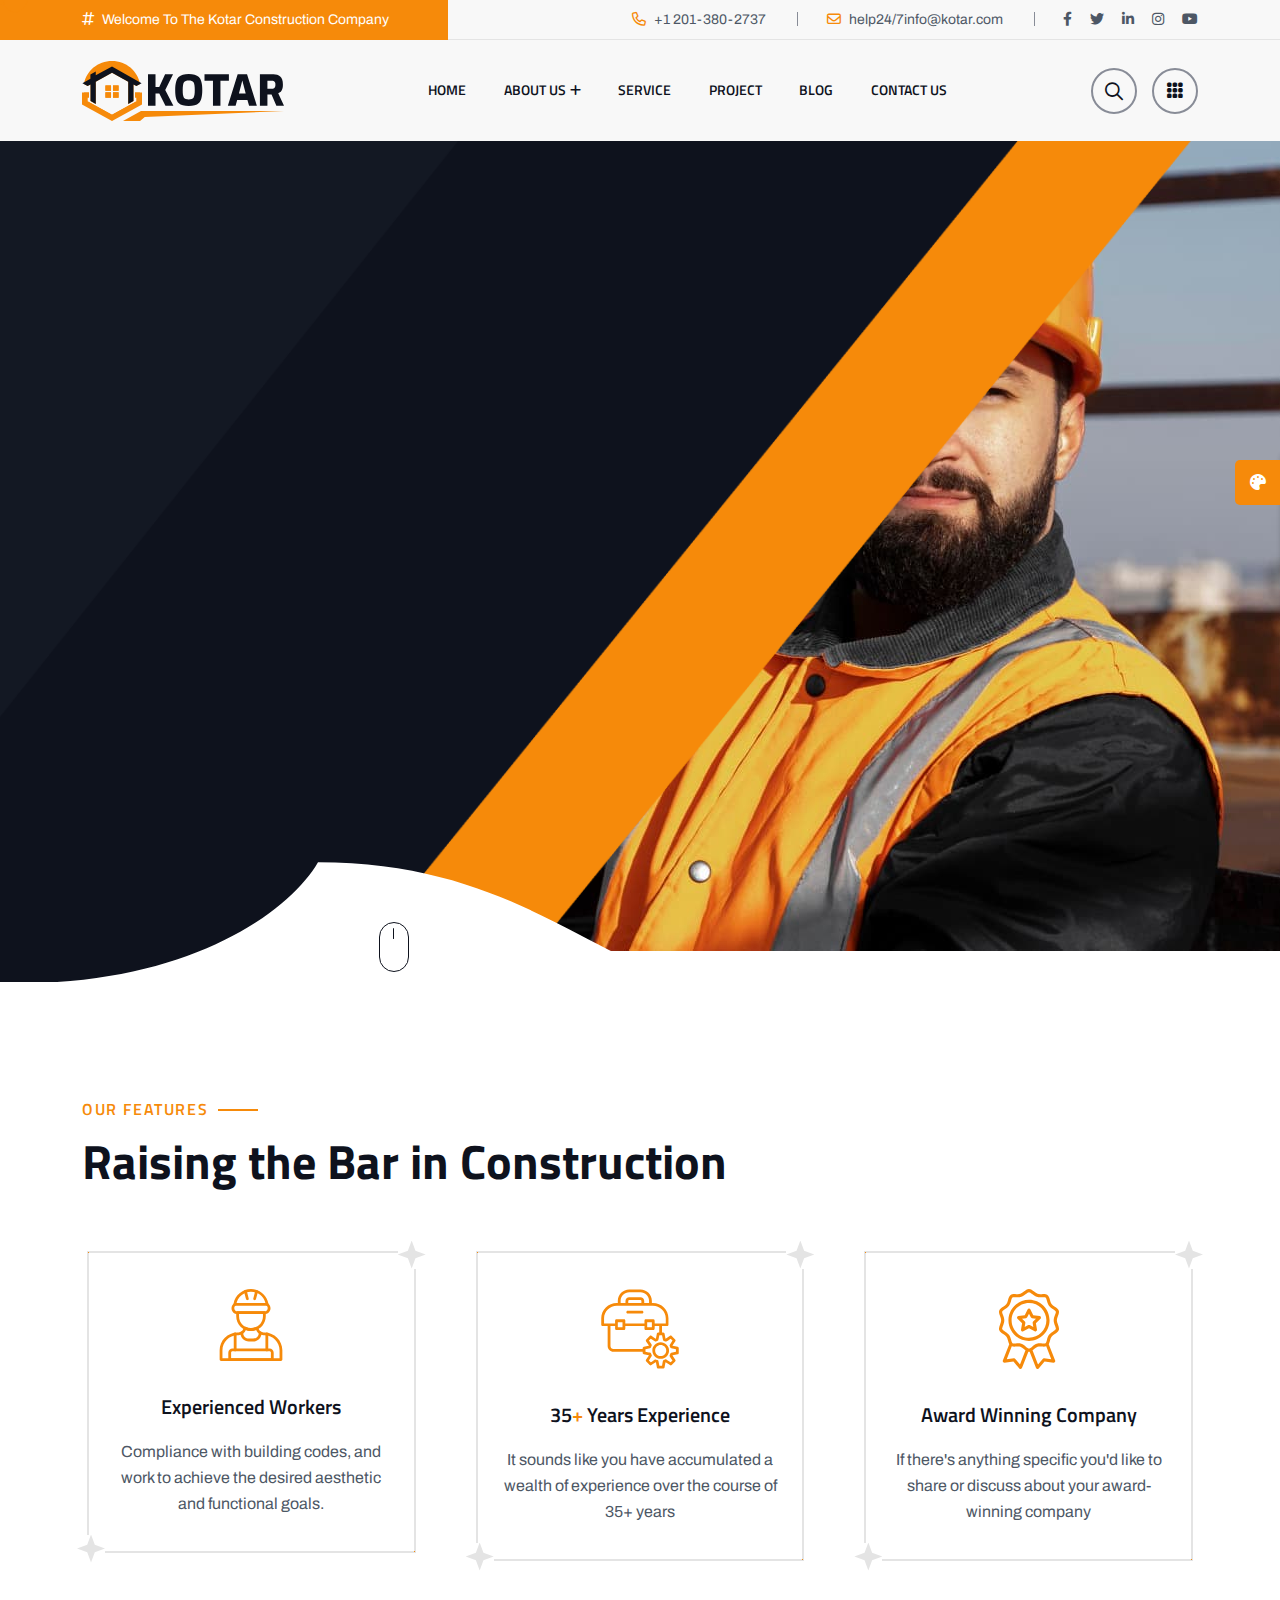
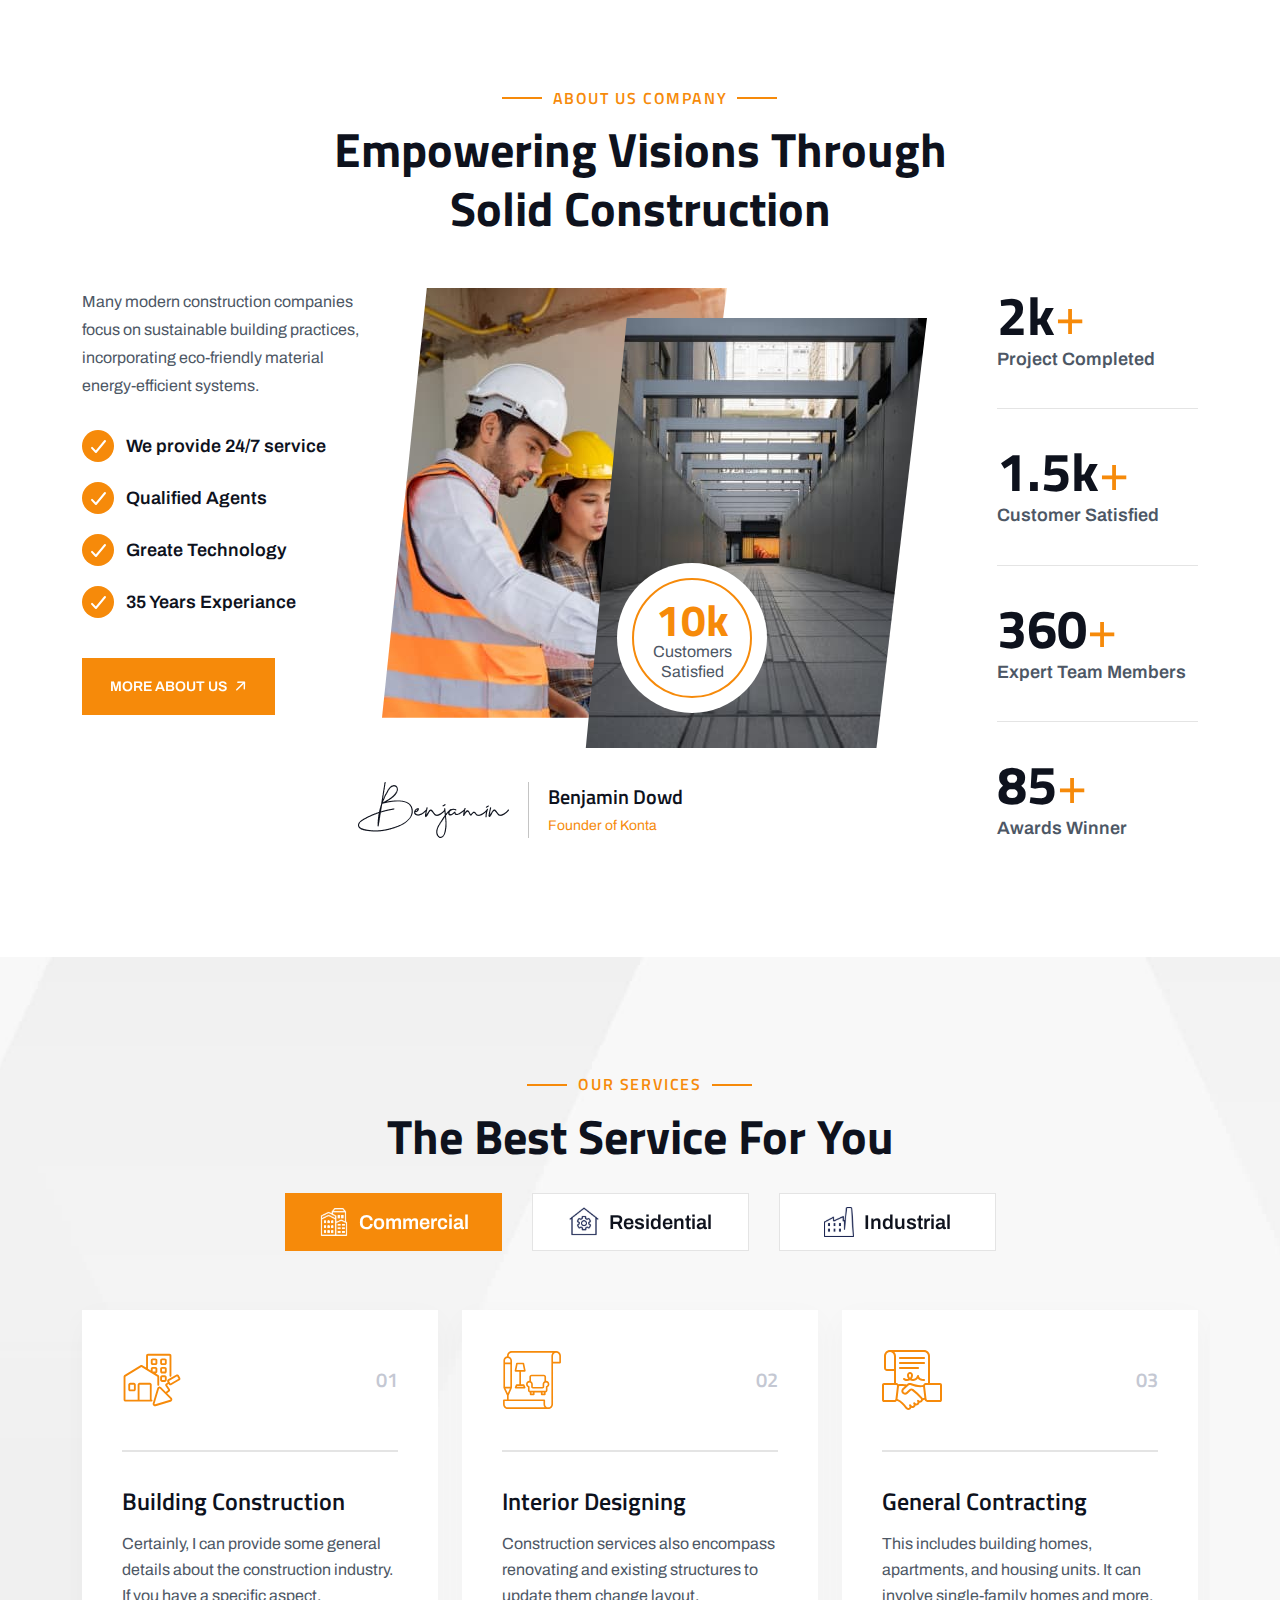
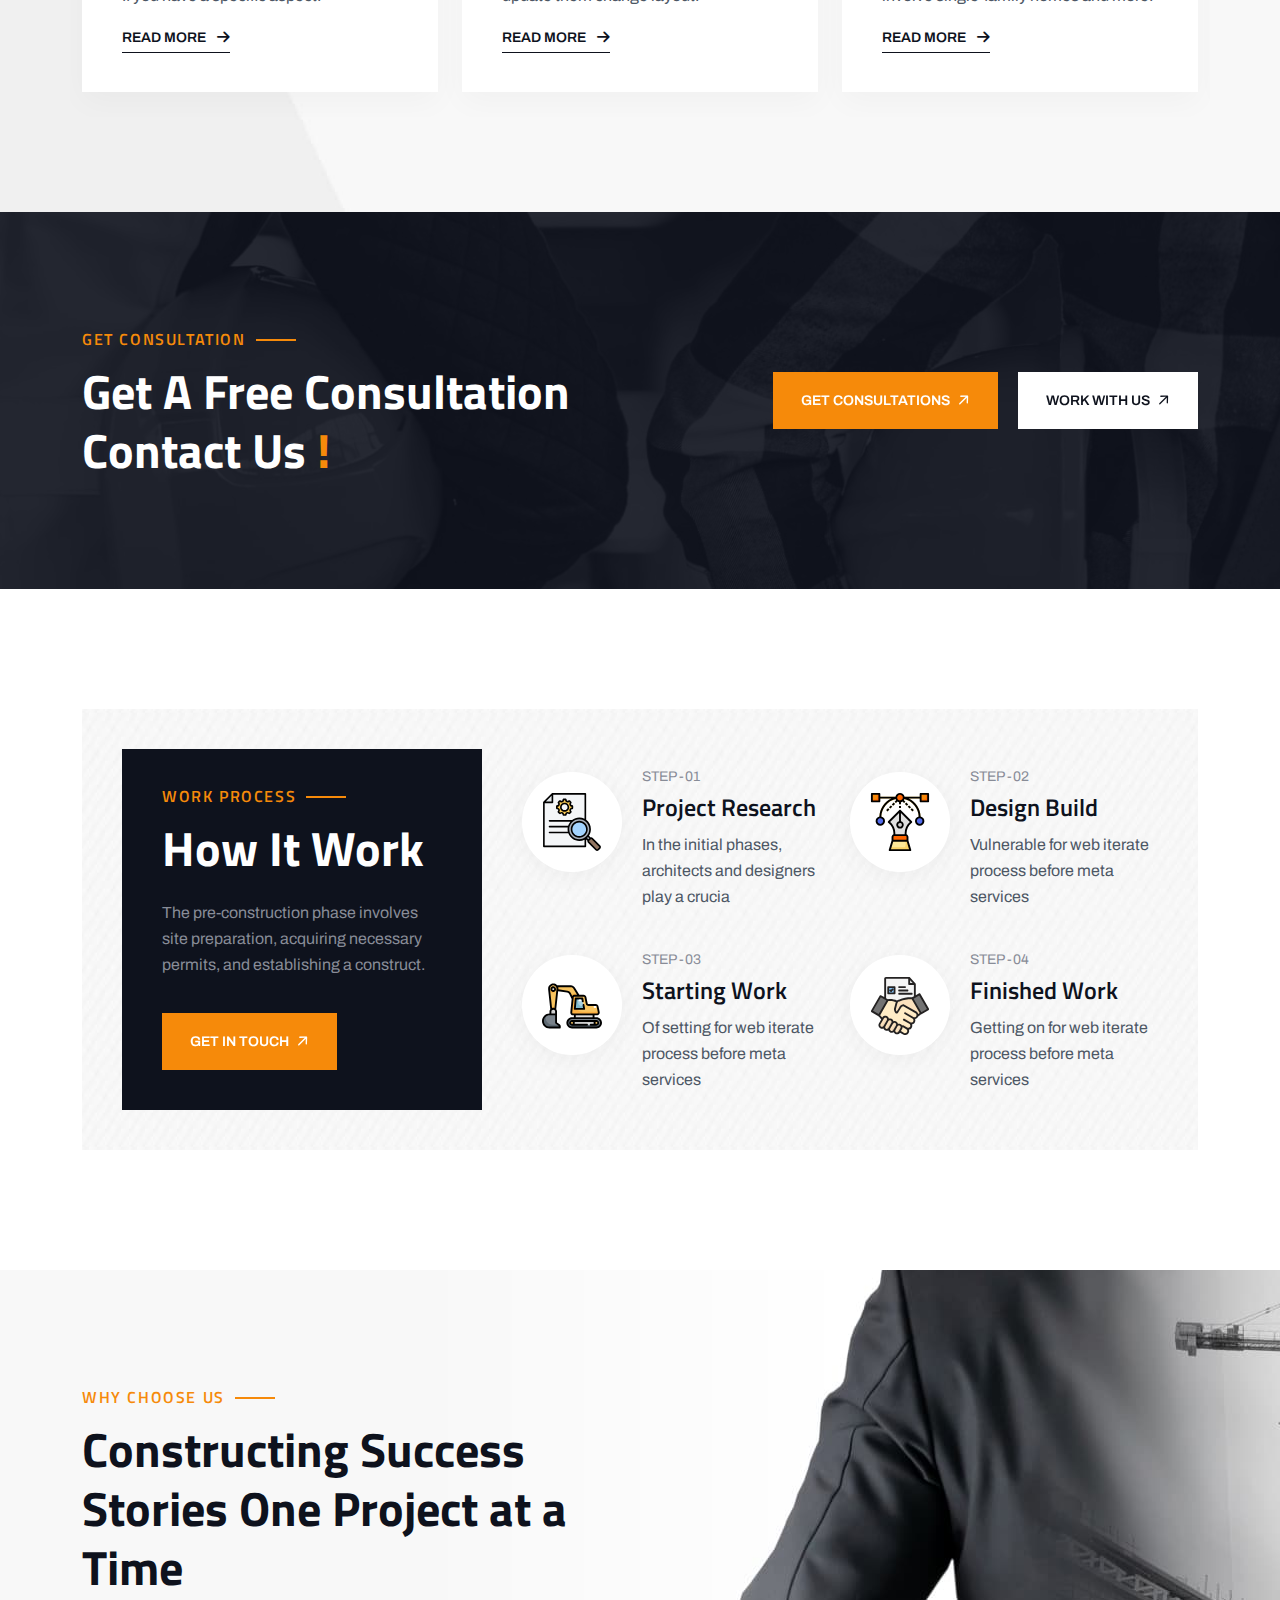
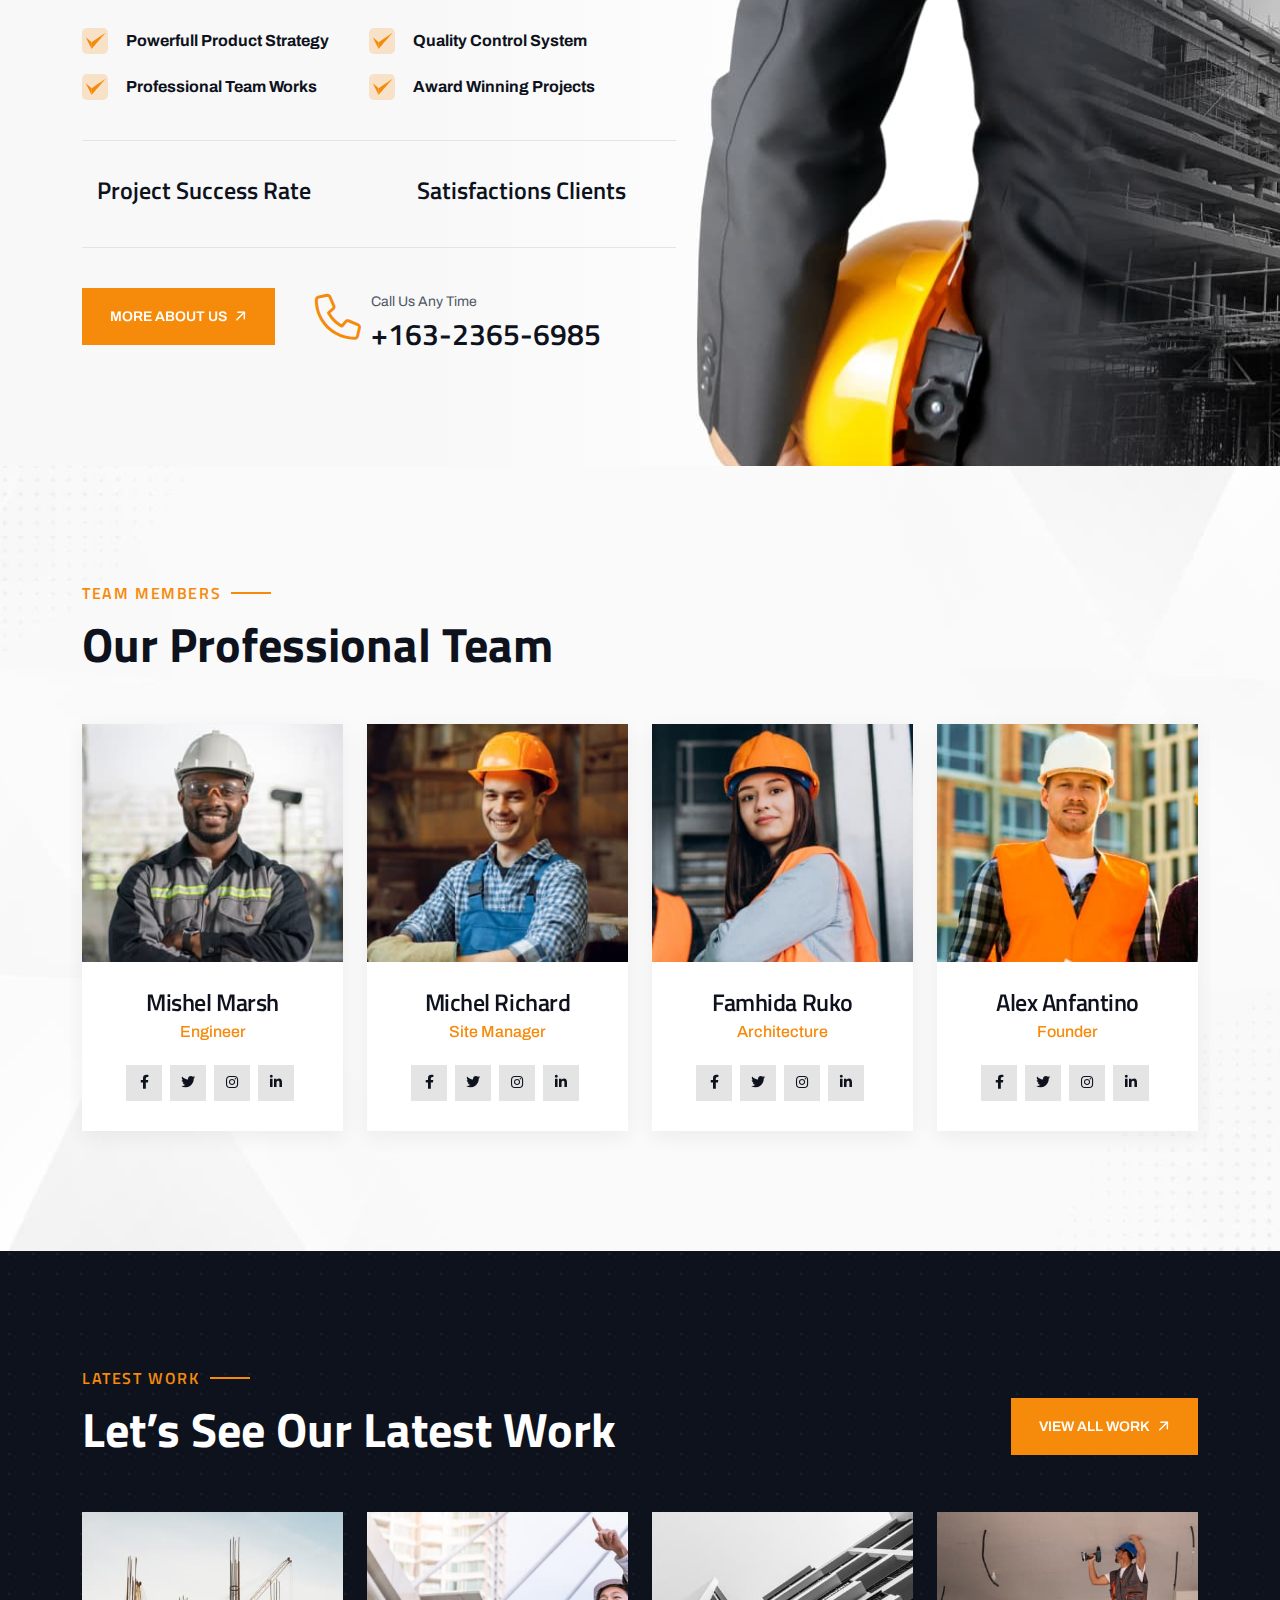
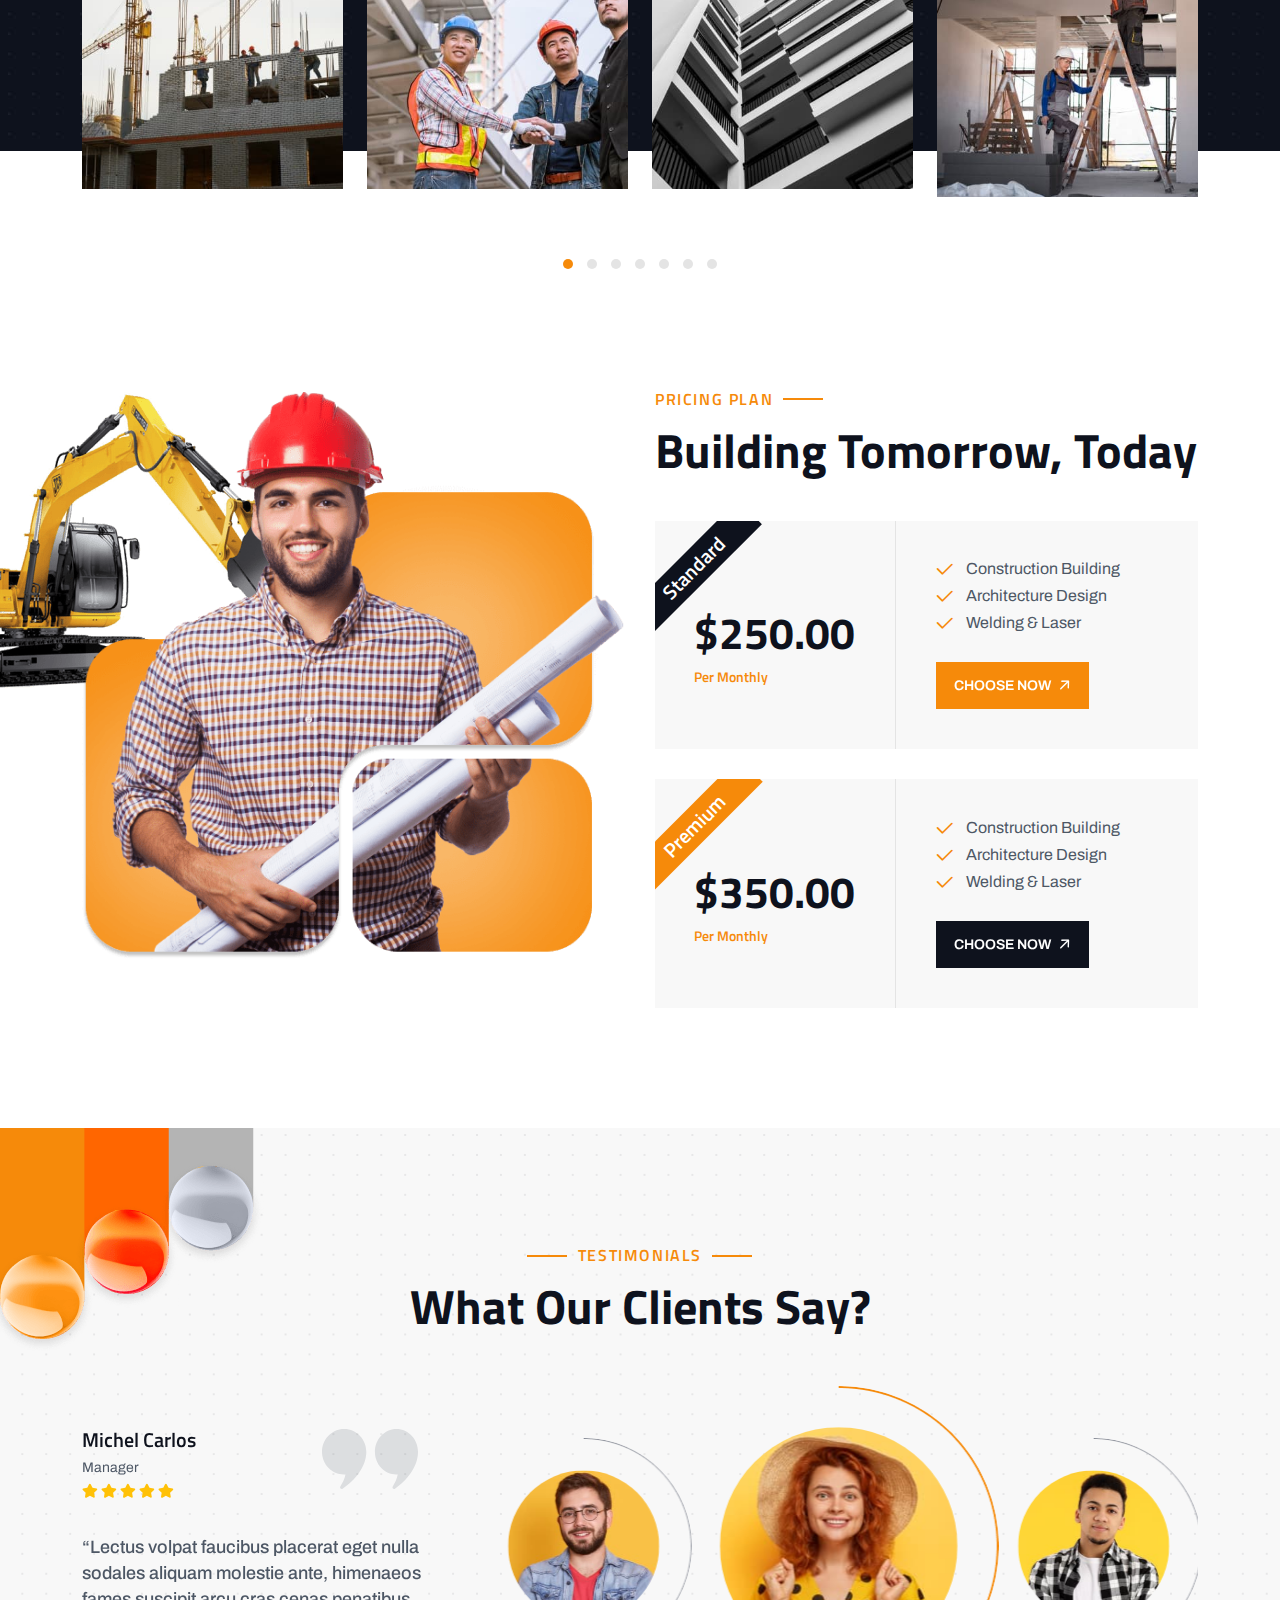
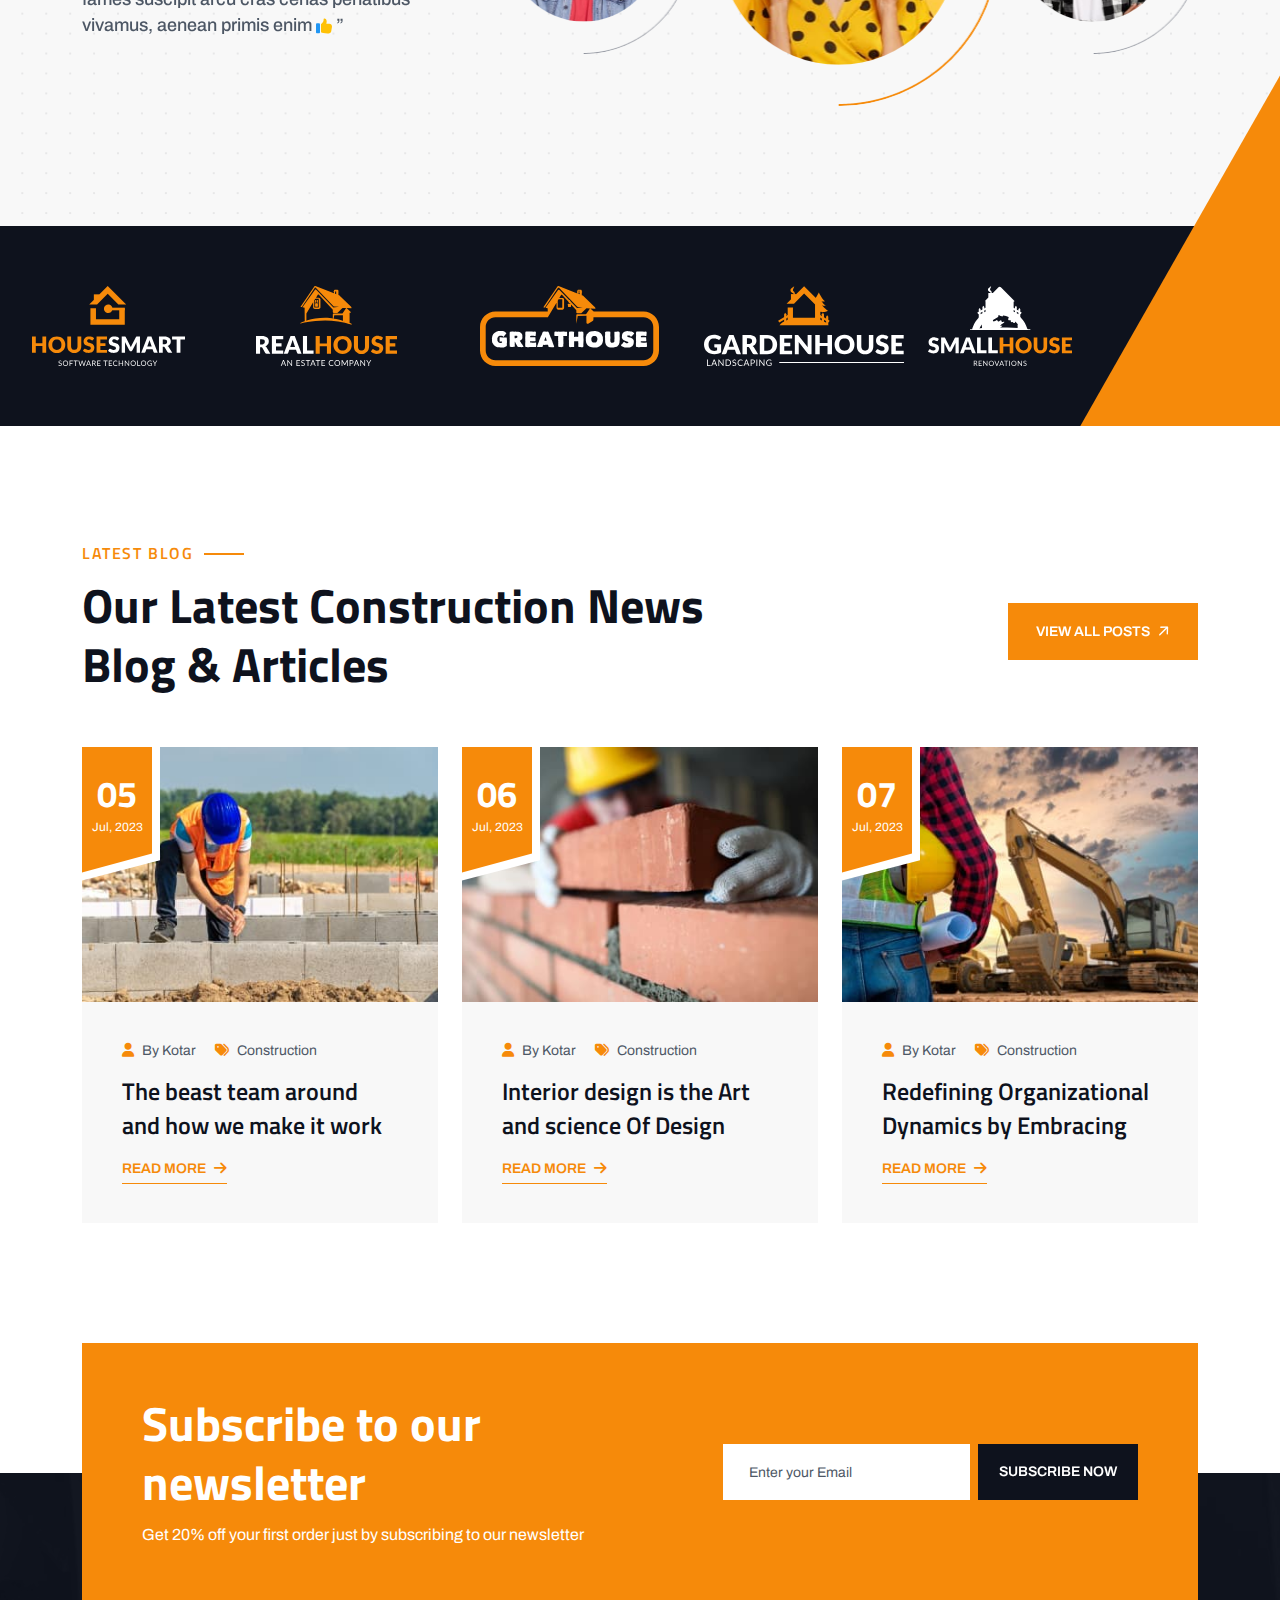
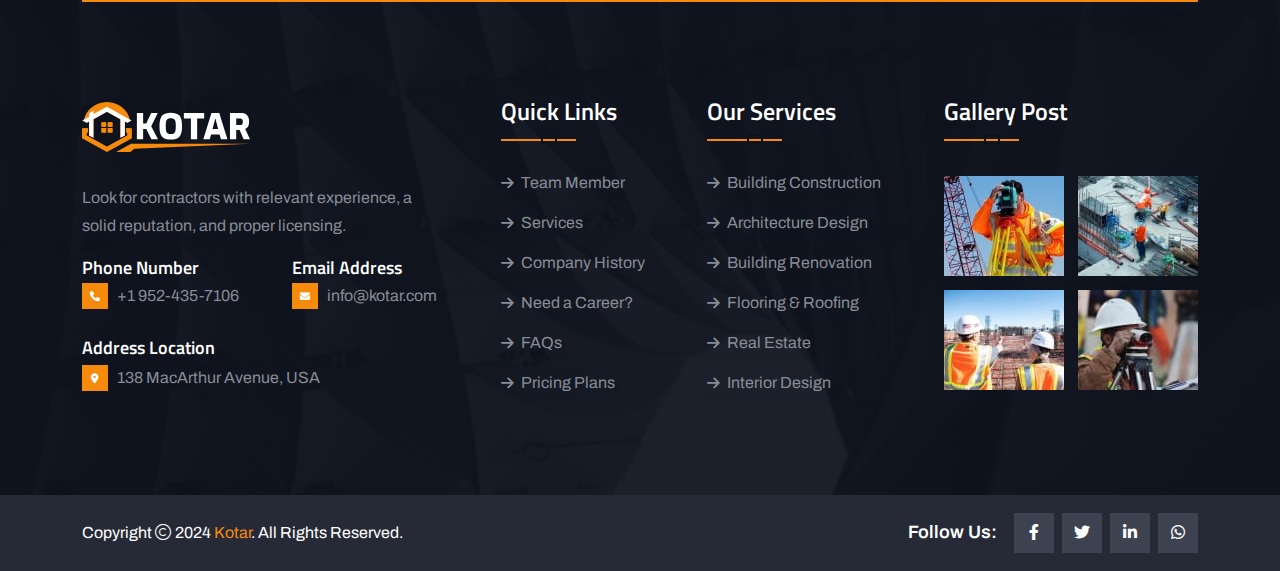
<file: index.html>
<!doctype html>
<html class="no-js" lang="zxx">

<head>
    <meta charset="utf-8">
    <meta http-equiv="x-ua-compatible" content="ie=edge">
    <title>Kotar - Kotar Construction Service HTML Template - Home one</title>
    <meta name="author" content="Kotar">
    <meta name="description" content="Kotar - Kotar Construction Service HTML Template">
    <meta name="keywords" content="Kotar - Kotar Construction Service HTML Template">
    <meta name="robots" content="INDEX,FOLLOW">
    <meta name="viewport" content="width=device-width,initial-scale=1,shrink-to-fit=no">
    <link rel="apple-touch-icon" sizes="57x57" href="assets/img/favicons/apple-icon-57x57.png">
    <link rel="apple-touch-icon" sizes="60x60" href="assets/img/favicons/apple-icon-60x60.png">
    <link rel="apple-touch-icon" sizes="72x72" href="assets/img/favicons/apple-icon-72x72.png">
    <link rel="apple-touch-icon" sizes="76x76" href="assets/img/favicons/apple-icon-76x76.png">
    <link rel="apple-touch-icon" sizes="114x114" href="assets/img/favicons/apple-icon-114x114.png">
    <link rel="apple-touch-icon" sizes="120x120" href="assets/img/favicons/apple-icon-120x120.png">
    <link rel="apple-touch-icon" sizes="144x144" href="assets/img/favicons/apple-icon-144x144.png">
    <link rel="apple-touch-icon" sizes="152x152" href="assets/img/favicons/apple-icon-152x152.png">
    <link rel="apple-touch-icon" sizes="180x180" href="assets/img/favicons/apple-icon-180x180.png">
    <link rel="icon" type="image/png" sizes="192x192" href="assets/img/favicons/android-icon-192x192.png">
    <link rel="icon" type="image/png" sizes="32x32" href="assets/img/favicons/favicon-32x32.png">
    <link rel="icon" type="image/png" sizes="96x96" href="assets/img/favicons/favicon-96x96.png">
    <link rel="icon" type="image/png" sizes="16x16" href="assets/img/favicons/favicon-16x16.png">
    <link rel="manifest" href="assets/img/favicons/manifest.json">
    <meta name="msapplication-TileColor" content="#ffffff">
    <meta name="msapplication-TileImage" content="assets/img/favicons/ms-icon-144x144.png">
    <meta name="theme-color" content="#ffffff">
    <link rel="preconnect" href="https://fonts.googleapis.com/">
    <link rel="preconnect" href="https://fonts.gstatic.com/" crossorigin>
    <link
        href="https://fonts.googleapis.com/css2?family=Archivo:ital,wght@0,100..900;1,100..900&amp;family=Titillium+Web:ital,wght@0,200;0,300;0,400;0,600;0,700;0,900;1,200;1,300;1,400;1,600;1,700&amp;display=swap"
        rel="stylesheet">
    <link rel="stylesheet" href="assets/css/bootstrap.min.css">
    <link rel="stylesheet" href="assets/css/fontawesome.min.css">
    <link rel="stylesheet" href="assets/css/magnific-popup.min.css">
    <link rel="stylesheet" href="assets/css/swiper-bundle.min.css">
    <link rel="stylesheet" href="assets/css/style.css">
</head>

<body>
    <div class="cursor"></div>
    <div class="cursor2"></div>
    <div class="color-scheme-wrap active"><button class="switchIcon"><i class="fa-solid fa-palette"></i></button>
        <h4 class="color-scheme-wrap-title"><i class="far fa-palette"></i>STYLE SWITCHER</h4>
        <div class="color-switch-btns"><button data-color="#684DF4"><i class="fa-solid fa-droplet"></i></button> <button
                data-color="#086ad8"><i class="fa-solid fa-droplet"></i></button> <button data-color="#FC3737"><i
                    class="fa-solid fa-droplet"></i></button> <button data-color="#8a2be2"><i
                    class="fa-solid fa-droplet"></i></button> <button data-color="#104CBA"><i
                    class="fa-solid fa-droplet"></i></button> <button data-color="#ffbf4f"><i
                    class="fa-solid fa-droplet"></i></button> <button data-color="#323F7C"><i
                    class="fa-solid fa-droplet"></i></button> <button data-color="#0e2bc5"><i
                    class="fa-solid fa-droplet"></i></button> <button data-color="#F79C53"><i
                    class="fa-solid fa-droplet"></i></button> <button data-color="#6957af"><i
                    class="fa-solid fa-droplet"></i></button></div><a href="https://themeforest.net/search/themeholy"
            class="th-btn text-center"><i class="fa fa-shopping-cart me-2"></i> Purchase</a>
    </div>
    <div id="preloader" class="preloader"><button class="th-btn preloaderCls">Cancel Preloader</button>
        <div id="loader" class="th-preloader">
            <div class="animation-preloader">
                <div class="txt-loading"><span preloader-text="K" class="characters">K </span><span preloader-text="O"
                        class="characters">O</span> <span preloader-text="T" class="characters">T</span> <span
                        preloader-text="A" class="characters">A</span> <span preloader-text="R"
                        class="characters">R</span></div>
            </div>
        </div>
    </div>
    <div class="sidemenu-wrapper sidemenu-info">
        <div class="sidemenu-content"><button class="closeButton sideMenuCls"><i class="far fa-times"></i></button>
            <div class="widget">
                <div class="th-widget-about">
                    <div class="about-logo"><a href="index.html"><img src="assets/img/logo.svg" alt="Kotar"></a>
                    </div>
                    <p class="about-text">Construction services offer tailored solutions to meet the unique needs and
                        specifications of each project.</p>
                    <div class="th-social style2"><a href="https://www.facebook.com/"><i
                                class="fab fa-facebook-f"></i></a> <a href="https://www.twitter.com/"><i
                                class="fab fa-twitter"></i></a> <a href="https://www.linkedin.com/"><i
                                class="fab fa-linkedin-in"></i></a> <a href="https://www.whatsapp.com/"><i
                                class="fab fa-whatsapp"></i></a></div>
                </div>
            </div>

            <div class="widget">
                <h3 class="widget_title">Contact Us</h3>
                <div class="th-widget-about">
                    <h4 class="footer-info-title">Address Location</h4>
                    <p class="footer-info"><i class="fas fa-map-marker-alt"></i>138 MacArthur Ave, USA</p>
                    <h4 class="footer-info-title">Phone Number</h4>
                    <p class="footer-info"><i class="fa-sharp fa-solid fa-phone"></i><a class="text-inherit"
                            href="tel:+19524357106">+1 952-435-7106</a></p>
                    <h4 class="footer-info-title">Email Address</h4>
                    <p class="footer-info"><i class="fas fa-envelope"></i><a class="text-inherit"
                            href="mailto:info@kotar.com">info@kotar.com</a></p>
                </div>
            </div>
        </div>
    </div>
    <div class="popup-search-box"><button class="searchClose"><i class="fal fa-times"></i></button>
        <form action="#"><input type="text" placeholder="What are you looking for?"> <button type="submit"><i
                    class="fal fa-search"></i></button></form>
    </div>
    <div class="th-menu-wrapper">
        <div class="th-menu-area text-center"><button class="th-menu-toggle"><i class="fal fa-times"></i></button>
            <div class="mobile-logo"><a href="index.html"><img src="assets/img/logo.svg" alt="Kotar"></a></div>
            <div class="th-mobile-menu">
                <ul>
                    <li><a href="index.html">Home</a></li>
                    <li class="menu-item-has-children"><a href="about.html">About Us</a>
                        <ul class="sub-menu">
                            <li><a href="team.html">Team</a></li>
                        </ul>
                    </li>
                    <li><a href="service.html">Service</a>
                    </li>
                    <li><a href="project.html">project</a>
                    </li>
                    <li><a href="blog.html">Blog</a>
                    </li>
                    <li><a href="contact.html">Contact us</a></li>
                </ul>
            </div>
        </div>
    </div>
    <header class="th-header header-layout2">
        <div class="header-top">
            <div class="container th-container">
                <div class="row justify-content-center justify-content-lg-between align-items-center">
                    <div class="col-auto">
                        <div class="top-left">
                            <p class="header-notice"><i class="fa-regular fa-hashtag"></i>Welcome To The Kotar
                                Construction Company</p>
                        </div>
                    </div>
                    <div class="col-auto">
                        <div class="header-wrapper">
                            <div class="header-links">
                                <ul>
                                    <li><i class="fa-regular fa-phone"></i><a href="tel:+12013802737">+1
                                            201-380-2737</a></li>
                                    <li><i class="fa-regular fa-envelope"></i><a
                                            href="mailto:help24/7info@kotar.com">help24/7info@kotar.com</a></li>
                                </ul>
                            </div>
                            <div class="social-links"><span class="social-title">Follow Us:</span> <a
                                    href="https://www.facebook.com/"><i class="fab fa-facebook-f"></i></a> <a
                                    href="https://www.twitter.com/"><i class="fab fa-twitter"></i></a> <a
                                    href="https://www.linkedin.com/"><i class="fab fa-linkedin-in"></i></a> <a
                                    href="https://www.instagram.com/"><i class="fab fa-instagram"></i></a> <a
                                    href="https://www.youtube.com/"><i class="fab fa-youtube"></i></a></div>
                        </div>
                    </div>
                </div>
            </div>
        </div>
        <div class="sticky-wrapper">
            <div class="container th-container">
                <div class="menu-area">
                    <div class="row align-items-center justify-content-between">
                        <div class="col-auto">
                            <div class="header-logo"><a href="index.html"><img src="assets/img/logo.svg"
                                        alt="Kotar"></a></div>
                        </div>
                        <div class="col-auto">
                            <nav class="main-menu d-none d-lg-inline-block">
                                <ul>
                                    <li><a href="index.html">Home</a></li>
                                    <li class="menu-item-has-children"><a href="about.html">About Us</a>
                                        <ul class="sub-menu">
                                            <li><a href="team.html">Team</a></li>
                                        </ul>
                                    </li>
                                    <li><a href="service.html">Service</a>
                                    </li>
                                    <li><a href="project.html">project</a>
                                    </li>
                                    <li><a href="blog.html">Blog</a>
                                    </li>
                                    <li><a href="contact.html">Contact us</a></li>
                                </ul>
                            </nav><button type="button" class="th-menu-toggle d-block d-lg-none"><i
                                    class="far fa-bars"></i></button>
                        </div>
                        <div class="col-auto d-none d-xl-block">
                            <div class="header-button"><button type="button" class="icon-btn searchBoxToggler"><i
                                        class="far fa-search"></i></button> <a href="#"
                                    class="icon-btn sideMenuToggler d-none d-lg-block"><i
                                        class="fa-solid fa-grid"></i></a> <a href="contact.html"
                                    class="th-btn th-icon">GET A QUOTE<i class="fa-regular fa-arrow-right ms-2"></i></a>
                            </div>
                        </div>
                    </div>
                </div>
            </div>
        </div>
    </header>
    <div class="th-hero-wrapper hero-2" id="hero">
        <div class="swiper th-slider hero-slider-2" id="heroSlide2" data-slider-options='{"effect":"fade"}'>
            <div class="swiper-wrapper">
                <div class="swiper-slide">
                    <div class="hero-inner">
                        <div class="th-hero-bg" data-bg-src="assets/img/hero/hero_bg_2_1.jpg"><img
                                src="assets/img/hero/hero_overlay_2.png" alt="Hero Image"></div>
                        <div class="container">
                            <div class="hero-style2"><span class="sub-title style1" data-ani="slideinup"
                                    data-ani-delay="0.2s">Building Dreams, Crafting Realities</span>
                                <h1 class="hero-title" data-ani="slideinup" data-ani-delay="0.4s">Raising the Bar in
                                    Construction</h1>
                                <p class="hero-text" data-ani="slideinup" data-ani-delay="0.5s">The construction
                                    industry encompasses the planning, design, and execution of buildings,
                                    infrastructure, and related projects.</p>
                                <div class="btn-group" data-ani="slideinup" data-ani-delay="0.6s"><a href="contact.html"
                                        class="th-btn style1 th-icon">Get Started<i
                                            class="fa-regular fa-arrow-right ms-2"></i></a></div>
                            </div>
                        </div>
                    </div>
                </div>
                <div class="swiper-slide">
                    <div class="hero-inner">
                        <div class="th-hero-bg" data-bg-src="assets/img/hero/hero_bg_2_2.jpg"><img
                                src="assets/img/hero/hero_overlay_2.png" alt="Hero Image"></div>
                        <div class="container">
                            <div class="hero-style2"><span class="sub-title style1" data-ani="slideinup"
                                    data-ani-delay="0.2s">Building Dreams, Crafting Realities</span>
                                <h1 class="hero-title" data-ani="slideinup" data-ani-delay="0.4s">Strength in
                                    Construction</h1>
                                <p class="hero-text" data-ani="slideinup" data-ani-delay="0.5s">Construction companies
                                    offer a wide range of services, such as pre-construction planning, project
                                    management architectural.</p>
                                <div class="btn-group" data-ani="slideinup" data-ani-delay="0.6s"><a href="contact.html"
                                        class="th-btn style1 th-icon">Get Started<i
                                            class="fa-regular fa-arrow-right ms-2"></i></a></div>
                            </div>
                        </div>
                    </div>
                </div>
            </div>
        </div>
        <div class="shape-mockup hero_wrap d-none d-xxl-block" data-bottom="0%" data-left="0%"><img
                src="assets/img/shape/hero_shape_1.png" alt="shape"></div>
        <div class="scroll-down"><a href="#about-sec" class="scroll-wrap"></a></div>
    </div>
    <div class="feature-area overflow-hidden space-top" id="feature-area">
        <div class="container">
            <div class="title-area"><span class="sub-title style1">Our Features</span>
                <h2 class="sec-title">Raising the Bar in Construction</h2>
            </div>
            <div class="row gy-4 justify-content-center">
                <div class="col-md-6 col-xl-4">
                    <div class="feature-item th-ani">
                        <div class="feature-item_shape"></div>
                        <div class="feature-item_shape2"></div>
                        <div class="feature-item_icon"><img src="assets/img/icon/feature_1_1.svg" alt="icon"></div>
                        <div class="media-body">
                            <h3 class="box-title">Experienced Workers</h3>
                            <p class="feature-item_text">Compliance with building codes, and work to achieve the desired
                                aesthetic and functional goals.</p>
                        </div>
                    </div>
                </div>
                <div class="col-md-6 col-xl-4">
                    <div class="feature-item th-ani">
                        <div class="feature-item_shape"></div>
                        <div class="feature-item_shape2"></div>
                        <div class="feature-item_icon"><img src="assets/img/icon/feature_1_2.svg" alt="icon"></div>
                        <div class="media-body">
                            <h3 class="box-title">35<span class="text-theme">+</span> Years Experience</h3>
                            <p class="feature-item_text">It sounds like you have accumulated a wealth of experience over
                                the course of 35+ years</p>
                        </div>
                    </div>
                </div>
                <div class="col-md-6 col-xl-4">
                    <div class="feature-item th-ani">
                        <div class="feature-item_shape"></div>
                        <div class="feature-item_shape2"></div>
                        <div class="feature-item_icon"><img src="assets/img/icon/feature_1_3.svg" alt="icon"></div>
                        <div class="media-body">
                            <h3 class="box-title">Award Winning Company</h3>
                            <p class="feature-item_text">If there's anything specific you'd like to share or discuss
                                about your award-winning company</p>
                        </div>
                    </div>
                </div>
            </div>
        </div>
        <div class="shape-mockup jump d-none d-xxl-block" data-top="2%" data-left="0%"><img
                src="assets/img/shape/shape_3.png" alt="shape"></div>
    </div>
    <div class="overflow-hidden space" id="about-sec">
        <div class="container">
            <div class="about-title-area">
                <div class="title-area text-center"><span class="sub-title">About Us Company</span>
                    <h2 class="sec-title">Empowering Visions Through Solid Construction</h2>
                </div>
            </div>
            <div class="row">
                <div class="col-xl-4 col-lg-6">
                    <div class="about-wrapper">
                        <p class="about-desc">Many modern construction companies focus on sustainable building
                            practices, incorporating eco-friendly material energy-efficient systems.</p>
                        <div class="checklist mb-40">
                            <ul>
                                <li>We provide 24/7 service</li>
                                <li>Qualified Agents</li>
                                <li>Greate Technology</li>
                                <li>35 Years Experiance</li>
                            </ul>
                        </div><a href="about.html" class="th-btn th-icon">More About Us<i
                                class="fa-regular fa-arrow-right ms-2"></i></a>
                    </div>
                </div>
                <div class="col-xl-5 col-lg-6">
                    <div class="img-box2">
                        <div class="img1"><img src="assets/img/normal/about_2_1.jpg" alt="About"></div>
                        <div class="img2"><img src="assets/img/normal/about_2_2.jpg" alt="About"></div>
                        <div class="th-experience dance">
                            <div class="th-experience_content">
                                <h2 class="experience-year"><span class="counter-number">10</span>k</h2>
                                <p class="experience-text">Customers Satisfied</p>
                            </div>
                        </div>
                        <div class="about-signature">
                            <div class="signature"><img src="assets/img/normal/signature.png" alt="signature"></div>
                            <div class="content">
                                <h6 class="name">Benjamin Dowd</h6><span class="desig">Founder of Konta</span>
                            </div>
                        </div>
                    </div>
                </div>
                <div class="col-xl-3 col-lg-6">
                    <div class="counter-box-wrap">
                        <div class="counter-box">
                            <div class="media-body">
                                <h3 class="box-number"><span class="counter-number">2</span>k<span class="text">+</span>
                                </h3>
                                <p class="box-text">Project Completed</p>
                            </div>
                        </div>
                        <div class="counter-box">
                            <div class="media-body">
                                <h3 class="box-number"><span class="counter-number">1.5</span>k<span
                                        class="text">+</span></h3>
                                <p class="box-text">Customer Satisfied</p>
                            </div>
                        </div>
                        <div class="counter-box">
                            <div class="media-body">
                                <h3 class="box-number"><span class="counter-number">360</span><span
                                        class="text">+</span></h3>
                                <p class="box-text">Expert Team Members</p>
                            </div>
                        </div>
                        <div class="counter-box">
                            <div class="media-body">
                                <h3 class="box-number"><span class="counter-number">85</span><span class="text">+</span>
                                </h3>
                                <p class="box-text">Awards Winner</p>
                            </div>
                        </div>
                    </div>
                </div>
            </div>
        </div>
        <div class="shape-mockup jump d-none d-xxl-block" data-top="0%" data-right="0%"><img
                src="assets/img/shape/shape_4.png" alt="shape"></div>
    </div>
    <section class="service-area overflow-hidden space" id="service-sec" data-bg-src="assets/img/bg/service_bg_1.jpg">
        <div class="container">
            <div class="row">
                <div class="title-area mb-0 text-center"><span class="sub-title">Our Services</span>
                    <h2 class="sec-title">The Best Service For You</h2>
                </div>
            </div>
            <div class="nav nav-tabs service-tabs" id="nav-tab" role="tablist"><button class="nav-link th-btn active"
                    id="nav-step1-tab" data-bs-toggle="tab" data-bs-target="#nav-step1" type="button"><img
                        src="assets/img/icon/ser_icon_1.svg" alt="">Commercial</button> <button class="nav-link th-btn"
                    id="nav-step2-tab" data-bs-toggle="tab" data-bs-target="#nav-step2" type="button"><img
                        src="assets/img/icon/ser_icon_2.svg" alt="">Residential</button> <button class="nav-link th-btn"
                    id="nav-step3-tab" data-bs-toggle="tab" data-bs-target="#nav-step3" type="button"><img
                        src="assets/img/icon/ser_icon_3.svg" alt="">Industrial</button></div>
            <div class="tab-content" id="nav-tabContent">
                <div class="tab-pane fade active show" id="nav-step1" role="tabpanel">
                    <div class="slider-area">
                        <div class="swiper th-slider has-shadow" id="serviceSlider1"
                            data-slider-options='{"breakpoints":{"0":{"slidesPerView":1},"576":{"slidesPerView":"1"},"768":{"slidesPerView":"2"},"992":{"slidesPerView":"2"},"1200":{"slidesPerView":"3"}}}'>
                            <div class="swiper-wrapper">
                                <div class="swiper-slide">
                                    <div class="service-box" data-bg-src="assets/img/bg/shape_bg_1.png">
                                        <div class="service-content">
                                            <div class="service-box_icon"><img src="assets/img/icon/service_1_1.svg"
                                                    alt="icon"></div>
                                            <div class="service-box_number">01</div>
                                        </div>
                                        <h3 class="box-title"><a href="service-details.html">Building Construction</a>
                                        </h3>
                                        <p class="service-box_text">Certainly, I can provide some general details about
                                            the construction industry. If you have a specific aspect.</p><a
                                            class="line-btn" href="service-details.html">Read More <i
                                                class="fas fa-arrow-right ms-2"></i></a>
                                    </div>
                                </div>
                                <div class="swiper-slide">
                                    <div class="service-box" data-bg-src="assets/img/bg/shape_bg_1.png">
                                        <div class="service-content">
                                            <div class="service-box_icon"><img src="assets/img/icon/service_1_2.svg"
                                                    alt="icon"></div>
                                            <div class="service-box_number">02</div>
                                        </div>
                                        <h3 class="box-title"><a href="service-details.html">Interior Designing</a></h3>
                                        <p class="service-box_text">Construction services also encompass renovating and
                                            existing structures to update them change layout.</p><a class="line-btn"
                                            href="service-details.html">Read More <i
                                                class="fas fa-arrow-right ms-2"></i></a>
                                    </div>
                                </div>
                                <div class="swiper-slide">
                                    <div class="service-box" data-bg-src="assets/img/bg/shape_bg_1.png">
                                        <div class="service-content">
                                            <div class="service-box_icon"><img src="assets/img/icon/service_1_3.svg"
                                                    alt="icon"></div>
                                            <div class="service-box_number">03</div>
                                        </div>
                                        <h3 class="box-title"><a href="service-details.html">General Contracting</a>
                                        </h3>
                                        <p class="service-box_text">This includes building homes, apartments, and
                                            housing units. It can involve single-family homes and more.</p><a
                                            class="line-btn" href="service-details.html">Read More <i
                                                class="fas fa-arrow-right ms-2"></i></a>
                                    </div>
                                </div>
                                <div class="swiper-slide">
                                    <div class="service-box" data-bg-src="assets/img/bg/shape_bg_1.png">
                                        <div class="service-content">
                                            <div class="service-box_icon"><img src="assets/img/icon/service_1_4.svg"
                                                    alt="icon"></div>
                                            <div class="service-box_number">04</div>
                                        </div>
                                        <h3 class="box-title"><a href="service-details.html">Architecture Design</a>
                                        </h3>
                                        <p class="service-box_text">Architectural wonders await firms offer project Our
                                            management services. Along with design architecture firms</p><a
                                            class="line-btn" href="service-details.html">Read More <i
                                                class="fas fa-arrow-right ms-2"></i></a>
                                    </div>
                                </div>
                                <div class="swiper-slide">
                                    <div class="service-box" data-bg-src="assets/img/bg/shape_bg_1.png">
                                        <div class="service-content">
                                            <div class="service-box_icon"><img src="assets/img/icon/service_1_5.svg"
                                                    alt="icon"></div>
                                            <div class="service-box_number">05</div>
                                        </div>
                                        <h3 class="box-title"><a href="service-details.html">House Renovation</a></h3>
                                        <p class="service-box_text">Where ideas take shape architecture often offer
                                            project in Our management services used in and around a home</p><a
                                            class="line-btn" href="service-details.html">Read More <i
                                                class="fas fa-arrow-right ms-2"></i></a>
                                    </div>
                                </div>
                                <div class="swiper-slide">
                                    <div class="service-box" data-bg-src="assets/img/bg/shape_bg_1.png">
                                        <div class="service-content">
                                            <div class="service-box_icon"><img src="assets/img/icon/service_1_6.svg"
                                                    alt="icon"></div>
                                            <div class="service-box_number">06</div>
                                        </div>
                                        <h3 class="box-title"><a href="service-details.html">Material Supply</a></h3>
                                        <p class="service-box_text">Material supply can refer to the process of
                                            providing and delivering various materials needed for a project</p><a
                                            class="line-btn" href="service-details.html">Read More <i
                                                class="fas fa-arrow-right ms-2"></i></a>
                                    </div>
                                </div>
                                <div class="swiper-slide">
                                    <div class="service-box" data-bg-src="assets/img/bg/shape_bg_1.png">
                                        <div class="service-content">
                                            <div class="service-box_icon"><img src="assets/img/icon/service_1_1.svg"
                                                    alt="icon"></div>
                                            <div class="service-box_number">07</div>
                                        </div>
                                        <h3 class="box-title"><a href="service-details.html">General Contracting</a>
                                        </h3>
                                        <p class="service-box_text">This includes building homes, apartments, and
                                            housing units. It can involve single-family homes and more.</p><a
                                            class="line-btn" href="service-details.html">Read More <i
                                                class="fas fa-arrow-right ms-2"></i></a>
                                    </div>
                                </div>
                                <div class="swiper-slide">
                                    <div class="service-box" data-bg-src="assets/img/bg/shape_bg_1.png">
                                        <div class="service-content">
                                            <div class="service-box_icon"><img src="assets/img/icon/service_1_2.svg"
                                                    alt="icon"></div>
                                            <div class="service-box_number">08</div>
                                        </div>
                                        <h3 class="box-title"><a href="service-details.html">Architecture Design</a>
                                        </h3>
                                        <p class="service-box_text">Architectural wonders await firms offer project Our
                                            management services. Along with design architecture firms</p><a
                                            class="line-btn" href="service-details.html">Read More <i
                                                class="fas fa-arrow-right ms-2"></i></a>
                                    </div>
                                </div>
                            </div>
                        </div><button data-slider-prev="#serviceSlider1" class="slider-arrow slider-prev"><i
                                class="far fa-arrow-left"></i></button> <button data-slider-next="#serviceSlider1"
                            class="slider-arrow slider-next"><i class="far fa-arrow-right"></i></button>
                    </div>
                </div>
                <div class="tab-pane fade" id="nav-step2" role="tabpanel">
                    <div class="slider-area">
                        <div class="swiper th-slider has-shadow" id="serviceSlider2"
                            data-slider-options='{"breakpoints":{"0":{"slidesPerView":1},"576":{"slidesPerView":"1"},"768":{"slidesPerView":"2"},"992":{"slidesPerView":"2"},"1200":{"slidesPerView":"3"}}}'>
                            <div class="swiper-wrapper">
                                <div class="swiper-slide">
                                    <div class="service-box" data-bg-src="assets/img/bg/shape_bg_1.png">
                                        <div class="service-content">
                                            <div class="service-box_icon"><img src="assets/img/icon/service_1_1.svg"
                                                    alt="icon"></div>
                                            <div class="service-box_number">01</div>
                                        </div>
                                        <h3 class="box-title"><a href="service-details.html">General Contracting</a>
                                        </h3>
                                        <p class="service-box_text">Material supply can refer to the process of
                                            providing and delivering various materials needed for a project</p><a
                                            class="line-btn" href="service-details.html">Read More <i
                                                class="fas fa-arrow-right ms-2"></i></a>
                                    </div>
                                </div>
                                <div class="swiper-slide">
                                    <div class="service-box" data-bg-src="assets/img/bg/shape_bg_1.png">
                                        <div class="service-content">
                                            <div class="service-box_icon"><img src="assets/img/icon/service_1_2.svg"
                                                    alt="icon"></div>
                                            <div class="service-box_number">02</div>
                                        </div>
                                        <h3 class="box-title"><a href="service-details.html">Architecture Design</a>
                                        </h3>
                                        <p class="service-box_text">This includes building homes, apartments, and
                                            housing units. It can involve single-family homes and more.</p><a
                                            class="line-btn" href="service-details.html">Read More <i
                                                class="fas fa-arrow-right ms-2"></i></a>
                                    </div>
                                </div>
                                <div class="swiper-slide">
                                    <div class="service-box" data-bg-src="assets/img/bg/shape_bg_1.png">
                                        <div class="service-content">
                                            <div class="service-box_icon"><img src="assets/img/icon/service_1_3.svg"
                                                    alt="icon"></div>
                                            <div class="service-box_number">03</div>
                                        </div>
                                        <h3 class="box-title"><a href="service-details.html">House Renovation</a></h3>
                                        <p class="service-box_text">Architectural wonders await firms offer project Our
                                            management services. Along with design architecture firms</p><a
                                            class="line-btn" href="service-details.html">Read More <i
                                                class="fas fa-arrow-right ms-2"></i></a>
                                    </div>
                                </div>
                                <div class="swiper-slide">
                                    <div class="service-box" data-bg-src="assets/img/bg/shape_bg_1.png">
                                        <div class="service-content">
                                            <div class="service-box_icon"><img src="assets/img/icon/service_1_4.svg"
                                                    alt="icon"></div>
                                            <div class="service-box_number">04</div>
                                        </div>
                                        <h3 class="box-title"><a href="service-details.html">Material Supply</a></h3>
                                        <p class="service-box_text">Where ideas take shape architecture often offer
                                            project in Our management services used in and around a home</p><a
                                            class="line-btn" href="service-details.html">Read More <i
                                                class="fas fa-arrow-right ms-2"></i></a>
                                    </div>
                                </div>
                                <div class="swiper-slide">
                                    <div class="service-box" data-bg-src="assets/img/bg/shape_bg_1.png">
                                        <div class="service-content">
                                            <div class="service-box_icon"><img src="assets/img/icon/service_1_1.svg"
                                                    alt="icon"></div>
                                            <div class="service-box_number">05</div>
                                        </div>
                                        <h3 class="box-title"><a href="service-details.html">Building Construction</a>
                                        </h3>
                                        <p class="service-box_text">Material supply can refer to the process of
                                            providing and delivering various materials needed for a project</p><a
                                            class="line-btn" href="service-details.html">Read More <i
                                                class="fas fa-arrow-right ms-2"></i></a>
                                    </div>
                                </div>
                                <div class="swiper-slide">
                                    <div class="service-box" data-bg-src="assets/img/bg/shape_bg_1.png">
                                        <div class="service-content">
                                            <div class="service-box_icon"><img src="assets/img/icon/service_1_2.svg"
                                                    alt="icon"></div>
                                            <div class="service-box_number">06</div>
                                        </div>
                                        <h3 class="box-title"><a href="service-details.html">Interior Designing</a></h3>
                                        <p class="service-box_text">Certainly, I can provide some general details about
                                            the construction industry. If you have a specific aspect.</p><a
                                            class="line-btn" href="service-details.html">Read More <i
                                                class="fas fa-arrow-right ms-2"></i></a>
                                    </div>
                                </div>
                                <div class="swiper-slide">
                                    <div class="service-box" data-bg-src="assets/img/bg/shape_bg_1.png">
                                        <div class="service-content">
                                            <div class="service-box_icon"><img src="assets/img/icon/service_1_3.svg"
                                                    alt="icon"></div>
                                            <div class="service-box_number">07</div>
                                        </div>
                                        <h3 class="box-title"><a href="service-details.html">General Contracting</a>
                                        </h3>
                                        <p class="service-box_text">Construction services also encompass renovating and
                                            existing structures to update them change layout.</p><a class="line-btn"
                                            href="service-details.html">Read More <i
                                                class="fas fa-arrow-right ms-2"></i></a>
                                    </div>
                                </div>
                                <div class="swiper-slide">
                                    <div class="service-box" data-bg-src="assets/img/bg/shape_bg_1.png">
                                        <div class="service-content">
                                            <div class="service-box_icon"><img src="assets/img/icon/service_1_4.svg"
                                                    alt="icon"></div>
                                            <div class="service-box_number">08</div>
                                        </div>
                                        <h3 class="box-title"><a href="service-details.html">Architecture Design</a>
                                        </h3>
                                        <p class="service-box_text">This includes building homes, apartments, and
                                            housing units. It can involve single-family homes and more.</p><a
                                            class="line-btn" href="service-details.html">Read More <i
                                                class="fas fa-arrow-right ms-2"></i></a>
                                    </div>
                                </div>
                            </div>
                        </div><button data-slider-prev="#serviceSlider2" class="slider-arrow slider-prev"><i
                                class="far fa-arrow-left"></i></button> <button data-slider-next="#serviceSlider2"
                            class="slider-arrow slider-next"><i class="far fa-arrow-right"></i></button>
                    </div>
                </div>
                <div class="tab-pane fade" id="nav-step3" role="tabpanel">
                    <div class="slider-area">
                        <div class="swiper th-slider has-shadow" id="serviceSlider3"
                            data-slider-options='{"breakpoints":{"0":{"slidesPerView":1},"576":{"slidesPerView":"1"},"768":{"slidesPerView":"2"},"992":{"slidesPerView":"2"},"1200":{"slidesPerView":"3"}}}'>
                            <div class="swiper-wrapper">
                                <div class="swiper-slide">
                                    <div class="service-box" data-bg-src="assets/img/bg/shape_bg_1.png">
                                        <div class="service-content">
                                            <div class="service-box_icon"><img src="assets/img/icon/service_1_1.svg"
                                                    alt="icon"></div>
                                            <div class="service-box_number">01</div>
                                        </div>
                                        <h3 class="box-title"><a href="service-details.html">Building Construction</a>
                                        </h3>
                                        <p class="service-box_text">Certainly, I can provide some general details about
                                            the construction industry. If you have a specific aspect.</p><a
                                            class="line-btn" href="service-details.html">Read More <i
                                                class="fas fa-arrow-right ms-2"></i></a>
                                    </div>
                                </div>
                                <div class="swiper-slide">
                                    <div class="service-box" data-bg-src="assets/img/bg/shape_bg_1.png">
                                        <div class="service-content">
                                            <div class="service-box_icon"><img src="assets/img/icon/service_1_2.svg"
                                                    alt="icon"></div>
                                            <div class="service-box_number">02</div>
                                        </div>
                                        <h3 class="box-title"><a href="service-details.html">Interior Designing</a></h3>
                                        <p class="service-box_text">Construction services also encompass renovating and
                                            existing structures to update them change layout.</p><a class="line-btn"
                                            href="service-details.html">Read More <i
                                                class="fas fa-arrow-right ms-2"></i></a>
                                    </div>
                                </div>
                                <div class="swiper-slide">
                                    <div class="service-box" data-bg-src="assets/img/bg/shape_bg_1.png">
                                        <div class="service-content">
                                            <div class="service-box_icon"><img src="assets/img/icon/service_1_3.svg"
                                                    alt="icon"></div>
                                            <div class="service-box_number">03</div>
                                        </div>
                                        <h3 class="box-title"><a href="service-details.html">General Contracting</a>
                                        </h3>
                                        <p class="service-box_text">This includes building homes, apartments, and
                                            housing units. It can involve single-family homes and more.</p><a
                                            class="line-btn" href="service-details.html">Read More <i
                                                class="fas fa-arrow-right ms-2"></i></a>
                                    </div>
                                </div>
                                <div class="swiper-slide">
                                    <div class="service-box" data-bg-src="assets/img/bg/shape_bg_1.png">
                                        <div class="service-content">
                                            <div class="service-box_icon"><img src="assets/img/icon/service_1_4.svg"
                                                    alt="icon"></div>
                                            <div class="service-box_number">04</div>
                                        </div>
                                        <h3 class="box-title"><a href="service-details.html">Architecture Design</a>
                                        </h3>
                                        <p class="service-box_text">Architectural wonders await firms offer project Our
                                            management services. Along with design architecture firms</p><a
                                            class="line-btn" href="service-details.html">Read More <i
                                                class="fas fa-arrow-right ms-2"></i></a>
                                    </div>
                                </div>
                                <div class="swiper-slide">
                                    <div class="service-box" data-bg-src="assets/img/bg/shape_bg_1.png">
                                        <div class="service-content">
                                            <div class="service-box_icon"><img src="assets/img/icon/service_1_5.svg"
                                                    alt="icon"></div>
                                            <div class="service-box_number">05</div>
                                        </div>
                                        <h3 class="box-title"><a href="service-details.html">House Renovation</a></h3>
                                        <p class="service-box_text">Where ideas take shape architecture often offer
                                            project in Our management services used in and around a home</p><a
                                            class="line-btn" href="service-details.html">Read More <i
                                                class="fas fa-arrow-right ms-2"></i></a>
                                    </div>
                                </div>
                                <div class="swiper-slide">
                                    <div class="service-box" data-bg-src="assets/img/bg/shape_bg_1.png">
                                        <div class="service-content">
                                            <div class="service-box_icon"><img src="assets/img/icon/service_1_6.svg"
                                                    alt="icon"></div>
                                            <div class="service-box_number">06</div>
                                        </div>
                                        <h3 class="box-title"><a href="service-details.html">Material Supply</a></h3>
                                        <p class="service-box_text">Material supply can refer to the process of
                                            providing and delivering various materials needed for a project</p><a
                                            class="line-btn" href="service-details.html">Read More <i
                                                class="fas fa-arrow-right ms-2"></i></a>
                                    </div>
                                </div>
                                <div class="swiper-slide">
                                    <div class="service-box" data-bg-src="assets/img/bg/shape_bg_1.png">
                                        <div class="service-content">
                                            <div class="service-box_icon"><img src="assets/img/icon/service_1_1.svg"
                                                    alt="icon"></div>
                                            <div class="service-box_number">07</div>
                                        </div>
                                        <h3 class="box-title"><a href="service-details.html">General Contracting</a>
                                        </h3>
                                        <p class="service-box_text">This includes building homes, apartments, and
                                            housing units. It can involve single-family homes and more.</p><a
                                            class="line-btn" href="service-details.html">Read More <i
                                                class="fas fa-arrow-right ms-2"></i></a>
                                    </div>
                                </div>
                                <div class="swiper-slide">
                                    <div class="service-box" data-bg-src="assets/img/bg/shape_bg_1.png">
                                        <div class="service-content">
                                            <div class="service-box_icon"><img src="assets/img/icon/service_1_2.svg"
                                                    alt="icon"></div>
                                            <div class="service-box_number">08</div>
                                        </div>
                                        <h3 class="box-title"><a href="service-details.html">Architecture Design</a>
                                        </h3>
                                        <p class="service-box_text">Architectural wonders await firms offer project Our
                                            management services. Along with design architecture firms</p><a
                                            class="line-btn" href="service-details.html">Read More <i
                                                class="fas fa-arrow-right ms-2"></i></a>
                                    </div>
                                </div>
                            </div>
                        </div><button data-slider-prev="#serviceSlider3" class="slider-arrow slider-prev"><i
                                class="far fa-arrow-left"></i></button> <button data-slider-next="#serviceSlider3"
                            class="slider-arrow slider-next"><i class="far fa-arrow-right"></i></button>
                    </div>
                </div>
            </div>
        </div>
    </section>
    <section class="space" data-overlay="title" data-opacity="9" data-bg-src="assets/img/bg/cta_bg_1.jpg">
        <div class="container">
            <div class="row align-items-center">
                <div class="col-lg-6 mb-5 mb-lg-0">
                    <div class="title-area text-center mb-0 text-lg-start"><span class="sub-title style1 mb-20">Get
                            Consultation</span>
                        <h2 class="sec-title text-white">Get A Free Consultation Contact Us <span
                                class="text-theme">!</span></h2>
                    </div>
                </div>
                <div class="col-lg-6">
                    <div class="cta-group justify-content-lg-end justify-content-center"><a href="contact.html"
                            class="th-btn style1 th-icon">Get Consultations<i
                                class="fa-regular fa-arrow-right ms-2"></i></a> <a href="contact.html"
                            class="th-btn style3 th-icon">Work With Us<i class="fa-regular fa-arrow-right ms-2"></i></a>
                    </div>
                </div>
            </div>
        </div>
    </section>
    <section class="space">
        <div class="container">
            <div class="process-area" data-bg-src="assets/img/bg/process_bg_1.jpg">
                <div class="process-content">
                    <div class="title-area mb-25"><span class="sub-title style1">Work Process</span>
                        <h2 class="sec-title text-white">How It Work</h2>
                        <p class="sec-text">The pre-construction phase involves site preparation, acquiring necessary
                            permits, and establishing a construct.</p>
                    </div>
                    <div><a href="contact.html" class="th-btn style1 th-icon">Get In Touch<i
                                class="fa-regular fa-arrow-right ms-2"></i></a></div>
                </div>
                <div class="process-box_wrap">
                    <div class="process-box">
                        <div class="process-box_icon"><img src="assets/img/icon/process_1_1.svg" alt="service image">
                        </div>
                        <div class="process-box_content">
                            <p class="box-number">STEP -01</p>
                            <h3 class="box-title">Project Research</h3>
                            <p class="process-box_text">In the initial phases, architects and designers play a crucia
                            </p>
                        </div>
                    </div>
                    <div class="process-box">
                        <div class="process-box_icon"><img src="assets/img/icon/process_1_2.svg" alt="service image">
                        </div>
                        <div class="process-box_content">
                            <p class="box-number">STEP -02</p>
                            <h3 class="box-title">Design Build</h3>
                            <p class="process-box_text">Vulnerable for web iterate process before meta services</p>
                        </div>
                    </div>
                    <div class="process-box">
                        <div class="process-box_icon"><img src="assets/img/icon/process_1_3.svg" alt="service image">
                        </div>
                        <div class="process-box_content">
                            <p class="box-number">STEP -03</p>
                            <h3 class="box-title">Starting Work</h3>
                            <p class="process-box_text">Of setting for web iterate process before meta services</p>
                        </div>
                    </div>
                    <div class="process-box">
                        <div class="process-box_icon"><img src="assets/img/icon/process_1_4.svg" alt="service image">
                        </div>
                        <div class="process-box_content">
                            <p class="box-number">STEP -04</p>
                            <h3 class="box-title">Finished Work</h3>
                            <p class="process-box_text">Getting on for web iterate process before meta services</p>
                        </div>
                    </div>
                </div>
            </div>
        </div>
    </section>
    <section class="why-sec2 overflow-hidden space" data-bg-src="assets/img/bg/why_bg_2.jpg">
        <div class="container">
            <div class="why-content">
                <div class="title-area mb-30"><span class="sub-title style1">Why Choose Us</span>
                    <h2 class="sec-title">Constructing Success Stories One Project at a Time</h2>
                </div>
                <div class="checklist list-two-column">
                    <ul>
                        <li>Powerfull Product Strategy</li>
                        <li>Quality Control System</li>
                        <li>Professional Team Works</li>
                        <li>Award Winning Projects</li>
                    </ul>
                </div>
                <div class="feature-circle-wrap">
                    <div class="feature-circle">
                        <div class="progressbar" data-path-color="#F68A0A">
                            <div class="circle" data-percent="85">
                                <div class="circle-num"></div>
                            </div>
                        </div>
                        <div class="media-body">
                            <h3 class="box-title">Project Success Rate</h3>
                        </div>
                    </div>
                    <div class="feature-circle">
                        <div class="progressbar" data-path-color="#F68A0A">
                            <div class="circle" data-percent="95">
                                <div class="circle-num"></div>
                            </div>
                        </div>
                        <div class="media-body">
                            <h3 class="box-title">Satisfactions Clients</h3>
                        </div>
                    </div>
                </div>
                <div class="btn-group style1"><a href="about.html" class="th-btn th-icon">More About Us<i
                            class="fa-regular fa-arrow-right ms-2"></i></a>
                    <div class="feature-wrapper">
                        <div class="feature-icon"><a href="tel:+16323656985"><i class="fa-regular fa-phone"></i></a>
                        </div>
                        <div class="media-body"><span class="header-info_label">Call Us Any Time</span>
                            <p class="header-info_link"><a href="tel:+16323656985">+163-2365-6985</a></p>
                        </div>
                    </div>
                </div>
            </div>
        </div>
    </section>
    <section class="space" data-bg-src="assets/img/bg/team_bg_1.jpg">
        <div class="container z-index-common">
            <div class="row justify-content-lg-between justify-content-center align-items-end">
                <div class="col-xl-6">
                    <div class="title-area text-center text-lg-start"><span class="sub-title style1">Team Members</span>
                        <h2 class="sec-title">Our Professional Team</h2>
                    </div>
                </div>
                <div class="col-lg-auto d-none d-xl-block">
                    <div class="sec-btn">
                        <div class="icon-box"><button data-slider-prev="#teamSlider1" class="slider-arrow default"><i
                                    class="far fa-arrow-left"></i></button> <button data-slider-next="#teamSlider1"
                                class="slider-arrow default"><i class="far fa-arrow-right"></i></button></div>
                    </div>
                </div>
            </div>
            <div class="slider-area">
                <div class="swiper th-slider has-shadow" id="teamSlider1"
                    data-slider-options='{"breakpoints":{"0":{"slidesPerView":1},"576":{"slidesPerView":"1"},"768":{"slidesPerView":"2"},"992":{"slidesPerView":"3"},"1200":{"slidesPerView":"4"}}}'>
                    <div class="swiper-wrapper">
                        <div class="swiper-slide">
                            <div class="th-team team-box">
                                <div class="team-img"><img src="assets/img/team/team_1_1.jpg" alt="Team"></div>
                                <div class="team-content">
                                    <div class="media-body">
                                        <h3 class="box-title"><a href="team-details.html">Mishel Marsh</a></h3><span
                                            class="team-desig">Engineer</span>
                                    </div>
                                    <div class="th-social"><a target="_blank" href="https://facebook.com/"><i
                                                class="fab fa-facebook-f"></i></a> <a target="_blank"
                                            href="https://twitter.com/"><i class="fab fa-twitter"></i></a> <a
                                            target="_blank" href="https://instagram.com/"><i
                                                class="fab fa-instagram"></i></a> <a target="_blank"
                                            href="https://linkedin.com/"><i class="fab fa-linkedin-in"></i></a></div>
                                </div>
                            </div>
                        </div>
                        <div class="swiper-slide">
                            <div class="th-team team-box">
                                <div class="team-img"><img src="assets/img/team/team_1_2.jpg" alt="Team"></div>
                                <div class="team-content">
                                    <div class="media-body">
                                        <h3 class="box-title"><a href="team-details.html">Michel Richard</a></h3><span
                                            class="team-desig">Site Manager</span>
                                    </div>
                                    <div class="th-social"><a target="_blank" href="https://facebook.com/"><i
                                                class="fab fa-facebook-f"></i></a> <a target="_blank"
                                            href="https://twitter.com/"><i class="fab fa-twitter"></i></a> <a
                                            target="_blank" href="https://instagram.com/"><i
                                                class="fab fa-instagram"></i></a> <a target="_blank"
                                            href="https://linkedin.com/"><i class="fab fa-linkedin-in"></i></a></div>
                                </div>
                            </div>
                        </div>
                        <div class="swiper-slide">
                            <div class="th-team team-box">
                                <div class="team-img"><img src="assets/img/team/team_1_3.jpg" alt="Team"></div>
                                <div class="team-content">
                                    <div class="media-body">
                                        <h3 class="box-title"><a href="team-details.html">Famhida Ruko</a></h3><span
                                            class="team-desig">Architecture</span>
                                    </div>
                                    <div class="th-social"><a target="_blank" href="https://facebook.com/"><i
                                                class="fab fa-facebook-f"></i></a> <a target="_blank"
                                            href="https://twitter.com/"><i class="fab fa-twitter"></i></a> <a
                                            target="_blank" href="https://instagram.com/"><i
                                                class="fab fa-instagram"></i></a> <a target="_blank"
                                            href="https://linkedin.com/"><i class="fab fa-linkedin-in"></i></a></div>
                                </div>
                            </div>
                        </div>
                        <div class="swiper-slide">
                            <div class="th-team team-box">
                                <div class="team-img"><img src="assets/img/team/team_1_4.jpg" alt="Team"></div>
                                <div class="team-content">
                                    <div class="media-body">
                                        <h3 class="box-title"><a href="team-details.html">Alex Anfantino</a></h3><span
                                            class="team-desig">Founder</span>
                                    </div>
                                    <div class="th-social"><a target="_blank" href="https://facebook.com/"><i
                                                class="fab fa-facebook-f"></i></a> <a target="_blank"
                                            href="https://twitter.com/"><i class="fab fa-twitter"></i></a> <a
                                            target="_blank" href="https://instagram.com/"><i
                                                class="fab fa-instagram"></i></a> <a target="_blank"
                                            href="https://linkedin.com/"><i class="fab fa-linkedin-in"></i></a></div>
                                </div>
                            </div>
                        </div>
                        <div class="swiper-slide">
                            <div class="th-team team-box">
                                <div class="team-img"><img src="assets/img/team/team_1_1.jpg" alt="Team"></div>
                                <div class="team-content">
                                    <div class="media-body">
                                        <h3 class="box-title"><a href="team-details.html">Mishel Marsh</a></h3><span
                                            class="team-desig">Engineer</span>
                                    </div>
                                    <div class="th-social"><a target="_blank" href="https://facebook.com/"><i
                                                class="fab fa-facebook-f"></i></a> <a target="_blank"
                                            href="https://twitter.com/"><i class="fab fa-twitter"></i></a> <a
                                            target="_blank" href="https://instagram.com/"><i
                                                class="fab fa-instagram"></i></a> <a target="_blank"
                                            href="https://linkedin.com/"><i class="fab fa-linkedin-in"></i></a></div>
                                </div>
                            </div>
                        </div>
                    </div>
                </div>
            </div>
        </div>
    </section>
    <section class="project-sec overflow-hidden bg-top-center space" data-bg-src="assets/img/bg/project_bg_1.jpg">
        <div class="container">
            <div class="mb-30 text-center text-md-start">
                <div class="row align-items-center justify-content-between">
                    <div class="col-md-7">
                        <div class="title-area mb-md-0"><span class="sub-title style1">Latest Work</span>
                            <h2 class="sec-title text-white">Let’s See Our Latest Work</h2>
                        </div>
                    </div>
                    <div class="col-md-auto"><a href="project.html" class="th-btn style1 th-icon">View All Work<i
                                class="fa-regular fa-arrow-right ms-2"></i></a></div>
                </div>
            </div>
        </div>
        <div class="container th-container">
            <div class="slider-area project-slider2">
                <div class="swiper th-slider has-shadow" id="projectSlider2"
                    data-slider-options='{"breakpoints":{"0":{"slidesPerView":1},"576":{"slidesPerView":"1"},"768":{"slidesPerView":"2"},"992":{"slidesPerView":"3"},"1200":{"slidesPerView":"4"}}}'>
                    <div class="swiper-wrapper">
                        <div class="swiper-slide">
                            <div class="project-box">
                                <div class="project-box-img"><img src="assets/img/project/project_2_1.jpg"
                                        alt="project image"></div>
                                <div class="project-box-content">
                                    <p class="project-subtitle">Construction</p>
                                    <h3 class="box-title"><a href="project-details.html">Building Construction</a></h3>
                                    <a href="assets/img/project/project_2_1.jpg" class="gallery-btn popup-image"><i
                                            class="fa-regular fa-plus"></i></a>
                                </div>
                            </div>
                        </div>
                        <div class="swiper-slide">
                            <div class="project-box">
                                <div class="project-box-img"><img src="assets/img/project/project_2_2.jpg"
                                        alt="project image"></div>
                                <div class="project-box-content">
                                    <p class="project-subtitle">Industrial</p>
                                    <h3 class="box-title"><a href="project-details.html">Industrial Design</a></h3><a
                                        href="assets/img/project/project_2_2.jpg" class="gallery-btn popup-image"><i
                                            class="fa-regular fa-plus"></i></a>
                                </div>
                            </div>
                        </div>
                        <div class="swiper-slide">
                            <div class="project-box">
                                <div class="project-box-img"><img src="assets/img/project/project_2_3.jpg"
                                        alt="project image"></div>
                                <div class="project-box-content">
                                    <p class="project-subtitle">Architect</p>
                                    <h3 class="box-title"><a href="project-details.html">Architect Design</a></h3><a
                                        href="assets/img/project/project_2_3.jpg" class="gallery-btn popup-image"><i
                                            class="fa-regular fa-plus"></i></a>
                                </div>
                            </div>
                        </div>
                        <div class="swiper-slide">
                            <div class="project-box">
                                <div class="project-box-img"><img src="assets/img/project/project_2_4.jpg"
                                        alt="project image"></div>
                                <div class="project-box-content">
                                    <p class="project-subtitle">Residential</p>
                                    <h3 class="box-title"><a href="project-details.html">Residential Design</a></h3><a
                                        href="assets/img/project/project_2_4.jpg" class="gallery-btn popup-image"><i
                                            class="fa-regular fa-plus"></i></a>
                                </div>
                            </div>
                        </div>
                        <div class="swiper-slide">
                            <div class="project-box">
                                <div class="project-box-img"><img src="assets/img/project/project_2_1.jpg"
                                        alt="project image"></div>
                                <div class="project-box-content">
                                    <p class="project-subtitle">Contemporary</p>
                                    <h3 class="box-title"><a href="project-details.html">Contemporary Villa</a></h3><a
                                        href="assets/img/project/project_2_1.jpg" class="gallery-btn popup-image"><i
                                            class="fa-regular fa-plus"></i></a>
                                </div>
                            </div>
                        </div>
                        <div class="swiper-slide">
                            <div class="project-box">
                                <div class="project-box-img"><img src="assets/img/project/project_2_2.jpg"
                                        alt="project image"></div>
                                <div class="project-box-content">
                                    <p class="project-subtitle">Construction</p>
                                    <h3 class="box-title"><a href="project-details.html">Building Construction</a></h3>
                                    <a href="assets/img/project/project_2_2.jpg" class="gallery-btn popup-image"><i
                                            class="fa-regular fa-plus"></i></a>
                                </div>
                            </div>
                        </div>
                        <div class="swiper-slide">
                            <div class="project-box">
                                <div class="project-box-img"><img src="assets/img/project/project_2_3.jpg"
                                        alt="project image"></div>
                                <div class="project-box-content">
                                    <p class="project-subtitle">Industrial</p>
                                    <h3 class="box-title"><a href="project-details.html">Industrial Design</a></h3><a
                                        href="assets/img/project/project_2_3.jpg" class="gallery-btn popup-image"><i
                                            class="fa-regular fa-plus"></i></a>
                                </div>
                            </div>
                        </div>
                    </div>
                    <div class="slider-pagination"></div>
                </div>
            </div>
        </div>
    </section>
    <section class="price-area overflow-hidden space-bottom">
        <div class="container">
            <div class="row">
                <div class="col-lg-6">
                    <div class="price-image">
                        <div class="img1"><img src="assets/img/normal/price.png" alt=""></div>
                    </div>
                </div>
                <div class="col-lg-6">
                    <div class="price-content">
                        <div class="title-area mb-40"><span class="sub-title style1">Pricing Plan</span>
                            <h2 class="sec-title">Building Tomorrow, Today</h2>
                        </div>
                        <div class="row justify-content-center">
                            <div class="col-12">
                                <div class="price-box th-ani">
                                    <div class="price-box_wrapp"><span class="offer-tag">Standard</span>
                                        <h4 class="price-box_price"><span class="currency">$</span>250.00</h4>
                                        <h6 class="price-box_text">Per Monthly</h6>
                                    </div>
                                    <div class="price-box_content">
                                        <div class="available-list">
                                            <ul>
                                                <li>Construction Building</li>
                                                <li>Architecture Design</li>
                                                <li>Welding & Laser</li>
                                            </ul>
                                        </div><a href="contact.html" class="th-btn th-icon">Choose Now<i
                                                class="fa-regular fa-arrow-right ms-2"></i></a>
                                    </div>
                                </div>
                            </div>
                            <div class="col-12">
                                <div class="price-box th-ani active">
                                    <div class="price-box_wrapp"><span class="offer-tag">Premium</span>
                                        <h4 class="price-box_price"><span class="currency">$</span>350.00</h4>
                                        <h6 class="price-box_text">Per Monthly</h6>
                                    </div>
                                    <div class="price-box_content">
                                        <div class="available-list">
                                            <ul>
                                                <li>Construction Building</li>
                                                <li>Architecture Design</li>
                                                <li>Welding & Laser</li>
                                            </ul>
                                        </div><a href="contact.html" class="th-btn th-icon">Choose Now<i
                                                class="fa-regular fa-arrow-right ms-2"></i></a>
                                    </div>
                                </div>
                            </div>
                        </div>
                    </div>
                </div>
            </div>
        </div>
        <div class="shape-mockup jump d-none d-xl-block" data-top="0%" data-left="0%"><img
                src="assets/img/shape/shape_6.png" alt="shape"></div>
    </section>
    <section class="testimonial-area overflow-hidden bg-smoke space" id="testi-sec"
        data-bg-src="assets/img/bg/shape_bg_3.png">
        <div class="container">
            <div class="title-area text-center"><span class="sub-title">Testimonials</span>
                <h2 class="sec-title">What Our Clients Say?</h2>
            </div>
            <div class="slider-area testi-box-area">
                <div class="row align-items-center justify-content-between">
                    <div class="col-xl-4">
                        <div class="swiper th-slider style2 testiSlider2 gallery-top" id="testiSlider2"
                            data-slider-options='{"effect":"slide","loop":true,"autoplay":false,"slidesPerView":"1","thumbs":{"swiper":".testi-grid-thumb"}}'>
                            <div class="swiper-wrapper">
                                <div class="swiper-slide">
                                    <div class="testi-box">
                                        <div class="testi-box_wrapper">
                                            <div class="testi-box_profile">
                                                <div class="testi-box_info">
                                                    <h3 class="box-title">Michel Carlos</h3><span
                                                        class="testi-box_desig">Manager</span>
                                                    <div class="testi-box_review"><i class="fa-solid fa-star"></i> <i
                                                            class="fa-solid fa-star"></i> <i
                                                            class="fa-solid fa-star"></i> <i
                                                            class="fa-solid fa-star"></i> <i
                                                            class="fa-solid fa-star"></i></div>
                                                </div>
                                                <div class="testi-box-quote"><img src="assets/img/icon/testi-quote2.svg"
                                                        alt="img"></div>
                                            </div>
                                        </div>
                                        <p class="testi-box_text"><span>“</span>The preconstruction phase involves site
                                            preparation acquiring necessary permits & establishing construction site and
                                            finishing work. Delays and changes are common in construction. <img
                                                src="assets/img/icon/like.svg" alt=""> <span>”</span></p>
                                    </div>
                                </div>
                                <div class="swiper-slide">
                                    <div class="testi-box">
                                        <div class="testi-box_wrapper">
                                            <div class="testi-box_profile">
                                                <div class="testi-box_info">
                                                    <h3 class="box-title">Angelina Rose</h3><span
                                                        class="testi-box_desig">Founder CEO</span>
                                                    <div class="testi-box_review"><i class="fa-solid fa-star"></i> <i
                                                            class="fa-solid fa-star"></i> <i
                                                            class="fa-solid fa-star"></i> <i
                                                            class="fa-solid fa-star"></i> <i
                                                            class="fa-solid fa-star"></i></div>
                                                </div>
                                                <div class="testi-box-quote"><img src="assets/img/icon/testi-quote2.svg"
                                                        alt="img"></div>
                                            </div>
                                        </div>
                                        <p class="testi-box_text"><span>“</span>Objectively visualize error-free
                                            technology for B2B alignment. Monotonectally harness an expanded array of
                                            models via effective collaboration in the success. <img
                                                src="assets/img/icon/like.svg" alt=""> <span>”</span></p>
                                    </div>
                                </div>
                                <div class="swiper-slide">
                                    <div class="testi-box">
                                        <div class="testi-box_wrapper">
                                            <div class="testi-box_profile">
                                                <div class="testi-box_info">
                                                    <h3 class="box-title">Alex Jordan</h3><span
                                                        class="testi-box_desig">Project Manager</span>
                                                    <div class="testi-box_review"><i class="fa-solid fa-star"></i> <i
                                                            class="fa-solid fa-star"></i> <i
                                                            class="fa-solid fa-star"></i> <i
                                                            class="fa-solid fa-star"></i> <i
                                                            class="fa-solid fa-star"></i></div>
                                                </div>
                                                <div class="testi-box-quote"><img src="assets/img/icon/testi-quote2.svg"
                                                        alt="img"></div>
                                            </div>
                                        </div>
                                        <p class="testi-box_text"><span>“</span>Completely drive innovative value
                                            whereas out-of-the-box paradigms. Interactively pursue stand-alone markets
                                            after global say that they results. <img src="assets/img/icon/like.svg"
                                                alt=""> <span>”</span></p>
                                    </div>
                                </div>
                                <div class="swiper-slide">
                                    <div class="testi-box">
                                        <div class="testi-box_wrapper">
                                            <div class="testi-box_profile">
                                                <div class="testi-box_info">
                                                    <h3 class="box-title">Michel Carlos</h3><span
                                                        class="testi-box_desig">Manager</span>
                                                    <div class="testi-box_review"><i class="fa-solid fa-star"></i> <i
                                                            class="fa-solid fa-star"></i> <i
                                                            class="fa-solid fa-star"></i> <i
                                                            class="fa-solid fa-star"></i> <i
                                                            class="fa-solid fa-star"></i></div>
                                                </div>
                                                <div class="testi-box-quote"><img src="assets/img/icon/testi-quote2.svg"
                                                        alt="img"></div>
                                            </div>
                                        </div>
                                        <p class="testi-box_text"><span>“</span>Lectus volpat faucibus placerat eget
                                            nulla sodales aliquam molestie ante, himenaeos fames suscipit arcu cras
                                            cenas penatibus vivamus, aenean primis enim <img
                                                src="assets/img/icon/like.svg" alt=""> <span>”</span></p>
                                    </div>
                                </div>
                                <div class="swiper-slide">
                                    <div class="testi-box">
                                        <div class="testi-box_wrapper">
                                            <div class="testi-box_profile">
                                                <div class="testi-box_info">
                                                    <h3 class="box-title">Angelina Rose</h3><span
                                                        class="testi-box_desig">Founder CEO</span>
                                                    <div class="testi-box_review"><i class="fa-solid fa-star"></i> <i
                                                            class="fa-solid fa-star"></i> <i
                                                            class="fa-solid fa-star"></i> <i
                                                            class="fa-solid fa-star"></i> <i
                                                            class="fa-solid fa-star"></i></div>
                                                </div>
                                                <div class="testi-box-quote"><img src="assets/img/icon/testi-quote2.svg"
                                                        alt="img"></div>
                                            </div>
                                        </div>
                                        <p class="testi-box_text"><span>“</span>Objectively visualize error-free
                                            technology for B2B alignment. Monotonectally harness an expanded array of
                                            models via effective collaboration in the success. <img
                                                src="assets/img/icon/like.svg" alt=""> <span>”</span></p>
                                    </div>
                                </div>
                                <div class="swiper-slide">
                                    <div class="testi-box">
                                        <div class="testi-box_wrapper">
                                            <div class="testi-box_profile">
                                                <div class="testi-box_info">
                                                    <h3 class="box-title">Alex Jordan</h3><span
                                                        class="testi-box_desig">Project Manager</span>
                                                    <div class="testi-box_review"><i class="fa-solid fa-star"></i> <i
                                                            class="fa-solid fa-star"></i> <i
                                                            class="fa-solid fa-star"></i> <i
                                                            class="fa-solid fa-star"></i> <i
                                                            class="fa-solid fa-star"></i></div>
                                                </div>
                                                <div class="testi-box-quote"><img src="assets/img/icon/testi-quote2.svg"
                                                        alt="img"></div>
                                            </div>
                                        </div>
                                        <p class="testi-box_text"><span>“</span>Completely drive innovative value
                                            whereas out-of-the-box paradigms. Interactively pursue stand-alone markets
                                            after global say that they results. <img src="assets/img/icon/like.svg"
                                                alt=""> <span>”</span></p>
                                    </div>
                                </div>
                                <div class="swiper-slide">
                                    <div class="testi-box">
                                        <div class="testi-box_wrapper">
                                            <div class="testi-box_profile">
                                                <div class="testi-box_info">
                                                    <h3 class="box-title">Michel Carlos</h3><span
                                                        class="testi-box_desig">Manager</span>
                                                    <div class="testi-box_review"><i class="fa-solid fa-star"></i> <i
                                                            class="fa-solid fa-star"></i> <i
                                                            class="fa-solid fa-star"></i> <i
                                                            class="fa-solid fa-star"></i> <i
                                                            class="fa-solid fa-star"></i></div>
                                                </div>
                                                <div class="testi-box-quote"><img src="assets/img/icon/testi-quote2.svg"
                                                        alt="img"></div>
                                            </div>
                                        </div>
                                        <p class="testi-box_text"><span>“</span>Lectus volpat faucibus placerat eget
                                            nulla sodales aliquam molestie ante, himenaeos fames suscipit arcu cras
                                            cenas penatibus vivamus, aenean primis enim <img
                                                src="assets/img/icon/like.svg" alt=""> <span>”</span></p>
                                    </div>
                                </div>
                            </div>
                        </div>
                    </div>
                    <div class="col-xl-8">
                        <div class="slider-area">
                            <div class="swiper th-slider testimonial-slider testiSlider2 testi-grid-thumb gallery-thumbs"
                                data-slider-options='{"effect":"slide","slidesPerView":"3","loop":true,"autoplay":false,"slideToClickedSlide":true,"centeredSlides":true}'
                                data-slider-tab="#testiSlider2">
                                <div class="swiper-wrapper">
                                    <div class="swiper-slide">
                                        <div class="testi-img"><img src="assets/img/testimonial/testi_2_1.jpg"
                                                alt="Image"></div>
                                    </div>
                                    <div class="swiper-slide">
                                        <div class="testi-img"><img src="assets/img/testimonial/testi_2_2.jpg"
                                                alt="Image"></div>
                                    </div>
                                    <div class="swiper-slide">
                                        <div class="testi-img"><img src="assets/img/testimonial/testi_2_3.jpg"
                                                alt="Image"></div>
                                    </div>
                                    <div class="swiper-slide">
                                        <div class="testi-img"><img src="assets/img/testimonial/testi_2_1.jpg"
                                                alt="Image"></div>
                                    </div>
                                    <div class="swiper-slide">
                                        <div class="testi-img"><img src="assets/img/testimonial/testi_2_2.jpg"
                                                alt="Image"></div>
                                    </div>
                                    <div class="swiper-slide">
                                        <div class="testi-img"><img src="assets/img/testimonial/testi_2_3.jpg"
                                                alt="Image"></div>
                                    </div>
                                    <div class="swiper-slide">
                                        <div class="testi-img"><img src="assets/img/testimonial/testi_2_1.jpg"
                                                alt="Image"></div>
                                    </div>
                                </div>
                            </div>
                        </div>
                    </div>
                </div><button data-slider-prev="#testiSlider2"
                    class="swiper-button-next slider-arrow style3 slider-prev"><i
                        class="far fa-arrow-left"></i></button> <button data-slider-next="#testiSlider2"
                    class="swiper-button-prev slider-arrow style3 slider-next"><i
                        class="far fa-arrow-right"></i></button>
            </div>
        </div>
        <div class="shape-mockup d-none d-xl-block" data-top="0%" data-left="0%"><img src="assets/img/shape/shape_5.png"
                alt="shape"></div>
    </section>
    <div class="brand-sec bg-title">
        <div class="container th-container">
            <div class="swiper th-slider" id="brandSlider1"
                data-slider-options='{"breakpoints":{"0":{"slidesPerView":1},"576":{"slidesPerView":"2"},"768":{"slidesPerView":"3"},"992":{"slidesPerView":"3"},"1200":{"slidesPerView":"5"},"1400":{"slidesPerView":"6"}}}'>
                <div class="swiper-wrapper">
                    <div class="swiper-slide">
                        <div class="brand-item wow fadeInLeft"><a href="#"><img class="original"
                                    src="assets/img/brand/brand_1_1.svg" alt="Brand Logo"> <img class="gray"
                                    src="assets/img/brand/brand_1_1.svg" alt="Brand Logo"></a></div>
                    </div>
                    <div class="swiper-slide">
                        <div class="brand-item wow fadeInLeft"><a href="#"><img class="original"
                                    src="assets/img/brand/brand_1_2.svg" alt="Brand Logo"> <img class="gray"
                                    src="assets/img/brand/brand_1_2.svg" alt="Brand Logo"></a></div>
                    </div>
                    <div class="swiper-slide">
                        <div class="brand-item wow fadeInLeft"><a href="#"><img class="original"
                                    src="assets/img/brand/brand_1_3.svg" alt="Brand Logo"> <img class="gray"
                                    src="assets/img/brand/brand_1_3.svg" alt="Brand Logo"></a></div>
                    </div>
                    <div class="swiper-slide">
                        <div class="brand-item wow fadeInLeft"><a href="#"><img class="original"
                                    src="assets/img/brand/brand_1_4.svg" alt="Brand Logo"> <img class="gray"
                                    src="assets/img/brand/brand_1_4.svg" alt="Brand Logo"></a></div>
                    </div>
                    <div class="swiper-slide">
                        <div class="brand-item wow fadeInLeft"><a href="#"><img class="original"
                                    src="assets/img/brand/brand_1_5.svg" alt="Brand Logo"> <img class="gray"
                                    src="assets/img/brand/brand_1_5.svg" alt="Brand Logo"></a></div>
                    </div>
                    <div class="swiper-slide">
                        <div class="brand-item wow fadeInLeft"><a href="#"><img class="original"
                                    src="assets/img/brand/brand_1_6.svg" alt="Brand Logo"> <img class="gray"
                                    src="assets/img/brand/brand_1_6.svg" alt="Brand Logo"></a></div>
                    </div>
                    <div class="swiper-slide">
                        <div class="brand-item wow fadeInLeft"><a href="#"><img class="original"
                                    src="assets/img/brand/brand_1_1.svg" alt="Brand Logo"> <img class="gray"
                                    src="assets/img/brand/brand_1_1.svg" alt="Brand Logo"></a></div>
                    </div>
                </div>
            </div>
        </div>
        <div class="brand-shape"></div>
    </div>
    <section class="position-relative overflow-hidden space" id="blog-sec">
        <div class="container">
            <div class="mb-30 text-center text-md-start">
                <div class="row align-items-center justify-content-between">
                    <div class="col-md-7">
                        <div class="title-area mb-md-0"><span class="sub-title style1">Latest Blog</span>
                            <h2 class="sec-title">Our Latest Construction News Blog & Articles</h2>
                        </div>
                    </div>
                    <div class="col-md-auto"><a href="blog.html" class="th-btn th-icon">View All Posts<i
                                class="fa-regular fa-arrow-right ms-2"></i></a></div>
                </div>
            </div>
        <div class="slider-area">
            <div class="swiper th-slider has-shadow" id="blogSlider1"
                data-slider-options='{"breakpoints":{"0":{"slidesPerView":1},"576":{"slidesPerView":"1"},"768":{"slidesPerView":"2"},"992":{"slidesPerView":"2"},"1200":{"slidesPerView":"3"}}}'>
                <div class="swiper-wrapper">
                    <div class="swiper-slide">
                        <div class="blog-box th-ani">
                            <div class="blog-img"><img src="assets/img/blog/blog_1_1.jpg" alt="blog image">
                                <div class="blog-date"><span class="date">05</span> Jul, 2023</div>
                                <div class="blog-shape"></div>
                            </div>
                            <div class="blog-box_content">
                                <div class="blog-meta"><a class="author" href="blog.html"><i class="fa-solid fa-user"></i>By
                                        Kotar</a> <a href="blog.html"><i class="fa-solid fa-tags"></i>Construction</a></div>
                                <h3 class="box-title"><a href="blog-details.html">The beast team around and how we
                                        make it work</a></h3><a href="blog-details.html" class="line-btn">Read
                                    More<i class="fas fa-arrow-right ms-2"></i></a>
                            </div>
                        </div>
                    </div>
                    <div class="swiper-slide">
                        <div class="blog-box th-ani">
                            <div class="blog-img"><img src="assets/img/blog/blog_1_2.jpg" alt="blog image">
                                <div class="blog-date"><span class="date">06</span> Jul, 2023</div>
                                <div class="blog-shape"></div>
                            </div>
                            <div class="blog-box_content">
                                <div class="blog-meta"><a class="author" href="blog.html"><i class="fa-solid fa-user"></i>By
                                        Kotar</a> <a href="blog.html"><i class="fa-solid fa-tags"></i>Construction</a></div>
                                <h3 class="box-title"><a href="blog-details.html">Interior design is the Art and
                                        science Of Design</a></h3><a href="blog-details.html" class="line-btn">Read
                                    More<i class="fas fa-arrow-right ms-2"></i></a>
                            </div>
                        </div>
                    </div>
                    <div class="swiper-slide">
                        <div class="blog-box th-ani">
                            <div class="blog-img"><img src="assets/img/blog/blog_1_3.jpg" alt="blog image">
                                <div class="blog-date"><span class="date">07</span> Jul, 2023</div>
                                <div class="blog-shape"></div>
                            </div>
                            <div class="blog-box_content">
                                <div class="blog-meta"><a class="author" href="blog.html"><i class="fa-solid fa-user"></i>By
                                        Kotar</a> <a href="blog.html"><i class="fa-solid fa-tags"></i>Construction</a></div>
                                <h3 class="box-title"><a href="blog-details.html">Redefining Organizational Dynamics
                                        by Embracing</a></h3><a href="blog-details.html" class="line-btn">Read
                                    More<i class="fas fa-arrow-right ms-2"></i></a>
                            </div>
                        </div>
                    </div>
                    <div class="swiper-slide">
                        <div class="blog-box th-ani">
                            <div class="blog-img"><img src="assets/img/blog/blog_1_4.jpg" alt="blog image">
                                <div class="blog-date"><span class="date">09</span> Jul, 2023</div>
                                <div class="blog-shape"></div>
                            </div>
                            <div class="blog-box_content">
                                <div class="blog-meta"><a class="author" href="blog.html"><i class="fa-solid fa-user"></i>By
                                        Kotar</a> <a href="blog.html"><i class="fa-solid fa-tags"></i>Construction</a></div>
                                <h3 class="box-title"><a href="blog-details.html">On an island in the sun, coal
                                        power is king over</a></h3><a href="blog-details.html" class="line-btn">Read
                                    More<i class="fas fa-arrow-right ms-2"></i></a>
                            </div>
                        </div>
                    </div>
                    <div class="swiper-slide">
                        <div class="blog-box th-ani">
                            <div class="blog-img"><img src="assets/img/blog/blog_1_1.jpg" alt="blog image">
                                <div class="blog-date"><span class="date">10</span> Jul, 2023</div>
                                <div class="blog-shape"></div>
                            </div>
                            <div class="blog-box_content">
                                <div class="blog-meta"><a class="author" href="blog.html"><i class="fa-solid fa-user"></i>By
                                        Kotar</a> <a href="blog.html"><i class="fa-solid fa-tags"></i>Construction</a></div>
                                <h3 class="box-title"><a href="blog-details.html">Interior design is the Art and
                                        science Of Design</a></h3><a href="blog-details.html" class="line-btn">Read
                                    More<i class="fas fa-arrow-right ms-2"></i></a>
                            </div>
                        </div>
                    </div>
                    <div class="swiper-slide">
                        <div class="blog-box th-ani">
                            <div class="blog-img"><img src="assets/img/blog/blog_1_2.jpg" alt="blog image">
                                <div class="blog-date"><span class="date">12</span> Jul, 2023</div>
                                <div class="blog-shape"></div>
                            </div>
                            <div class="blog-box_content">
                                <div class="blog-meta"><a class="author" href="blog.html"><i class="fa-solid fa-user"></i>By
                                        Kotar</a> <a href="blog.html"><i class="fa-solid fa-tags"></i>Construction</a></div>
                                <h3 class="box-title"><a href="blog-details.html">Redefining Organizational Dynamics
                                        by Embracing</a></h3><a href="blog-details.html" class="line-btn">Read
                                    More<i class="fas fa-arrow-right ms-2"></i></a>
                            </div>
                        </div>
                    </div>
                </div>
            </div><button data-slider-prev="#blogSlider1" class="slider-arrow slider-prev"><i
                    class="far fa-arrow-left"></i></button> <button data-slider-next="#blogSlider1"
                class="slider-arrow slider-next"><i class="far fa-arrow-right"></i></button>
        </div>
        </div>
    </section>
    <div class="" data-pos-for=".footer-layout2" data-sec-pos="bottom-half">
        <div class="container">
            <div class="newsletter-sec bg-theme">
                <div class="row gx-0 align-items-center">
                    <div class="col-lg-6 col-xl-7">
                        <div class="newsletter-wrapper">
                            <h4 class="h2 newsletter-title text-white">Subscribe to our newsletter</h4>
                            <p class="newsletter-text">Get 20% off your first order just by subscribing to our
                                newsletter</p>
                        </div>
                    </div>
                    <div class="col-lg-6 col-xl-5">
                        <div class="newsletter-form-wrapper">
                            <form class="newsletter-form"><input class="form-control" type="email"
                                    placeholder="Enter your Email" required=""> <button type="submit"
                                    class="th-btn style4">Subscribe Now</button></form>
                        </div>
                    </div>
                </div>
            </div>
        </div>
    </div>
    <footer class="footer-wrapper bg-title footer-layout2" data-bg-src="assets/img/bg/footer_bg_2.jpg">
        <div class="footer-area">
            <div class="widget-area">
                <div class="container">
                    <div class="row justify-content-between">
                        <div class="col-md-6 col-lg-6 col-xl-4">
                            <div class="widget footer-widget">
                                <div class="th-widget-about">
                                    <div class="about-logo"><a href="index.html"><img src="assets/img/logo2.svg"
                                                alt="Kotar"></a></div>
                                    <p class="about-text">Look for contractors with relevant experience, a solid
                                        reputation, and proper licensing.</p>
                                    <div class="th-widget-contact style2">
                                        <div>
                                            <h4 class="footer-info-title">Phone Number</h4>
                                            <p class="footer-info"><i class="fa-sharp fa-solid fa-phone"></i><a
                                                    class="text-inherit" href="tel:+19524357106">+1 952-435-7106</a></p>
                                        </div>
                                        <div>
                                            <h4 class="footer-info-title">Email Address</h4>
                                            <p class="footer-info"><i class="fas fa-envelope"></i><a
                                                    class="text-inherit" href="mailto:info@kotar.com">info@kotar.com</a>
                                            </p>
                                        </div>
                                    </div>
                                    <div class="mt-30">
                                        <h4 class="footer-info-title">Address Location</h4>
                                        <p class="footer-info"><i class="fas fa-map-marker-alt"></i>138 MacArthur
                                            Avenue, USA</p>
                                    </div>
                                </div>
                            </div>
                        </div>
                        <div class="col-md-6 col-xl-auto">
                            <div class="widget widget_nav_menu footer-widget">
                                <h3 class="widget_title">Quick Links</h3>
                                <div class="menu-all-pages-container">
                                    <ul class="menu">
                                        <li><a href="team.html">Team Member</a></li>
                                        <li><a href="service.html">Services</a></li>
                                        <li><a href="contact.html">Company History</a></li>
                                        <li><a href="contact.html">Need a Career?</a></li>
                                        <li><a href="faq.html">FAQs</a></li>
                                        <li><a href="price.html">Pricing Plans</a></li>
                                    </ul>
                                </div>
                            </div>
                        </div>
                        <div class="col-md-6 col-xl-auto">
                            <div class="widget widget_nav_menu footer-widget">
                                <h3 class="widget_title">Our Services</h3>
                                <div class="menu-all-pages-container">
                                    <ul class="menu">
                                        <li><a href="service.html">Building Construction</a></li>
                                        <li><a href="service.html">Architecture Design</a></li>
                                        <li><a href="service.html">Building Renovation</a></li>
                                        <li><a href="service.html">Flooring & Roofing</a></li>
                                        <li><a href="service.html">Real Estate</a></li>
                                        <li><a href="service.html">Interior Design</a></li>
                                    </ul>
                                </div>
                            </div>
                        </div>
                        <div class="col-md-6 col-xl-auto">
                            <div class="widget footer-widget">
                                <h3 class="widget_title">Gallery Post</h3>
                                <div class="sidebar-gallery">
                                    <div class="gallery-thumb"><img src="assets/img/widget/gallery_1_1.jpg"
                                            alt="Gallery Image"> <a href="assets/img/widget/gallery_1_1.jpg"
                                            class="gallery-btn popup-image"><i class="fab fa-instagram"></i></a></div>
                                    <div class="gallery-thumb"><img src="assets/img/widget/gallery_1_2.jpg"
                                            alt="Gallery Image"> <a href="assets/img/widget/gallery_1_2.jpg"
                                            class="gallery-btn popup-image"><i class="fab fa-instagram"></i></a></div>
                                    <div class="gallery-thumb"><img src="assets/img/widget/gallery_1_3.jpg"
                                            alt="Gallery Image"> <a href="assets/img/widget/gallery_1_3.jpg"
                                            class="gallery-btn popup-image"><i class="fab fa-instagram"></i></a></div>
                                    <div class="gallery-thumb"><img src="assets/img/widget/gallery_1_4.jpg"
                                            alt="Gallery Image"> <a href="assets/img/widget/gallery_1_4.jpg"
                                            class="gallery-btn popup-image"><i class="fab fa-instagram"></i></a></div>
                                </div>
                            </div>
                        </div>
                    </div>
                </div>
            </div>
            <div class="copyright-wrap">
                <div class="container">
                    <div class="row justify-content-between align-items-center">
                        <div class="col-lg-6">
                            <p class="copyright-text">Copyright <i class="fal fa-copyright"></i> 2024 <a
                                    href="index.html">Kotar</a>. All Rights Reserved.</p>
                        </div>
                        <div class="col-lg-6 text-end d-none d-lg-block">
                            <div class="th-social"><span class="social-title">Follow Us:</span> <a
                                    href="https://www.facebook.com/"><i class="fab fa-facebook-f"></i></a> <a
                                    href="https://www.twitter.com/"><i class="fab fa-twitter"></i></a> <a
                                    href="https://www.linkedin.com/"><i class="fab fa-linkedin-in"></i></a> <a
                                    href="https://www.whatsapp.com/"><i class="fab fa-whatsapp"></i></a></div>
                        </div>
                    </div>
                </div>
            </div>
        </div>
    </footer>
    <div class="scroll-top"><svg class="progress-circle svg-content" width="100%" height="100%" viewBox="-1 -1 102 102">
            <path d="M50,1 a49,49 0 0,1 0,98 a49,49 0 0,1 0,-98"
                style="transition: stroke-dashoffset 10ms linear 0s; stroke-dasharray: 307.919, 307.919; stroke-dashoffset: 307.919;">
            </path>
        </svg></div>
    <script src="assets/js/vendor/jquery-3.6.0.min.js"></script>
    <script src="assets/js/swiper-bundle.min.js"></script>
    <script src="assets/js/bootstrap.min.js"></script>
    <script src="assets/js/jquery.magnific-popup.min.js"></script>
    <script src="assets/js/jquery.counterup.min.js"></script>
    <script src="assets/js/jquery-ui.min.js"></script>
    <script src="assets/js/imagesloaded.pkgd.min.js"></script>
    <script src="assets/js/isotope.pkgd.min.js"></script>
    <script src="assets/js/gsap.min.js"></script>
    <script src="assets/js/ScrollTrigger.min.js"></script>
    <script src="assets/js/circle-progress.js"></script>
    <script src="assets/js/nice-select.min.js"></script>
    <script src="assets/js/smooth-scroll.js"></script>
    <script src="assets/js/main.js"></script>
</body>


</html>
</file>
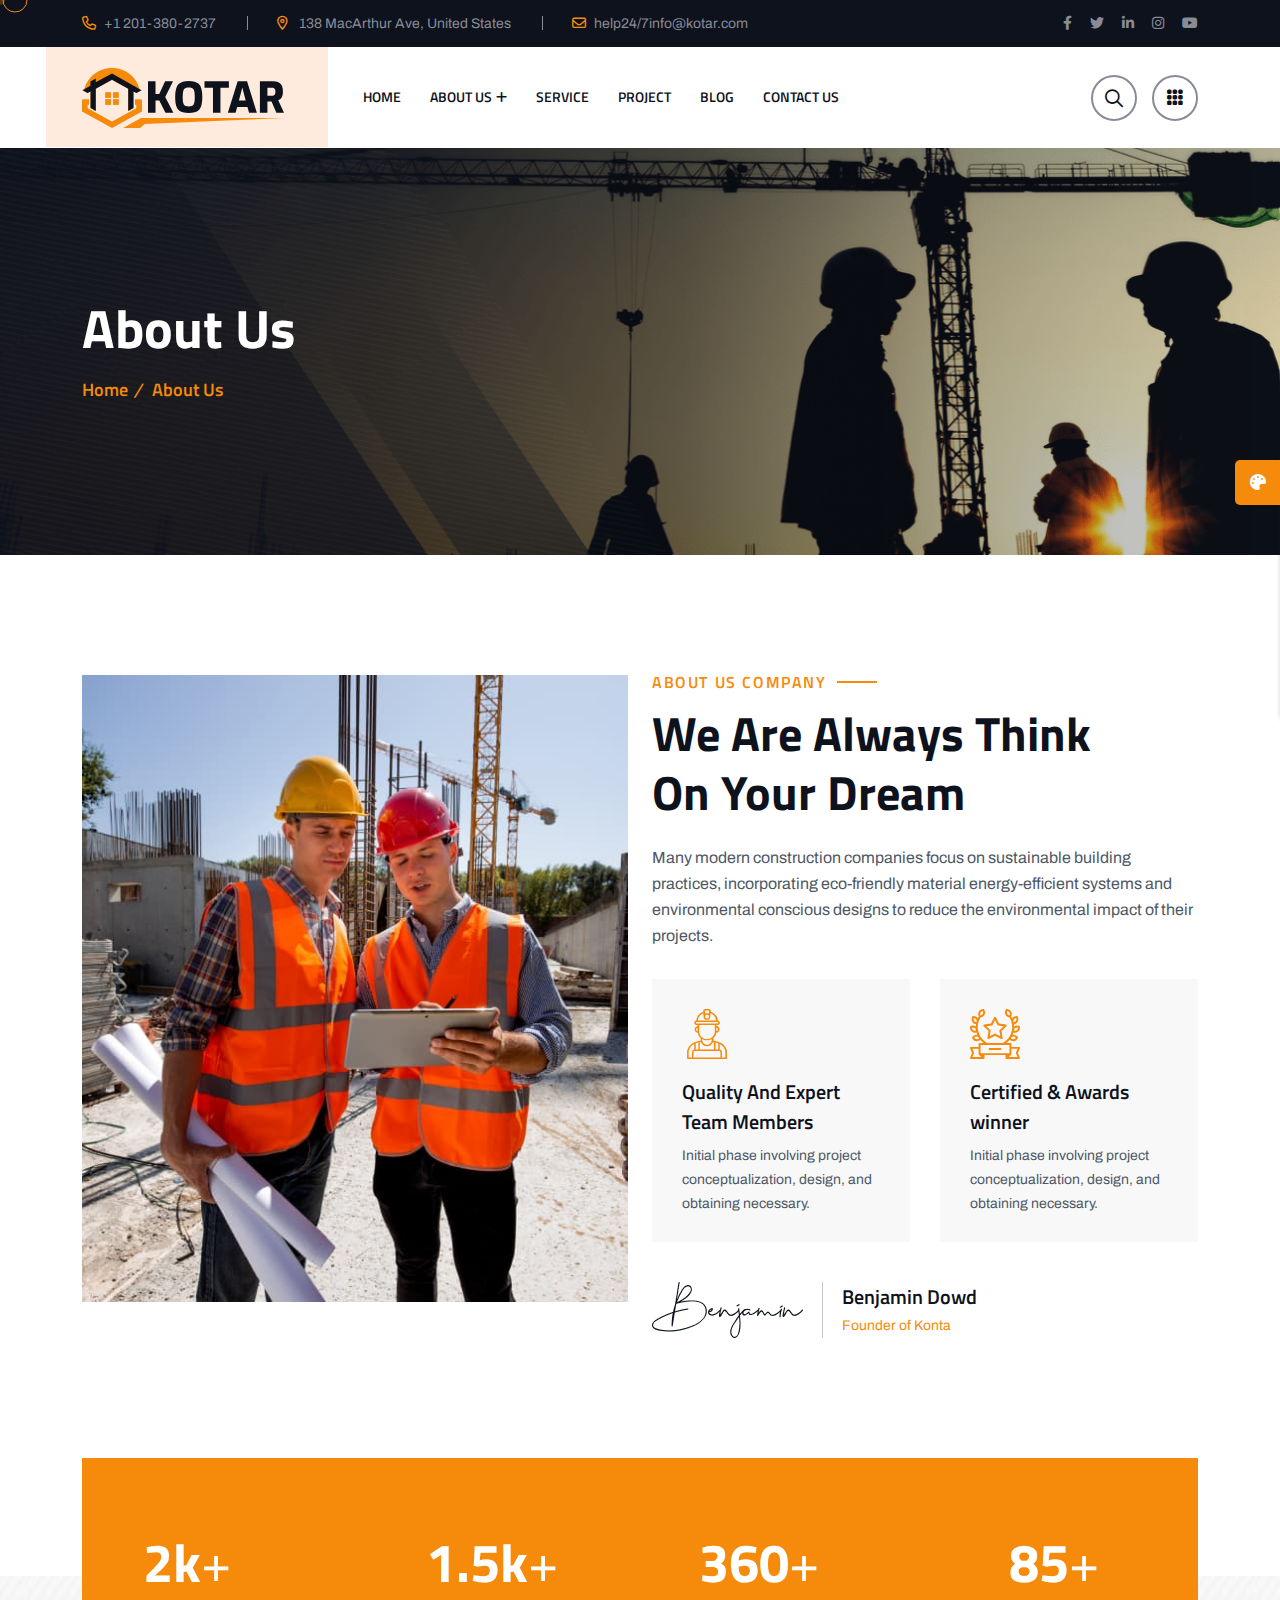
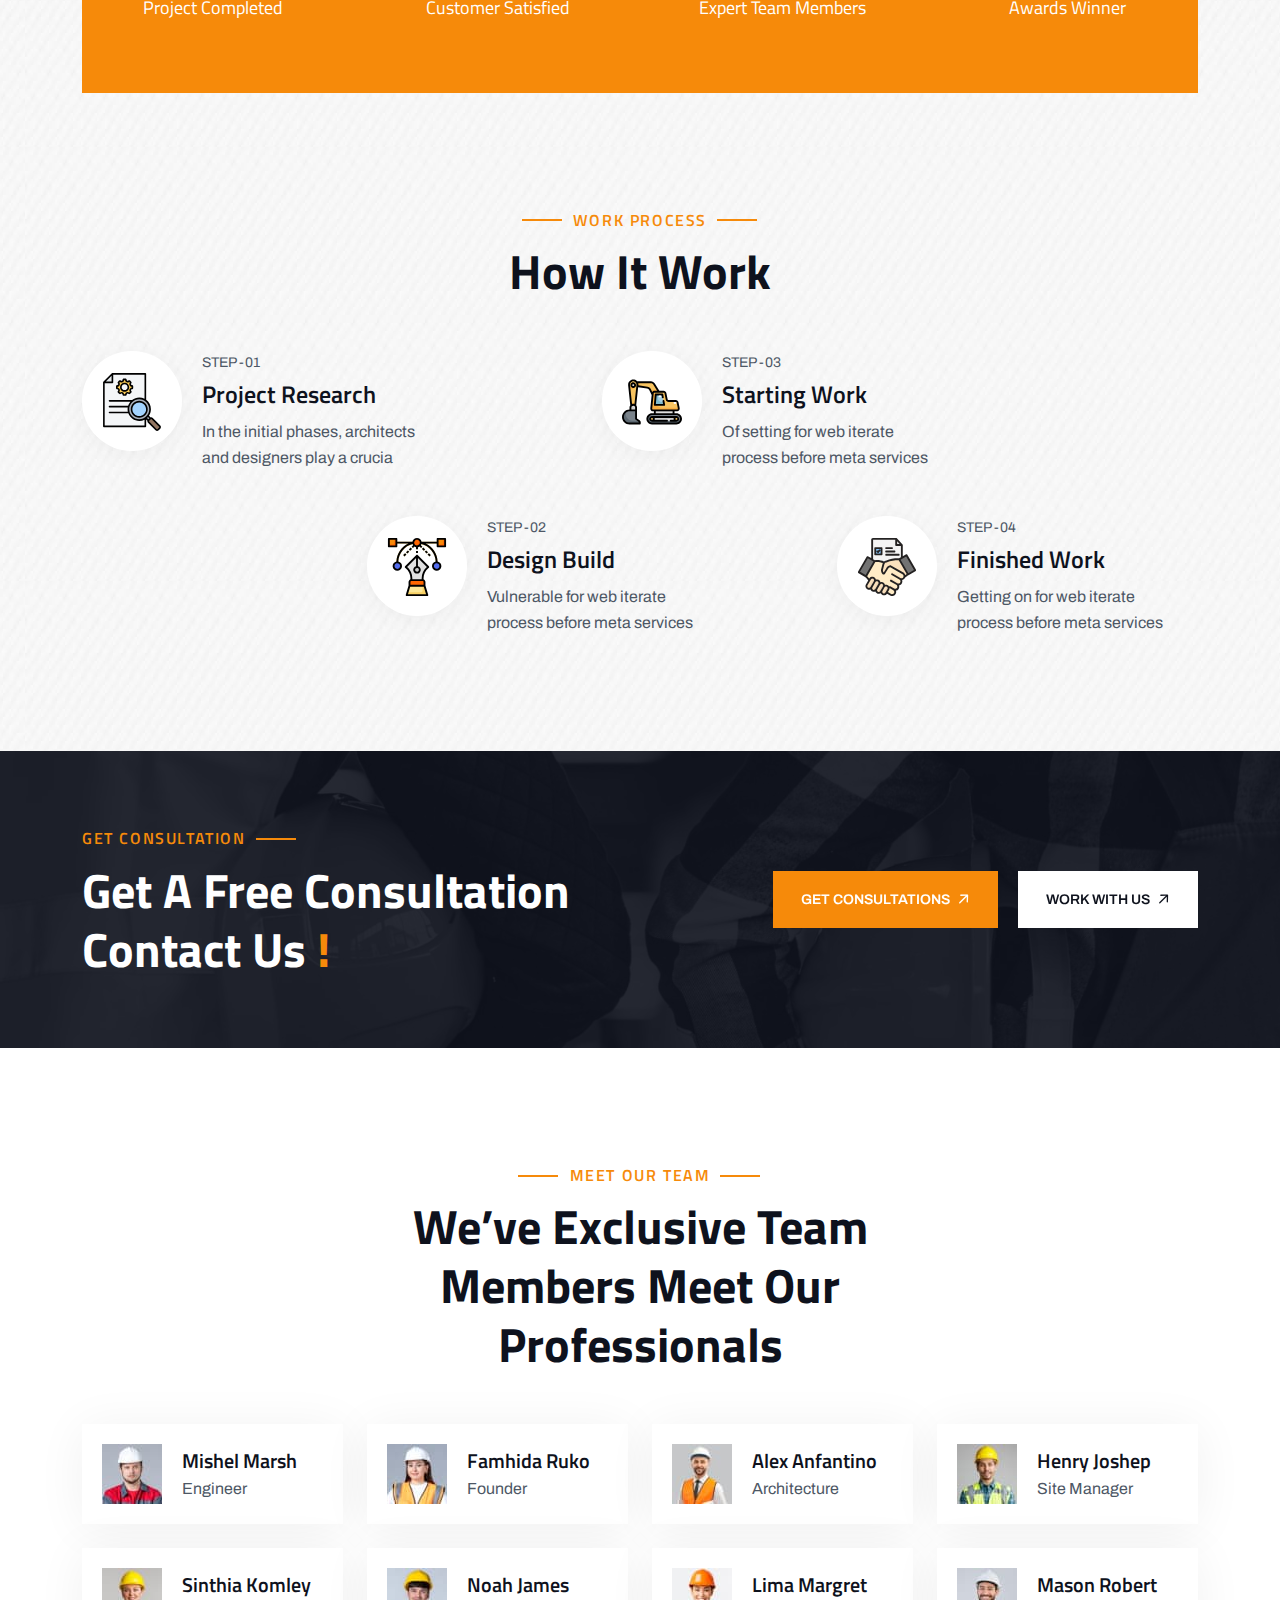
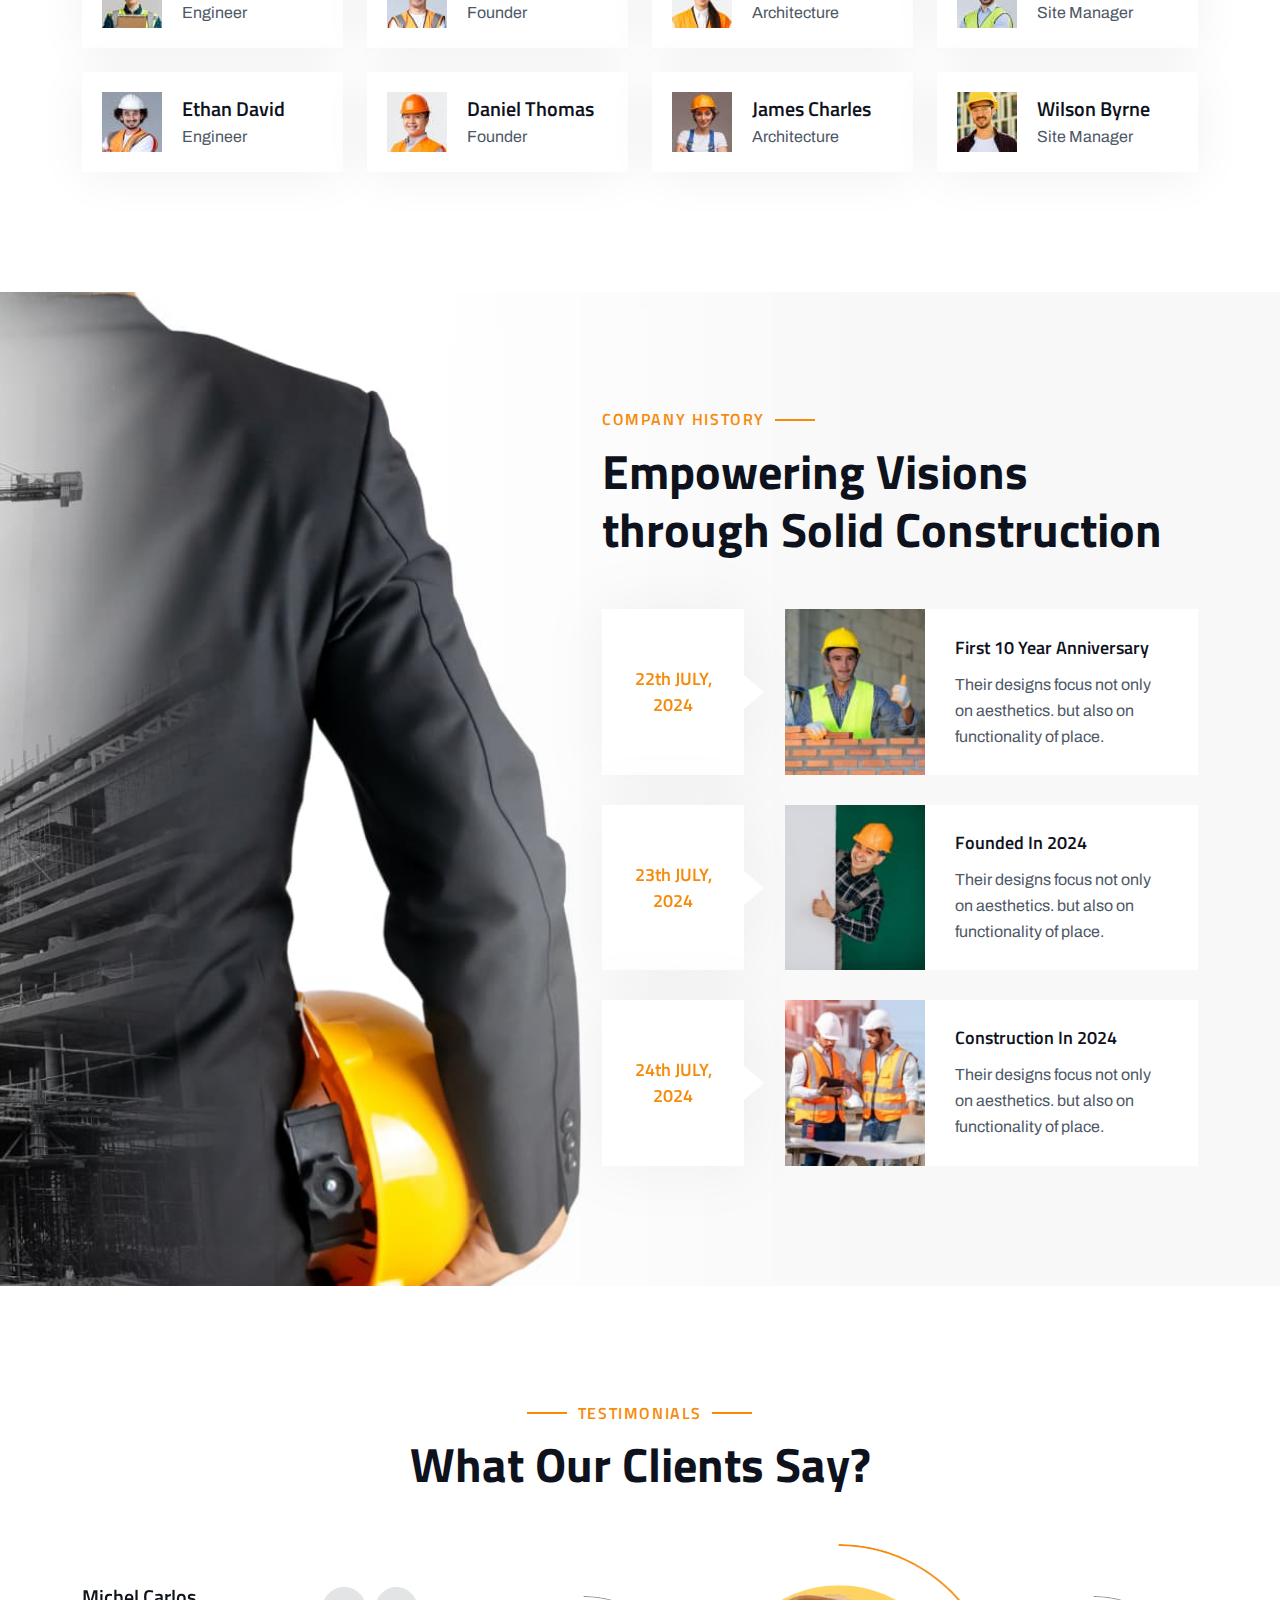
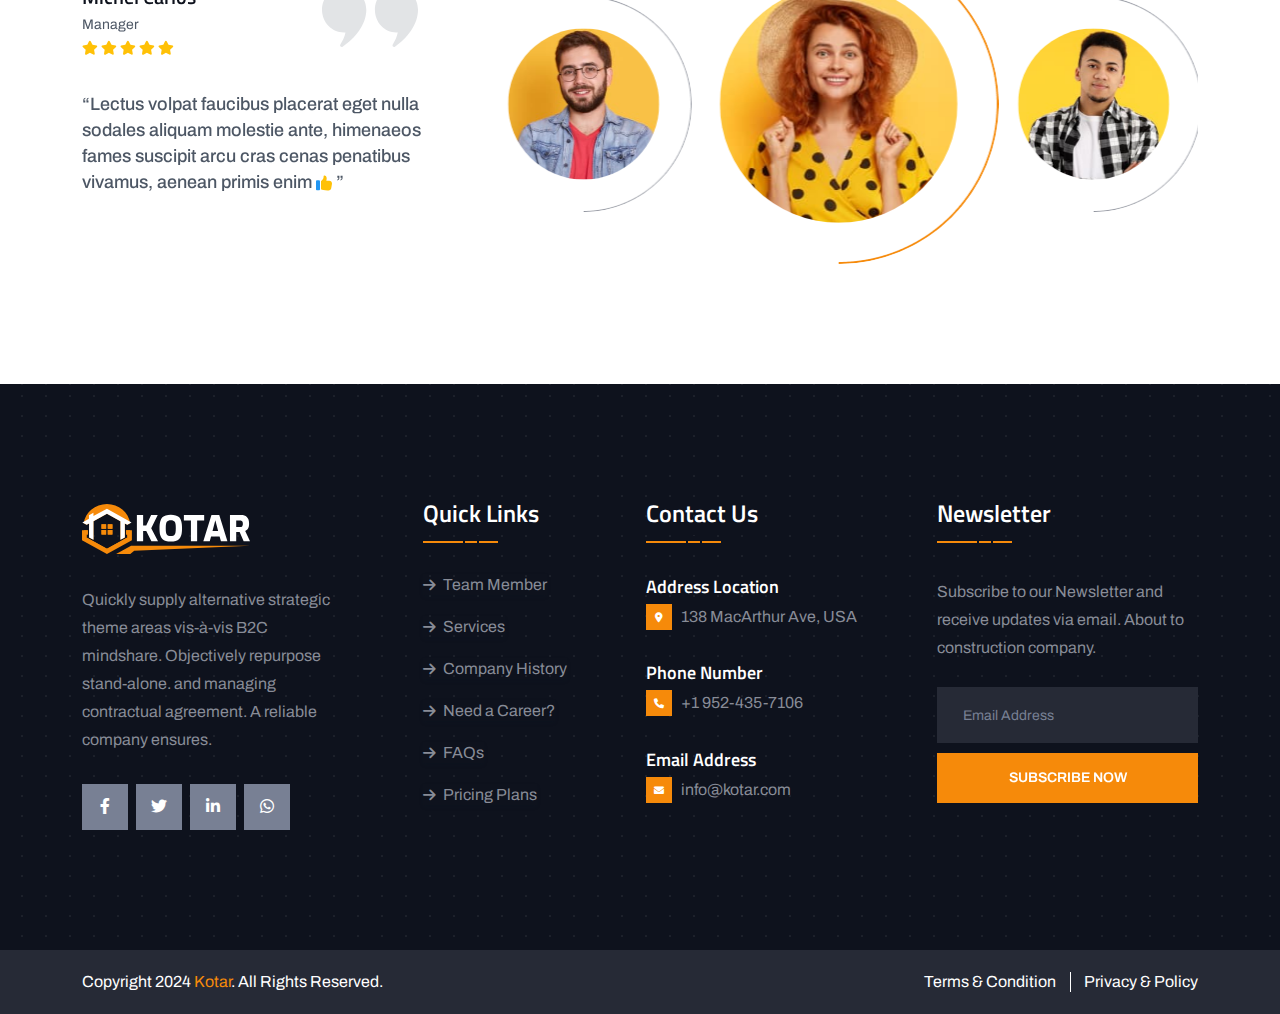
<file: about.html>
<!doctype html>
<html class="no-js" lang="zxx">

<head>
    <meta charset="utf-8">
    <meta http-equiv="x-ua-compatible" content="ie=edge">
    <title>Kotar - Kotar Construction Service HTML Template - About Us</title>
    <meta name="author" content="Kotar">
    <meta name="description" content="Kotar - Kotar Construction Service HTML Template">
    <meta name="keywords" content="Kotar - Kotar Construction Service HTML Template">
    <meta name="robots" content="INDEX,FOLLOW">
    <meta name="viewport" content="width=device-width,initial-scale=1,shrink-to-fit=no">
    <link rel="apple-touch-icon" sizes="57x57" href="assets/img/favicons/apple-icon-57x57.png">
    <link rel="apple-touch-icon" sizes="60x60" href="assets/img/favicons/apple-icon-60x60.png">
    <link rel="apple-touch-icon" sizes="72x72" href="assets/img/favicons/apple-icon-72x72.png">
    <link rel="apple-touch-icon" sizes="76x76" href="assets/img/favicons/apple-icon-76x76.png">
    <link rel="apple-touch-icon" sizes="114x114" href="assets/img/favicons/apple-icon-114x114.png">
    <link rel="apple-touch-icon" sizes="120x120" href="assets/img/favicons/apple-icon-120x120.png">
    <link rel="apple-touch-icon" sizes="144x144" href="assets/img/favicons/apple-icon-144x144.png">
    <link rel="apple-touch-icon" sizes="152x152" href="assets/img/favicons/apple-icon-152x152.png">
    <link rel="apple-touch-icon" sizes="180x180" href="assets/img/favicons/apple-icon-180x180.png">
    <link rel="icon" type="image/png" sizes="192x192" href="assets/img/favicons/android-icon-192x192.png">
    <link rel="icon" type="image/png" sizes="32x32" href="assets/img/favicons/favicon-32x32.png">
    <link rel="icon" type="image/png" sizes="96x96" href="assets/img/favicons/favicon-96x96.png">
    <link rel="icon" type="image/png" sizes="16x16" href="assets/img/favicons/favicon-16x16.png">
    <link rel="manifest" href="assets/img/favicons/manifest.json">
    <meta name="msapplication-TileColor" content="#ffffff">
    <meta name="msapplication-TileImage" content="assets/img/favicons/ms-icon-144x144.png">
    <meta name="theme-color" content="#ffffff">
    <link rel="preconnect" href="https://fonts.googleapis.com/">
    <link rel="preconnect" href="https://fonts.gstatic.com/" crossorigin>
    <link
        href="https://fonts.googleapis.com/css2?family=Archivo:ital,wght@0,100..900;1,100..900&amp;family=Titillium+Web:ital,wght@0,200;0,300;0,400;0,600;0,700;0,900;1,200;1,300;1,400;1,600;1,700&amp;display=swap"
        rel="stylesheet">
    <link rel="stylesheet" href="assets/css/bootstrap.min.css">
    <link rel="stylesheet" href="assets/css/fontawesome.min.css">
    <link rel="stylesheet" href="assets/css/magnific-popup.min.css">
    <link rel="stylesheet" href="assets/css/swiper-bundle.min.css">
    <link rel="stylesheet" href="assets/css/style.css">
</head>

<body>
    <div class="cursor"></div>
    <div class="cursor2"></div>
    <div class="color-scheme-wrap active"><button class="switchIcon"><i class="fa-solid fa-palette"></i></button>
        <h4 class="color-scheme-wrap-title"><i class="far fa-palette"></i>STYLE SWITCHER</h4>
        <div class="color-switch-btns"><button data-color="#684DF4"><i class="fa-solid fa-droplet"></i></button> <button
                data-color="#086ad8"><i class="fa-solid fa-droplet"></i></button> <button data-color="#FC3737"><i
                    class="fa-solid fa-droplet"></i></button> <button data-color="#8a2be2"><i
                    class="fa-solid fa-droplet"></i></button> <button data-color="#104CBA"><i
                    class="fa-solid fa-droplet"></i></button> <button data-color="#ffbf4f"><i
                    class="fa-solid fa-droplet"></i></button> <button data-color="#323F7C"><i
                    class="fa-solid fa-droplet"></i></button> <button data-color="#0e2bc5"><i
                    class="fa-solid fa-droplet"></i></button> <button data-color="#F79C53"><i
                    class="fa-solid fa-droplet"></i></button> <button data-color="#6957af"><i
                    class="fa-solid fa-droplet"></i></button></div><a href="https://themeforest.net/search/themeholy"
            class="th-btn text-center"><i class="fa fa-shopping-cart me-2"></i> Purchase</a>
    </div>
    <div id="preloader" class="preloader"><button class="th-btn preloaderCls">Cancel Preloader</button>
        <div id="loader" class="th-preloader">
            <div class="animation-preloader">
                <div class="txt-loading"><span preloader-text="K" class="characters">K </span><span preloader-text="O"
                        class="characters">O</span> <span preloader-text="T" class="characters">T</span> <span
                        preloader-text="A" class="characters">A</span> <span preloader-text="R"
                        class="characters">R</span></div>
            </div>
        </div>
    </div>
    <div class="sidemenu-wrapper sidemenu-info">
        <div class="sidemenu-content"><button class="closeButton sideMenuCls"><i class="far fa-times"></i></button>
            <div class="widget">
                <div class="th-widget-about">
                    <div class="about-logo"><a href="index.html"><img src="assets/img/logo.svg" alt="Kotar"></a>
                    </div>
                    <p class="about-text">Construction services offer tailored solutions to meet the unique needs and
                        specifications of each project.</p>
                    <div class="th-social style2"><a href="https://www.facebook.com/"><i
                                class="fab fa-facebook-f"></i></a> <a href="https://www.twitter.com/"><i
                                class="fab fa-twitter"></i></a> <a href="https://www.linkedin.com/"><i
                                class="fab fa-linkedin-in"></i></a> <a href="https://www.whatsapp.com/"><i
                                class="fab fa-whatsapp"></i></a></div>
                </div>
            </div>
            <div class="widget">
                <h3 class="widget_title">Contact Us</h3>
                <div class="th-widget-about">
                    <h4 class="footer-info-title">Address Location</h4>
                    <p class="footer-info"><i class="fas fa-map-marker-alt"></i>138 MacArthur Ave, USA</p>
                    <h4 class="footer-info-title">Phone Number</h4>
                    <p class="footer-info"><i class="fa-sharp fa-solid fa-phone"></i><a class="text-inherit"
                            href="tel:+19524357106">+1 952-435-7106</a></p>
                    <h4 class="footer-info-title">Email Address</h4>
                    <p class="footer-info"><i class="fas fa-envelope"></i><a class="text-inherit"
                            href="mailto:info@kotar.com">info@kotar.com</a></p>
                </div>
            </div>
        </div>
    </div>
    <div class="popup-search-box"><button class="searchClose"><i class="fal fa-times"></i></button>
        <form action="#"><input type="text" placeholder="What are you looking for?"> <button type="submit"><i
                    class="fal fa-search"></i></button></form>
    </div>
    <div class="th-menu-wrapper">
        <div class="th-menu-area text-center"><button class="th-menu-toggle"><i class="fal fa-times"></i></button>
            <div class="mobile-logo"><a href="index.html"><img src="assets/img/logo.svg" alt="Kotar"></a></div>
            <div class="th-mobile-menu">
                <ul>
                    <li><a href="index.html">Home</a></li>
                    <li class="menu-item-has-children"><a href="about.html">About Us</a>
                        <ul class="sub-menu">
                            <li><a href="team.html">Team</a></li>
                        </ul>
                    </li>
                    <li><a href="service.html">Service</a>
                    </li>
                    <li><a href="project.html">project</a>
                    </li>
                    <li><a href="blog.html">Blog</a>
                    </li>
                    <li><a href="contact.html">Contact us</a></li>
                </ul>
            </div>
        </div>
    </div>
    <header class="th-header bg-white header-layout1">
        <div class="header-top">
            <div class="container">
                <div class="row justify-content-center justify-content-lg-between align-items-center">
                    <div class="col-auto d-none d-md-block">
                        <div class="header-links">
                            <ul>
                                <li><i class="fa-regular fa-phone"></i><a href="tel:+12013802737">+1 201-380-2737</a>
                                </li>
                                <li class="d-none d-xl-inline-block"><i class="fa-sharp fa-regular fa-location-dot"></i>
                                    <span>138 MacArthur Ave, United States</span>
                                </li>
                                <li><i class="fa-regular fa-envelope"></i><a
                                        href="mailto:help24/7info@kotar.com">help24/7info@kotar.com</a></li>
                            </ul>
                        </div>
                    </div>
                    <div class="col-auto">
                        <div class="social-links"><span class="social-title">Follow Us:</span> <a
                                href="https://www.facebook.com/"><i class="fab fa-facebook-f"></i></a> <a
                                href="https://www.twitter.com/"><i class="fab fa-twitter"></i></a> <a
                                href="https://www.linkedin.com/"><i class="fab fa-linkedin-in"></i></a> <a
                                href="https://www.instagram.com/"><i class="fab fa-instagram"></i></a> <a
                                href="https://www.youtube.com/"><i class="fab fa-youtube"></i></a></div>
                    </div>
                </div>
            </div>
        </div>
        <div class="sticky-wrapper">
            <div class="container">
                <div class="menu-area">
                    <div class="row align-items-center justify-content-between">
                        <div class="col-auto">
                            <div class="header-logo"><a href="index.html"><img src="assets/img/logo.svg"
                                        alt="Kotar"></a></div>
                        </div>
                        <div class="col-auto me-xl-auto">
                            <nav class="main-menu d-none d-lg-inline-block">
                                <ul>
                                    <li><a href="index.html">Home</a></li>
                                    <li class="menu-item-has-children"><a href="about.html">About Us</a>
                                        <ul class="sub-menu">
                                            <li><a href="team.html">Team</a></li>
                                        </ul>
                                    </li>
                                    <li><a href="service.html">Service</a>
                                    </li>
                                    <li><a href="project.html">project</a>
                                    </li>
                                    <li><a href="blog.html">Blog</a>
                                    </li>
                                    <li><a href="contact.html">Contact us</a></li>
                                </ul>
                            </nav><button type="button" class="th-menu-toggle d-block d-lg-none"><i
                                    class="far fa-bars"></i></button>
                        </div>
                        <div class="col-auto d-none d-xl-block">
                            <div class="header-button"><button type="button" class="icon-btn searchBoxToggler"><i
                                        class="far fa-search"></i></button> <a href="#"
                                    class="icon-btn sideMenuToggler d-none d-lg-block"><i
                                        class="fa-solid fa-grid"></i></a> <a href="contact.html"
                                    class="th-btn th-icon">GET A QUOTE<i class="fa-regular fa-arrow-right ms-2"></i></a>
                            </div>
                        </div>
                    </div>
                </div>
            </div>
        </div>
    </header>
    <div class="breadcumb-wrapper" data-bg-src="assets/img/bg/breadcumb-bg.jpg">
        <div class="container">
            <div class="breadcumb-content">
                <h1 class="breadcumb-title">About Us</h1>
                <ul class="breadcumb-menu">
                    <li><a href="index.html">Home</a></li>
                    <li>About Us</li>
                </ul>
            </div>
        </div>
    </div>
    <div class="overflow-hidden overflow-hidden space" id="about-sec">
        <div class="container">
            <div class="row">
                <div class="col-xl-6">
                    <div class="img-box3">
                        <div class="img1"><img src="assets/img/normal/about_3.jpg" alt="About"></div>
                    </div>
                </div>
                <div class="col-xl-6">
                    <div class="title-area mb-20 pe-xl-5 me-xl-5"><span class="sub-title style1">About Us Company</span>
                        <h2 class="sec-title mb-20">We Are Always Think On Your Dream</h2>
                    </div>
                    <p class="sec-text mb-30">Many modern construction companies focus on sustainable building
                        practices, incorporating eco-friendly material energy-efficient systems and environmental
                        conscious designs to reduce the environmental impact of their projects.</p>
                    <div class="about-item-wrap">
                        <div class="about-item">
                            <div class="about-item_img"><img src="assets/img/icon/about_1_1.svg" alt=""></div>
                            <div class="about-item_centent">
                                <h5 class="box-title">Quality And Expert Team Members</h5>
                                <p class="about-item_text">Initial phase involving project conceptualization, design,
                                    and obtaining necessary.</p>
                            </div>
                        </div>
                        <div class="about-item">
                            <div class="about-item_img"><img src="assets/img/icon/about_1_2.svg" alt=""></div>
                            <div class="about-item_centent">
                                <h5 class="box-title">Certified & Awards winner</h5>
                                <p class="about-item_text">Initial phase involving project conceptualization, design,
                                    and obtaining necessary.</p>
                            </div>
                        </div>
                    </div>
                    <div class="about-signature style2">
                        <div class="signature"><img src="assets/img/normal/signature.png" alt="signature"></div>
                        <div class="content">
                            <h6 class="name">Benjamin Dowd</h6><span class="desig">Founder of Konta</span>
                        </div>
                    </div>
                </div>
            </div>
        </div>
    </div>
    <div class="counter-area2">
        <div class="container">
            <div class="counter-area bg-theme" data-pos-for="#process-sec" data-sec-pos="bottom-half">
                <div class="row">
                    <div class="col-sm-6 col-xl-3 counter-card-wrap style2">
                        <div class="counter-card style2">
                            <div class="media-body">
                                <h2 class="box-number text-white"><span class="counter-number">2</span>k<span
                                        class="text">+</span></h2>
                                <p class="box-text text-white">Project Completed</p>
                            </div>
                        </div>
                    </div>
                    <div class="col-sm-6 col-xl-3 counter-card-wrap style2">
                        <div class="counter-card style2">
                            <div class="media-body">
                                <h2 class="box-number text-white"><span class="counter-number">1.5</span>k<span
                                        class="text">+</span></h2>
                                <p class="box-text text-white">Customer Satisfied</p>
                            </div>
                        </div>
                    </div>
                    <div class="col-sm-6 col-xl-3 counter-card-wrap style2">
                        <div class="counter-card style2">
                            <div class="media-body">
                                <h2 class="box-number text-white"><span class="counter-number">360</span><span
                                        class="text">+</span></h2>
                                <p class="box-text text-white">Expert Team Members</p>
                            </div>
                        </div>
                    </div>
                    <div class="col-sm-6 col-xl-3 counter-card-wrap style2">
                        <div class="counter-card style2">
                            <div class="media-body">
                                <h2 class="box-number text-white"><span class="counter-number">85</span><span
                                        class="text">+</span></h2>
                                <p class="box-text text-white">Awards Winner</p>
                            </div>
                        </div>
                    </div>
                </div>
            </div>
        </div>
    </div>
    <section class="process-sec overflow-hidden space" id="process-sec" data-bg-src="assets/img/bg/process_bg_1.jpg">
        <div class="container">
            <div class="title-area pe-xl-3 ps-xl-3 text-center"><span class="sub-title">Work Process</span>
                <h2 class="sec-title">How It Work</h2>
            </div>
            <div class="step-wrap style2">
                <div class="process-line"><img src="assets/img/shape/process-line.png" alt=""></div>
                <div class="row">
                    <div class="col-md-6 col-lg-3 process-item-wrap">
                        <div class="process-item">
                            <div class="process-item_icon"><img src="assets/img/icon/process_1_1.svg"
                                    alt="service image"></div>
                            <div class="process-item_content">
                                <p class="box-number">STEP -01</p>
                                <h3 class="box-title">Project Research</h3>
                                <p class="process-item_text">In the initial phases, architects and designers play a
                                    crucia</p>
                            </div>
                        </div>
                    </div>
                    <div class="col-md-6 col-lg-3 process-item-wrap">
                        <div class="process-item">
                            <div class="process-item_icon"><img src="assets/img/icon/process_1_2.svg"
                                    alt="service image"></div>
                            <div class="process-item_content">
                                <p class="box-number">STEP -02</p>
                                <h3 class="box-title">Design Build</h3>
                                <p class="process-item_text">Vulnerable for web iterate process before meta services</p>
                            </div>
                        </div>
                    </div>
                    <div class="col-md-6 col-lg-3 process-item-wrap">
                        <div class="process-item">
                            <div class="process-item_icon"><img src="assets/img/icon/process_1_3.svg"
                                    alt="service image"></div>
                            <div class="process-item_content">
                                <p class="box-number">STEP -03</p>
                                <h3 class="box-title">Starting Work</h3>
                                <p class="process-item_text">Of setting for web iterate process before meta services</p>
                            </div>
                        </div>
                    </div>
                    <div class="col-md-6 col-lg-3 process-item-wrap">
                        <div class="process-item">
                            <div class="process-item_icon"><img src="assets/img/icon/process_1_4.svg"
                                    alt="service image"></div>
                            <div class="process-item_content">
                                <p class="box-number">STEP -04</p>
                                <h3 class="box-title">Finished Work</h3>
                                <p class="process-item_text">Getting on for web iterate process before meta services</p>
                            </div>
                        </div>
                    </div>
                </div>
            </div>
        </div>
    </section>
    <section class="cta-area2" data-overlay="title" data-opacity="9" data-bg-src="assets/img/bg/cta_bg_1.jpg">
        <div class="container">
            <div class="row align-items-center">
                <div class="col-lg-6 mb-5 mb-lg-0">
                    <div class="title-area mb-0 text-center text-lg-start"><span class="sub-title style1 mb-20">Get
                            Consultation</span>
                        <h2 class="sec-title text-white">Get A Free Consultation Contact Us <span
                                class="text-theme">!</span></h2>
                    </div>
                </div>
                <div class="col-lg-6">
                    <div class="cta-group justify-content-lg-end justify-content-center"><a href="contact.html"
                            class="th-btn style1 th-icon">Get Consultations<i
                                class="fa-regular fa-arrow-right ms-2"></i> </a><a href="contact.html"
                            class="th-btn style3 th-icon">Work With Us<i class="fa-regular fa-arrow-right ms-2"></i></a>
                    </div>
                </div>
            </div>
        </div>
        <div class="cta-shape"><img src="assets/img/normal/cta_1.png" alt=""></div>
    </section>
    <section class="space" id="team-sec">
        <div class="container">
            <div class="row">
                <div class="col-lg-8 offset-lg-2">
                    <div class="title-area text-center pe-xl-5 px-xl-5"><span class="sub-title">Meet Our Team</span>
                        <h2 class="sec-title">We’ve Exclusive Team Members Meet Our Professionals</h2>
                    </div>
                </div>
            </div>
            <div class="row gy-4 gx-30">
                <div class="col-xl-3 col-lg-4 col-md-6">
                    <div class="th-team team-grid">
                        <div class="team-grid_wrapper">
                            <div class="team-img"><img src="assets/img/team/team_4_1.jpg" alt="Team"></div>
                            <div class="media-body">
                                <h3 class="box-title"><a href="team-details.html">Mishel Marsh</a></h3><span
                                    class="team-desig">Engineer</span>
                            </div>
                        </div>
                        <div class="team-content">
                            <p class="sec-text">Good communication is crucial in the construction industry.</p>
                            <div class="th-social"><a href="https://www.facebook.com/"><i
                                        class="fa-brands fa-vimeo-v"></i></a> <a href="https://www.facebook.com/"><i
                                        class="fab fa-facebook-f"></i></a> <a href="https://www.twitter.com/"><i
                                        class="fab fa-twitter"></i></a> <a href="https://www.linkedin.com/"><i
                                        class="fab fa-linkedin-in"></i></a></div>
                        </div>
                    </div>
                </div>
                <div class="col-xl-3 col-lg-4 col-md-6">
                    <div class="th-team team-grid">
                        <div class="team-grid_wrapper">
                            <div class="team-img"><img src="assets/img/team/team_4_2.jpg" alt="Team"></div>
                            <div class="media-body">
                                <h3 class="box-title"><a href="team-details.html">Famhida Ruko</a></h3><span
                                    class="team-desig">Founder</span>
                            </div>
                        </div>
                        <div class="team-content">
                            <p class="sec-text">Residential construction focuses on building homes.</p>
                            <div class="th-social"><a href="https://www.facebook.com/"><i
                                        class="fa-brands fa-vimeo-v"></i></a> <a href="https://www.facebook.com/"><i
                                        class="fab fa-facebook-f"></i></a> <a href="https://www.twitter.com/"><i
                                        class="fab fa-twitter"></i></a> <a href="https://www.linkedin.com/"><i
                                        class="fab fa-linkedin-in"></i></a></div>
                        </div>
                    </div>
                </div>
                <div class="col-xl-3 col-lg-4 col-md-6">
                    <div class="th-team team-grid">
                        <div class="team-grid_wrapper">
                            <div class="team-img"><img src="assets/img/team/team_4_3.jpg" alt="Team"></div>
                            <div class="media-body">
                                <h3 class="box-title"><a href="team-details.html">Alex Anfantino</a></h3><span
                                    class="team-desig">Architecture</span>
                            </div>
                        </div>
                        <div class="team-content">
                            <p class="sec-text">Along with design, architecture firms often offer project.</p>
                            <div class="th-social"><a href="https://www.facebook.com/"><i
                                        class="fa-brands fa-vimeo-v"></i></a> <a href="https://www.facebook.com/"><i
                                        class="fab fa-facebook-f"></i></a> <a href="https://www.twitter.com/"><i
                                        class="fab fa-twitter"></i></a> <a href="https://www.linkedin.com/"><i
                                        class="fab fa-linkedin-in"></i></a></div>
                        </div>
                    </div>
                </div>
                <div class="col-xl-3 col-lg-4 col-md-6">
                    <div class="th-team team-grid">
                        <div class="team-grid_wrapper">
                            <div class="team-img"><img src="assets/img/team/team_4_4.jpg" alt="Team"></div>
                            <div class="media-body">
                                <h3 class="box-title"><a href="team-details.html">Henry Joshep</a></h3><span
                                    class="team-desig">Site Manager</span>
                            </div>
                        </div>
                        <div class="team-content">
                            <p class="sec-text">Residential construction focuses on building homes.</p>
                            <div class="th-social"><a href="https://www.facebook.com/"><i
                                        class="fa-brands fa-vimeo-v"></i></a> <a href="https://www.facebook.com/"><i
                                        class="fab fa-facebook-f"></i></a> <a href="https://www.twitter.com/"><i
                                        class="fab fa-twitter"></i></a> <a href="https://www.linkedin.com/"><i
                                        class="fab fa-linkedin-in"></i></a></div>
                        </div>
                    </div>
                </div>
                <div class="col-xl-3 col-lg-4 col-md-6">
                    <div class="th-team team-grid">
                        <div class="team-grid_wrapper">
                            <div class="team-img"><img src="assets/img/team/team_4_5.jpg" alt="Team"></div>
                            <div class="media-body">
                                <h3 class="box-title"><a href="team-details.html">Sinthia Komley</a></h3><span
                                    class="team-desig">Engineer</span>
                            </div>
                        </div>
                        <div class="team-content">
                            <p class="sec-text">Good communication is crucial in the construction industry.</p>
                            <div class="th-social"><a href="https://www.facebook.com/"><i
                                        class="fa-brands fa-vimeo-v"></i></a> <a href="https://www.facebook.com/"><i
                                        class="fab fa-facebook-f"></i></a> <a href="https://www.twitter.com/"><i
                                        class="fab fa-twitter"></i></a> <a href="https://www.linkedin.com/"><i
                                        class="fab fa-linkedin-in"></i></a></div>
                        </div>
                    </div>
                </div>
                <div class="col-xl-3 col-lg-4 col-md-6">
                    <div class="th-team team-grid">
                        <div class="team-grid_wrapper">
                            <div class="team-img"><img src="assets/img/team/team_4_6.jpg" alt="Team"></div>
                            <div class="media-body">
                                <h3 class="box-title"><a href="team-details.html">Noah James</a></h3><span
                                    class="team-desig">Founder</span>
                            </div>
                        </div>
                        <div class="team-content">
                            <p class="sec-text">Residential construction focuses on building homes.</p>
                            <div class="th-social"><a href="https://www.facebook.com/"><i
                                        class="fa-brands fa-vimeo-v"></i></a> <a href="https://www.facebook.com/"><i
                                        class="fab fa-facebook-f"></i></a> <a href="https://www.twitter.com/"><i
                                        class="fab fa-twitter"></i></a> <a href="https://www.linkedin.com/"><i
                                        class="fab fa-linkedin-in"></i></a></div>
                        </div>
                    </div>
                </div>
                <div class="col-xl-3 col-lg-4 col-md-6">
                    <div class="th-team team-grid">
                        <div class="team-grid_wrapper">
                            <div class="team-img"><img src="assets/img/team/team_4_7.jpg" alt="Team"></div>
                            <div class="media-body">
                                <h3 class="box-title"><a href="team-details.html">Lima Margret</a></h3><span
                                    class="team-desig">Architecture</span>
                            </div>
                        </div>
                        <div class="team-content">
                            <p class="sec-text">Residential construction focuses on building homes.</p>
                            <div class="th-social"><a href="https://www.facebook.com/"><i
                                        class="fa-brands fa-vimeo-v"></i></a> <a href="https://www.facebook.com/"><i
                                        class="fab fa-facebook-f"></i></a> <a href="https://www.twitter.com/"><i
                                        class="fab fa-twitter"></i></a> <a href="https://www.linkedin.com/"><i
                                        class="fab fa-linkedin-in"></i></a></div>
                        </div>
                    </div>
                </div>
                <div class="col-xl-3 col-lg-4 col-md-6">
                    <div class="th-team team-grid">
                        <div class="team-grid_wrapper">
                            <div class="team-img"><img src="assets/img/team/team_4_8.jpg" alt="Team"></div>
                            <div class="media-body">
                                <h3 class="box-title"><a href="team-details.html">Mason Robert</a></h3><span
                                    class="team-desig">Site Manager</span>
                            </div>
                        </div>
                        <div class="team-content">
                            <p class="sec-text">Residential construction focuses on building homes.</p>
                            <div class="th-social"><a href="https://www.facebook.com/"><i
                                        class="fa-brands fa-vimeo-v"></i></a> <a href="https://www.facebook.com/"><i
                                        class="fab fa-facebook-f"></i></a> <a href="https://www.twitter.com/"><i
                                        class="fab fa-twitter"></i></a> <a href="https://www.linkedin.com/"><i
                                        class="fab fa-linkedin-in"></i></a></div>
                        </div>
                    </div>
                </div>
                <div class="col-xl-3 col-lg-4 col-md-6">
                    <div class="th-team team-grid">
                        <div class="team-grid_wrapper">
                            <div class="team-img"><img src="assets/img/team/team_4_9.jpg" alt="Team"></div>
                            <div class="media-body">
                                <h3 class="box-title"><a href="team-details.html">Ethan David</a></h3><span
                                    class="team-desig">Engineer</span>
                            </div>
                        </div>
                        <div class="team-content">
                            <p class="sec-text">Good communication is crucial in the construction industry.</p>
                            <div class="th-social"><a href="https://www.facebook.com/"><i
                                        class="fa-brands fa-vimeo-v"></i></a> <a href="https://www.facebook.com/"><i
                                        class="fab fa-facebook-f"></i></a> <a href="https://www.twitter.com/"><i
                                        class="fab fa-twitter"></i></a> <a href="https://www.linkedin.com/"><i
                                        class="fab fa-linkedin-in"></i></a></div>
                        </div>
                    </div>
                </div>
                <div class="col-xl-3 col-lg-4 col-md-6">
                    <div class="th-team team-grid">
                        <div class="team-grid_wrapper">
                            <div class="team-img"><img src="assets/img/team/team_4_10.jpg" alt="Team"></div>
                            <div class="media-body">
                                <h3 class="box-title"><a href="team-details.html">Daniel Thomas</a></h3><span
                                    class="team-desig">Founder</span>
                            </div>
                        </div>
                        <div class="team-content">
                            <p class="sec-text">Residential construction focuses on building homes.</p>
                            <div class="th-social"><a href="https://www.facebook.com/"><i
                                        class="fa-brands fa-vimeo-v"></i></a> <a href="https://www.facebook.com/"><i
                                        class="fab fa-facebook-f"></i></a> <a href="https://www.twitter.com/"><i
                                        class="fab fa-twitter"></i></a> <a href="https://www.linkedin.com/"><i
                                        class="fab fa-linkedin-in"></i></a></div>
                        </div>
                    </div>
                </div>
                <div class="col-xl-3 col-lg-4 col-md-6">
                    <div class="th-team team-grid">
                        <div class="team-grid_wrapper">
                            <div class="team-img"><img src="assets/img/team/team_4_11.jpg" alt="Team"></div>
                            <div class="media-body">
                                <h3 class="box-title"><a href="team-details.html">James Charles</a></h3><span
                                    class="team-desig">Architecture</span>
                            </div>
                        </div>
                        <div class="team-content">
                            <p class="sec-text">Along with design, architecture firms often offer project.</p>
                            <div class="th-social"><a href="https://www.facebook.com/"><i
                                        class="fa-brands fa-vimeo-v"></i></a> <a href="https://www.facebook.com/"><i
                                        class="fab fa-facebook-f"></i></a> <a href="https://www.twitter.com/"><i
                                        class="fab fa-twitter"></i></a> <a href="https://www.linkedin.com/"><i
                                        class="fab fa-linkedin-in"></i></a></div>
                        </div>
                    </div>
                </div>
                <div class="col-xl-3 col-lg-4 col-md-6">
                    <div class="th-team team-grid">
                        <div class="team-grid_wrapper">
                            <div class="team-img"><img src="assets/img/team/team_4_12.jpg" alt="Team"></div>
                            <div class="media-body">
                                <h3 class="box-title"><a href="team-details.html">Wilson Byrne</a></h3><span
                                    class="team-desig">Site Manager</span>
                            </div>
                        </div>
                        <div class="team-content">
                            <p class="sec-text">Residential construction focuses on building homes.</p>
                            <div class="th-social"><a href="https://www.facebook.com/"><i
                                        class="fa-brands fa-vimeo-v"></i></a> <a href="https://www.facebook.com/"><i
                                        class="fab fa-facebook-f"></i></a> <a href="https://www.twitter.com/"><i
                                        class="fab fa-twitter"></i></a> <a href="https://www.linkedin.com/"><i
                                        class="fab fa-linkedin-in"></i></a></div>
                        </div>
                    </div>
                </div>
            </div>
        </div>
    </section>
    <section class="why-sec3 space" data-bg-src="assets/img/bg/why_bg_3.jpg">
        <div class="container">
            <div class="history-item-right">
                <div class="title-area"><span class="sub-title style1">Company History</span>
                    <h2 class="sec-title">Empowering Visions through Solid Construction</h2>
                </div>
                <div class="history-item-wrap">
                    <div class="history-item-date">22th JULY, 2024</div>
                    <div class="history-item">
                        <div class="history-item-img"><img src="assets/img/normal/mission_1_1.jpg" alt="img"></div>
                        <div class="history-item-details">
                            <h5 class="box-title">First 10 Year Anniversary</h5>
                            <p class="history-item-text">Their designs focus not only on aesthetics. but also on
                                functionality of place.</p>
                        </div>
                    </div>
                </div>
                <div class="history-item-wrap">
                    <div class="history-item-date">23th JULY, 2024</div>
                    <div class="history-item">
                        <div class="history-item-img"><img src="assets/img/normal/mission_1_2.jpg" alt="img"></div>
                        <div class="history-item-details">
                            <h5 class="box-title">Founded In 2024</h5>
                            <p class="history-item-text">Their designs focus not only on aesthetics. but also on
                                functionality of place.</p>
                        </div>
                    </div>
                </div>
                <div class="history-item-wrap">
                    <div class="history-item-date">24th JULY, 2024</div>
                    <div class="history-item">
                        <div class="history-item-img"><img src="assets/img/normal/mission_1_3.jpg" alt="img"></div>
                        <div class="history-item-details">
                            <h5 class="box-title">Construction In 2024</h5>
                            <p class="history-item-text">Their designs focus not only on aesthetics. but also on
                                functionality of place.</p>
                        </div>
                    </div>
                </div>
            </div>
        </div>
    </section>
    <section class="testimonial-area overflow-hidden space" id="testi-sec">
        <div class="container">
            <div class="title-area text-center"><span class="sub-title">Testimonials</span>
                <h2 class="sec-title">What Our Clients Say?</h2>
            </div>
            <div class="slider-area testi-box-area">
                <div class="row align-items-center justify-content-between">
                    <div class="col-xl-4">
                        <div class="swiper th-slider style2 testiSlider2 gallery-top" id="testiSlider2"
                            data-slider-options='{"effect":"slide","loop":true,"autoplay":false,"slidesPerView":"1","thumbs":{"swiper":".testi-grid-thumb"}}'>
                            <div class="swiper-wrapper">
                                <div class="swiper-slide">
                                    <div class="testi-box">
                                        <div class="testi-box_wrapper">
                                            <div class="testi-box_profile">
                                                <div class="testi-box_info">
                                                    <h3 class="box-title">Michel Carlos</h3><span
                                                        class="testi-box_desig">Manager</span>
                                                    <div class="testi-box_review"><i class="fa-solid fa-star"></i> <i
                                                            class="fa-solid fa-star"></i> <i
                                                            class="fa-solid fa-star"></i> <i
                                                            class="fa-solid fa-star"></i> <i
                                                            class="fa-solid fa-star"></i></div>
                                                </div>
                                                <div class="testi-box-quote"><img src="assets/img/icon/testi-quote2.svg"
                                                        alt="img"></div>
                                            </div>
                                        </div>
                                        <p class="testi-box_text"><span>“</span>The preconstruction phase involves site
                                            preparation acquiring necessary permits & establishing construction site and
                                            finishing work. Delays and changes are common in construction. <img
                                                src="assets/img/icon/like.svg" alt=""> <span>”</span></p>
                                    </div>
                                </div>
                                <div class="swiper-slide">
                                    <div class="testi-box">
                                        <div class="testi-box_wrapper">
                                            <div class="testi-box_profile">
                                                <div class="testi-box_info">
                                                    <h3 class="box-title">Angelina Rose</h3><span
                                                        class="testi-box_desig">Founder CEO</span>
                                                    <div class="testi-box_review"><i class="fa-solid fa-star"></i> <i
                                                            class="fa-solid fa-star"></i> <i
                                                            class="fa-solid fa-star"></i> <i
                                                            class="fa-solid fa-star"></i> <i
                                                            class="fa-solid fa-star"></i></div>
                                                </div>
                                                <div class="testi-box-quote"><img src="assets/img/icon/testi-quote2.svg"
                                                        alt="img"></div>
                                            </div>
                                        </div>
                                        <p class="testi-box_text"><span>“</span>Objectively visualize error-free
                                            technology for B2B alignment. Monotonectally harness an expanded array of
                                            models via effective collaboration in the success. <img
                                                src="assets/img/icon/like.svg" alt=""> <span>”</span></p>
                                    </div>
                                </div>
                                <div class="swiper-slide">
                                    <div class="testi-box">
                                        <div class="testi-box_wrapper">
                                            <div class="testi-box_profile">
                                                <div class="testi-box_info">
                                                    <h3 class="box-title">Alex Jordan</h3><span
                                                        class="testi-box_desig">Project Manager</span>
                                                    <div class="testi-box_review"><i class="fa-solid fa-star"></i> <i
                                                            class="fa-solid fa-star"></i> <i
                                                            class="fa-solid fa-star"></i> <i
                                                            class="fa-solid fa-star"></i> <i
                                                            class="fa-solid fa-star"></i></div>
                                                </div>
                                                <div class="testi-box-quote"><img src="assets/img/icon/testi-quote2.svg"
                                                        alt="img"></div>
                                            </div>
                                        </div>
                                        <p class="testi-box_text"><span>“</span>Completely drive innovative value
                                            whereas out-of-the-box paradigms. Interactively pursue stand-alone markets
                                            after global say that they results. <img src="assets/img/icon/like.svg"
                                                alt=""> <span>”</span></p>
                                    </div>
                                </div>
                                <div class="swiper-slide">
                                    <div class="testi-box">
                                        <div class="testi-box_wrapper">
                                            <div class="testi-box_profile">
                                                <div class="testi-box_info">
                                                    <h3 class="box-title">Michel Carlos</h3><span
                                                        class="testi-box_desig">Manager</span>
                                                    <div class="testi-box_review"><i class="fa-solid fa-star"></i> <i
                                                            class="fa-solid fa-star"></i> <i
                                                            class="fa-solid fa-star"></i> <i
                                                            class="fa-solid fa-star"></i> <i
                                                            class="fa-solid fa-star"></i></div>
                                                </div>
                                                <div class="testi-box-quote"><img src="assets/img/icon/testi-quote2.svg"
                                                        alt="img"></div>
                                            </div>
                                        </div>
                                        <p class="testi-box_text"><span>“</span>Lectus volpat faucibus placerat eget
                                            nulla sodales aliquam molestie ante, himenaeos fames suscipit arcu cras
                                            cenas penatibus vivamus, aenean primis enim <img
                                                src="assets/img/icon/like.svg" alt=""> <span>”</span></p>
                                    </div>
                                </div>
                                <div class="swiper-slide">
                                    <div class="testi-box">
                                        <div class="testi-box_wrapper">
                                            <div class="testi-box_profile">
                                                <div class="testi-box_info">
                                                    <h3 class="box-title">Angelina Rose</h3><span
                                                        class="testi-box_desig">Founder CEO</span>
                                                    <div class="testi-box_review"><i class="fa-solid fa-star"></i> <i
                                                            class="fa-solid fa-star"></i> <i
                                                            class="fa-solid fa-star"></i> <i
                                                            class="fa-solid fa-star"></i> <i
                                                            class="fa-solid fa-star"></i></div>
                                                </div>
                                                <div class="testi-box-quote"><img src="assets/img/icon/testi-quote2.svg"
                                                        alt="img"></div>
                                            </div>
                                        </div>
                                        <p class="testi-box_text"><span>“</span>Objectively visualize error-free
                                            technology for B2B alignment. Monotonectally harness an expanded array of
                                            models via effective collaboration in the success. <img
                                                src="assets/img/icon/like.svg" alt=""> <span>”</span></p>
                                    </div>
                                </div>
                                <div class="swiper-slide">
                                    <div class="testi-box">
                                        <div class="testi-box_wrapper">
                                            <div class="testi-box_profile">
                                                <div class="testi-box_info">
                                                    <h3 class="box-title">Alex Jordan</h3><span
                                                        class="testi-box_desig">Project Manager</span>
                                                    <div class="testi-box_review"><i class="fa-solid fa-star"></i> <i
                                                            class="fa-solid fa-star"></i> <i
                                                            class="fa-solid fa-star"></i> <i
                                                            class="fa-solid fa-star"></i> <i
                                                            class="fa-solid fa-star"></i></div>
                                                </div>
                                                <div class="testi-box-quote"><img src="assets/img/icon/testi-quote2.svg"
                                                        alt="img"></div>
                                            </div>
                                        </div>
                                        <p class="testi-box_text"><span>“</span>Completely drive innovative value
                                            whereas out-of-the-box paradigms. Interactively pursue stand-alone markets
                                            after global say that they results. <img src="assets/img/icon/like.svg"
                                                alt=""> <span>”</span></p>
                                    </div>
                                </div>
                                <div class="swiper-slide">
                                    <div class="testi-box">
                                        <div class="testi-box_wrapper">
                                            <div class="testi-box_profile">
                                                <div class="testi-box_info">
                                                    <h3 class="box-title">Michel Carlos</h3><span
                                                        class="testi-box_desig">Manager</span>
                                                    <div class="testi-box_review"><i class="fa-solid fa-star"></i> <i
                                                            class="fa-solid fa-star"></i> <i
                                                            class="fa-solid fa-star"></i> <i
                                                            class="fa-solid fa-star"></i> <i
                                                            class="fa-solid fa-star"></i></div>
                                                </div>
                                                <div class="testi-box-quote"><img src="assets/img/icon/testi-quote2.svg"
                                                        alt="img"></div>
                                            </div>
                                        </div>
                                        <p class="testi-box_text"><span>“</span>Lectus volpat faucibus placerat eget
                                            nulla sodales aliquam molestie ante, himenaeos fames suscipit arcu cras
                                            cenas penatibus vivamus, aenean primis enim <img
                                                src="assets/img/icon/like.svg" alt=""> <span>”</span></p>
                                    </div>
                                </div>
                            </div>
                        </div>
                    </div>
                    <div class="col-xl-8">
                        <div class="slider-area">
                            <div class="swiper th-slider testimonial-slider testiSlider2 testi-grid-thumb gallery-thumbs"
                                data-slider-options='{"effect":"slide","slidesPerView":"3","loop":true,"autoplay":false,"slideToClickedSlide":true,"centeredSlides":true}'
                                data-slider-tab="#testiSlider2">
                                <div class="swiper-wrapper">
                                    <div class="swiper-slide">
                                        <div class="testi-img"><img src="assets/img/testimonial/testi_2_1.jpg"
                                                alt="Image"></div>
                                    </div>
                                    <div class="swiper-slide">
                                        <div class="testi-img"><img src="assets/img/testimonial/testi_2_2.jpg"
                                                alt="Image"></div>
                                    </div>
                                    <div class="swiper-slide">
                                        <div class="testi-img"><img src="assets/img/testimonial/testi_2_3.jpg"
                                                alt="Image"></div>
                                    </div>
                                    <div class="swiper-slide">
                                        <div class="testi-img"><img src="assets/img/testimonial/testi_2_1.jpg"
                                                alt="Image"></div>
                                    </div>
                                    <div class="swiper-slide">
                                        <div class="testi-img"><img src="assets/img/testimonial/testi_2_2.jpg"
                                                alt="Image"></div>
                                    </div>
                                    <div class="swiper-slide">
                                        <div class="testi-img"><img src="assets/img/testimonial/testi_2_3.jpg"
                                                alt="Image"></div>
                                    </div>
                                    <div class="swiper-slide">
                                        <div class="testi-img"><img src="assets/img/testimonial/testi_2_1.jpg"
                                                alt="Image"></div>
                                    </div>
                                </div>
                            </div>
                        </div>
                    </div>
                </div><button data-slider-prev="#testiSlider2"
                    class="swiper-button-next slider-arrow style3 slider-prev"><i
                        class="far fa-arrow-left"></i></button> <button data-slider-next="#testiSlider2"
                    class="swiper-button-prev slider-arrow style3 slider-next"><i
                        class="far fa-arrow-right"></i></button>
            </div>
        </div>
    </section>
    <footer class="footer-wrapper footer-layout1" data-bg-src="assets/img/bg/footer_bg_1.png">
        <div class="widget-area">
            <div class="container">
                <div class="row justify-content-between">
                    <div class="col-md-6 col-xl-3">
                        <div class="widget footer-widget">
                            <div class="th-widget-about">
                                <div class="about-logo"><a href="index.html"><img src="assets/img/logo2.svg"
                                            alt="Kotar"></a></div>
                                <p class="about-text">Quickly supply alternative strategic theme areas vis-à-vis B2C
                                    mindshare. Objectively repurpose stand-alone. and managing contractual agreement. A
                                    reliable company ensures.</p>
                                <div class="th-social"><a href="https://www.facebook.com/"><i
                                            class="fab fa-facebook-f"></i></a> <a href="https://www.twitter.com/"><i
                                            class="fab fa-twitter"></i></a> <a href="https://www.linkedin.com/"><i
                                            class="fab fa-linkedin-in"></i></a> <a href="https://www.whatsapp.com/"><i
                                            class="fab fa-whatsapp"></i></a></div>
                            </div>
                        </div>
                    </div>
                    <div class="col-md-6 col-xl-auto">
                        <div class="widget widget_nav_menu footer-widget">
                            <h3 class="widget_title">Quick Links</h3>
                            <div class="menu-all-pages-container">
                                <ul class="menu">
                                    <li><a href="team.html">Team Member</a></li>
                                    <li><a href="service.html">Services</a></li>
                                    <li><a href="contact.html">Company History</a></li>
                                    <li><a href="contact.html">Need a Career?</a></li>
                                    <li><a href="faq.html">FAQs</a></li>
                                    <li><a href="price.html">Pricing Plans</a></li>
                                </ul>
                            </div>
                        </div>
                    </div>
                    <div class="col-md-6 col-xl-auto">
                        <div class="widget footer-widget">
                            <h3 class="widget_title">Contact Us</h3>
                            <div class="th-widget-about">
                                <h4 class="footer-info-title">Address Location</h4>
                                <p class="footer-info"><i class="fas fa-map-marker-alt"></i>138 MacArthur Ave, USA</p>
                                <h4 class="footer-info-title">Phone Number</h4>
                                <p class="footer-info"><i class="fa-sharp fa-solid fa-phone"></i><a class="text-inherit"
                                        href="tel:+19524357106">+1 952-435-7106</a></p>
                                <h4 class="footer-info-title">Email Address</h4>
                                <p class="footer-info"><i class="fas fa-envelope"></i><a class="text-inherit"
                                        href="mailto:info@kotar.com">info@kotar.com</a></p>
                            </div>
                        </div>
                    </div>
                    <div class="col-md-6 col-xl-3">
                        <div class="widget footer-widget">
                            <h4 class="widget_title">Newsletter</h4>
                            <div class="newsletter-widget">
                                <p class="title md-10">Subscribe to our Newsletter and receive updates via email. About
                                    to construction company.</p>
                                <div class="footer-search-contact mt-25">
                                    <form><input class="form-control" type="email" placeholder="Email Address"></form>
                                    <div class="footer-btn mt-10"><button type="submit"
                                            class="th-btn style1 btn-fw">Subscribe Now</button></div>
                                </div>
                            </div>
                        </div>
                    </div>
                </div>
            </div>
        </div>
        <div class="copyright-wrap">
            <div class="container">
                <div class="row justify-content-between align-items-center">
                    <div class="col-md-6">
                        <p class="copyright-text">Copyright 2024 <a href="index.html">Kotar</a>. All Rights
                            Reserved.</p>
                    </div>
                    <div class="col-md-6 text-end d-none d-md-block">
                        <div class="footer-links">
                            <ul>
                                <li><a href="about.html">Terms & Condition</a></li>
                                <li><a href="about.html">Privacy & Policy</a></li>
                            </ul>
                        </div>
                    </div>
                </div>
            </div>
        </div>
    </footer>
    <div class="scroll-top"><svg class="progress-circle svg-content" width="100%" height="100%" viewBox="-1 -1 102 102">
            <path d="M50,1 a49,49 0 0,1 0,98 a49,49 0 0,1 0,-98"
                style="transition: stroke-dashoffset 10ms linear 0s; stroke-dasharray: 307.919, 307.919; stroke-dashoffset: 307.919;">
            </path>
        </svg></div>
    <script src="assets/js/vendor/jquery-3.6.0.min.js"></script>
    <script src="assets/js/swiper-bundle.min.js"></script>
    <script src="assets/js/bootstrap.min.js"></script>
    <script src="assets/js/jquery.magnific-popup.min.js"></script>
    <script src="assets/js/jquery.counterup.min.js"></script>
    <script src="assets/js/jquery-ui.min.js"></script>
    <script src="assets/js/imagesloaded.pkgd.min.js"></script>
    <script src="assets/js/isotope.pkgd.min.js"></script>
    <script src="assets/js/gsap.min.js"></script>
    <script src="assets/js/ScrollTrigger.min.js"></script>
    <script src="assets/js/circle-progress.js"></script>
    <script src="assets/js/nice-select.min.js"></script>
    <script src="assets/js/smooth-scroll.js"></script>
    <script src="assets/js/main.js"></script>
</body>
<!-- Mirrored from html.themeholy.com/kotar/demo/about.html by HTTrack Website Copier/3.x [XR&CO'2014], Sat, 14 Sep 2024 05:04:12 GMT -->

</html>
</file>
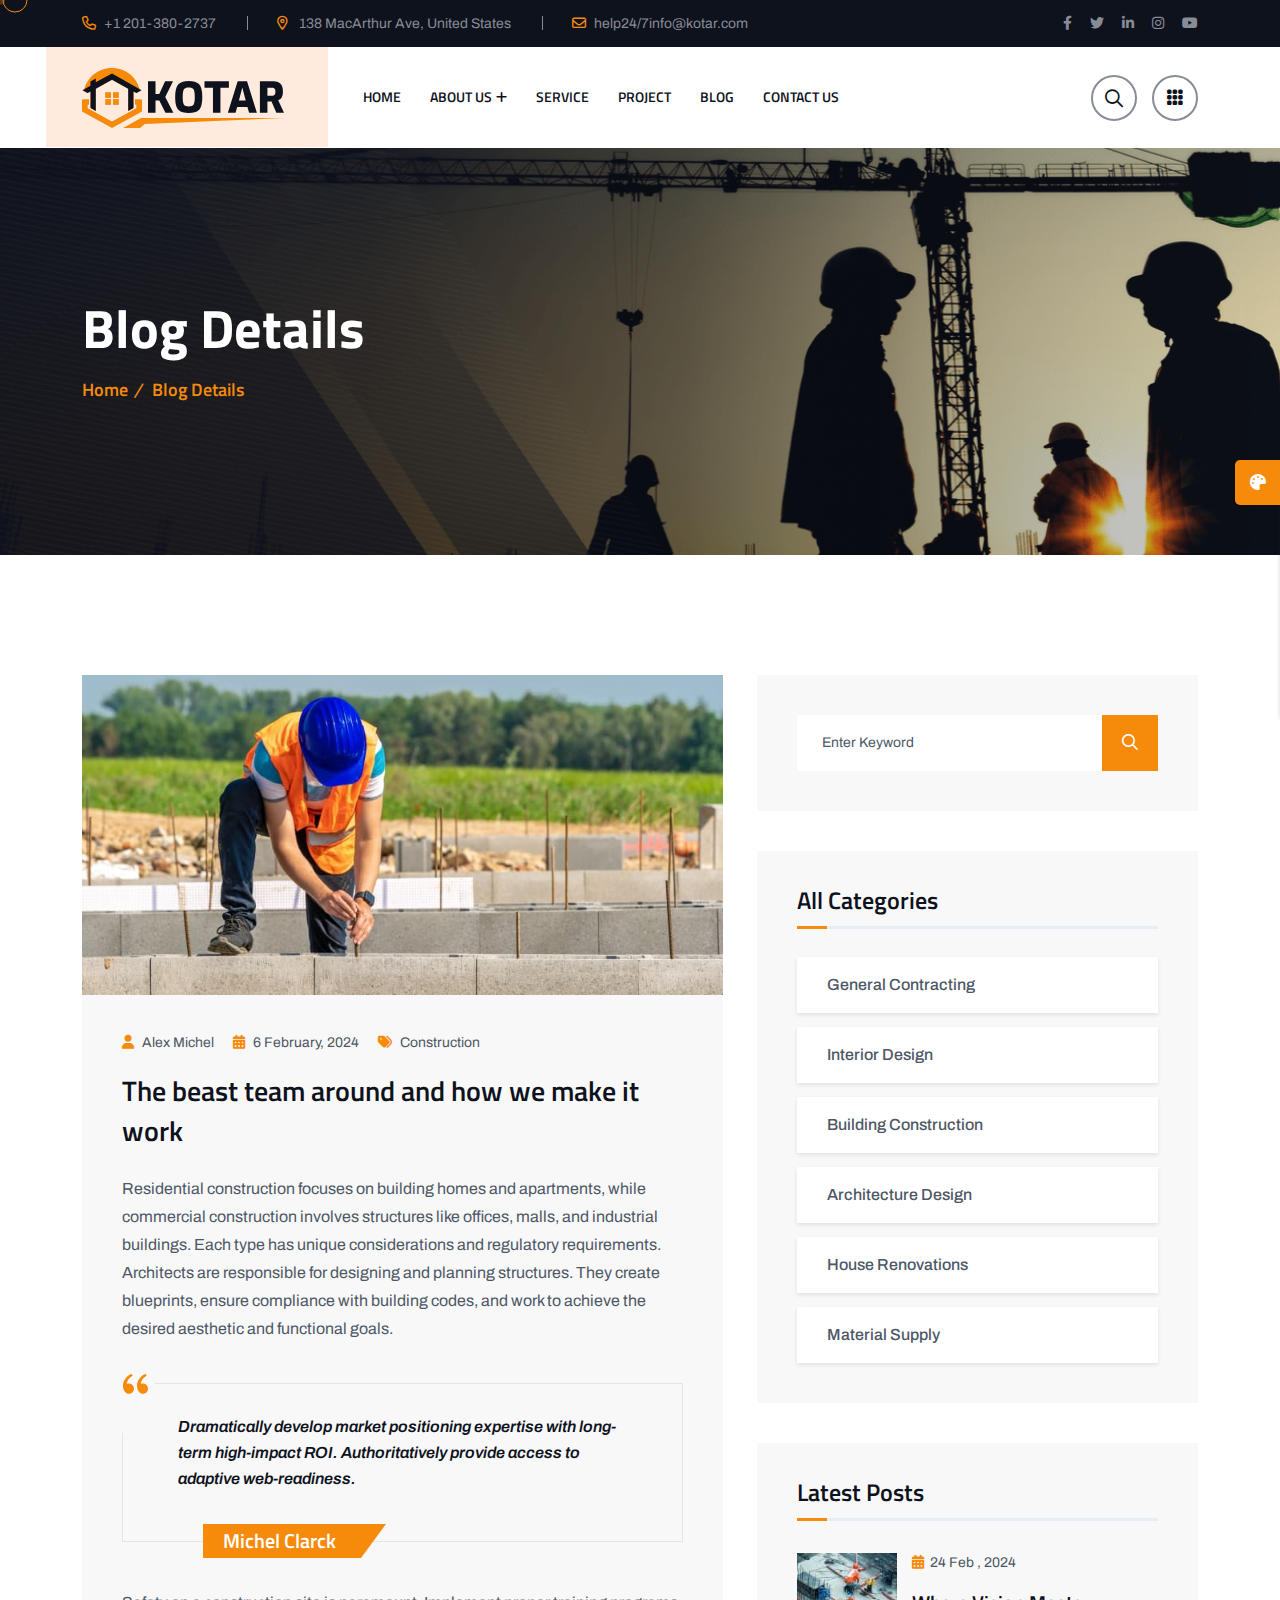
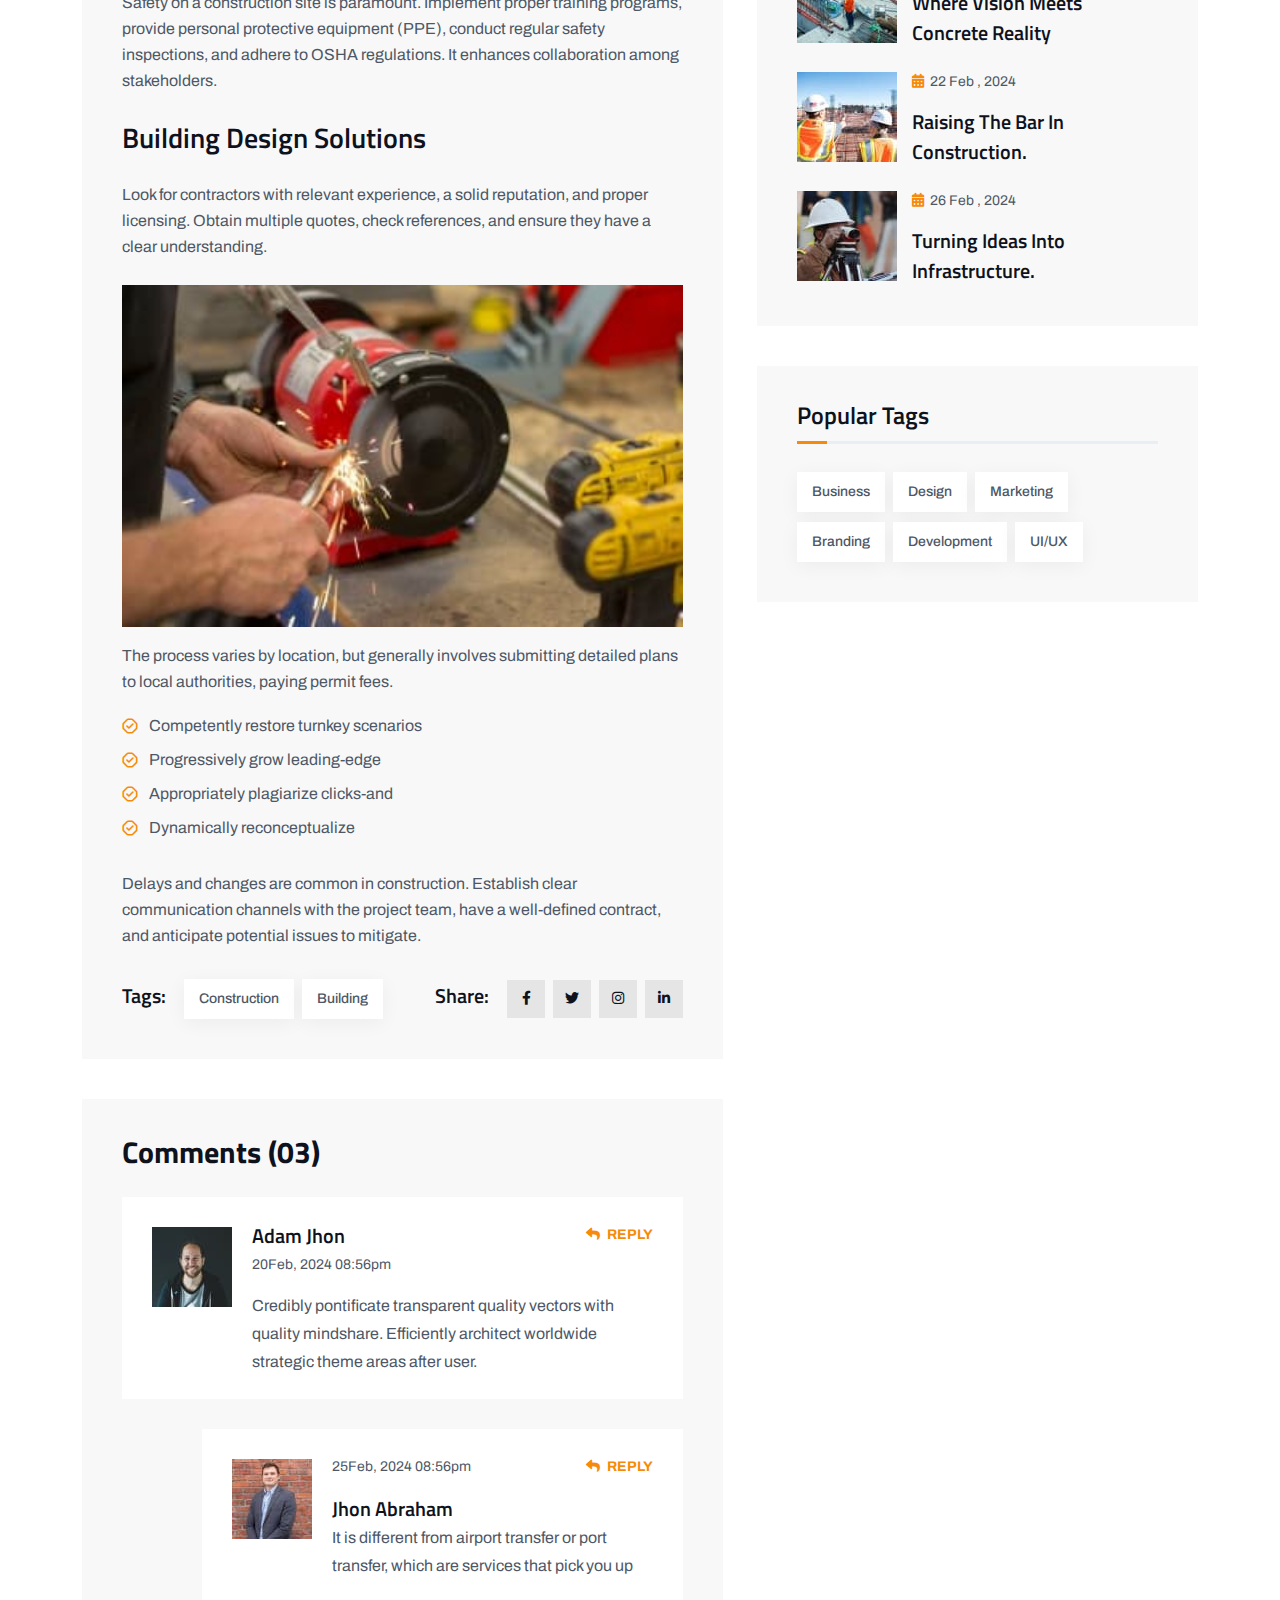
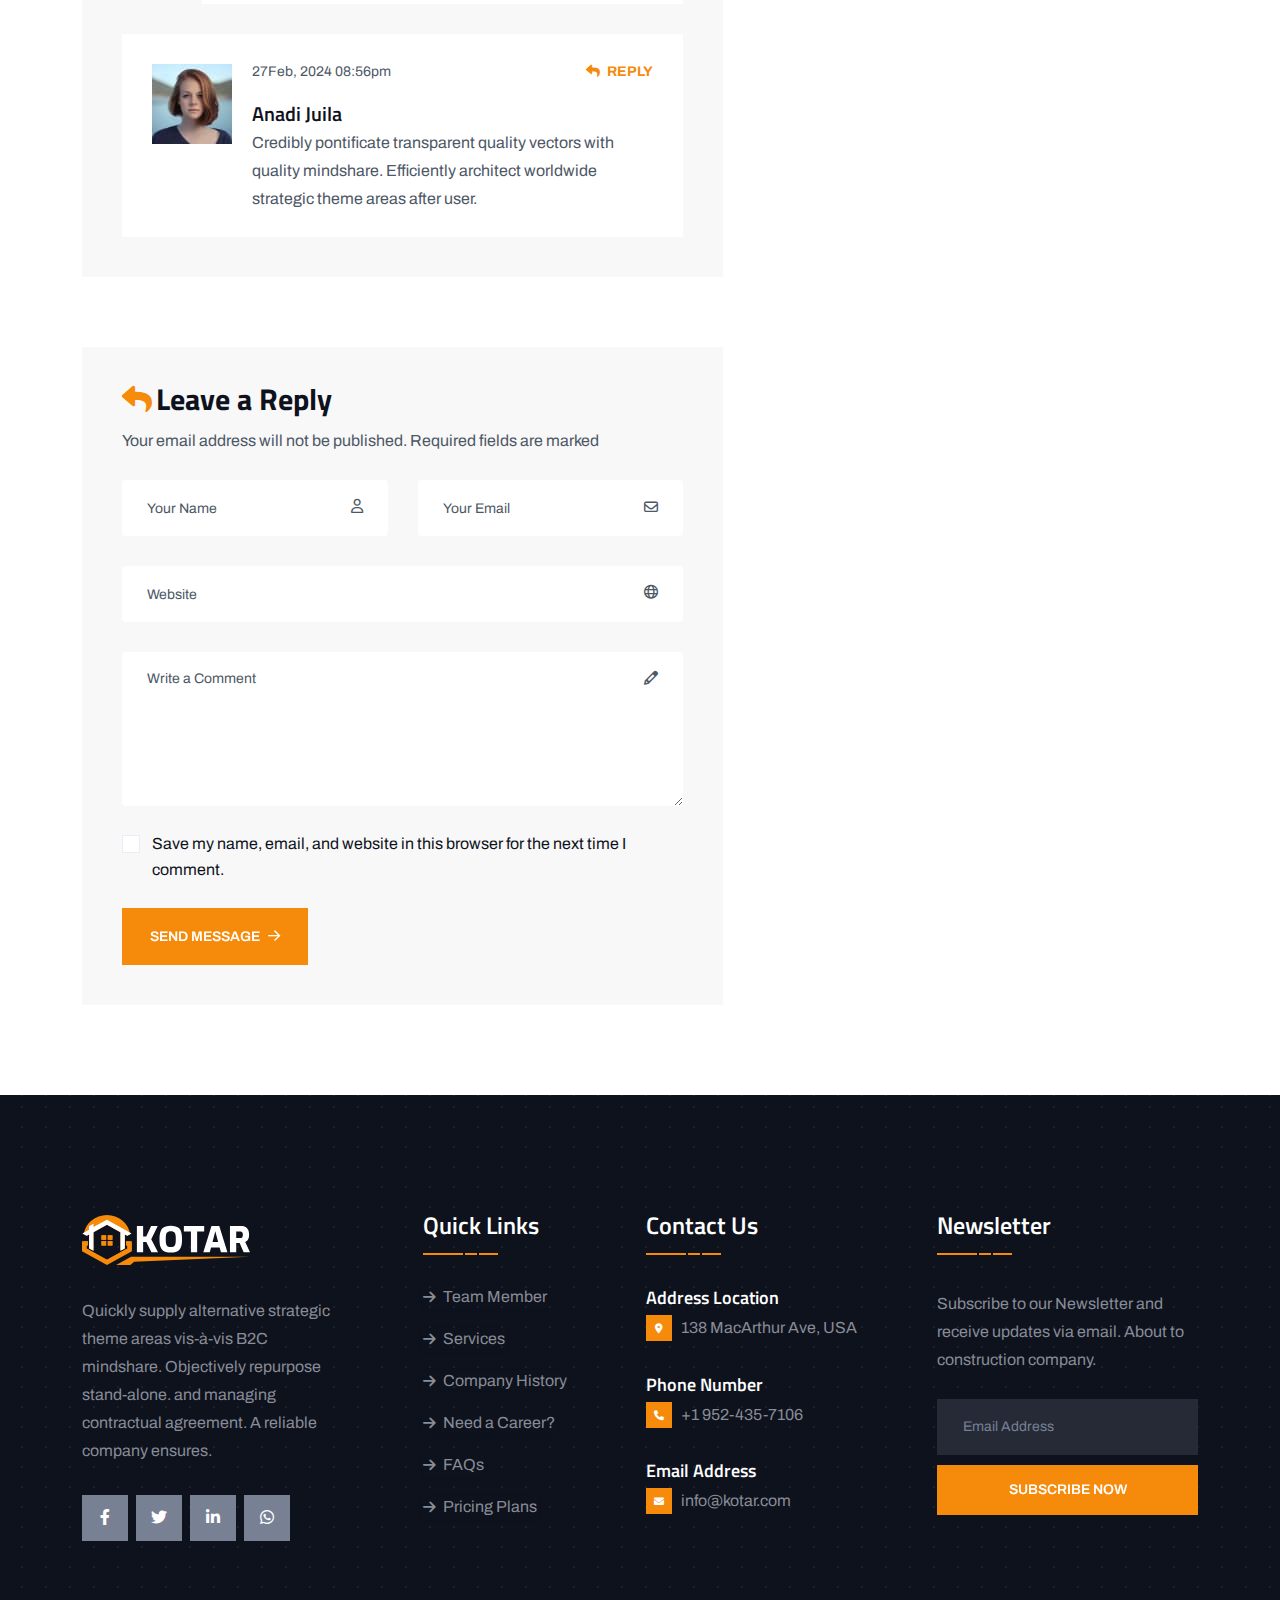
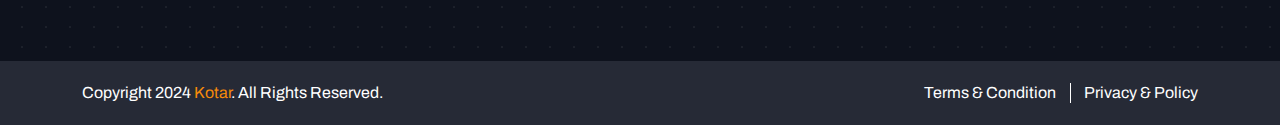
<file: blog-details.html>
<!doctype html>
<html class="no-js" lang="zxx">

<head>
    <meta charset="utf-8">
    <meta http-equiv="x-ua-compatible" content="ie=edge">
    <title>Kotar - Kotar Construction Service HTML Template - Blog Details</title>
    <meta name="author" content="Kotar">
    <meta name="description" content="Kotar - Kotar Construction Service HTML Template">
    <meta name="keywords" content="Kotar - Kotar Construction Service HTML Template">
    <meta name="robots" content="INDEX,FOLLOW">
    <meta name="viewport" content="width=device-width,initial-scale=1,shrink-to-fit=no">
    <link rel="apple-touch-icon" sizes="57x57" href="assets/img/favicons/apple-icon-57x57.png">
    <link rel="apple-touch-icon" sizes="60x60" href="assets/img/favicons/apple-icon-60x60.png">
    <link rel="apple-touch-icon" sizes="72x72" href="assets/img/favicons/apple-icon-72x72.png">
    <link rel="apple-touch-icon" sizes="76x76" href="assets/img/favicons/apple-icon-76x76.png">
    <link rel="apple-touch-icon" sizes="114x114" href="assets/img/favicons/apple-icon-114x114.png">
    <link rel="apple-touch-icon" sizes="120x120" href="assets/img/favicons/apple-icon-120x120.png">
    <link rel="apple-touch-icon" sizes="144x144" href="assets/img/favicons/apple-icon-144x144.png">
    <link rel="apple-touch-icon" sizes="152x152" href="assets/img/favicons/apple-icon-152x152.png">
    <link rel="apple-touch-icon" sizes="180x180" href="assets/img/favicons/apple-icon-180x180.png">
    <link rel="icon" type="image/png" sizes="192x192" href="assets/img/favicons/android-icon-192x192.png">
    <link rel="icon" type="image/png" sizes="32x32" href="assets/img/favicons/favicon-32x32.png">
    <link rel="icon" type="image/png" sizes="96x96" href="assets/img/favicons/favicon-96x96.png">
    <link rel="icon" type="image/png" sizes="16x16" href="assets/img/favicons/favicon-16x16.png">
    <link rel="manifest" href="assets/img/favicons/manifest.json">
    <meta name="msapplication-TileColor" content="#ffffff">
    <meta name="msapplication-TileImage" content="assets/img/favicons/ms-icon-144x144.png">
    <meta name="theme-color" content="#ffffff">
    <link rel="preconnect" href="https://fonts.googleapis.com/">
    <link rel="preconnect" href="https://fonts.gstatic.com/" crossorigin>
    <link
        href="https://fonts.googleapis.com/css2?family=Archivo:ital,wght@0,100..900;1,100..900&amp;family=Titillium+Web:ital,wght@0,200;0,300;0,400;0,600;0,700;0,900;1,200;1,300;1,400;1,600;1,700&amp;display=swap"
        rel="stylesheet">
    <link rel="stylesheet" href="assets/css/bootstrap.min.css">
    <link rel="stylesheet" href="assets/css/fontawesome.min.css">
    <link rel="stylesheet" href="assets/css/magnific-popup.min.css">
    <link rel="stylesheet" href="assets/css/swiper-bundle.min.css">
    <link rel="stylesheet" href="assets/css/style.css">
</head>

<body>
    <div class="cursor"></div>
    <div class="cursor2"></div>
    <div class="color-scheme-wrap active"><button class="switchIcon"><i class="fa-solid fa-palette"></i></button>
        <h4 class="color-scheme-wrap-title"><i class="far fa-palette"></i>STYLE SWITCHER</h4>
        <div class="color-switch-btns"><button data-color="#684DF4"><i class="fa-solid fa-droplet"></i></button> <button
                data-color="#086ad8"><i class="fa-solid fa-droplet"></i></button> <button data-color="#FC3737"><i
                    class="fa-solid fa-droplet"></i></button> <button data-color="#8a2be2"><i
                    class="fa-solid fa-droplet"></i></button> <button data-color="#104CBA"><i
                    class="fa-solid fa-droplet"></i></button> <button data-color="#ffbf4f"><i
                    class="fa-solid fa-droplet"></i></button> <button data-color="#323F7C"><i
                    class="fa-solid fa-droplet"></i></button> <button data-color="#0e2bc5"><i
                    class="fa-solid fa-droplet"></i></button> <button data-color="#F79C53"><i
                    class="fa-solid fa-droplet"></i></button> <button data-color="#6957af"><i
                    class="fa-solid fa-droplet"></i></button></div><a href="https://themeforest.net/search/themeholy"
            class="th-btn text-center"><i class="fa fa-shopping-cart me-2"></i> Purchase</a>
    </div>
    <div id="preloader" class="preloader"><button class="th-btn preloaderCls">Cancel Preloader</button>
        <div id="loader" class="th-preloader">
            <div class="animation-preloader">
                <div class="txt-loading"><span preloader-text="K" class="characters">K </span><span preloader-text="O"
                        class="characters">O</span> <span preloader-text="T" class="characters">T</span> <span
                        preloader-text="A" class="characters">A</span> <span preloader-text="R"
                        class="characters">R</span></div>
            </div>
        </div>
    </div>
    <div class="sidemenu-wrapper sidemenu-info">
        <div class="sidemenu-content"><button class="closeButton sideMenuCls"><i class="far fa-times"></i></button>
            <div class="widget">
                <div class="th-widget-about">
                    <div class="about-logo"><a href="index.html"><img src="assets/img/logo.svg" alt="Kotar"></a>
                    </div>
                    <p class="about-text">Construction services offer tailored solutions to meet the unique needs and
                        specifications of each project.</p>
                    <div class="th-social style2"><a href="https://www.facebook.com/"><i
                                class="fab fa-facebook-f"></i></a> <a href="https://www.twitter.com/"><i
                                class="fab fa-twitter"></i></a> <a href="https://www.linkedin.com/"><i
                                class="fab fa-linkedin-in"></i></a> <a href="https://www.whatsapp.com/"><i
                                class="fab fa-whatsapp"></i></a></div>
                </div>
            </div>
            
            <div class="widget">
                <h3 class="widget_title">Contact Us</h3>
                <div class="th-widget-about">
                    <h4 class="footer-info-title">Address Location</h4>
                    <p class="footer-info"><i class="fas fa-map-marker-alt"></i>138 MacArthur Ave, USA</p>
                    <h4 class="footer-info-title">Phone Number</h4>
                    <p class="footer-info"><i class="fa-sharp fa-solid fa-phone"></i><a class="text-inherit"
                            href="tel:+19524357106">+1 952-435-7106</a></p>
                    <h4 class="footer-info-title">Email Address</h4>
                    <p class="footer-info"><i class="fas fa-envelope"></i><a class="text-inherit"
                            href="mailto:info@kotar.com">info@kotar.com</a></p>
                </div>
            </div>
        </div>
    </div>
    <div class="popup-search-box"><button class="searchClose"><i class="fal fa-times"></i></button>
        <form action="#"><input type="text" placeholder="What are you looking for?"> <button type="submit"><i
                    class="fal fa-search"></i></button></form>
    </div>
    <div class="th-menu-wrapper">
        <div class="th-menu-area text-center"><button class="th-menu-toggle"><i class="fal fa-times"></i></button>
            <div class="mobile-logo"><a href="index.html"><img src="assets/img/logo.svg" alt="Kotar"></a></div>
            <div class="th-mobile-menu">
                <ul>
                    <li><a href="index.html">Home</a></li>
                    <li class="menu-item-has-children"><a href="about.html">About Us</a>
                        <ul class="sub-menu">
                            <li><a href="team.html">Team</a></li>
                        </ul>
                    </li>
                    <li><a href="service.html">Service</a>
                    </li>
                    <li><a href="project.html">project</a>
                    </li>
                    <li><a href="blog.html">Blog</a>
                    </li>
                    <li><a href="contact.html">Contact us</a></li>
                </ul>
            </div>
        </div>
    </div>
    <header class="th-header bg-white header-layout1">
        <div class="header-top">
            <div class="container">
                <div class="row justify-content-center justify-content-lg-between align-items-center">
                    <div class="col-auto d-none d-md-block">
                        <div class="header-links">
                            <ul>
                                <li><i class="fa-regular fa-phone"></i><a href="tel:+12013802737">+1 201-380-2737</a>
                                </li>
                                <li class="d-none d-xl-inline-block"><i class="fa-sharp fa-regular fa-location-dot"></i>
                                    <span>138 MacArthur Ave, United States</span>
                                </li>
                                <li><i class="fa-regular fa-envelope"></i><a
                                        href="mailto:help24/7info@kotar.com">help24/7info@kotar.com</a></li>
                            </ul>
                        </div>
                    </div>
                    <div class="col-auto">
                        <div class="social-links"><span class="social-title">Follow Us:</span> <a
                                href="https://www.facebook.com/"><i class="fab fa-facebook-f"></i></a> <a
                                href="https://www.twitter.com/"><i class="fab fa-twitter"></i></a> <a
                                href="https://www.linkedin.com/"><i class="fab fa-linkedin-in"></i></a> <a
                                href="https://www.instagram.com/"><i class="fab fa-instagram"></i></a> <a
                                href="https://www.youtube.com/"><i class="fab fa-youtube"></i></a></div>
                    </div>
                </div>
            </div>
        </div>
        <div class="sticky-wrapper">
            <div class="container">
                <div class="menu-area">
                    <div class="row align-items-center justify-content-between">
                        <div class="col-auto">
                            <div class="header-logo"><a href="index.html"><img src="assets/img/logo.svg"
                                        alt="Kotar"></a></div>
                        </div>
                        <div class="col-auto me-xl-auto">
                            <nav class="main-menu d-none d-lg-inline-block">
                                <ul>
                                    <li><a href="index.html">Home</a></li>
                                    <li class="menu-item-has-children"><a href="about.html">About Us</a>
                                        <ul class="sub-menu">
                                            <li><a href="team.html">Team</a></li>
                                        </ul>
                                    </li>
                                    <li><a href="service.html">Service</a>
                                    </li>
                                    <li><a href="project.html">project</a>
                                    </li>
                                    <li><a href="blog.html">Blog</a>
                                    </li>
                                    <li><a href="contact.html">Contact us</a></li>
                                </ul>
                            </nav><button type="button" class="th-menu-toggle d-block d-lg-none"><i
                                    class="far fa-bars"></i></button>
                        </div>
                        <div class="col-auto d-none d-xl-block">
                            <div class="header-button"><button type="button" class="icon-btn searchBoxToggler"><i
                                        class="far fa-search"></i></button> <a href="#"
                                    class="icon-btn sideMenuToggler d-none d-lg-block"><i
                                        class="fa-solid fa-grid"></i></a> <a href="contact.html"
                                    class="th-btn th-icon">GET A QUOTE<i class="fa-regular fa-arrow-right ms-2"></i></a>
                            </div>
                        </div>
                    </div>
                </div>
            </div>
        </div>
    </header>
    <div class="breadcumb-wrapper" data-bg-src="assets/img/bg/breadcumb-bg.jpg">
        <div class="container">
            <div class="breadcumb-content">
                <h1 class="breadcumb-title">Blog Details</h1>
                <ul class="breadcumb-menu">
                    <li><a href="index.html">Home</a></li>
                    <li>Blog Details</li>
                </ul>
            </div>
        </div>
    </div>
    <section class="th-blog-wrapper blog-details space-top space-extra-bottom">
        <div class="container">
            <div class="row">
                <div class="col-xxl-8 col-lg-7">
                    <div class="th-blog blog-single">
                        <div class="blog-img"><img src="assets/img/blog/blog-s-1-1.jpg" alt="Blog Image"></div>
                        <div class="blog-content">
                            <div class="blog-meta"><a class="author" href="blog.html"><i
                                        class="fa-solid fa-user"></i>Alex Michel</a> <a href="blog.html"><i
                                        class="fa-solid fa-calendar-days"></i>6 february, 2024</a> <a
                                    href="blog-details.html"><i class="fa-solid fa-tags"></i>Construction</a></div>
                            <h2 class="blog-title">The beast team around and how we make it work</h2>
                            <p class="mb-30">Residential construction focuses on building homes and apartments, while
                                commercial construction involves structures like offices, malls, and industrial
                                buildings. Each type has unique considerations and regulatory requirements. Architects
                                are responsible for designing and planning structures. They create blueprints, ensure
                                compliance with building codes, and work to achieve the desired aesthetic and functional
                                goals.</p>
                            <blockquote>
                                <p>Dramatically develop market positioning expertise with long-term high-impact ROI.
                                    Authoritatively provide access to adaptive web-readiness.</p><cite>Michel
                                    Clarck</cite>
                            </blockquote>
                            <p class="blog-text mt-5 mb-4">Safety on a construction site is paramount. Implement proper
                                training programs, provide personal protective equipment (PPE), conduct regular safety
                                inspections, and adhere to OSHA regulations. It enhances collaboration among
                                stakeholders.</p>
                            <h4 class="blog-title mt-4"><a href="blog-details.html">Building Design Solutions</a></h4>
                            <p class="blog-text">Look for contractors with relevant experience, a solid reputation, and
                                proper licensing. Obtain multiple quotes, check references, and ensure they have a clear
                                understanding.</p>
                            <div class="row gy-4">
                                <div class="col-xxl-6">
                                    <div class="blog-img"><img class="w-100" src="assets/img/blog/blog_inner_1.jpg"
                                            alt="Blog Image"></div>
                                </div>
                                <div class="col-xxl-6">
                                    <p class="blog-text mt-n2">The process varies by location, but generally involves
                                        submitting detailed plans to local authorities, paying permit fees.</p>
                                    <div class="checklist style2 mt-n2">
                                        <ul>
                                            <li>Competently restore turnkey scenarios</li>
                                            <li>Progressively grow leading-edge</li>
                                            <li>Appropriately plagiarize clicks-and</li>
                                            <li>Dynamically reconceptualize</li>
                                        </ul>
                                    </div>
                                </div>
                            </div>
                            <p class="blog-text mt-30">Delays and changes are common in construction. Establish clear
                                communication channels with the project team, have a well-defined contract, and
                                anticipate potential issues to mitigate.</p>
                            <div class="share-links clearfix">
                                <div class="row justify-content-between">
                                    <div class="col-md-auto"><span class="share-links-title">Tags:</span>
                                        <div class="tagcloud"><a href="blog.html">Construction</a> <a
                                                href="blog.html">Building</a></div>
                                    </div>
                                    <div class="col-md-auto text-xl-end"><span class="share-links-title">Share:</span>
                                        <div class="th-social"><a href="https://www.facebook.com/"><i
                                                    class="fab fa-facebook-f"></i></a> <a
                                                href="https://www.twitter.com/"><i class="fab fa-twitter"></i></a> <a
                                                href="https://www.instagram.com/"><i class="fab fa-instagram"></i></a>
                                            <a href="https://www.linkedin.com/"><i class="fab fa-linkedin-in"></i></a>
                                        </div>
                                    </div>
                                </div>
                            </div>
                        </div>
                    </div>
                    <div class="th-comments-wrap">
                        <h2 class="blog-inner-title h4">Comments (03)</h2>
                        <ul class="comment-list">
                            <li class="th-comment-item">
                                <div class="th-post-comment">
                                    <div class="comment-avater"><img src="assets/img/blog/comment-author-1.jpg"
                                            alt="Comment Author"></div>
                                    <div class="comment-content">
                                        <h3 class="name">Adam Jhon</h3><span class="commented-on">20Feb, 2024
                                            08:56pm</span>
                                        <p class="text">Credibly pontificate transparent quality vectors with quality
                                            mindshare. Efficiently architect worldwide strategic theme areas after user.
                                        </p>
                                        <div class="reply_and_edit"><a href="blog-details.html" class="reply-btn"><i
                                                    class="fas fa-reply"></i>Reply</a></div>
                                    </div>
                                </div>
                                <ul class="children">
                                    <li class="th-comment-item">
                                        <div class="th-post-comment">
                                            <div class="comment-avater"><img src="assets/img/blog/comment-author-2.jpg"
                                                    alt="Comment Author"></div>
                                            <div class="comment-content">
                                                <div class=""><span class="commented-on">25Feb, 2024 08:56pm</span>
                                                    <h3 class="name">Jhon Abraham</h3>
                                                </div>
                                                <p class="text">It is different from airport transfer or port transfer,
                                                    which are services that pick you up</p>
                                                <div class="reply_and_edit"><a href="blog-details.html"
                                                        class="reply-btn"><i class="fas fa-reply"></i>Reply</a></div>
                                            </div>
                                        </div>
                                    </li>
                                </ul>
                            </li>
                            <li class="th-comment-item">
                                <div class="th-post-comment">
                                    <div class="comment-avater"><img src="assets/img/blog/comment-author-3.jpg"
                                            alt="Comment Author"></div>
                                    <div class="comment-content">
                                        <div class=""><span class="commented-on">27Feb, 2024 08:56pm</span>
                                            <h3 class="name">Anadi Juila</h3>
                                        </div>
                                        <p class="text">Credibly pontificate transparent quality vectors with quality
                                            mindshare. Efficiently architect worldwide strategic theme areas after user.
                                        </p>
                                        <div class="reply_and_edit"><a href="blog-details.html" class="reply-btn"><i
                                                    class="fas fa-reply"></i>Reply</a></div>
                                    </div>
                                </div>
                            </li>
                        </ul>
                    </div>
                    <div class="th-comment-form">
                        <div class="row">
                            <h3 class="blog-inner-title h4 mb-2"><i class="fa-solid fa-reply text-theme"></i>Leave a
                                Reply</h3>
                            <p class="mb-25">Your email address will not be published. Required fields are marked</p>
                            <div class="col-md-6 form-group"><input type="text" placeholder="Your Name"
                                    class="form-control"> <i class="far fa-user"></i></div>
                            <div class="col-md-6 form-group"><input type="text" placeholder="Your Email"
                                    class="form-control"> <i class="far fa-envelope"></i></div>
                            <div class="col-12 form-group"><input type="text" placeholder="Website"
                                    class="form-control"> <i class="far fa-globe"></i></div>
                            <div class="col-12 form-group"><textarea placeholder="Write a Comment"
                                    class="form-control"></textarea> <i class="far fa-pencil"></i></div>
                            <div class="col-12 form-group"><input type="checkbox" id="html"> <label for="html">Save my
                                    name, email, and website in this browser for the next time I comment.</label></div>
                            <div class="col-12 form-group mb-0"><button class="th-btn">Send Message<i
                                        class="fa-regular fa-arrow-right ms-2"></i></button></div>
                        </div>
                    </div>
                </div>
                <div class="col-xxl-4 col-lg-5">
                    <aside class="sidebar-area">
                        <div class="widget widget_search">
                            <form class="search-form"><input type="text" placeholder="Enter Keyword"> <button
                                    type="submit"><i class="far fa-search"></i></button></form>
                        </div>
                        <div class="widget widget_categories">
                            <h3 class="widget_title">All Categories</h3>
                            <ul>
                                <li><a href="blog.html">General Contracting</a> <i
                                        class="fa-regular fa-arrow-right"></i></li>
                                <li><a href="blog.html">Interior Design</a> <i class="fa-regular fa-arrow-right"></i>
                                </li>
                                <li><a href="blog.html">Building Construction</a> <i
                                        class="fa-regular fa-arrow-right"></i></li>
                                <li><a href="blog.html">Architecture Design</a> <i
                                        class="fa-regular fa-arrow-right"></i></li>
                                <li><a href="blog.html">House Renovations</a> <i class="fa-regular fa-arrow-right"></i>
                                </li>
                                <li><a href="blog.html">Material Supply</a> <i class="fa-regular fa-arrow-right"></i>
                                </li>
                            </ul>
                        </div>
                        <div class="widget">
                            <h3 class="widget_title">Latest Posts</h3>
                            <div class="recent-post-wrap">
                                <div class="recent-post">
                                    <div class="media-img"><a href="blog-details.html"><img
                                                src="assets/img/blog/recent-post-1-1.jpg" alt="Blog Image"></a></div>
                                    <div class="media-body">
                                        <div class="recent-post-meta"><a href="blog.html"><i
                                                    class="fa-solid fa-calendar-days"></i>24 Feb , 2024</a></div>
                                        <h4 class="post-title"><a class="text-inherit" href="blog-details.html">Where
                                                Vision Meets Concrete Reality</a></h4>
                                    </div>
                                </div>
                                <div class="recent-post">
                                    <div class="media-img"><a href="blog-details.html"><img
                                                src="assets/img/blog/recent-post-1-2.jpg" alt="Blog Image"></a></div>
                                    <div class="media-body">
                                        <div class="recent-post-meta"><a href="blog.html"><i
                                                    class="fa-solid fa-calendar-days"></i>22 Feb , 2024</a></div>
                                        <h4 class="post-title"><a class="text-inherit" href="blog-details.html">Raising
                                                the Bar in Construction.</a></h4>
                                    </div>
                                </div>
                                <div class="recent-post">
                                    <div class="media-img"><a href="blog-details.html"><img
                                                src="assets/img/blog/recent-post-1-3.jpg" alt="Blog Image"></a></div>
                                    <div class="media-body">
                                        <div class="recent-post-meta"><a href="blog.html"><i
                                                    class="fa-solid fa-calendar-days"></i>26 Feb , 2024</a></div>
                                        <h4 class="post-title"><a class="text-inherit" href="blog-details.html">Turning
                                                Ideas into Infrastructure.</a></h4>
                                    </div>
                                </div>
                            </div>
                        </div>
                        <div class="widget widget_tag_cloud">
                            <h3 class="widget_title">Popular Tags</h3>
                            <div class="tagcloud"><a href="blog.html">Business</a> <a href="blog.html">Design</a> <a
                                    href="blog.html">Marketing</a> <a href="blog.html">Branding</a> <a
                                    href="blog.html">Development</a> <a href="blog.html">UI/UX</a></div>
                        </div>
                    </aside>
                </div>
            </div>
        </div>
    </section>
    <footer class="footer-wrapper footer-layout1" data-bg-src="assets/img/bg/footer_bg_1.png">
        <div class="widget-area">
            <div class="container">
                <div class="row justify-content-between">
                    <div class="col-md-6 col-xl-3">
                        <div class="widget footer-widget">
                            <div class="th-widget-about">
                                <div class="about-logo"><a href="index.html"><img src="assets/img/logo2.svg"
                                            alt="Kotar"></a></div>
                                <p class="about-text">Quickly supply alternative strategic theme areas vis-à-vis B2C
                                    mindshare. Objectively repurpose stand-alone. and managing contractual agreement. A
                                    reliable company ensures.</p>
                                <div class="th-social"><a href="https://www.facebook.com/"><i
                                            class="fab fa-facebook-f"></i></a> <a href="https://www.twitter.com/"><i
                                            class="fab fa-twitter"></i></a> <a href="https://www.linkedin.com/"><i
                                            class="fab fa-linkedin-in"></i></a> <a href="https://www.whatsapp.com/"><i
                                            class="fab fa-whatsapp"></i></a></div>
                            </div>
                        </div>
                    </div>
                    <div class="col-md-6 col-xl-auto">
                        <div class="widget widget_nav_menu footer-widget">
                            <h3 class="widget_title">Quick Links</h3>
                            <div class="menu-all-pages-container">
                                <ul class="menu">
                                    <li><a href="team.html">Team Member</a></li>
                                    <li><a href="service.html">Services</a></li>
                                    <li><a href="contact.html">Company History</a></li>
                                    <li><a href="contact.html">Need a Career?</a></li>
                                    <li><a href="faq.html">FAQs</a></li>
                                    <li><a href="price.html">Pricing Plans</a></li>
                                </ul>
                            </div>
                        </div>
                    </div>
                    <div class="col-md-6 col-xl-auto">
                        <div class="widget footer-widget">
                            <h3 class="widget_title">Contact Us</h3>
                            <div class="th-widget-about">
                                <h4 class="footer-info-title">Address Location</h4>
                                <p class="footer-info"><i class="fas fa-map-marker-alt"></i>138 MacArthur Ave, USA</p>
                                <h4 class="footer-info-title">Phone Number</h4>
                                <p class="footer-info"><i class="fa-sharp fa-solid fa-phone"></i><a class="text-inherit"
                                        href="tel:+19524357106">+1 952-435-7106</a></p>
                                <h4 class="footer-info-title">Email Address</h4>
                                <p class="footer-info"><i class="fas fa-envelope"></i><a class="text-inherit"
                                        href="mailto:info@kotar.com">info@kotar.com</a></p>
                            </div>
                        </div>
                    </div>
                    <div class="col-md-6 col-xl-3">
                        <div class="widget footer-widget">
                            <h4 class="widget_title">Newsletter</h4>
                            <div class="newsletter-widget">
                                <p class="title md-10">Subscribe to our Newsletter and receive updates via email. About
                                    to construction company.</p>
                                <div class="footer-search-contact mt-25">
                                    <form><input class="form-control" type="email" placeholder="Email Address"></form>
                                    <div class="footer-btn mt-10"><button type="submit"
                                            class="th-btn style1 btn-fw">Subscribe Now</button></div>
                                </div>
                            </div>
                        </div>
                    </div>
                </div>
            </div>
        </div>
        <div class="copyright-wrap">
            <div class="container">
                <div class="row justify-content-between align-items-center">
                    <div class="col-md-6">
                        <p class="copyright-text">Copyright 2024 <a href="index.html">Kotar</a>. All Rights
                            Reserved.</p>
                    </div>
                    <div class="col-md-6 text-end d-none d-md-block">
                        <div class="footer-links">
                            <ul>
                                <li><a href="about.html">Terms & Condition</a></li>
                                <li><a href="about.html">Privacy & Policy</a></li>
                            </ul>
                        </div>
                    </div>
                </div>
            </div>
        </div>
    </footer>
    <div class="scroll-top"><svg class="progress-circle svg-content" width="100%" height="100%" viewBox="-1 -1 102 102">
            <path d="M50,1 a49,49 0 0,1 0,98 a49,49 0 0,1 0,-98"
                style="transition: stroke-dashoffset 10ms linear 0s; stroke-dasharray: 307.919, 307.919; stroke-dashoffset: 307.919;">
            </path>
        </svg></div>
    <script src="assets/js/vendor/jquery-3.6.0.min.js"></script>
    <script src="assets/js/swiper-bundle.min.js"></script>
    <script src="assets/js/bootstrap.min.js"></script>
    <script src="assets/js/jquery.magnific-popup.min.js"></script>
    <script src="assets/js/jquery.counterup.min.js"></script>
    <script src="assets/js/jquery-ui.min.js"></script>
    <script src="assets/js/imagesloaded.pkgd.min.js"></script>
    <script src="assets/js/isotope.pkgd.min.js"></script>
    <script src="assets/js/gsap.min.js"></script>
    <script src="assets/js/ScrollTrigger.min.js"></script>
    <script src="assets/js/circle-progress.js"></script>
    <script src="assets/js/nice-select.min.js"></script>
    <script src="assets/js/smooth-scroll.js"></script>
    <script src="assets/js/main.js"></script>
</body>


</html>
</file>
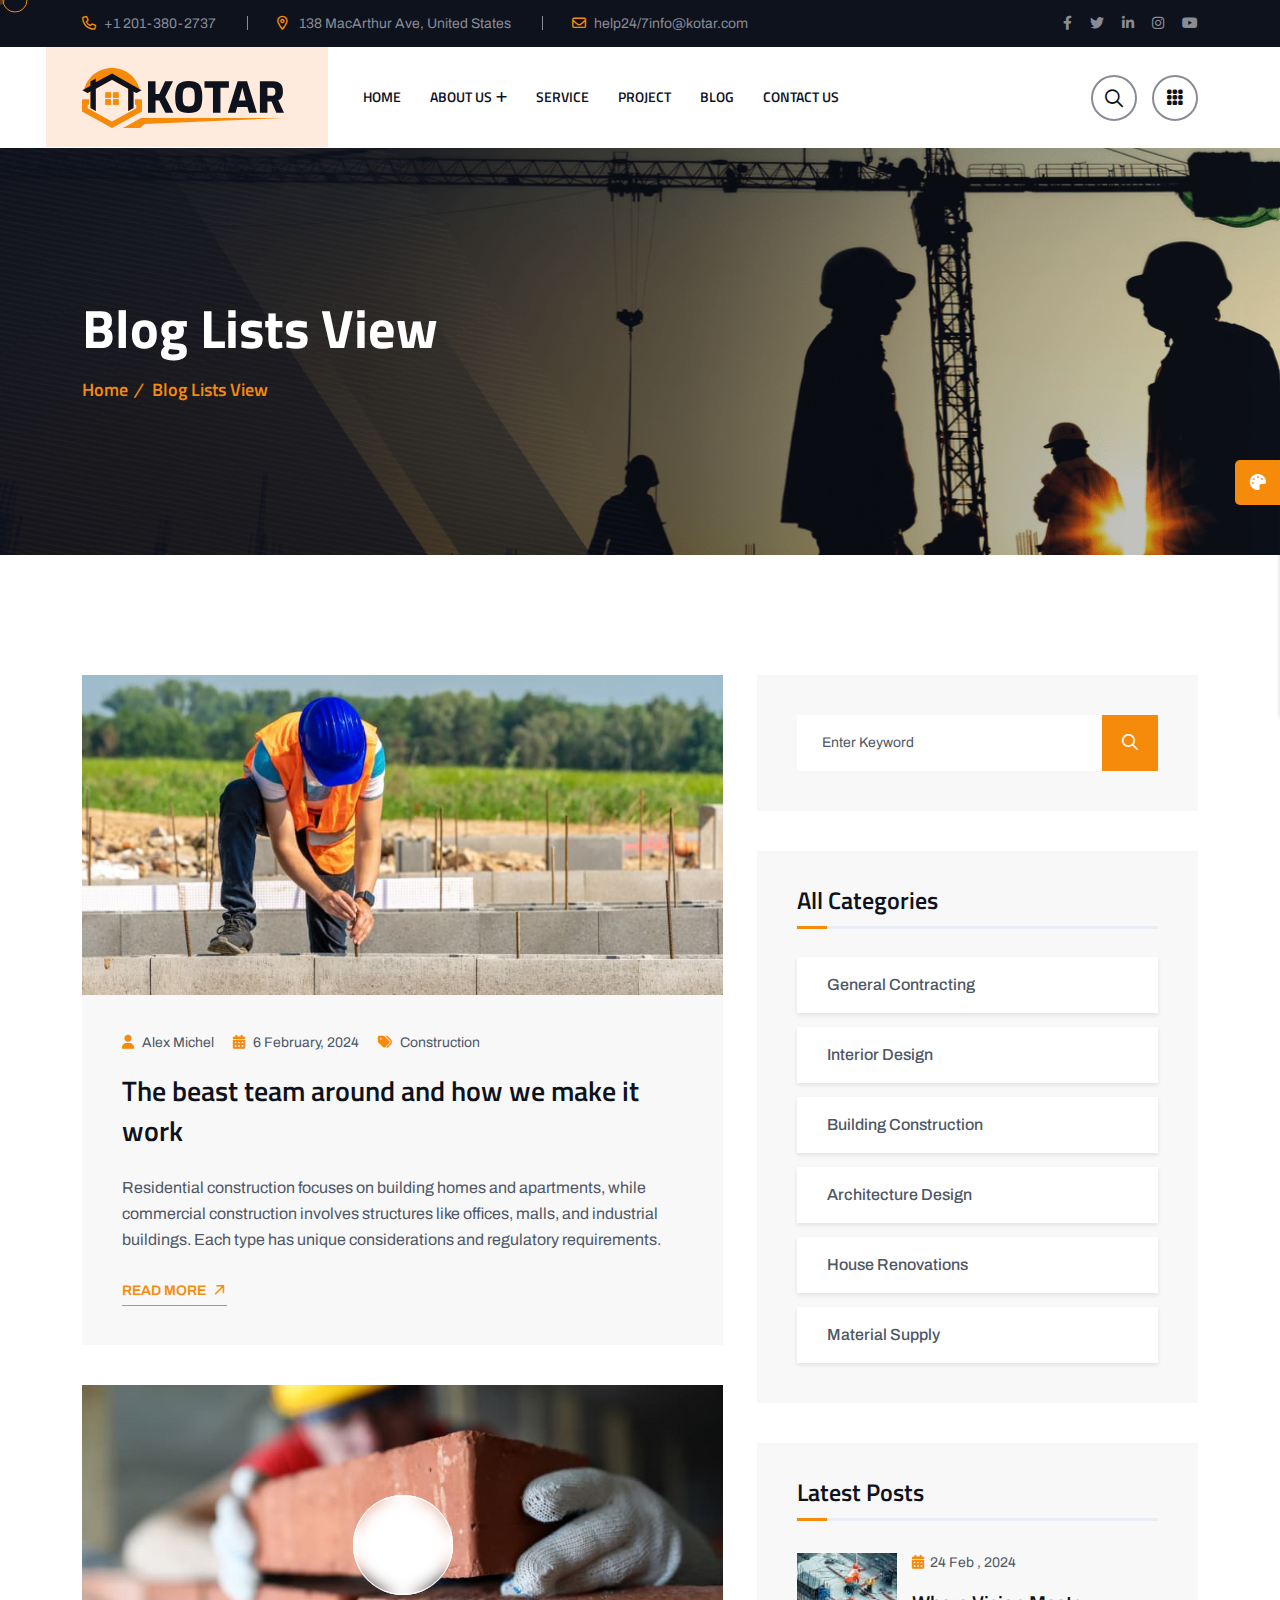
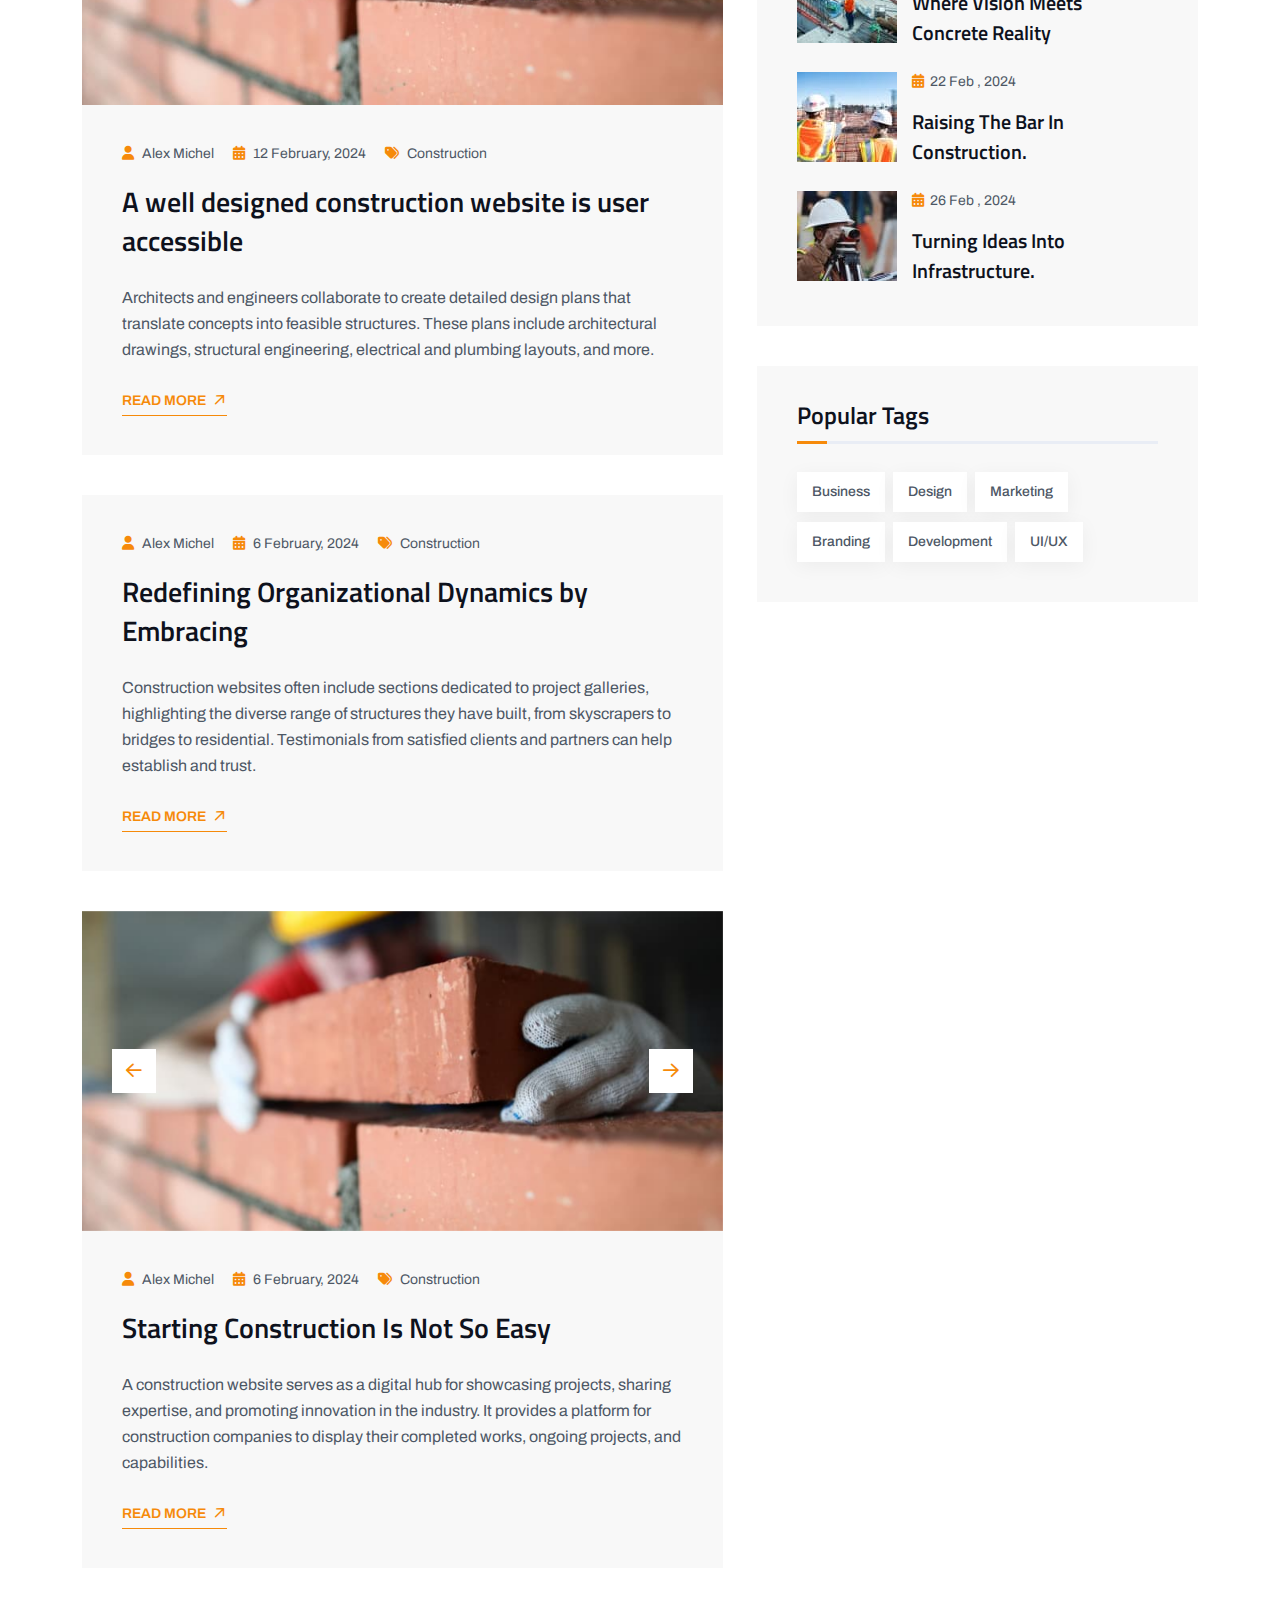
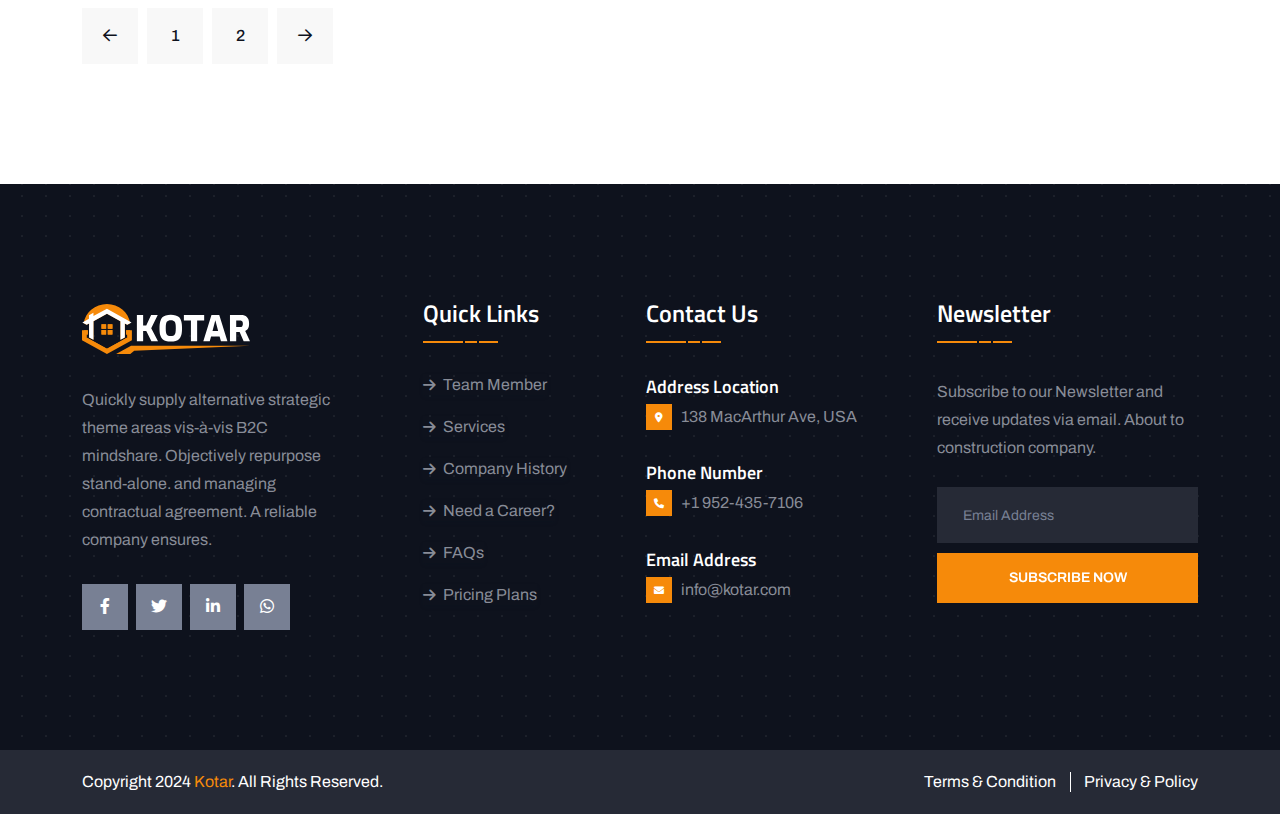
<file: blog.html>
<!doctype html>
<html class="no-js" lang="zxx">

<head>
    <meta charset="utf-8">
    <meta http-equiv="x-ua-compatible" content="ie=edge">
    <title>Kotar - Kotar Construction Service HTML Template - Blog Lists View</title>
    <meta name="author" content="Kotar">
    <meta name="description" content="Kotar - Kotar Construction Service HTML Template">
    <meta name="keywords" content="Kotar - Kotar Construction Service HTML Template">
    <meta name="robots" content="INDEX,FOLLOW">
    <meta name="viewport" content="width=device-width,initial-scale=1,shrink-to-fit=no">
    <link rel="apple-touch-icon" sizes="57x57" href="assets/img/favicons/apple-icon-57x57.png">
    <link rel="apple-touch-icon" sizes="60x60" href="assets/img/favicons/apple-icon-60x60.png">
    <link rel="apple-touch-icon" sizes="72x72" href="assets/img/favicons/apple-icon-72x72.png">
    <link rel="apple-touch-icon" sizes="76x76" href="assets/img/favicons/apple-icon-76x76.png">
    <link rel="apple-touch-icon" sizes="114x114" href="assets/img/favicons/apple-icon-114x114.png">
    <link rel="apple-touch-icon" sizes="120x120" href="assets/img/favicons/apple-icon-120x120.png">
    <link rel="apple-touch-icon" sizes="144x144" href="assets/img/favicons/apple-icon-144x144.png">
    <link rel="apple-touch-icon" sizes="152x152" href="assets/img/favicons/apple-icon-152x152.png">
    <link rel="apple-touch-icon" sizes="180x180" href="assets/img/favicons/apple-icon-180x180.png">
    <link rel="icon" type="image/png" sizes="192x192" href="assets/img/favicons/android-icon-192x192.png">
    <link rel="icon" type="image/png" sizes="32x32" href="assets/img/favicons/favicon-32x32.png">
    <link rel="icon" type="image/png" sizes="96x96" href="assets/img/favicons/favicon-96x96.png">
    <link rel="icon" type="image/png" sizes="16x16" href="assets/img/favicons/favicon-16x16.png">
    <link rel="manifest" href="assets/img/favicons/manifest.json">
    <meta name="msapplication-TileColor" content="#ffffff">
    <meta name="msapplication-TileImage" content="assets/img/favicons/ms-icon-144x144.png">
    <meta name="theme-color" content="#ffffff">
    <link rel="preconnect" href="https://fonts.googleapis.com/">
    <link rel="preconnect" href="https://fonts.gstatic.com/" crossorigin>
    <link
        href="https://fonts.googleapis.com/css2?family=Archivo:ital,wght@0,100..900;1,100..900&amp;family=Titillium+Web:ital,wght@0,200;0,300;0,400;0,600;0,700;0,900;1,200;1,300;1,400;1,600;1,700&amp;display=swap"
        rel="stylesheet">
    <link rel="stylesheet" href="assets/css/bootstrap.min.css">
    <link rel="stylesheet" href="assets/css/fontawesome.min.css">
    <link rel="stylesheet" href="assets/css/magnific-popup.min.css">
    <link rel="stylesheet" href="assets/css/swiper-bundle.min.css">
    <link rel="stylesheet" href="assets/css/style.css">
</head>

<body>
    <div class="cursor"></div>
    <div class="cursor2"></div>
    <div class="color-scheme-wrap active"><button class="switchIcon"><i class="fa-solid fa-palette"></i></button>
        <h4 class="color-scheme-wrap-title"><i class="far fa-palette"></i>STYLE SWITCHER</h4>
        <div class="color-switch-btns"><button data-color="#684DF4"><i class="fa-solid fa-droplet"></i></button> <button
                data-color="#086ad8"><i class="fa-solid fa-droplet"></i></button> <button data-color="#FC3737"><i
                    class="fa-solid fa-droplet"></i></button> <button data-color="#8a2be2"><i
                    class="fa-solid fa-droplet"></i></button> <button data-color="#104CBA"><i
                    class="fa-solid fa-droplet"></i></button> <button data-color="#ffbf4f"><i
                    class="fa-solid fa-droplet"></i></button> <button data-color="#323F7C"><i
                    class="fa-solid fa-droplet"></i></button> <button data-color="#0e2bc5"><i
                    class="fa-solid fa-droplet"></i></button> <button data-color="#F79C53"><i
                    class="fa-solid fa-droplet"></i></button> <button data-color="#6957af"><i
                    class="fa-solid fa-droplet"></i></button></div><a href="https://themeforest.net/search/themeholy"
            class="th-btn text-center"><i class="fa fa-shopping-cart me-2"></i> Purchase</a>
    </div>
    <div id="preloader" class="preloader"><button class="th-btn preloaderCls">Cancel Preloader</button>
        <div id="loader" class="th-preloader">
            <div class="animation-preloader">
                <div class="txt-loading"><span preloader-text="K" class="characters">K </span><span preloader-text="O"
                        class="characters">O</span> <span preloader-text="T" class="characters">T</span> <span
                        preloader-text="A" class="characters">A</span> <span preloader-text="R"
                        class="characters">R</span></div>
            </div>
        </div>
    </div>
    <div class="sidemenu-wrapper sidemenu-info">
        <div class="sidemenu-content"><button class="closeButton sideMenuCls"><i class="far fa-times"></i></button>
            <div class="widget">
                <div class="th-widget-about">
                    <div class="about-logo"><a href="index.html"><img src="assets/img/logo.svg" alt="Kotar"></a>
                    </div>
                    <p class="about-text">Construction services offer tailored solutions to meet the unique needs and
                        specifications of each project.</p>
                    <div class="th-social style2"><a href="https://www.facebook.com/"><i
                                class="fab fa-facebook-f"></i></a> <a href="https://www.twitter.com/"><i
                                class="fab fa-twitter"></i></a> <a href="https://www.linkedin.com/"><i
                                class="fab fa-linkedin-in"></i></a> <a href="https://www.whatsapp.com/"><i
                                class="fab fa-whatsapp"></i></a></div>
                </div>
            </div>
            
            <div class="widget">
                <h3 class="widget_title">Contact Us</h3>
                <div class="th-widget-about">
                    <h4 class="footer-info-title">Address Location</h4>
                    <p class="footer-info"><i class="fas fa-map-marker-alt"></i>138 MacArthur Ave, USA</p>
                    <h4 class="footer-info-title">Phone Number</h4>
                    <p class="footer-info"><i class="fa-sharp fa-solid fa-phone"></i><a class="text-inherit"
                            href="tel:+19524357106">+1 952-435-7106</a></p>
                    <h4 class="footer-info-title">Email Address</h4>
                    <p class="footer-info"><i class="fas fa-envelope"></i><a class="text-inherit"
                            href="mailto:info@kotar.com">info@kotar.com</a></p>
                </div>
            </div>
        </div>
    </div>
    <div class="popup-search-box"><button class="searchClose"><i class="fal fa-times"></i></button>
        <form action="#"><input type="text" placeholder="What are you looking for?"> <button type="submit"><i
                    class="fal fa-search"></i></button></form>
    </div>
    <div class="th-menu-wrapper">
        <div class="th-menu-area text-center"><button class="th-menu-toggle"><i class="fal fa-times"></i></button>
            <div class="mobile-logo"><a href="index.html"><img src="assets/img/logo.svg" alt="Kotar"></a></div>
            <div class="th-mobile-menu">
                <ul>
                    <li><a href="index.html">Home</a></li>
                    <li class="menu-item-has-children"><a href="about.html">About Us</a>
                        <ul class="sub-menu">
                            <li><a href="team.html">Team</a></li>
                        </ul>
                    </li>
                    <li><a href="service.html">Service</a>
                    </li>
                    <li><a href="project.html">project</a>
                    </li>
                    <li><a href="blog.html">Blog</a>
                    </li>
                    <li><a href="contact.html">Contact us</a></li>
                </ul>
            </div>
        </div>
    </div>
    <header class="th-header bg-white header-layout1">
        <div class="header-top">
            <div class="container">
                <div class="row justify-content-center justify-content-lg-between align-items-center">
                    <div class="col-auto d-none d-md-block">
                        <div class="header-links">
                            <ul>
                                <li><i class="fa-regular fa-phone"></i><a href="tel:+12013802737">+1 201-380-2737</a>
                                </li>
                                <li class="d-none d-xl-inline-block"><i class="fa-sharp fa-regular fa-location-dot"></i>
                                    <span>138 MacArthur Ave, United States</span></li>
                                <li><i class="fa-regular fa-envelope"></i><a
                                        href="mailto:help24/7info@kotar.com">help24/7info@kotar.com</a></li>
                            </ul>
                        </div>
                    </div>
                    <div class="col-auto">
                        <div class="social-links"><span class="social-title">Follow Us:</span> <a
                                href="https://www.facebook.com/"><i class="fab fa-facebook-f"></i></a> <a
                                href="https://www.twitter.com/"><i class="fab fa-twitter"></i></a> <a
                                href="https://www.linkedin.com/"><i class="fab fa-linkedin-in"></i></a> <a
                                href="https://www.instagram.com/"><i class="fab fa-instagram"></i></a> <a
                                href="https://www.youtube.com/"><i class="fab fa-youtube"></i></a></div>
                    </div>
                </div>
            </div>
        </div>
        <div class="sticky-wrapper">
            <div class="container">
                <div class="menu-area">
                    <div class="row align-items-center justify-content-between">
                        <div class="col-auto">
                            <div class="header-logo"><a href="index.html"><img src="assets/img/logo.svg"
                                        alt="Kotar"></a></div>
                        </div>
                        <div class="col-auto me-xl-auto">
                            <nav class="main-menu d-none d-lg-inline-block">
                                <ul>
                                    <li><a href="index.html">Home</a></li>
                                    <li class="menu-item-has-children"><a href="about.html">About Us</a>
                                        <ul class="sub-menu">
                                            <li><a href="team.html">Team</a></li>
                                        </ul>
                                    </li>
                                    <li><a href="service.html">Service</a>
                                    </li>
                                    <li><a href="project.html">project</a>
                                    </li>
                                    <li><a href="blog.html">Blog</a>
                                    </li>
                                    <li><a href="contact.html">Contact us</a></li>
                                </ul>
                            </nav><button type="button" class="th-menu-toggle d-block d-lg-none"><i
                                    class="far fa-bars"></i></button>
                        </div>
                        <div class="col-auto d-none d-xl-block">
                            <div class="header-button"><button type="button" class="icon-btn searchBoxToggler"><i
                                        class="far fa-search"></i></button> <a href="#"
                                    class="icon-btn sideMenuToggler d-none d-lg-block"><i
                                        class="fa-solid fa-grid"></i></a> <a href="contact.html"
                                    class="th-btn th-icon">GET A QUOTE<i class="fa-regular fa-arrow-right ms-2"></i></a>
                            </div>
                        </div>
                    </div>
                </div>
            </div>
        </div>
    </header>
    <div class="breadcumb-wrapper" data-bg-src="assets/img/bg/breadcumb-bg.jpg">
        <div class="container">
            <div class="breadcumb-content">
                <h1 class="breadcumb-title">Blog Lists View</h1>
                <ul class="breadcumb-menu">
                    <li><a href="index.html">Home</a></li>
                    <li>Blog Lists View</li>
                </ul>
            </div>
        </div>
    </div>
    <section class="th-blog-wrapper space-top space-extra-bottom">
        <div class="container">
            <div class="row">
                <div class="col-xxl-8 col-lg-7">
                    <div class="th-blog blog-single has-post-thumbnail">
                        <div class="blog-img"><a href="blog-details.html"><img src="assets/img/blog/blog-s-1-1.jpg"
                                    alt="Blog Image"></a></div>
                        <div class="blog-content">
                            <div class="blog-meta"><a class="author" href="blog.html"><i
                                        class="fa-solid fa-user"></i>Alex Michel</a> <a href="blog.html"><i
                                        class="fa-solid fa-calendar-days"></i>6 february, 2024</a> <a
                                    href="blog-details.html"><i class="fa-solid fa-tags"></i>Construction</a></div>
                            <h2 class="blog-title"><a href="blog-details.html">The beast team around and how we make it
                                    work</a></h2>
                            <p class="blog-text">Residential construction focuses on building homes and apartments,
                                while commercial construction involves structures like offices, malls, and industrial
                                buildings. Each type has unique considerations and regulatory requirements.</p><a
                                href="blog-details.html" class="line-btn th-icon">Read More<i
                                    class="fa-regular fa-arrow-right ms-2"></i></a>
                        </div>
                    </div>
                    <div class="th-blog blog-single has-post-thumbnail">
                        <div class="blog-img" data-overlay="bg-title" data-opacity="5"><a href="blog-details.html"><img
                                    src="assets/img/blog/blog-s-1-2.jpg" alt="Blog Image"></a><a
                                href="https://www.youtube.com/watch?v=_sI_Ps7JSEk" class="play-btn popup-video"><i
                                    class="fas fa-play"></i></a></div>
                        <div class="blog-content">
                            <div class="blog-meta"><a class="author" href="blog.html"><i
                                        class="fa-solid fa-user"></i>Alex Michel</a> <a href="blog.html"><i
                                        class="fa-solid fa-calendar-days"></i>12 february, 2024</a> <a
                                    href="blog-details.html"><i class="fa-solid fa-tags"></i>Construction</a></div>
                            <h2 class="blog-title"><a href="blog-details.html">A well designed construction website is
                                    user accessible</a></h2>
                            <p class="blog-text">Architects and engineers collaborate to create detailed design plans
                                that translate concepts into feasible structures. These plans include architectural
                                drawings, structural engineering, electrical and plumbing layouts, and more.</p><a
                                href="blog-details.html" class="line-btn th-icon">Read More<i
                                    class="fa-regular fa-arrow-right ms-2"></i></a>
                        </div>
                    </div>
                    <div class="th-blog blog-single has-post-thumbnail">
                        <div class="blog-content">
                            <div class="blog-meta"><a class="author" href="blog.html"><i
                                        class="fa-solid fa-user"></i>Alex Michel</a> <a href="blog.html"><i
                                        class="fa-solid fa-calendar-days"></i>6 february, 2024</a> <a
                                    href="blog-details.html"><i class="fa-solid fa-tags"></i>Construction</a></div>
                            <h2 class="blog-title"><a href="blog-details.html">Redefining Organizational Dynamics by
                                    Embracing</a></h2>
                            <p class="blog-text">Construction websites often include sections dedicated to project
                                galleries, highlighting the diverse range of structures they have built, from
                                skyscrapers to bridges to residential. Testimonials from satisfied clients and partners
                                can help establish and trust.</p><a href="blog-details.html"
                                class="line-btn th-icon">Read More<i class="fa-regular fa-arrow-right ms-2"></i></a>
                        </div>
                    </div>
                    <div class="th-blog blog-single has-post-thumbnail">
                        <div class="blog-img th-slider" data-slider-options='{"effect":"fade"}'>
                            <div class="swiper-wrapper">
                                <div class="swiper-slide"><a href="blog-details.html"><img
                                            src="assets/img/blog/blog-s-1-2.jpg" alt="Blog Image"></a></div>
                                <div class="swiper-slide"><a href="blog-details.html"><img
                                            src="assets/img/blog/blog-s-1-4.jpg" alt="Blog Image"></a></div>
                            </div><button class="slider-arrow slider-prev"><i class="far fa-arrow-left"></i></button>
                            <button class="slider-arrow slider-next"><i class="far fa-arrow-right"></i></button>
                        </div>
                        <div class="blog-content">
                            <div class="blog-meta"><a class="author" href="blog.html"><i
                                        class="fa-solid fa-user"></i>Alex Michel</a> <a href="blog.html"><i
                                        class="fa-solid fa-calendar-days"></i>6 february, 2024</a> <a
                                    href="blog-details.html"><i class="fa-solid fa-tags"></i>Construction</a></div>
                            <h2 class="blog-title"><a href="blog-details.html">Starting Construction Is Not So Easy</a>
                            </h2>
                            <p class="blog-text">A construction website serves as a digital hub for showcasing projects,
                                sharing expertise, and promoting innovation in the industry. It provides a platform for
                                construction companies to display their completed works, ongoing projects, and
                                capabilities.</p><a href="blog-details.html" class="line-btn th-icon">Read More<i
                                    class="fa-regular fa-arrow-right ms-2"></i></a>
                        </div>
                    </div>
                    <div class="th-pagination">
                        <ul>
                            <li><a href="blog.html"><i class="fa-regular fa-arrow-left"></i></a></li>
                            <li><a href="blog.html">1</a></li>
                            <li><a href="blog.html">2</a></li>
                            <li><a href="blog.html"><i class="fa-regular fa-arrow-right"></i></a></li>
                        </ul>
                    </div>
                </div>
                <div class="col-xxl-4 col-lg-5">
                    <aside class="sidebar-area">
                        <div class="widget widget_search">
                            <form class="search-form"><input type="text" placeholder="Enter Keyword"> <button
                                    type="submit"><i class="far fa-search"></i></button></form>
                        </div>
                        <div class="widget widget_categories">
                            <h3 class="widget_title">All Categories</h3>
                            <ul>
                                <li><a href="blog.html">General Contracting</a> <i
                                        class="fa-regular fa-arrow-right"></i></li>
                                <li><a href="blog.html">Interior Design</a> <i class="fa-regular fa-arrow-right"></i>
                                </li>
                                <li><a href="blog.html">Building Construction</a> <i
                                        class="fa-regular fa-arrow-right"></i></li>
                                <li><a href="blog.html">Architecture Design</a> <i
                                        class="fa-regular fa-arrow-right"></i></li>
                                <li><a href="blog.html">House Renovations</a> <i class="fa-regular fa-arrow-right"></i>
                                </li>
                                <li><a href="blog.html">Material Supply</a> <i class="fa-regular fa-arrow-right"></i>
                                </li>
                            </ul>
                        </div>
                        <div class="widget">
                            <h3 class="widget_title">Latest Posts</h3>
                            <div class="recent-post-wrap">
                                <div class="recent-post">
                                    <div class="media-img"><a href="blog-details.html"><img
                                                src="assets/img/blog/recent-post-1-1.jpg" alt="Blog Image"></a></div>
                                    <div class="media-body">
                                        <div class="recent-post-meta"><a href="blog.html"><i
                                                    class="fa-solid fa-calendar-days"></i>24 Feb , 2024</a></div>
                                        <h4 class="post-title"><a class="text-inherit" href="blog-details.html">Where
                                                Vision Meets Concrete Reality</a></h4>
                                    </div>
                                </div>
                                <div class="recent-post">
                                    <div class="media-img"><a href="blog-details.html"><img
                                                src="assets/img/blog/recent-post-1-2.jpg" alt="Blog Image"></a></div>
                                    <div class="media-body">
                                        <div class="recent-post-meta"><a href="blog.html"><i
                                                    class="fa-solid fa-calendar-days"></i>22 Feb , 2024</a></div>
                                        <h4 class="post-title"><a class="text-inherit" href="blog-details.html">Raising
                                                the Bar in Construction.</a></h4>
                                    </div>
                                </div>
                                <div class="recent-post">
                                    <div class="media-img"><a href="blog-details.html"><img
                                                src="assets/img/blog/recent-post-1-3.jpg" alt="Blog Image"></a></div>
                                    <div class="media-body">
                                        <div class="recent-post-meta"><a href="blog.html"><i
                                                    class="fa-solid fa-calendar-days"></i>26 Feb , 2024</a></div>
                                        <h4 class="post-title"><a class="text-inherit" href="blog-details.html">Turning
                                                Ideas into Infrastructure.</a></h4>
                                    </div>
                                </div>
                            </div>
                        </div>
                        <div class="widget widget_tag_cloud">
                            <h3 class="widget_title">Popular Tags</h3>
                            <div class="tagcloud"><a href="blog.html">Business</a> <a href="blog.html">Design</a> <a
                                    href="blog.html">Marketing</a> <a href="blog.html">Branding</a> <a
                                    href="blog.html">Development</a> <a href="blog.html">UI/UX</a></div>
                        </div>
                    </aside>
                </div>
            </div>
        </div>
    </section>
    <footer class="footer-wrapper footer-layout1" data-bg-src="assets/img/bg/footer_bg_1.png">
        <div class="widget-area">
            <div class="container">
                <div class="row justify-content-between">
                    <div class="col-md-6 col-xl-3">
                        <div class="widget footer-widget">
                            <div class="th-widget-about">
                                <div class="about-logo"><a href="index.html"><img src="assets/img/logo2.svg"
                                            alt="Kotar"></a></div>
                                <p class="about-text">Quickly supply alternative strategic theme areas vis-à-vis B2C
                                    mindshare. Objectively repurpose stand-alone. and managing contractual agreement. A
                                    reliable company ensures.</p>
                                <div class="th-social"><a href="https://www.facebook.com/"><i
                                            class="fab fa-facebook-f"></i></a> <a href="https://www.twitter.com/"><i
                                            class="fab fa-twitter"></i></a> <a href="https://www.linkedin.com/"><i
                                            class="fab fa-linkedin-in"></i></a> <a href="https://www.whatsapp.com/"><i
                                            class="fab fa-whatsapp"></i></a></div>
                            </div>
                        </div>
                    </div>
                    <div class="col-md-6 col-xl-auto">
                        <div class="widget widget_nav_menu footer-widget">
                            <h3 class="widget_title">Quick Links</h3>
                            <div class="menu-all-pages-container">
                                <ul class="menu">
                                    <li><a href="team.html">Team Member</a></li>
                                    <li><a href="service.html">Services</a></li>
                                    <li><a href="contact.html">Company History</a></li>
                                    <li><a href="contact.html">Need a Career?</a></li>
                                    <li><a href="faq.html">FAQs</a></li>
                                    <li><a href="price.html">Pricing Plans</a></li>
                                </ul>
                            </div>
                        </div>
                    </div>
                    <div class="col-md-6 col-xl-auto">
                        <div class="widget footer-widget">
                            <h3 class="widget_title">Contact Us</h3>
                            <div class="th-widget-about">
                                <h4 class="footer-info-title">Address Location</h4>
                                <p class="footer-info"><i class="fas fa-map-marker-alt"></i>138 MacArthur Ave, USA</p>
                                <h4 class="footer-info-title">Phone Number</h4>
                                <p class="footer-info"><i class="fa-sharp fa-solid fa-phone"></i><a class="text-inherit"
                                        href="tel:+19524357106">+1 952-435-7106</a></p>
                                <h4 class="footer-info-title">Email Address</h4>
                                <p class="footer-info"><i class="fas fa-envelope"></i><a class="text-inherit"
                                        href="mailto:info@kotar.com">info@kotar.com</a></p>
                            </div>
                        </div>
                    </div>
                    <div class="col-md-6 col-xl-3">
                        <div class="widget footer-widget">
                            <h4 class="widget_title">Newsletter</h4>
                            <div class="newsletter-widget">
                                <p class="title md-10">Subscribe to our Newsletter and receive updates via email. About
                                    to construction company.</p>
                                <div class="footer-search-contact mt-25">
                                    <form><input class="form-control" type="email" placeholder="Email Address"></form>
                                    <div class="footer-btn mt-10"><button type="submit"
                                            class="th-btn style1 btn-fw">Subscribe Now</button></div>
                                </div>
                            </div>
                        </div>
                    </div>
                </div>
            </div>
        </div>
        <div class="copyright-wrap">
            <div class="container">
                <div class="row justify-content-between align-items-center">
                    <div class="col-md-6">
                        <p class="copyright-text">Copyright 2024 <a href="index.html">Kotar</a>. All Rights
                            Reserved.</p>
                    </div>
                    <div class="col-md-6 text-end d-none d-md-block">
                        <div class="footer-links">
                            <ul>
                                <li><a href="about.html">Terms & Condition</a></li>
                                <li><a href="about.html">Privacy & Policy</a></li>
                            </ul>
                        </div>
                    </div>
                </div>
            </div>
        </div>
    </footer>
    <div class="scroll-top"><svg class="progress-circle svg-content" width="100%" height="100%" viewBox="-1 -1 102 102">
            <path d="M50,1 a49,49 0 0,1 0,98 a49,49 0 0,1 0,-98"
                style="transition: stroke-dashoffset 10ms linear 0s; stroke-dasharray: 307.919, 307.919; stroke-dashoffset: 307.919;">
            </path>
        </svg></div>
    <script src="assets/js/vendor/jquery-3.6.0.min.js"></script>
    <script src="assets/js/swiper-bundle.min.js"></script>
    <script src="assets/js/bootstrap.min.js"></script>
    <script src="assets/js/jquery.magnific-popup.min.js"></script>
    <script src="assets/js/jquery.counterup.min.js"></script>
    <script src="assets/js/jquery-ui.min.js"></script>
    <script src="assets/js/imagesloaded.pkgd.min.js"></script>
    <script src="assets/js/isotope.pkgd.min.js"></script>
    <script src="assets/js/gsap.min.js"></script>
    <script src="assets/js/ScrollTrigger.min.js"></script>
    <script src="assets/js/circle-progress.js"></script>
    <script src="assets/js/nice-select.min.js"></script>
    <script src="assets/js/smooth-scroll.js"></script>
    <script src="assets/js/main.js"></script>
</body>

</html>
</file>
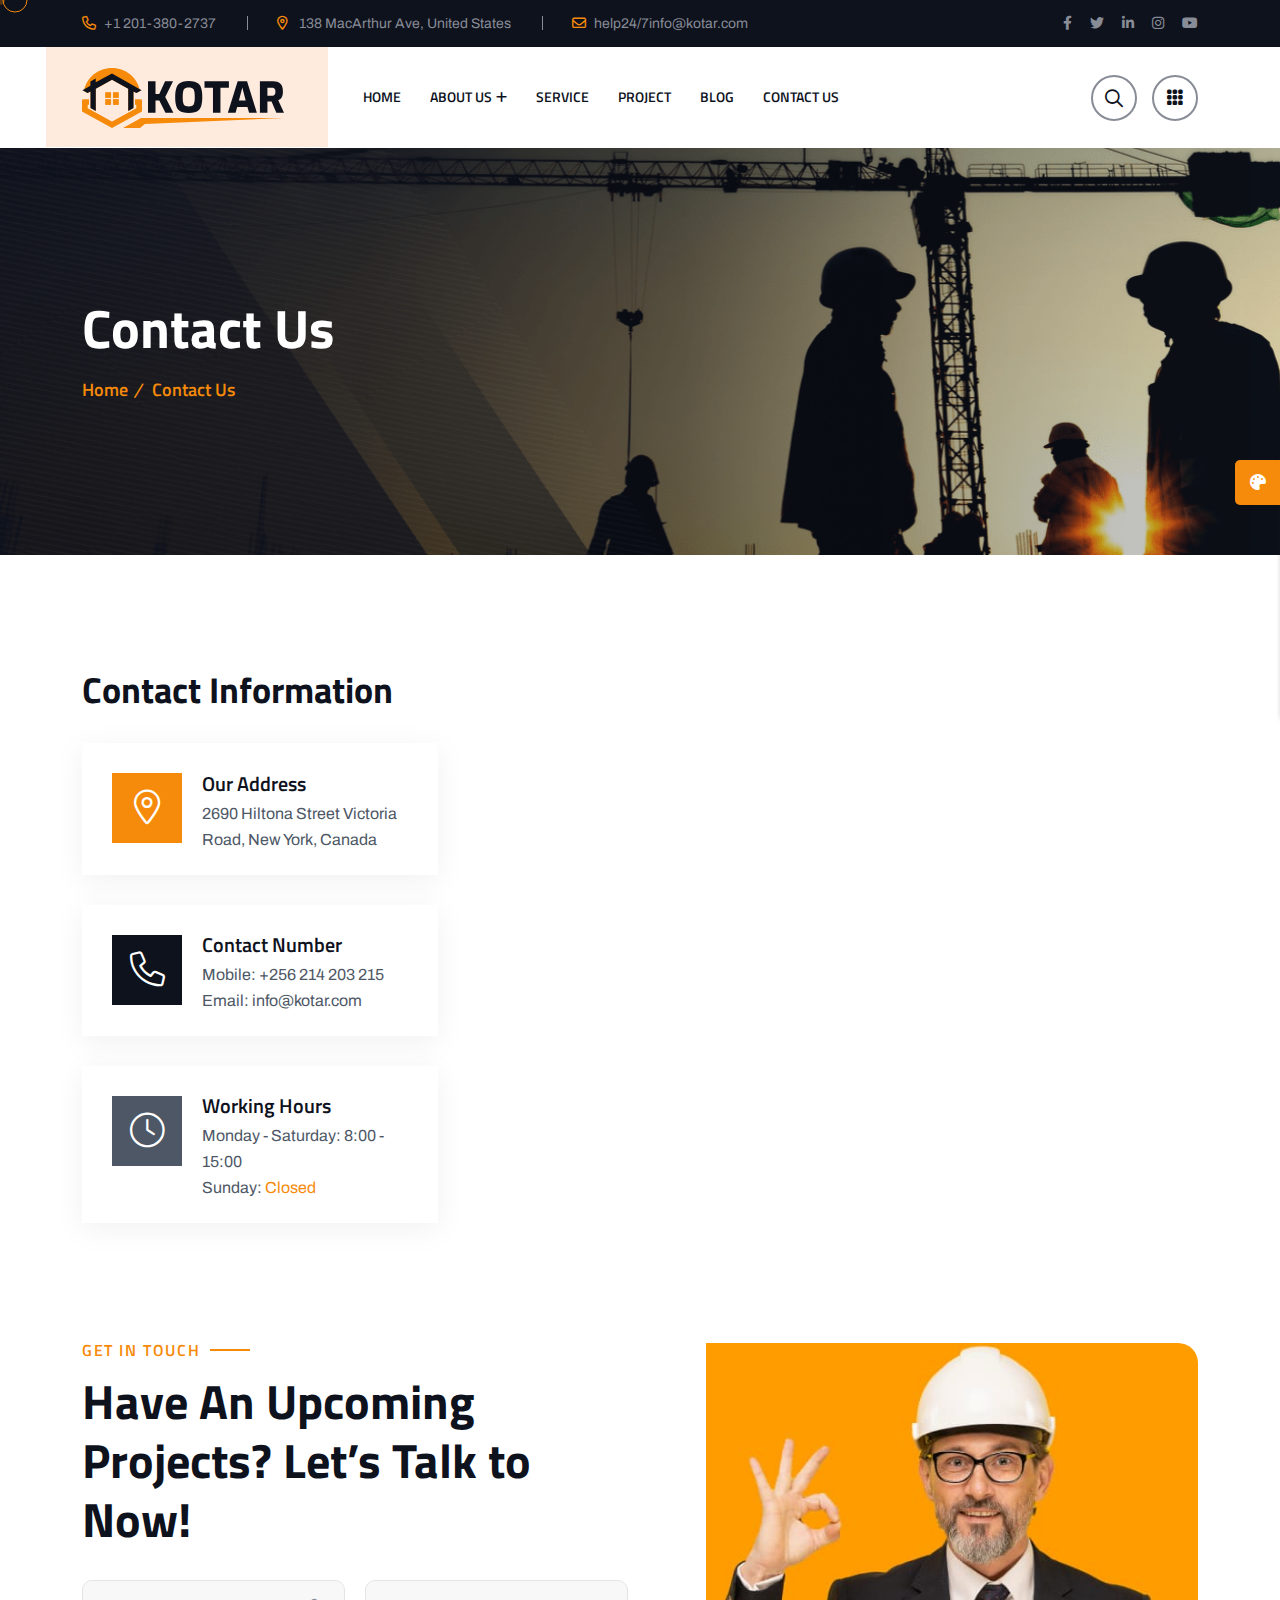
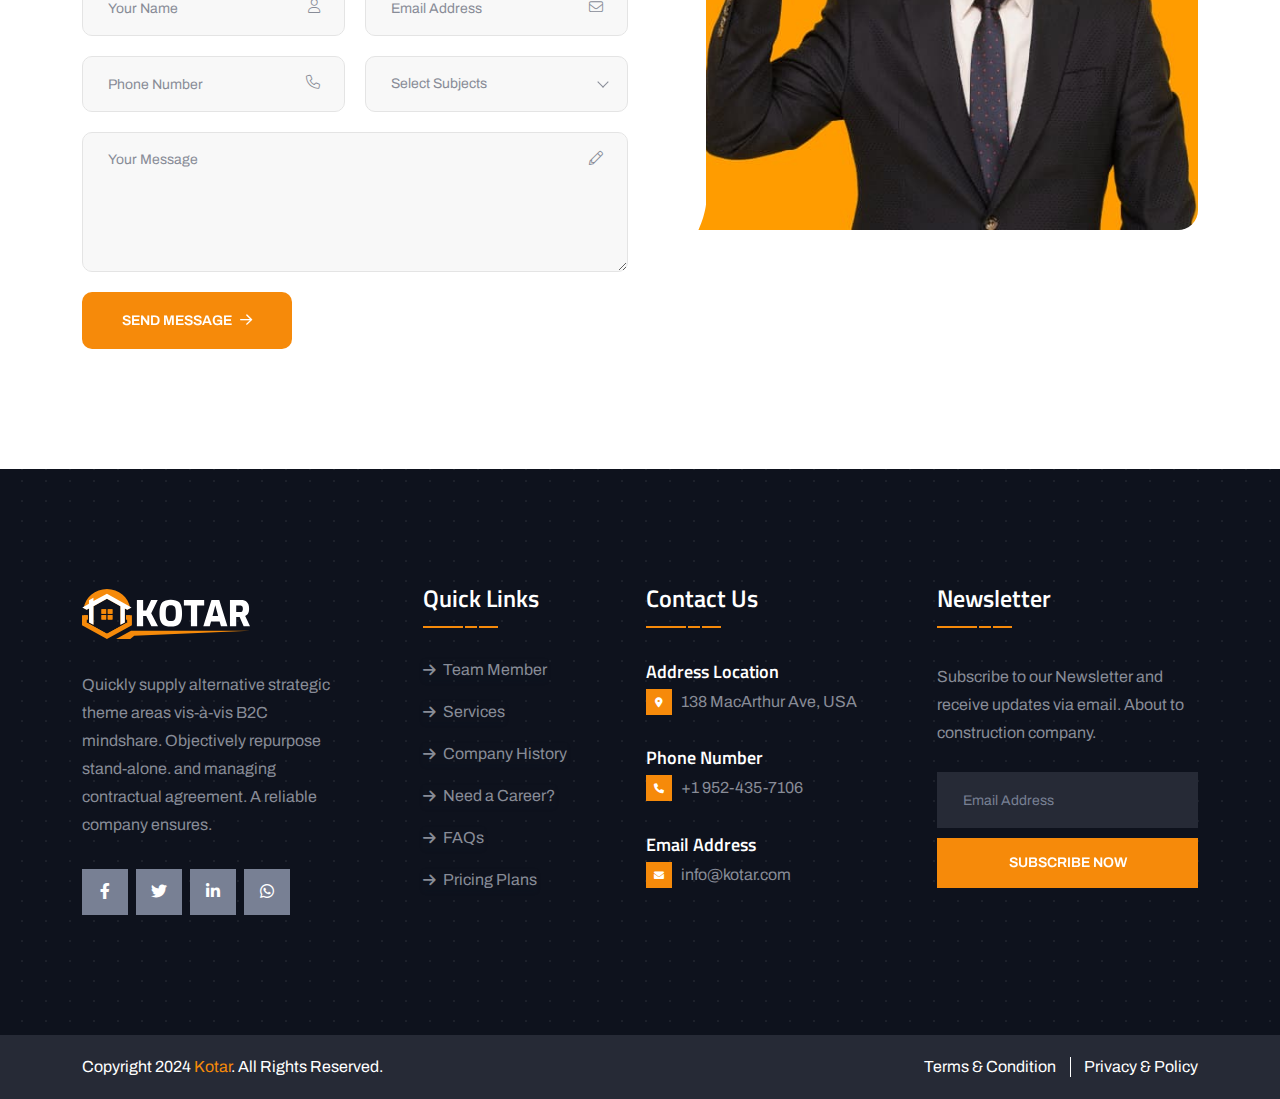
<file: contact.html>
<!doctype html>
<html class="no-js" lang="zxx">

<head>
    <meta charset="utf-8">
    <meta http-equiv="x-ua-compatible" content="ie=edge">
    <title>Kotar - Kotar Construction Service HTML Template - Contact Us</title>
    <meta name="author" content="Kotar">
    <meta name="description" content="Kotar - Kotar Construction Service HTML Template">
    <meta name="keywords" content="Kotar - Kotar Construction Service HTML Template">
    <meta name="robots" content="INDEX,FOLLOW">
    <meta name="viewport" content="width=device-width,initial-scale=1,shrink-to-fit=no">
    <link rel="apple-touch-icon" sizes="57x57" href="assets/img/favicons/apple-icon-57x57.png">
    <link rel="apple-touch-icon" sizes="60x60" href="assets/img/favicons/apple-icon-60x60.png">
    <link rel="apple-touch-icon" sizes="72x72" href="assets/img/favicons/apple-icon-72x72.png">
    <link rel="apple-touch-icon" sizes="76x76" href="assets/img/favicons/apple-icon-76x76.png">
    <link rel="apple-touch-icon" sizes="114x114" href="assets/img/favicons/apple-icon-114x114.png">
    <link rel="apple-touch-icon" sizes="120x120" href="assets/img/favicons/apple-icon-120x120.png">
    <link rel="apple-touch-icon" sizes="144x144" href="assets/img/favicons/apple-icon-144x144.png">
    <link rel="apple-touch-icon" sizes="152x152" href="assets/img/favicons/apple-icon-152x152.png">
    <link rel="apple-touch-icon" sizes="180x180" href="assets/img/favicons/apple-icon-180x180.png">
    <link rel="icon" type="image/png" sizes="192x192" href="assets/img/favicons/android-icon-192x192.png">
    <link rel="icon" type="image/png" sizes="32x32" href="assets/img/favicons/favicon-32x32.png">
    <link rel="icon" type="image/png" sizes="96x96" href="assets/img/favicons/favicon-96x96.png">
    <link rel="icon" type="image/png" sizes="16x16" href="assets/img/favicons/favicon-16x16.png">
    <link rel="manifest" href="assets/img/favicons/manifest.json">
    <meta name="msapplication-TileColor" content="#ffffff">
    <meta name="msapplication-TileImage" content="assets/img/favicons/ms-icon-144x144.png">
    <meta name="theme-color" content="#ffffff">
    <link rel="preconnect" href="https://fonts.googleapis.com/">
    <link rel="preconnect" href="https://fonts.gstatic.com/" crossorigin>
    <link
        href="https://fonts.googleapis.com/css2?family=Archivo:ital,wght@0,100..900;1,100..900&amp;family=Titillium+Web:ital,wght@0,200;0,300;0,400;0,600;0,700;0,900;1,200;1,300;1,400;1,600;1,700&amp;display=swap"
        rel="stylesheet">
    <link rel="stylesheet" href="assets/css/bootstrap.min.css">
    <link rel="stylesheet" href="assets/css/fontawesome.min.css">
    <link rel="stylesheet" href="assets/css/magnific-popup.min.css">
    <link rel="stylesheet" href="assets/css/swiper-bundle.min.css">
    <link rel="stylesheet" href="assets/css/style.css">
</head>

<body>
    <div class="cursor"></div>
    <div class="cursor2"></div>
    <div class="color-scheme-wrap active"><button class="switchIcon"><i class="fa-solid fa-palette"></i></button>
        <h4 class="color-scheme-wrap-title"><i class="far fa-palette"></i>STYLE SWITCHER</h4>
        <div class="color-switch-btns"><button data-color="#684DF4"><i class="fa-solid fa-droplet"></i></button> <button
                data-color="#086ad8"><i class="fa-solid fa-droplet"></i></button> <button data-color="#FC3737"><i
                    class="fa-solid fa-droplet"></i></button> <button data-color="#8a2be2"><i
                    class="fa-solid fa-droplet"></i></button> <button data-color="#104CBA"><i
                    class="fa-solid fa-droplet"></i></button> <button data-color="#ffbf4f"><i
                    class="fa-solid fa-droplet"></i></button> <button data-color="#323F7C"><i
                    class="fa-solid fa-droplet"></i></button> <button data-color="#0e2bc5"><i
                    class="fa-solid fa-droplet"></i></button> <button data-color="#F79C53"><i
                    class="fa-solid fa-droplet"></i></button> <button data-color="#6957af"><i
                    class="fa-solid fa-droplet"></i></button></div><a href="https://themeforest.net/search/themeholy"
            class="th-btn text-center"><i class="fa fa-shopping-cart me-2"></i> Purchase</a>
    </div>
    <div id="preloader" class="preloader"><button class="th-btn preloaderCls">Cancel Preloader</button>
        <div id="loader" class="th-preloader">
            <div class="animation-preloader">
                <div class="txt-loading"><span preloader-text="K" class="characters">K </span><span preloader-text="O"
                        class="characters">O</span> <span preloader-text="T" class="characters">T</span> <span
                        preloader-text="A" class="characters">A</span> <span preloader-text="R"
                        class="characters">R</span></div>
            </div>
        </div>
    </div>
    <div class="sidemenu-wrapper sidemenu-info">
        <div class="sidemenu-content"><button class="closeButton sideMenuCls"><i class="far fa-times"></i></button>
            <div class="widget">
                <div class="th-widget-about">
                    <div class="about-logo"><a href="index.html"><img src="assets/img/logo.svg" alt="Kotar"></a>
                    </div>
                    <p class="about-text">Construction services offer tailored solutions to meet the unique needs and
                        specifications of each project.</p>
                    <div class="th-social style2"><a href="https://www.facebook.com/"><i
                                class="fab fa-facebook-f"></i></a> <a href="https://www.twitter.com/"><i
                                class="fab fa-twitter"></i></a> <a href="https://www.linkedin.com/"><i
                                class="fab fa-linkedin-in"></i></a> <a href="https://www.whatsapp.com/"><i
                                class="fab fa-whatsapp"></i></a></div>
                </div>
            </div>
            <div class="widget">
                <h3 class="widget_title">Contact Us</h3>
                <div class="th-widget-about">
                    <h4 class="footer-info-title">Address Location</h4>
                    <p class="footer-info"><i class="fas fa-map-marker-alt"></i>138 MacArthur Ave, USA</p>
                    <h4 class="footer-info-title">Phone Number</h4>
                    <p class="footer-info"><i class="fa-sharp fa-solid fa-phone"></i><a class="text-inherit"
                            href="tel:+19524357106">+1 952-435-7106</a></p>
                    <h4 class="footer-info-title">Email Address</h4>
                    <p class="footer-info"><i class="fas fa-envelope"></i><a class="text-inherit"
                            href="mailto:info@kotar.com">info@kotar.com</a></p>
                </div>
            </div>
        </div>
    </div>
    <div class="popup-search-box"><button class="searchClose"><i class="fal fa-times"></i></button>
        <form action="#"><input type="text" placeholder="What are you looking for?"> <button type="submit"><i
                    class="fal fa-search"></i></button></form>
    </div>
    <div class="th-menu-wrapper">
        <div class="th-menu-area text-center"><button class="th-menu-toggle"><i class="fal fa-times"></i></button>
            <div class="mobile-logo"><a href="index.html"><img src="assets/img/logo.svg" alt="Kotar"></a></div>
            <div class="th-mobile-menu">
                <ul>
                    <li><a href="index.html">Home</a></li>
                    <li class="menu-item-has-children"><a href="about.html">About Us</a>
                        <ul class="sub-menu">
                            <li><a href="team.html">Team</a></li>
                        </ul>
                    </li>
                    <li><a href="service.html">Service</a>
                    </li>
                    <li><a href="project.html">project</a>
                    </li>
                    <li><a href="blog.html">Blog</a>
                    </li>
                    <li><a href="contact.html">Contact us</a></li>
                </ul>
            </div>
        </div>
    </div>
    <header class="th-header bg-white header-layout1">
        <div class="header-top">
            <div class="container">
                <div class="row justify-content-center justify-content-lg-between align-items-center">
                    <div class="col-auto d-none d-md-block">
                        <div class="header-links">
                            <ul>
                                <li><i class="fa-regular fa-phone"></i><a href="tel:+12013802737">+1 201-380-2737</a>
                                </li>
                                <li class="d-none d-xl-inline-block"><i class="fa-sharp fa-regular fa-location-dot"></i>
                                    <span>138 MacArthur Ave, United States</span>
                                </li>
                                <li><i class="fa-regular fa-envelope"></i><a
                                        href="mailto:help24/7info@kotar.com">help24/7info@kotar.com</a></li>
                            </ul>
                        </div>
                    </div>
                    <div class="col-auto">
                        <div class="social-links"><span class="social-title">Follow Us:</span> <a
                                href="https://www.facebook.com/"><i class="fab fa-facebook-f"></i></a> <a
                                href="https://www.twitter.com/"><i class="fab fa-twitter"></i></a> <a
                                href="https://www.linkedin.com/"><i class="fab fa-linkedin-in"></i></a> <a
                                href="https://www.instagram.com/"><i class="fab fa-instagram"></i></a> <a
                                href="https://www.youtube.com/"><i class="fab fa-youtube"></i></a></div>
                    </div>
                </div>
            </div>
        </div>
        <div class="sticky-wrapper">
            <div class="container">
                <div class="menu-area">
                    <div class="row align-items-center justify-content-between">
                        <div class="col-auto">
                            <div class="header-logo"><a href="index.html"><img src="assets/img/logo.svg"
                                        alt="Kotar"></a></div>
                        </div>
                        <div class="col-auto me-xl-auto">
                            <nav class="main-menu d-none d-lg-inline-block">
                                <ul>
                                    <li><a href="index.html">Home</a></li>
                                    <li class="menu-item-has-children"><a href="about.html">About Us</a>
                                        <ul class="sub-menu">
                                            <li><a href="team.html">Team</a></li>
                                        </ul>
                                    </li>
                                    <li><a href="service.html">Service</a>
                                    </li>
                                    <li><a href="project.html">project</a>
                                    </li>
                                    <li><a href="blog.html">Blog</a>
                                    </li>
                                    <li><a href="contact.html">Contact us</a></li>
                                </ul>
                            </nav><button type="button" class="th-menu-toggle d-block d-lg-none"><i
                                    class="far fa-bars"></i></button>
                        </div>
                        <div class="col-auto d-none d-xl-block">
                            <div class="header-button"><button type="button" class="icon-btn searchBoxToggler"><i
                                        class="far fa-search"></i></button> <a href="#"
                                    class="icon-btn sideMenuToggler d-none d-lg-block"><i
                                        class="fa-solid fa-grid"></i></a> <a href="contact.html"
                                    class="th-btn th-icon">GET A QUOTE<i class="fa-regular fa-arrow-right ms-2"></i></a>
                            </div>
                        </div>
                    </div>
                </div>
            </div>
        </div>
    </header>
    <div class="breadcumb-wrapper" data-bg-src="assets/img/bg/breadcumb-bg.jpg">
        <div class="container">
            <div class="breadcumb-content">
                <h1 class="breadcumb-title">Contact Us</h1>
                <ul class="breadcumb-menu">
                    <li><a href="index.html">Home</a></li>
                    <li>Contact Us</li>
                </ul>
            </div>
        </div>
    </div>
    <div class="space">
        <div class="container">
            <div class="row gy-40 gx-30">
                <div class="col-xl-4 col-lg-6">
                    <div class="title-area mb-30">
                        <h3 class="sec-title">Contact Information</h3>
                    </div>
                    <div class="contact-info-wrap">
                        <div class="contact-info">
                            <div class="contact-info_icon"><i class="fa-light fa-location-dot"></i></div>
                            <div class="media-body">
                                <p class="contact-info_label">Our Address</p><a href="https://www.google.com/maps"
                                    class="contact-info_link">2690 Hiltona Street Victoria Road, New York, Canada</a>
                            </div>
                        </div>
                        <div class="contact-info">
                            <div class="contact-info_icon"><i class="fa-light fa-phone"></i></div>
                            <div class="media-body">
                                <p class="contact-info_label">Contact Number</p><a href="tel:256214203215"
                                    class="contact-info_link">Mobile: +256 214 203 215</a> <a
                                    href="mailto:info@konta.com" class="contact-info_link">Email: info@kotar.com</a>
                            </div>
                        </div>
                        <div class="contact-info">
                            <div class="contact-info_icon"><i class="fa-light fa-clock"></i></div>
                            <div class="media-body">
                                <p class="contact-info_label">Working Hours</p><span class="contact-info_link">Monday -
                                    Saturday: 8:00 - 15:00</span> <span class="contact-info_link">Sunday: <span
                                        class="text-theme">Closed</span></span>
                            </div>
                        </div>
                    </div>
                </div>
                <div class="col-xl-8 col-lg-6">
                    <div class="contact-map"><iframe
                            src="https://www.google.com/maps/embed?pb=!1m18!1m12!1m3!1d3644.7310056272386!2d89.2286059153658!3d24.00527418490799!2m3!1f0!2f0!3f0!3m2!1i1024!2i768!4f13.1!3m3!1m2!1s0x39fe9b97badc6151%3A0x30b048c9fb2129bc!2sAngfuztheme!5e0!3m2!1sen!2sbd!4v1651028958211!5m2!1sen!2sbd"
                            allowfullscreen="" loading="lazy"></iframe></div>
                </div>
            </div>
        </div>
    </div>
    <div class="space-bottom overflow-hidden">
        <div class="container">
            <div class="row gy-5">
                <div class="col-lg-6">
                    <div class="">
                        <div class="title-area mb-30"><span class="sub-title style1">Get In Touch</span>
                            <h2 class="sec-title">Have An Upcoming Projects? Let’s Talk to Now!</h2>
                        </div>
                        <form action="https://html.themeholy.com/kotar/demo/mail.php" method="POST"
                            class="contact-form2 style2 ajax-contact">
                            <div class="row">
                                <div class="form-group col-md-6"><input type="text" class="form-control" name="name"
                                        id="name" placeholder="Your Name"> <i class="fal fa-user"></i></div>
                                <div class="form-group col-md-6"><input type="email" class="form-control" name="email"
                                        id="email" placeholder="Email Address"> <i class="fal fa-envelope"></i></div>
                                <div class="form-group col-md-6"><input type="tel" class="form-control" name="number"
                                        id="number" placeholder="Phone Number"> <i class="fal fa-phone"></i></div>
                                <div class="form-group col-md-6"><select name="subject" id="subject"
                                        class="form-select nice-select">
                                        <option value="" disabled="disabled" selected="selected" hidden>Select Subjects
                                        </option>
                                        <option value="Construction">Construction</option>
                                        <option value="Real Estate">Real Estate</option>
                                        <option value="Industry">Industry</option>
                                        <option value="Architect">Architect</option>
                                    </select></div>
                                <div class="form-group col-12"><textarea name="message" id="message" cols="30" rows="3"
                                        class="form-control" placeholder="Your Message"></textarea> <i
                                        class="fal fa-pencil"></i></div>
                                <div class="form-btn col-12"><button class="th-btn th-radius2">Send Message<i
                                            class="fa-regular fa-arrow-right ms-2"></i></button></div>
                            </div>
                            <p class="form-messages mb-0 mt-3"></p>
                        </form>
                    </div>
                </div>
                <div class="col-lg-6">
                    <div class="contact-image style2"><img src="assets/img/normal/contact-image.jpg" alt=""></div>
                </div>
            </div>
        </div>
    </div>
    <footer class="footer-wrapper footer-layout1" data-bg-src="assets/img/bg/footer_bg_1.png">
        <div class="widget-area">
            <div class="container">
                <div class="row justify-content-between">
                    <div class="col-md-6 col-xl-3">
                        <div class="widget footer-widget">
                            <div class="th-widget-about">
                                <div class="about-logo"><a href="index.html"><img src="assets/img/logo2.svg"
                                            alt="Kotar"></a></div>
                                <p class="about-text">Quickly supply alternative strategic theme areas vis-à-vis B2C
                                    mindshare. Objectively repurpose stand-alone. and managing contractual agreement. A
                                    reliable company ensures.</p>
                                <div class="th-social"><a href="https://www.facebook.com/"><i
                                            class="fab fa-facebook-f"></i></a> <a href="https://www.twitter.com/"><i
                                            class="fab fa-twitter"></i></a> <a href="https://www.linkedin.com/"><i
                                            class="fab fa-linkedin-in"></i></a> <a href="https://www.whatsapp.com/"><i
                                            class="fab fa-whatsapp"></i></a></div>
                            </div>
                        </div>
                    </div>
                    <div class="col-md-6 col-xl-auto">
                        <div class="widget widget_nav_menu footer-widget">
                            <h3 class="widget_title">Quick Links</h3>
                            <div class="menu-all-pages-container">
                                <ul class="menu">
                                    <li><a href="team.html">Team Member</a></li>
                                    <li><a href="service.html">Services</a></li>
                                    <li><a href="contact.html">Company History</a></li>
                                    <li><a href="contact.html">Need a Career?</a></li>
                                    <li><a href="faq.html">FAQs</a></li>
                                    <li><a href="price.html">Pricing Plans</a></li>
                                </ul>
                            </div>
                        </div>
                    </div>
                    <div class="col-md-6 col-xl-auto">
                        <div class="widget footer-widget">
                            <h3 class="widget_title">Contact Us</h3>
                            <div class="th-widget-about">
                                <h4 class="footer-info-title">Address Location</h4>
                                <p class="footer-info"><i class="fas fa-map-marker-alt"></i>138 MacArthur Ave, USA</p>
                                <h4 class="footer-info-title">Phone Number</h4>
                                <p class="footer-info"><i class="fa-sharp fa-solid fa-phone"></i><a class="text-inherit"
                                        href="tel:+19524357106">+1 952-435-7106</a></p>
                                <h4 class="footer-info-title">Email Address</h4>
                                <p class="footer-info"><i class="fas fa-envelope"></i><a class="text-inherit"
                                        href="mailto:info@kotar.com">info@kotar.com</a></p>
                            </div>
                        </div>
                    </div>
                    <div class="col-md-6 col-xl-3">
                        <div class="widget footer-widget">
                            <h4 class="widget_title">Newsletter</h4>
                            <div class="newsletter-widget">
                                <p class="title md-10">Subscribe to our Newsletter and receive updates via email. About
                                    to construction company.</p>
                                <div class="footer-search-contact mt-25">
                                    <form><input class="form-control" type="email" placeholder="Email Address"></form>
                                    <div class="footer-btn mt-10"><button type="submit"
                                            class="th-btn style1 btn-fw">Subscribe Now</button></div>
                                </div>
                            </div>
                        </div>
                    </div>
                </div>
            </div>
        </div>
        <div class="copyright-wrap">
            <div class="container">
                <div class="row justify-content-between align-items-center">
                    <div class="col-md-6">
                        <p class="copyright-text">Copyright 2024 <a href="index.html">Kotar</a>. All Rights
                            Reserved.</p>
                    </div>
                    <div class="col-md-6 text-end d-none d-md-block">
                        <div class="footer-links">
                            <ul>
                                <li><a href="about.html">Terms & Condition</a></li>
                                <li><a href="about.html">Privacy & Policy</a></li>
                            </ul>
                        </div>
                    </div>
                </div>
            </div>
        </div>
    </footer>
    <div class="scroll-top"><svg class="progress-circle svg-content" width="100%" height="100%" viewBox="-1 -1 102 102">
            <path d="M50,1 a49,49 0 0,1 0,98 a49,49 0 0,1 0,-98"
                style="transition: stroke-dashoffset 10ms linear 0s; stroke-dasharray: 307.919, 307.919; stroke-dashoffset: 307.919;">
            </path>
        </svg></div>
    <script src="assets/js/vendor/jquery-3.6.0.min.js"></script>
    <script src="assets/js/swiper-bundle.min.js"></script>
    <script src="assets/js/bootstrap.min.js"></script>
    <script src="assets/js/jquery.magnific-popup.min.js"></script>
    <script src="assets/js/jquery.counterup.min.js"></script>
    <script src="assets/js/jquery-ui.min.js"></script>
    <script src="assets/js/imagesloaded.pkgd.min.js"></script>
    <script src="assets/js/isotope.pkgd.min.js"></script>
    <script src="assets/js/gsap.min.js"></script>
    <script src="assets/js/ScrollTrigger.min.js"></script>
    <script src="assets/js/circle-progress.js"></script>
    <script src="assets/js/nice-select.min.js"></script>
    <script src="assets/js/smooth-scroll.js"></script>
    <script src="assets/js/main.js"></script>
</body>


</html>
</file>
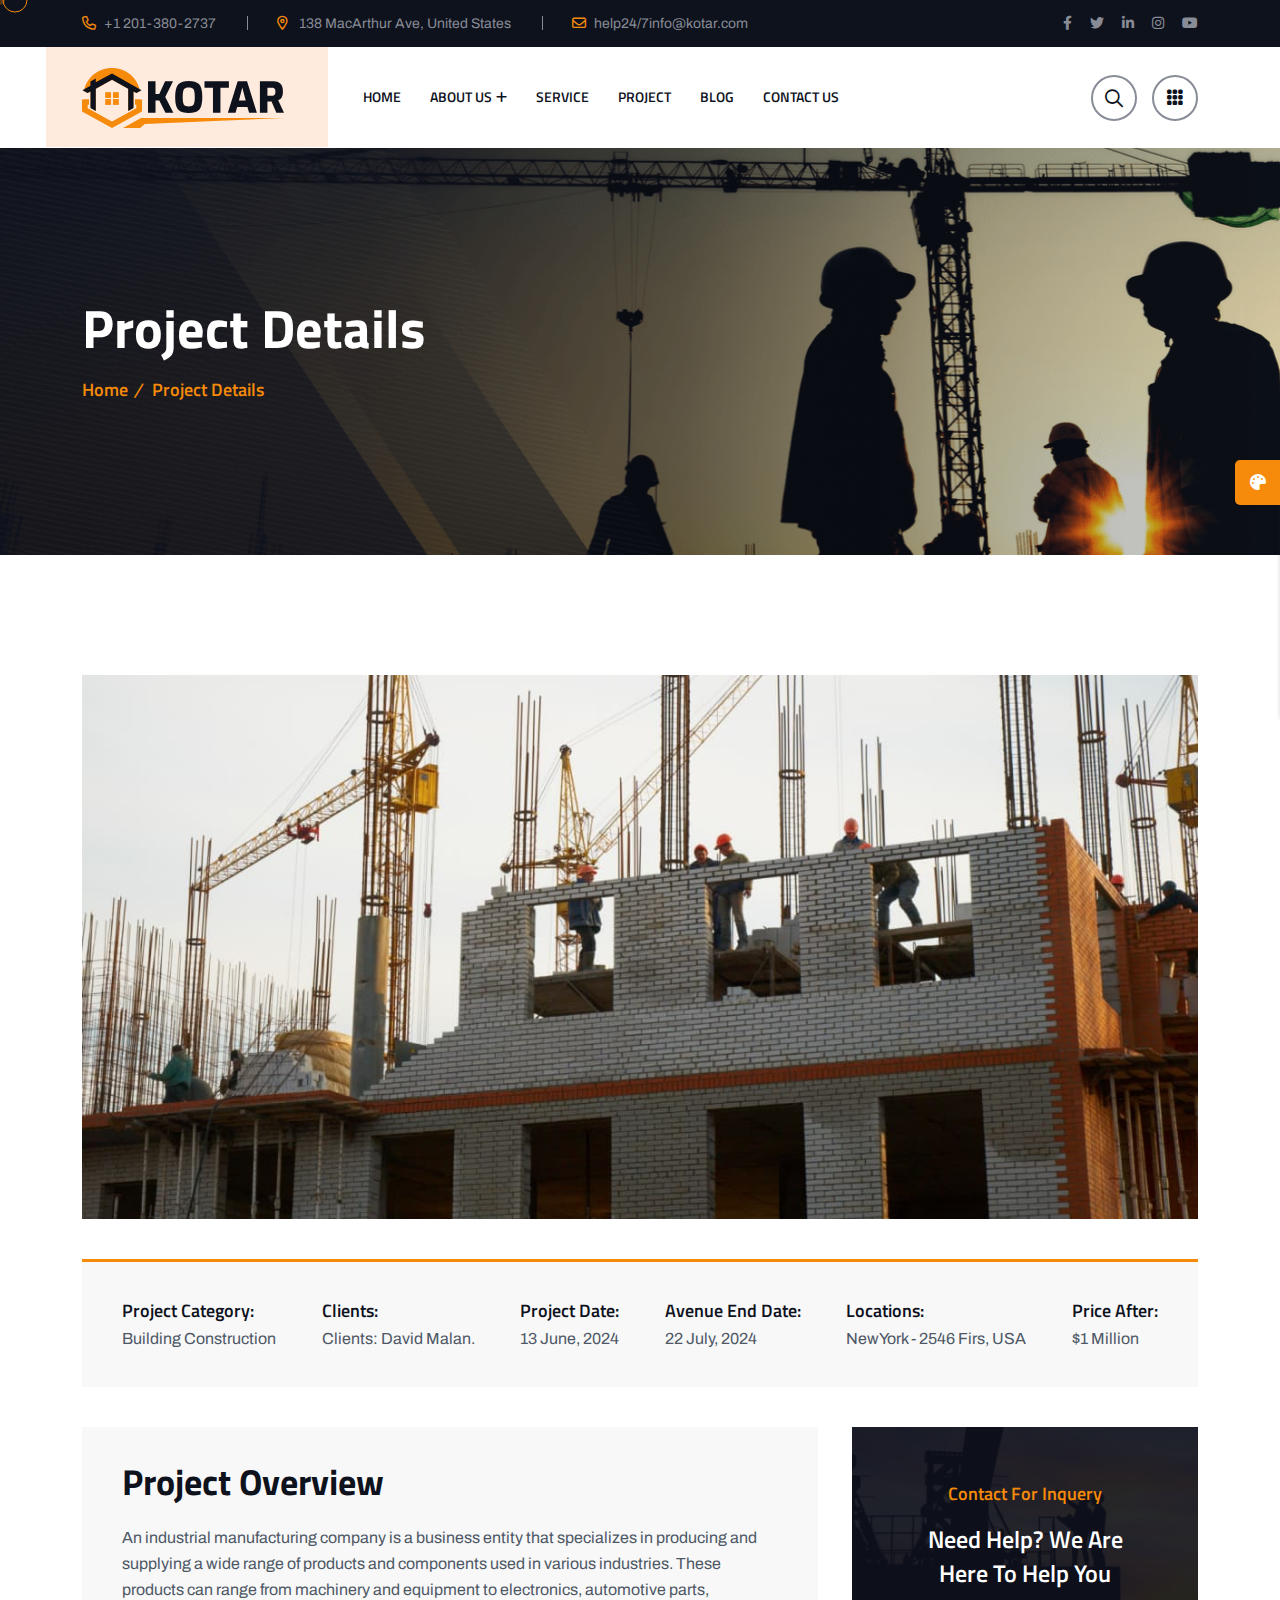
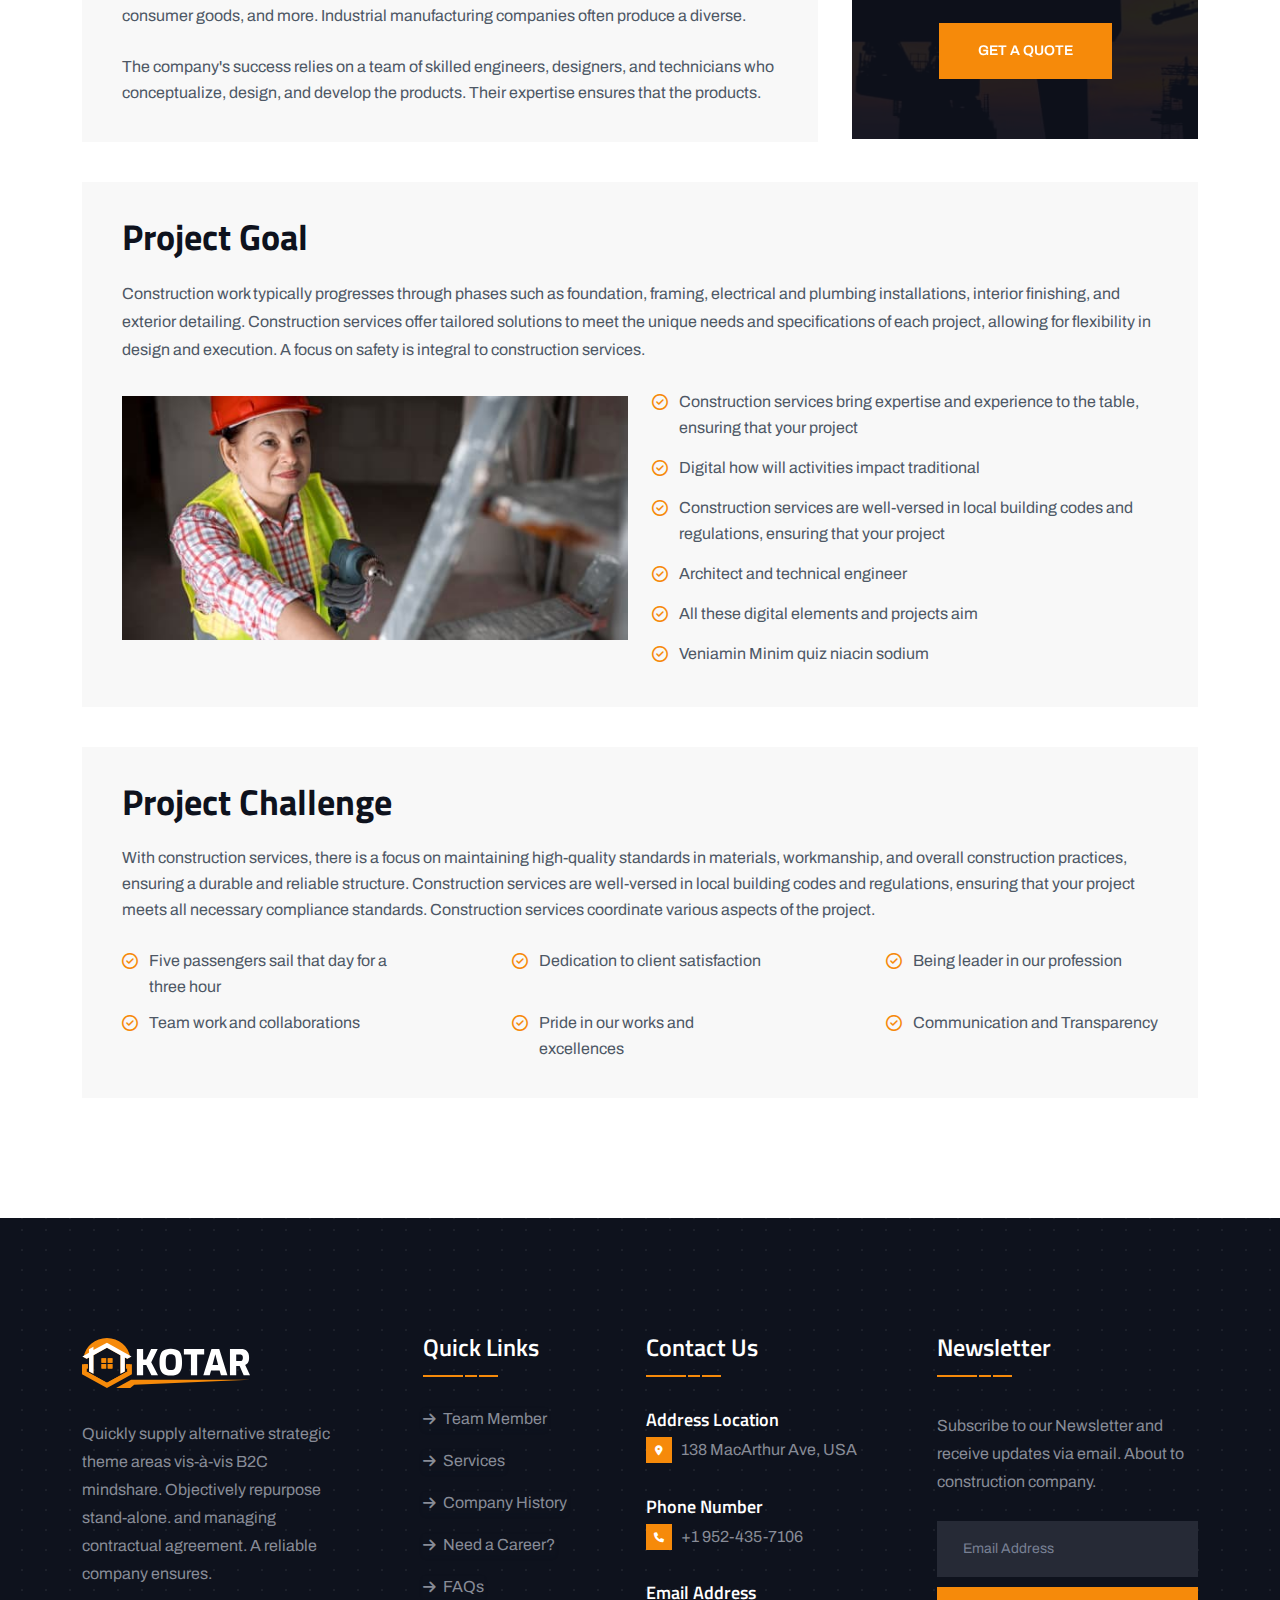
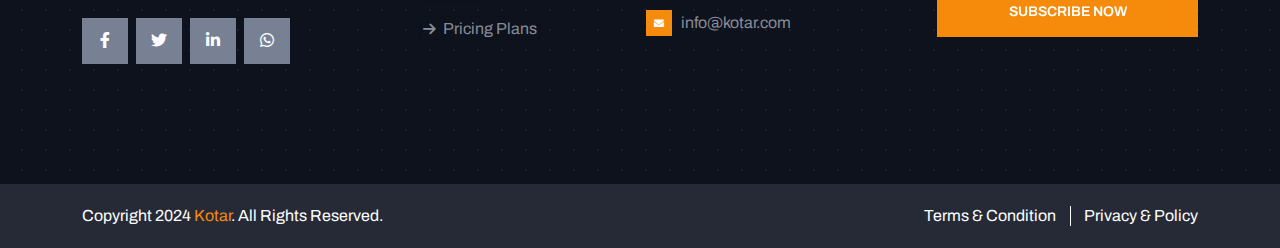
<file: project-details.html>
<!doctype html>
<html class="no-js" lang="zxx">

<head>
    <meta charset="utf-8">
    <meta http-equiv="x-ua-compatible" content="ie=edge">
    <title>Kotar - Kotar Construction Service HTML Template - Home One</title>
    <meta name="author" content="Kotar">
    <meta name="description" content="Kotar - Kotar Construction Service HTML Template">
    <meta name="keywords" content="Kotar - Kotar Construction Service HTML Template">
    <meta name="robots" content="INDEX,FOLLOW">
    <meta name="viewport" content="width=device-width,initial-scale=1,shrink-to-fit=no">
    <link rel="apple-touch-icon" sizes="57x57" href="assets/img/favicons/apple-icon-57x57.png">
    <link rel="apple-touch-icon" sizes="60x60" href="assets/img/favicons/apple-icon-60x60.png">
    <link rel="apple-touch-icon" sizes="72x72" href="assets/img/favicons/apple-icon-72x72.png">
    <link rel="apple-touch-icon" sizes="76x76" href="assets/img/favicons/apple-icon-76x76.png">
    <link rel="apple-touch-icon" sizes="114x114" href="assets/img/favicons/apple-icon-114x114.png">
    <link rel="apple-touch-icon" sizes="120x120" href="assets/img/favicons/apple-icon-120x120.png">
    <link rel="apple-touch-icon" sizes="144x144" href="assets/img/favicons/apple-icon-144x144.png">
    <link rel="apple-touch-icon" sizes="152x152" href="assets/img/favicons/apple-icon-152x152.png">
    <link rel="apple-touch-icon" sizes="180x180" href="assets/img/favicons/apple-icon-180x180.png">
    <link rel="icon" type="image/png" sizes="192x192" href="assets/img/favicons/android-icon-192x192.png">
    <link rel="icon" type="image/png" sizes="32x32" href="assets/img/favicons/favicon-32x32.png">
    <link rel="icon" type="image/png" sizes="96x96" href="assets/img/favicons/favicon-96x96.png">
    <link rel="icon" type="image/png" sizes="16x16" href="assets/img/favicons/favicon-16x16.png">
    <link rel="manifest" href="assets/img/favicons/manifest.json">
    <meta name="msapplication-TileColor" content="#ffffff">
    <meta name="msapplication-TileImage" content="assets/img/favicons/ms-icon-144x144.png">
    <meta name="theme-color" content="#ffffff">
    <link rel="preconnect" href="https://fonts.googleapis.com/">
    <link rel="preconnect" href="https://fonts.gstatic.com/" crossorigin>
    <link
        href="https://fonts.googleapis.com/css2?family=Archivo:ital,wght@0,100..900;1,100..900&amp;family=Titillium+Web:ital,wght@0,200;0,300;0,400;0,600;0,700;0,900;1,200;1,300;1,400;1,600;1,700&amp;display=swap"
        rel="stylesheet">
    <link rel="stylesheet" href="assets/css/bootstrap.min.css">
    <link rel="stylesheet" href="assets/css/fontawesome.min.css">
    <link rel="stylesheet" href="assets/css/magnific-popup.min.css">
    <link rel="stylesheet" href="assets/css/swiper-bundle.min.css">
    <link rel="stylesheet" href="assets/css/style.css">
</head>

<body>
    <div class="cursor"></div>
    <div class="cursor2"></div>
    <div class="color-scheme-wrap active"><button class="switchIcon"><i class="fa-solid fa-palette"></i></button>
        <h4 class="color-scheme-wrap-title"><i class="far fa-palette"></i>STYLE SWITCHER</h4>
        <div class="color-switch-btns"><button data-color="#684DF4"><i class="fa-solid fa-droplet"></i></button> <button
                data-color="#086ad8"><i class="fa-solid fa-droplet"></i></button> <button data-color="#FC3737"><i
                    class="fa-solid fa-droplet"></i></button> <button data-color="#8a2be2"><i
                    class="fa-solid fa-droplet"></i></button> <button data-color="#104CBA"><i
                    class="fa-solid fa-droplet"></i></button> <button data-color="#ffbf4f"><i
                    class="fa-solid fa-droplet"></i></button> <button data-color="#323F7C"><i
                    class="fa-solid fa-droplet"></i></button> <button data-color="#0e2bc5"><i
                    class="fa-solid fa-droplet"></i></button> <button data-color="#F79C53"><i
                    class="fa-solid fa-droplet"></i></button> <button data-color="#6957af"><i
                    class="fa-solid fa-droplet"></i></button></div><a href="https://themeforest.net/search/themeholy"
            class="th-btn text-center"><i class="fa fa-shopping-cart me-2"></i> Purchase</a>
    </div>
    <div id="preloader" class="preloader"><button class="th-btn preloaderCls">Cancel Preloader</button>
        <div id="loader" class="th-preloader">
            <div class="animation-preloader">
                <div class="txt-loading"><span preloader-text="K" class="characters">K </span><span preloader-text="O"
                        class="characters">O</span> <span preloader-text="T" class="characters">T</span> <span
                        preloader-text="A" class="characters">A</span> <span preloader-text="R"
                        class="characters">R</span></div>
            </div>
        </div>
    </div>
    <div class="sidemenu-wrapper sidemenu-info">
        <div class="sidemenu-content"><button class="closeButton sideMenuCls"><i class="far fa-times"></i></button>
            <div class="widget">
                <div class="th-widget-about">
                    <div class="about-logo"><a href="index.html"><img src="assets/img/logo.svg" alt="Kotar"></a>
                    </div>
                    <p class="about-text">Construction services offer tailored solutions to meet the unique needs and
                        specifications of each project.</p>
                    <div class="th-social style2"><a href="https://www.facebook.com/"><i
                                class="fab fa-facebook-f"></i></a> <a href="https://www.twitter.com/"><i
                                class="fab fa-twitter"></i></a> <a href="https://www.linkedin.com/"><i
                                class="fab fa-linkedin-in"></i></a> <a href="https://www.whatsapp.com/"><i
                                class="fab fa-whatsapp"></i></a></div>
                </div>
            </div>
           
            <div class="widget">
                <h3 class="widget_title">Contact Us</h3>
                <div class="th-widget-about">
                    <h4 class="footer-info-title">Address Location</h4>
                    <p class="footer-info"><i class="fas fa-map-marker-alt"></i>138 MacArthur Ave, USA</p>
                    <h4 class="footer-info-title">Phone Number</h4>
                    <p class="footer-info"><i class="fa-sharp fa-solid fa-phone"></i><a class="text-inherit"
                            href="tel:+19524357106">+1 952-435-7106</a></p>
                    <h4 class="footer-info-title">Email Address</h4>
                    <p class="footer-info"><i class="fas fa-envelope"></i><a class="text-inherit"
                            href="mailto:info@kotar.com">info@kotar.com</a></p>
                </div>
            </div>
        </div>
    </div>
    <div class="popup-search-box"><button class="searchClose"><i class="fal fa-times"></i></button>
        <form action="#"><input type="text" placeholder="What are you looking for?"> <button type="submit"><i
                    class="fal fa-search"></i></button></form>
    </div>
    <div class="th-menu-wrapper">
        <div class="th-menu-area text-center"><button class="th-menu-toggle"><i class="fal fa-times"></i></button>
            <div class="mobile-logo"><a href="index.html"><img src="assets/img/logo.svg" alt="Kotar"></a></div>
            <div class="th-mobile-menu">
                <ul>
                    <li><a href="index.html">Home</a></li>
                    <li class="menu-item-has-children"><a href="about.html">About Us</a>
                        <ul class="sub-menu">
                            <li><a href="team.html">Team</a></li>
                        </ul>
                    </li>
                    <li><a href="service.html">Service</a>
                    </li>
                    <li><a href="project.html">project</a>
                    </li>
                    <li><a href="blog.html">Blog</a>
                    </li>
                    <li><a href="contact.html">Contact us</a></li>
                </ul>
            </div>
        </div>
    </div>
    <header class="th-header bg-white header-layout1">
        <div class="header-top">
            <div class="container">
                <div class="row justify-content-center justify-content-lg-between align-items-center">
                    <div class="col-auto d-none d-md-block">
                        <div class="header-links">
                            <ul>
                                <li><i class="fa-regular fa-phone"></i><a href="tel:+12013802737">+1 201-380-2737</a>
                                </li>
                                <li class="d-none d-xl-inline-block"><i class="fa-sharp fa-regular fa-location-dot"></i>
                                    <span>138 MacArthur Ave, United States</span></li>
                                <li><i class="fa-regular fa-envelope"></i><a
                                        href="mailto:help24/7info@kotar.com">help24/7info@kotar.com</a></li>
                            </ul>
                        </div>
                    </div>
                    <div class="col-auto">
                        <div class="social-links"><span class="social-title">Follow Us:</span> <a
                                href="https://www.facebook.com/"><i class="fab fa-facebook-f"></i></a> <a
                                href="https://www.twitter.com/"><i class="fab fa-twitter"></i></a> <a
                                href="https://www.linkedin.com/"><i class="fab fa-linkedin-in"></i></a> <a
                                href="https://www.instagram.com/"><i class="fab fa-instagram"></i></a> <a
                                href="https://www.youtube.com/"><i class="fab fa-youtube"></i></a></div>
                    </div>
                </div>
            </div>
        </div>
        <div class="sticky-wrapper">
            <div class="container">
                <div class="menu-area">
                    <div class="row align-items-center justify-content-between">
                        <div class="col-auto">
                            <div class="header-logo"><a href="index.html"><img src="assets/img/logo.svg"
                                        alt="Kotar"></a></div>
                        </div>
                        <div class="col-auto me-xl-auto">
                            <nav class="main-menu d-none d-lg-inline-block">
                                <ul>
                                    <li><a href="index.html">Home</a></li>
                                    <li class="menu-item-has-children"><a href="about.html">About Us</a>
                                        <ul class="sub-menu">
                                            <li><a href="team.html">Team</a></li>
                                        </ul>
                                    </li>
                                    <li><a href="service.html">Service</a>
                                    </li>
                                    <li><a href="project.html">project</a>
                                    </li>
                                    <li><a href="blog.html">Blog</a>
                                    </li>
                                    <li><a href="contact.html">Contact us</a></li>
                                </ul>
                            </nav><button type="button" class="th-menu-toggle d-block d-lg-none"><i
                                    class="far fa-bars"></i></button>
                        </div>
                        <div class="col-auto d-none d-xl-block">
                            <div class="header-button"><button type="button" class="icon-btn searchBoxToggler"><i
                                        class="far fa-search"></i></button> <a href="#"
                                    class="icon-btn sideMenuToggler d-none d-lg-block"><i
                                        class="fa-solid fa-grid"></i></a> <a href="contact.html"
                                    class="th-btn th-icon">GET A QUOTE<i class="fa-regular fa-arrow-right ms-2"></i></a>
                            </div>
                        </div>
                    </div>
                </div>
            </div>
        </div>
    </header>
    <div class="breadcumb-wrapper" data-bg-src="assets/img/bg/breadcumb-bg.jpg">
        <div class="container">
            <div class="breadcumb-content">
                <h1 class="breadcumb-title">Project Details</h1>
                <ul class="breadcumb-menu">
                    <li><a href="index.html">Home</a></li>
                    <li>Project Details</li>
                </ul>
            </div>
        </div>
    </div>
    <section class="space overflow-hidden">
        <div class="container">
            <div class="project-details">
                <div class="page-img"><img src="assets/img/project/project_details.jpg" alt="Project Image"></div>
                <ul class="project-details-wrap">
                    <li>
                        <h6 class="title">Project Category:</h6>
                        <p class="text">Building Construction</p>
                    </li>
                    <li>
                        <h6 class="title">Clients:</h6>
                        <p class="text">Clients: David Malan.</p>
                    </li>
                    <li>
                        <h6 class="title">Project Date:</h6>
                        <p class="text">13 June, 2024</p>
                    </li>
                    <li>
                        <h6 class="title">Avenue End Date:</h6>
                        <p class="text">22 July, 2024</p>
                    </li>
                    <li>
                        <h6 class="title">Locations:</h6>
                        <p class="text">NewYork - 2546 Firs, USA</p>
                    </li>
                    <li>
                        <h6 class="title">Price After:</h6>
                        <p class="text">$1 Million</p>
                    </li>
                </ul>
            </div>
            <div class="row">
                <div class="col-lg-8">
                    <div class="page-content style2 mb-40">
                        <h3 class="h3 page-title">Project Overview</h3>
                        <p class="sec-text mb-25">An industrial manufacturing company is a business entity that
                            specializes in producing and supplying a wide range of products and components used in
                            various industries. These products can range from machinery and equipment to electronics,
                            automotive parts, consumer goods, and more. Industrial manufacturing companies often produce
                            a diverse.</p>
                        <p class="sec-text mb-n1">The company's success relies on a team of skilled engineers,
                            designers, and technicians who conceptualize, design, and develop the products. Their
                            expertise ensures that the products.</p>
                    </div>
                </div>
                <div class="col-lg-4">
                    <aside class="sidebar-area style2 pt-0">
                        <div class="widget widget_offer" data-overlay="title" data-opacity="9"
                            data-bg-src="assets/img/bg/widget_bg_1.jpg">
                            <div class="offer-banner">
                                <div class="offer"><span class="sub-title">Contact for inquery</span>
                                    <h6 class="box-title">Need Help? We Are Here To Help You</h6><a href="contact.html"
                                        class="th-btn style1">Get A Quote</a>
                                </div>
                            </div>
                        </div>
                    </aside>
                </div>
            </div>
            <div class="page-content style2 mb-40">
                <h3 class="page-title">Project Goal</h3>
                <p class="mb-4 pb-2">Construction work typically progresses through phases such as foundation, framing,
                    electrical and plumbing installations, interior finishing, and exterior detailing. Construction
                    services offer tailored solutions to meet the unique needs and specifications of each project,
                    allowing for flexibility in design and execution. A focus on safety is integral to construction
                    services.</p>
                <div class="row gy-30">
                    <div class="col-lg-6">
                        <div class="page-img mb-0"><img src="assets/img/project/project_inner_1.jpg"
                                alt="Project Image"></div>
                    </div>
                    <div class="col-lg-6">
                        <div class="checklist style4 mt-n2">
                            <ul>
                                <li>Construction services bring expertise and experience to the table, ensuring that
                                    your project</li>
                                <li>Digital how will activities impact traditional</li>
                                <li>Construction services are well-versed in local building codes and regulations,
                                    ensuring that your project</li>
                                <li>Architect and technical engineer</li>
                                <li>All these digital elements and projects aim</li>
                                <li>Veniamin Minim quiz niacin sodium</li>
                            </ul>
                        </div>
                    </div>
                </div>
            </div>
            <div class="page-content style2">
                <h3 class="h3 page-title">Project Challenge</h3>
                <p class="sec-text mb-25">With construction services, there is a focus on maintaining high-quality
                    standards in materials, workmanship, and overall construction practices, ensuring a durable and
                    reliable structure. Construction services are well-versed in local building codes and regulations,
                    ensuring that your project meets all necessary compliance standards. Construction services
                    coordinate various aspects of the project.</p>
                <div class="checklist style4 list-three-columns mb-n1">
                    <ul>
                        <li>Five passengers sail that day for a three hour</li>
                        <li>Dedication to client satisfaction</li>
                        <li>Being leader in our profession</li>
                        <li>Team work and collaborations</li>
                        <li>Pride in our works and excellences</li>
                        <li>Communication and Transparency</li>
                    </ul>
                </div>
            </div>
        </div>
    </section>
    <footer class="footer-wrapper footer-layout1" data-bg-src="assets/img/bg/footer_bg_1.png">
        <div class="widget-area">
            <div class="container">
                <div class="row justify-content-between">
                    <div class="col-md-6 col-xl-3">
                        <div class="widget footer-widget">
                            <div class="th-widget-about">
                                <div class="about-logo"><a href="index.html"><img src="assets/img/logo2.svg"
                                            alt="Kotar"></a></div>
                                <p class="about-text">Quickly supply alternative strategic theme areas vis-à-vis B2C
                                    mindshare. Objectively repurpose stand-alone. and managing contractual agreement. A
                                    reliable company ensures.</p>
                                <div class="th-social"><a href="https://www.facebook.com/"><i
                                            class="fab fa-facebook-f"></i></a> <a href="https://www.twitter.com/"><i
                                            class="fab fa-twitter"></i></a> <a href="https://www.linkedin.com/"><i
                                            class="fab fa-linkedin-in"></i></a> <a href="https://www.whatsapp.com/"><i
                                            class="fab fa-whatsapp"></i></a></div>
                            </div>
                        </div>
                    </div>
                    <div class="col-md-6 col-xl-auto">
                        <div class="widget widget_nav_menu footer-widget">
                            <h3 class="widget_title">Quick Links</h3>
                            <div class="menu-all-pages-container">
                                <ul class="menu">
                                    <li><a href="team.html">Team Member</a></li>
                                    <li><a href="service.html">Services</a></li>
                                    <li><a href="contact.html">Company History</a></li>
                                    <li><a href="contact.html">Need a Career?</a></li>
                                    <li><a href="faq.html">FAQs</a></li>
                                    <li><a href="price.html">Pricing Plans</a></li>
                                </ul>
                            </div>
                        </div>
                    </div>
                    <div class="col-md-6 col-xl-auto">
                        <div class="widget footer-widget">
                            <h3 class="widget_title">Contact Us</h3>
                            <div class="th-widget-about">
                                <h4 class="footer-info-title">Address Location</h4>
                                <p class="footer-info"><i class="fas fa-map-marker-alt"></i>138 MacArthur Ave, USA</p>
                                <h4 class="footer-info-title">Phone Number</h4>
                                <p class="footer-info"><i class="fa-sharp fa-solid fa-phone"></i><a class="text-inherit"
                                        href="tel:+19524357106">+1 952-435-7106</a></p>
                                <h4 class="footer-info-title">Email Address</h4>
                                <p class="footer-info"><i class="fas fa-envelope"></i><a class="text-inherit"
                                        href="mailto:info@kotar.com">info@kotar.com</a></p>
                            </div>
                        </div>
                    </div>
                    <div class="col-md-6 col-xl-3">
                        <div class="widget footer-widget">
                            <h4 class="widget_title">Newsletter</h4>
                            <div class="newsletter-widget">
                                <p class="title md-10">Subscribe to our Newsletter and receive updates via email. About
                                    to construction company.</p>
                                <div class="footer-search-contact mt-25">
                                    <form><input class="form-control" type="email" placeholder="Email Address"></form>
                                    <div class="footer-btn mt-10"><button type="submit"
                                            class="th-btn style1 btn-fw">Subscribe Now</button></div>
                                </div>
                            </div>
                        </div>
                    </div>
                </div>
            </div>
        </div>
        <div class="copyright-wrap">
            <div class="container">
                <div class="row justify-content-between align-items-center">
                    <div class="col-md-6">
                        <p class="copyright-text">Copyright 2024 <a href="index.html">Kotar</a>. All Rights
                            Reserved.</p>
                    </div>
                    <div class="col-md-6 text-end d-none d-md-block">
                        <div class="footer-links">
                            <ul>
                                <li><a href="about.html">Terms & Condition</a></li>
                                <li><a href="about.html">Privacy & Policy</a></li>
                            </ul>
                        </div>
                    </div>
                </div>
            </div>
        </div>
    </footer>
    <div class="scroll-top"><svg class="progress-circle svg-content" width="100%" height="100%" viewBox="-1 -1 102 102">
            <path d="M50,1 a49,49 0 0,1 0,98 a49,49 0 0,1 0,-98"
                style="transition: stroke-dashoffset 10ms linear 0s; stroke-dasharray: 307.919, 307.919; stroke-dashoffset: 307.919;">
            </path>
        </svg></div>
    <script src="assets/js/vendor/jquery-3.6.0.min.js"></script>
    <script src="assets/js/swiper-bundle.min.js"></script>
    <script src="assets/js/bootstrap.min.js"></script>
    <script src="assets/js/jquery.magnific-popup.min.js"></script>
    <script src="assets/js/jquery.counterup.min.js"></script>
    <script src="assets/js/jquery-ui.min.js"></script>
    <script src="assets/js/imagesloaded.pkgd.min.js"></script>
    <script src="assets/js/isotope.pkgd.min.js"></script>
    <script src="assets/js/gsap.min.js"></script>
    <script src="assets/js/ScrollTrigger.min.js"></script>
    <script src="assets/js/circle-progress.js"></script>
    <script src="assets/js/nice-select.min.js"></script>
    <script src="assets/js/smooth-scroll.js"></script>
    <script src="assets/js/main.js"></script>
</body>

</html>
</file>
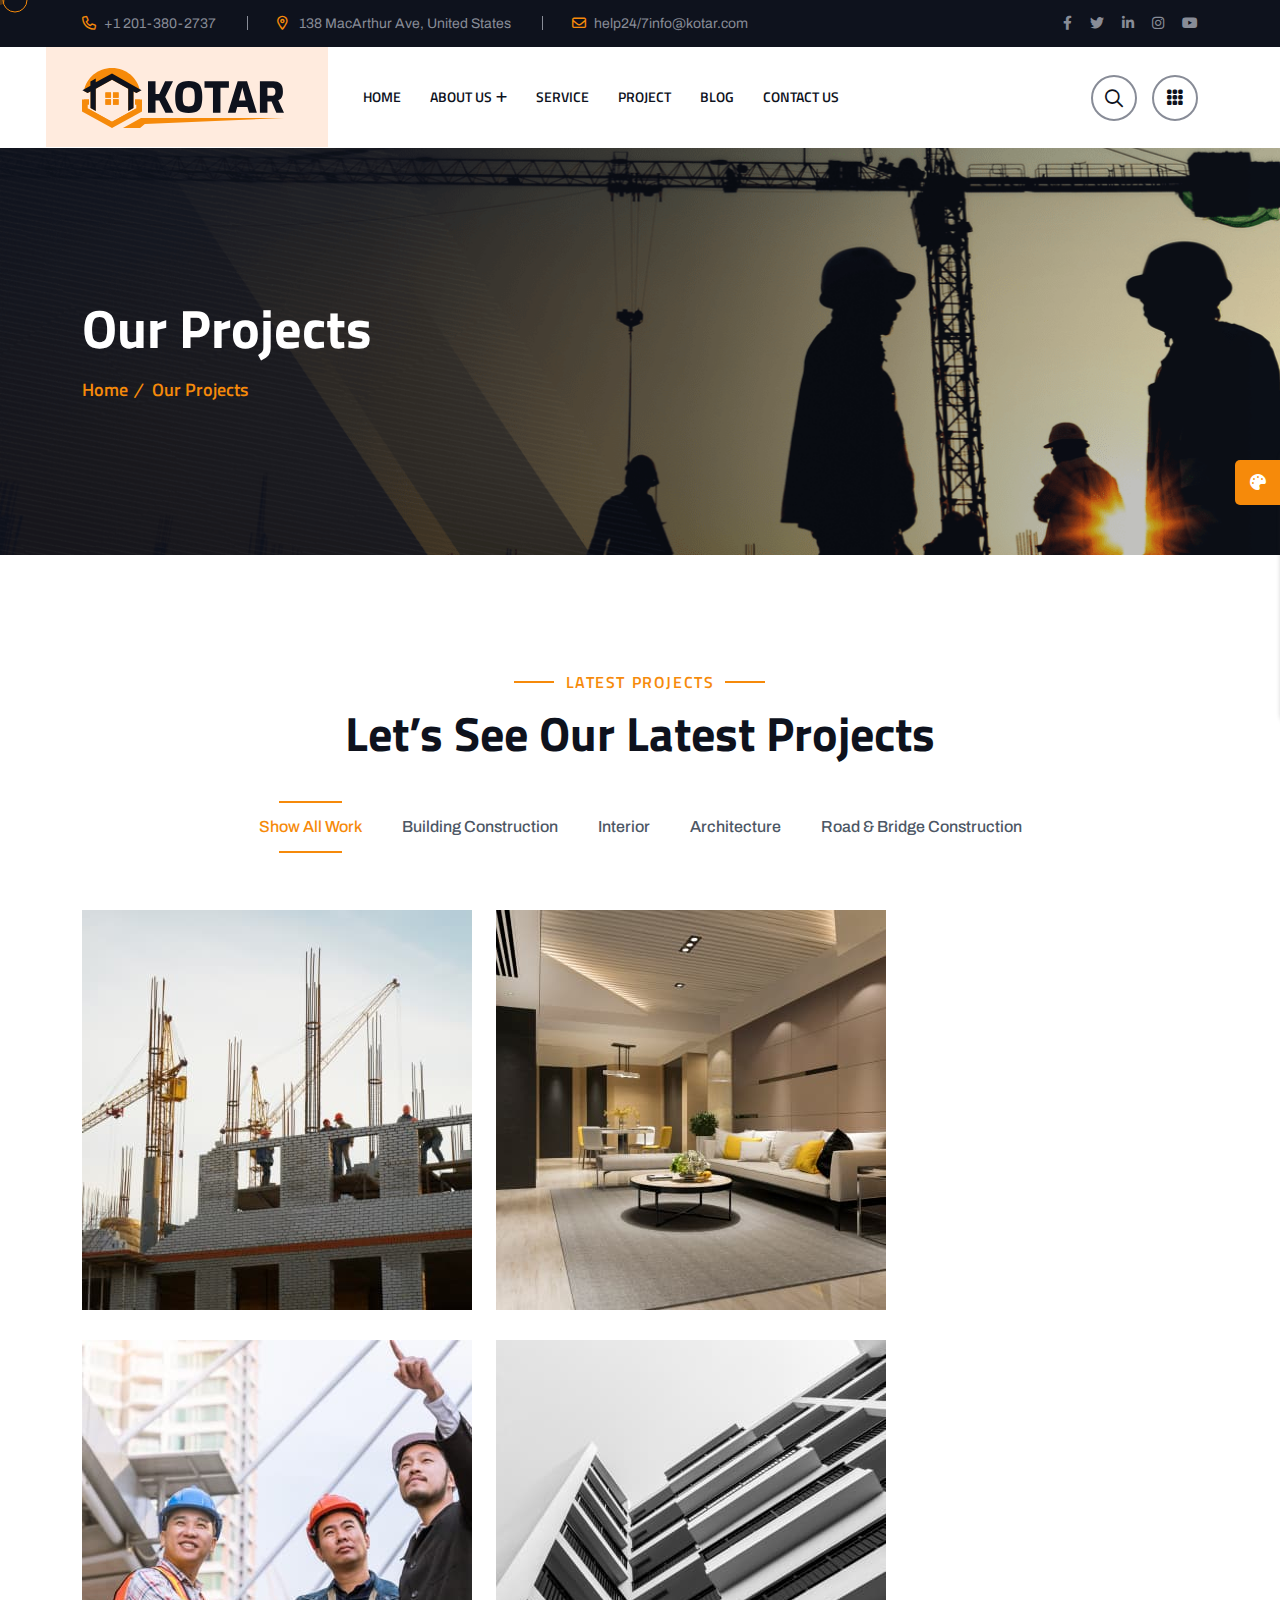
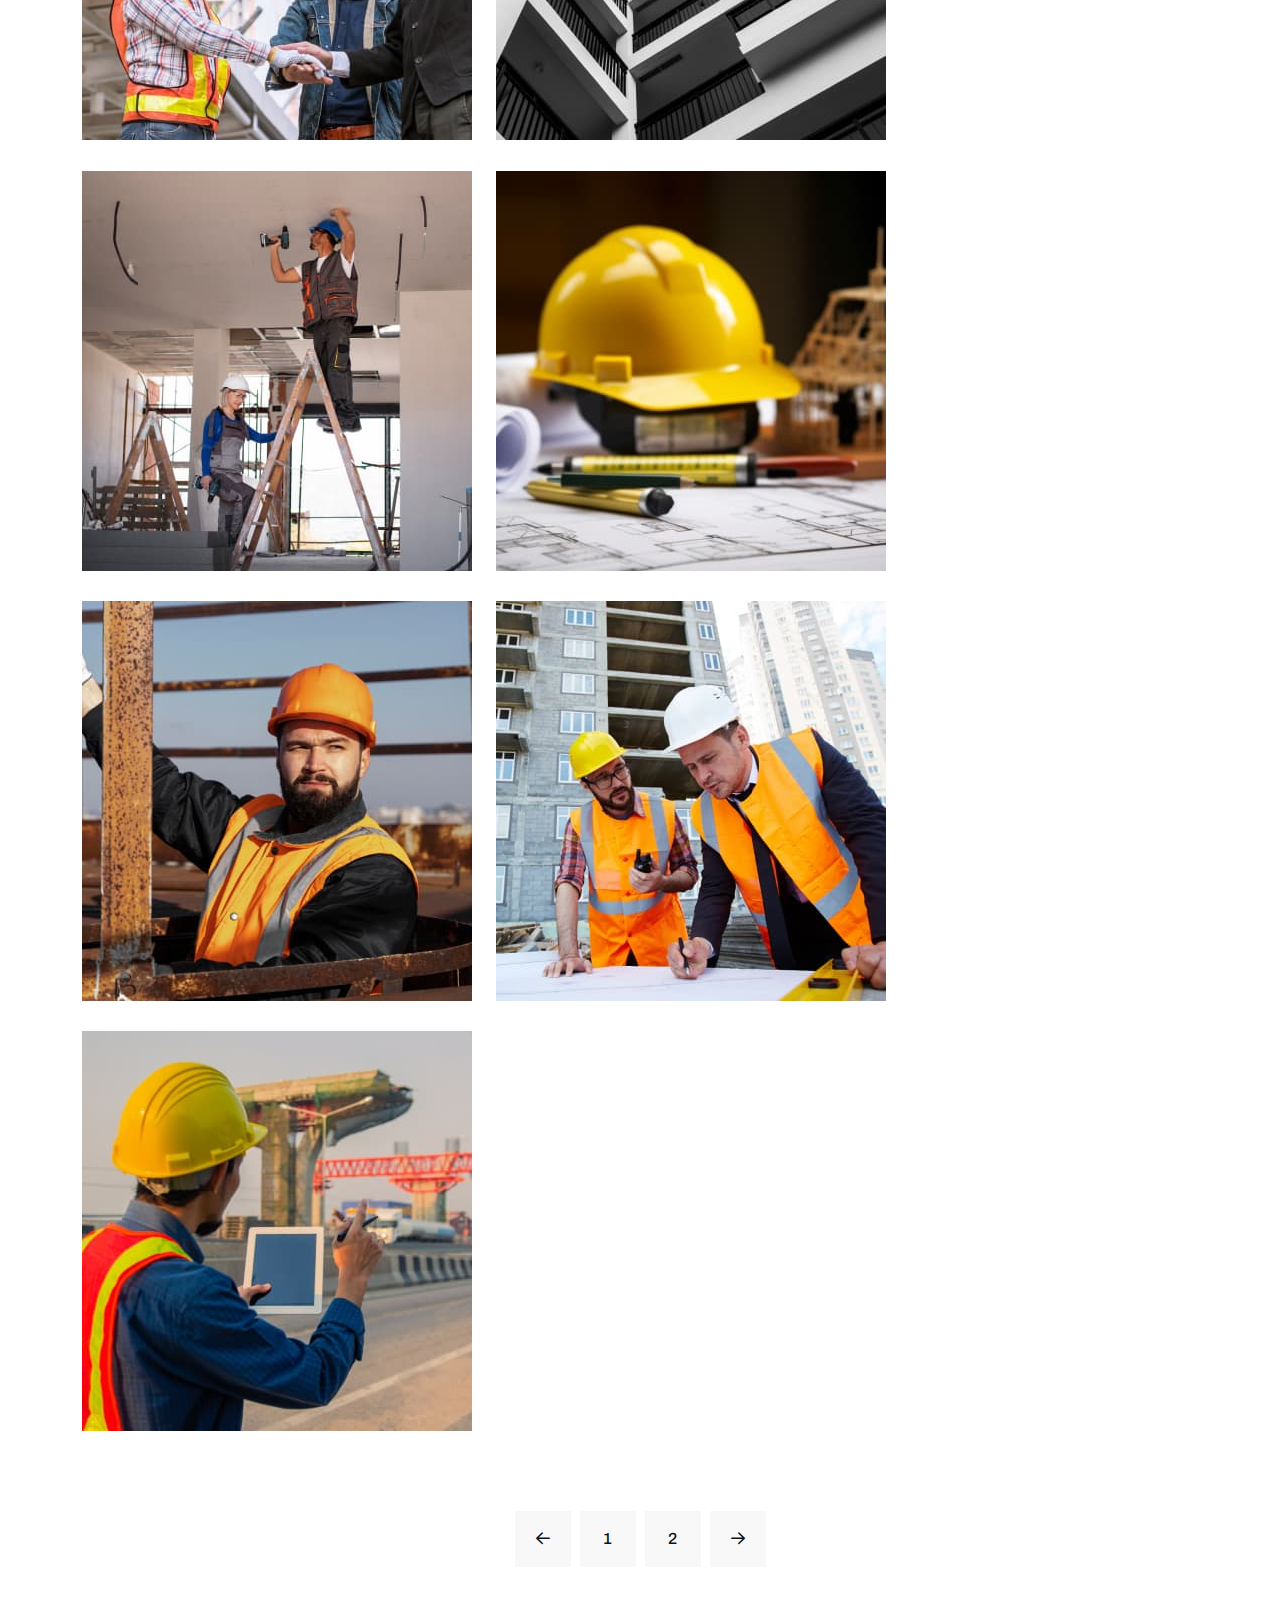
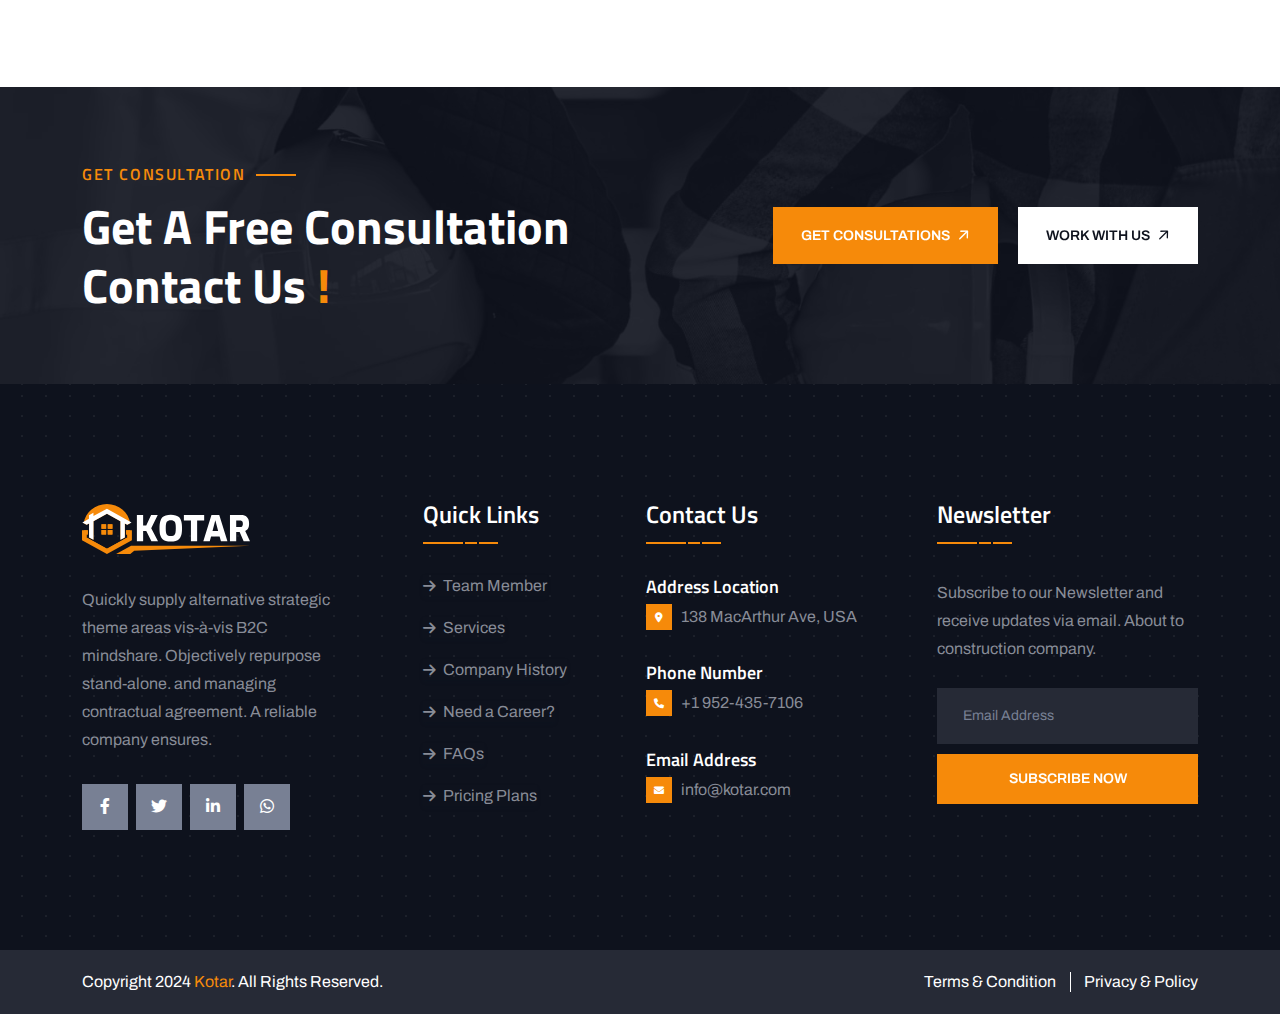
<file: project.html>
<!doctype html>
<html class="no-js" lang="zxx">

<head>
    <meta charset="utf-8">
    <meta http-equiv="x-ua-compatible" content="ie=edge">
    <title>Kotar - Kotar Construction Service HTML Template - Our Projects</title>
    <meta name="author" content="Kotar">
    <meta name="description" content="Kotar - Kotar Construction Service HTML Template">
    <meta name="keywords" content="Kotar - Kotar Construction Service HTML Template">
    <meta name="robots" content="INDEX,FOLLOW">
    <meta name="viewport" content="width=device-width,initial-scale=1,shrink-to-fit=no">
    <link rel="apple-touch-icon" sizes="57x57" href="assets/img/favicons/apple-icon-57x57.png">
    <link rel="apple-touch-icon" sizes="60x60" href="assets/img/favicons/apple-icon-60x60.png">
    <link rel="apple-touch-icon" sizes="72x72" href="assets/img/favicons/apple-icon-72x72.png">
    <link rel="apple-touch-icon" sizes="76x76" href="assets/img/favicons/apple-icon-76x76.png">
    <link rel="apple-touch-icon" sizes="114x114" href="assets/img/favicons/apple-icon-114x114.png">
    <link rel="apple-touch-icon" sizes="120x120" href="assets/img/favicons/apple-icon-120x120.png">
    <link rel="apple-touch-icon" sizes="144x144" href="assets/img/favicons/apple-icon-144x144.png">
    <link rel="apple-touch-icon" sizes="152x152" href="assets/img/favicons/apple-icon-152x152.png">
    <link rel="apple-touch-icon" sizes="180x180" href="assets/img/favicons/apple-icon-180x180.png">
    <link rel="icon" type="image/png" sizes="192x192" href="assets/img/favicons/android-icon-192x192.png">
    <link rel="icon" type="image/png" sizes="32x32" href="assets/img/favicons/favicon-32x32.png">
    <link rel="icon" type="image/png" sizes="96x96" href="assets/img/favicons/favicon-96x96.png">
    <link rel="icon" type="image/png" sizes="16x16" href="assets/img/favicons/favicon-16x16.png">
    <link rel="manifest" href="assets/img/favicons/manifest.json">
    <meta name="msapplication-TileColor" content="#ffffff">
    <meta name="msapplication-TileImage" content="assets/img/favicons/ms-icon-144x144.png">
    <meta name="theme-color" content="#ffffff">
    <link rel="preconnect" href="https://fonts.googleapis.com/">
    <link rel="preconnect" href="https://fonts.gstatic.com/" crossorigin>
    <link
        href="https://fonts.googleapis.com/css2?family=Archivo:ital,wght@0,100..900;1,100..900&amp;family=Titillium+Web:ital,wght@0,200;0,300;0,400;0,600;0,700;0,900;1,200;1,300;1,400;1,600;1,700&amp;display=swap"
        rel="stylesheet">
    <link rel="stylesheet" href="assets/css/bootstrap.min.css">
    <link rel="stylesheet" href="assets/css/fontawesome.min.css">
    <link rel="stylesheet" href="assets/css/magnific-popup.min.css">
    <link rel="stylesheet" href="assets/css/swiper-bundle.min.css">
    <link rel="stylesheet" href="assets/css/style.css">
</head>

<body>
    <div class="cursor"></div>
    <div class="cursor2"></div>
    <div class="color-scheme-wrap active"><button class="switchIcon"><i class="fa-solid fa-palette"></i></button>
        <h4 class="color-scheme-wrap-title"><i class="far fa-palette"></i>STYLE SWITCHER</h4>
        <div class="color-switch-btns"><button data-color="#684DF4"><i class="fa-solid fa-droplet"></i></button> <button
                data-color="#086ad8"><i class="fa-solid fa-droplet"></i></button> <button data-color="#FC3737"><i
                    class="fa-solid fa-droplet"></i></button> <button data-color="#8a2be2"><i
                    class="fa-solid fa-droplet"></i></button> <button data-color="#104CBA"><i
                    class="fa-solid fa-droplet"></i></button> <button data-color="#ffbf4f"><i
                    class="fa-solid fa-droplet"></i></button> <button data-color="#323F7C"><i
                    class="fa-solid fa-droplet"></i></button> <button data-color="#0e2bc5"><i
                    class="fa-solid fa-droplet"></i></button> <button data-color="#F79C53"><i
                    class="fa-solid fa-droplet"></i></button> <button data-color="#6957af"><i
                    class="fa-solid fa-droplet"></i></button></div><a href="https://themeforest.net/search/themeholy"
            class="th-btn text-center"><i class="fa fa-shopping-cart me-2"></i> Purchase</a>
    </div>
    <div id="preloader" class="preloader"><button class="th-btn preloaderCls">Cancel Preloader</button>
        <div id="loader" class="th-preloader">
            <div class="animation-preloader">
                <div class="txt-loading"><span preloader-text="K" class="characters">K </span><span preloader-text="O"
                        class="characters">O</span> <span preloader-text="T" class="characters">T</span> <span
                        preloader-text="A" class="characters">A</span> <span preloader-text="R"
                        class="characters">R</span></div>
            </div>
        </div>
    </div>
    <div class="sidemenu-wrapper sidemenu-info">
        <div class="sidemenu-content"><button class="closeButton sideMenuCls"><i class="far fa-times"></i></button>
            <div class="widget">
                <div class="th-widget-about">
                    <div class="about-logo"><a href="index.html"><img src="assets/img/logo.svg" alt="Kotar"></a>
                    </div>
                    <p class="about-text">Construction services offer tailored solutions to meet the unique needs and
                        specifications of each project.</p>
                    <div class="th-social style2"><a href="https://www.facebook.com/"><i
                                class="fab fa-facebook-f"></i></a> <a href="https://www.twitter.com/"><i
                                class="fab fa-twitter"></i></a> <a href="https://www.linkedin.com/"><i
                                class="fab fa-linkedin-in"></i></a> <a href="https://www.whatsapp.com/"><i
                                class="fab fa-whatsapp"></i></a></div>
                </div>
            </div>
            <div class="widget">
                <h3 class="widget_title">Contact Us</h3>
                <div class="th-widget-about">
                    <h4 class="footer-info-title">Address Location</h4>
                    <p class="footer-info"><i class="fas fa-map-marker-alt"></i>138 MacArthur Ave, USA</p>
                    <h4 class="footer-info-title">Phone Number</h4>
                    <p class="footer-info"><i class="fa-sharp fa-solid fa-phone"></i><a class="text-inherit"
                            href="tel:+19524357106">+1 952-435-7106</a></p>
                    <h4 class="footer-info-title">Email Address</h4>
                    <p class="footer-info"><i class="fas fa-envelope"></i><a class="text-inherit"
                            href="mailto:info@kotar.com">info@kotar.com</a></p>
                </div>
            </div>
        </div>
    </div>
    <div class="popup-search-box"><button class="searchClose"><i class="fal fa-times"></i></button>
        <form action="#"><input type="text" placeholder="What are you looking for?"> <button type="submit"><i
                    class="fal fa-search"></i></button></form>
    </div>
    <div class="th-menu-wrapper">
        <div class="th-menu-area text-center"><button class="th-menu-toggle"><i class="fal fa-times"></i></button>
            <div class="mobile-logo"><a href="index.html"><img src="assets/img/logo.svg" alt="Kotar"></a></div>
            <div class="th-mobile-menu">
                <ul>
                    <li><a href="index.html">Home</a></li>
                    <li class="menu-item-has-children"><a href="about.html">About Us</a>
                        <ul class="sub-menu">
                            <li><a href="team.html">Team</a></li>
                        </ul>
                    </li>
                    <li><a href="service.html">Service</a>
                    </li>
                    <li><a href="project.html">project</a>
                    </li>
                    <li><a href="blog.html">Blog</a>
                    </li>
                    <li><a href="contact.html">Contact us</a></li>
                </ul>
            </div>
        </div>
    </div>
    <header class="th-header bg-white header-layout1">
        <div class="header-top">
            <div class="container">
                <div class="row justify-content-center justify-content-lg-between align-items-center">
                    <div class="col-auto d-none d-md-block">
                        <div class="header-links">
                            <ul>
                                <li><i class="fa-regular fa-phone"></i><a href="tel:+12013802737">+1 201-380-2737</a>
                                </li>
                                <li class="d-none d-xl-inline-block"><i class="fa-sharp fa-regular fa-location-dot"></i>
                                    <span>138 MacArthur Ave, United States</span></li>
                                <li><i class="fa-regular fa-envelope"></i><a
                                        href="mailto:help24/7info@kotar.com">help24/7info@kotar.com</a></li>
                            </ul>
                        </div>
                    </div>
                    <div class="col-auto">
                        <div class="social-links"><span class="social-title">Follow Us:</span> <a
                                href="https://www.facebook.com/"><i class="fab fa-facebook-f"></i></a> <a
                                href="https://www.twitter.com/"><i class="fab fa-twitter"></i></a> <a
                                href="https://www.linkedin.com/"><i class="fab fa-linkedin-in"></i></a> <a
                                href="https://www.instagram.com/"><i class="fab fa-instagram"></i></a> <a
                                href="https://www.youtube.com/"><i class="fab fa-youtube"></i></a></div>
                    </div>
                </div>
            </div>
        </div>
        <div class="sticky-wrapper">
            <div class="container">
                <div class="menu-area">
                    <div class="row align-items-center justify-content-between">
                        <div class="col-auto">
                            <div class="header-logo"><a href="index.html"><img src="assets/img/logo.svg"
                                        alt="Kotar"></a></div>
                        </div>
                        <div class="col-auto me-xl-auto">
                            <nav class="main-menu d-none d-lg-inline-block">
                            <ul>
                                <li><a href="index.html">Home</a></li>
                                <li class="menu-item-has-children"><a href="about.html">About Us</a>
                                    <ul class="sub-menu">
                                        <li><a href="team.html">Team</a></li>
                                    </ul>
                                </li>
                                <li><a href="service.html">Service</a>
                                </li>
                                <li><a href="project.html">project</a>
                                </li>
                                <li><a href="blog.html">Blog</a>
                                </li>
                                <li><a href="contact.html">Contact us</a></li>
                            </ul>
                            </nav><button type="button" class="th-menu-toggle d-block d-lg-none"><i
                                    class="far fa-bars"></i></button>
                        </div>
                        <div class="col-auto d-none d-xl-block">
                            <div class="header-button"><button type="button" class="icon-btn searchBoxToggler"><i
                                        class="far fa-search"></i></button> <a href="#"
                                    class="icon-btn sideMenuToggler d-none d-lg-block"><i
                                        class="fa-solid fa-grid"></i></a> <a href="contact.html"
                                    class="th-btn th-icon">GET A QUOTE<i class="fa-regular fa-arrow-right ms-2"></i></a>
                            </div>
                        </div>
                    </div>
                </div>
            </div>
        </div>
    </header>
    <div class="breadcumb-wrapper" data-bg-src="assets/img/bg/breadcumb-bg.jpg">
        <div class="container">
            <div class="breadcumb-content">
                <h1 class="breadcumb-title">Our Projects</h1>
                <ul class="breadcumb-menu">
                    <li><a href="index.html">Home</a></li>
                    <li>Our Projects</li>
                </ul>
            </div>
        </div>
    </div>
    <section class="space">
        <div class="container">
            <div class="title-area text-center mb-40"><span class="sub-title">Latest Projects</span>
                <h2 class="sec-title">Let’s See Our Latest Projects</h2>
            </div>
            <div class="filter-menu style2 indicator-active filter-menu-active"><button data-filter="*"
                    class="tab-btn active" type="button">Show All Work</button> <button data-filter=".cat1"
                    class="tab-btn" type="button">Building Construction</button> <button data-filter=".cat2"
                    class="tab-btn" type="button">Interior</button> <button data-filter=".cat3" class="tab-btn"
                    type="button">Architecture</button> <button data-filter=".cat4" class="tab-btn" type="button">Road &
                    Bridge Construction</button></div>
            <div class="row gallery-row filter-active">
                <div class="col-md-6 col-xl-auto filter-item cat1">
                    <div class="project-box">
                        <div class="project-box-img"><img src="assets/img/project/project_3_1.jpg" alt="project image">
                        </div>
                        <div class="project-box-content">
                            <p class="project-subtitle">Construction</p>
                            <h3 class="box-title"><a href="project-details.html">Building Construction</a></h3><a
                                href="assets/img/project/project_3_1.jpg" class="gallery-btn popup-image"><i
                                    class="fa-regular fa-plus"></i></a>
                        </div>
                    </div>
                </div>
                <div class="col-md-6 col-xl-auto filter-item cat2">
                    <div class="project-box">
                        <div class="project-box-img"><img src="assets/img/project/project_3_2.jpg" alt="project image">
                        </div>
                        <div class="project-box-content">
                            <p class="project-subtitle">Industrial</p>
                            <h3 class="box-title"><a href="project-details.html">Industrial Design</a></h3><a
                                href="assets/img/project/project_3_2.jpg" class="gallery-btn popup-image"><i
                                    class="fa-regular fa-plus"></i></a>
                        </div>
                    </div>
                </div>
                <div class="col-md-6 col-xl-auto filter-item cat3">
                    <div class="project-box">
                        <div class="project-box-img"><img src="assets/img/project/project_3_3.jpg" alt="project image">
                        </div>
                        <div class="project-box-content">
                            <p class="project-subtitle">Architect</p>
                            <h3 class="box-title"><a href="project-details.html">Architect Design</a></h3><a
                                href="assets/img/project/project_3_3.jpg" class="gallery-btn popup-image"><i
                                    class="fa-regular fa-plus"></i></a>
                        </div>
                    </div>
                </div>
                <div class="col-md-6 col-xl-auto filter-item cat4">
                    <div class="project-box">
                        <div class="project-box-img"><img src="assets/img/project/project_3_4.jpg" alt="project image">
                        </div>
                        <div class="project-box-content">
                            <p class="project-subtitle">Residential</p>
                            <h3 class="box-title"><a href="project-details.html">Residential Design</a></h3><a
                                href="assets/img/project/project_3_4.jpg" class="gallery-btn popup-image"><i
                                    class="fa-regular fa-plus"></i></a>
                        </div>
                    </div>
                </div>
                <div class="col-md-6 col-xl-auto filter-item cat4">
                    <div class="project-box">
                        <div class="project-box-img"><img src="assets/img/project/project_3_5.jpg" alt="project image">
                        </div>
                        <div class="project-box-content">
                            <p class="project-subtitle">Contemporary</p>
                            <h3 class="box-title"><a href="project-details.html">Contemporary Villa</a></h3><a
                                href="assets/img/project/project_3_5.jpg" class="gallery-btn popup-image"><i
                                    class="fa-regular fa-plus"></i></a>
                        </div>
                    </div>
                </div>
                <div class="col-md-6 col-xl-auto filter-item cat3">
                    <div class="project-box">
                        <div class="project-box-img"><img src="assets/img/project/project_3_6.jpg" alt="project image">
                        </div>
                        <div class="project-box-content">
                            <p class="project-subtitle">Construction</p>
                            <h3 class="box-title"><a href="project-details.html">Building Construction</a></h3><a
                                href="assets/img/project/project_3_6.jpg" class="gallery-btn popup-image"><i
                                    class="fa-regular fa-plus"></i></a>
                        </div>
                    </div>
                </div>
                <div class="col-md-6 col-xl-auto filter-item cat2">
                    <div class="project-box">
                        <div class="project-box-img"><img src="assets/img/project/project_3_7.jpg" alt="project image">
                        </div>
                        <div class="project-box-content">
                            <p class="project-subtitle">Industrial</p>
                            <h3 class="box-title"><a href="project-details.html">Industrial Design</a></h3><a
                                href="assets/img/project/project_3_7.jpg" class="gallery-btn popup-image"><i
                                    class="fa-regular fa-plus"></i></a>
                        </div>
                    </div>
                </div>
                <div class="col-md-6 col-xl-auto filter-item cat1">
                    <div class="project-box">
                        <div class="project-box-img"><img src="assets/img/project/project_3_8.jpg" alt="project image">
                        </div>
                        <div class="project-box-content">
                            <p class="project-subtitle">Construction</p>
                            <h3 class="box-title"><a href="project-details.html">Residential Design</a></h3><a
                                href="assets/img/project/project_3_8.jpg" class="gallery-btn popup-image"><i
                                    class="fa-regular fa-plus"></i></a>
                        </div>
                    </div>
                </div>
                <div class="col-md-6 col-xl-auto filter-item cat1 cat4">
                    <div class="project-box">
                        <div class="project-box-img"><img src="assets/img/project/project_3_9.jpg" alt="project image">
                        </div>
                        <div class="project-box-content">
                            <p class="project-subtitle">Industrial</p>
                            <h3 class="box-title"><a href="project-details.html">Contemporary Villa</a></h3><a
                                href="assets/img/project/project_3_9.jpg" class="gallery-btn popup-image"><i
                                    class="fa-regular fa-plus"></i></a>
                        </div>
                    </div>
                </div>
            </div>
            <div class="th-pagination text-center mt-80 mb-0">
                <ul>
                    <li><a href="blog.html"><i class="fa-regular fa-arrow-left"></i></a></li>
                    <li><a href="blog.html">1</a></li>
                    <li><a href="blog.html">2</a></li>
                    <li><a href="blog.html"><i class="fa-regular fa-arrow-right"></i></a></li>
                </ul>
            </div>
        </div>
    </section>
    <section class="cta-area2" data-overlay="title" data-opacity="9" data-bg-src="assets/img/bg/cta_bg_1.jpg">
        <div class="container">
            <div class="row align-items-center">
                <div class="col-lg-6 mb-5 mb-lg-0">
                    <div class="title-area mb-0 text-center text-lg-start"><span class="sub-title style1 mb-20">Get
                            Consultation</span>
                        <h2 class="sec-title text-white">Get A Free Consultation Contact Us <span
                                class="text-theme">!</span></h2>
                    </div>
                </div>
                <div class="col-lg-6">
                    <div class="cta-group justify-content-lg-end justify-content-center"><a href="contact.html"
                            class="th-btn style1 th-icon">Get Consultations<i
                                class="fa-regular fa-arrow-right ms-2"></i> </a><a href="contact.html"
                            class="th-btn style3 th-icon">Work With Us<i class="fa-regular fa-arrow-right ms-2"></i></a>
                    </div>
                </div>
            </div>
        </div>
        <div class="cta-shape"><img src="assets/img/normal/cta_1.png" alt=""></div>
    </section>
    <footer class="footer-wrapper footer-layout1" data-bg-src="assets/img/bg/footer_bg_1.png">
        <div class="widget-area">
            <div class="container">
                <div class="row justify-content-between">
                    <div class="col-md-6 col-xl-3">
                        <div class="widget footer-widget">
                            <div class="th-widget-about">
                                <div class="about-logo"><a href="index.html"><img src="assets/img/logo2.svg"
                                            alt="Kotar"></a></div>
                                <p class="about-text">Quickly supply alternative strategic theme areas vis-à-vis B2C
                                    mindshare. Objectively repurpose stand-alone. and managing contractual agreement. A
                                    reliable company ensures.</p>
                                <div class="th-social"><a href="https://www.facebook.com/"><i
                                            class="fab fa-facebook-f"></i></a> <a href="https://www.twitter.com/"><i
                                            class="fab fa-twitter"></i></a> <a href="https://www.linkedin.com/"><i
                                            class="fab fa-linkedin-in"></i></a> <a href="https://www.whatsapp.com/"><i
                                            class="fab fa-whatsapp"></i></a></div>
                            </div>
                        </div>
                    </div>
                    <div class="col-md-6 col-xl-auto">
                        <div class="widget widget_nav_menu footer-widget">
                            <h3 class="widget_title">Quick Links</h3>
                            <div class="menu-all-pages-container">
                                <ul class="menu">
                                    <li><a href="team.html">Team Member</a></li>
                                    <li><a href="service.html">Services</a></li>
                                    <li><a href="contact.html">Company History</a></li>
                                    <li><a href="contact.html">Need a Career?</a></li>
                                    <li><a href="faq.html">FAQs</a></li>
                                    <li><a href="price.html">Pricing Plans</a></li>
                                </ul>
                            </div>
                        </div>
                    </div>
                    <div class="col-md-6 col-xl-auto">
                        <div class="widget footer-widget">
                            <h3 class="widget_title">Contact Us</h3>
                            <div class="th-widget-about">
                                <h4 class="footer-info-title">Address Location</h4>
                                <p class="footer-info"><i class="fas fa-map-marker-alt"></i>138 MacArthur Ave, USA</p>
                                <h4 class="footer-info-title">Phone Number</h4>
                                <p class="footer-info"><i class="fa-sharp fa-solid fa-phone"></i><a class="text-inherit"
                                        href="tel:+19524357106">+1 952-435-7106</a></p>
                                <h4 class="footer-info-title">Email Address</h4>
                                <p class="footer-info"><i class="fas fa-envelope"></i><a class="text-inherit"
                                        href="mailto:info@kotar.com">info@kotar.com</a></p>
                            </div>
                        </div>
                    </div>
                    <div class="col-md-6 col-xl-3">
                        <div class="widget footer-widget">
                            <h4 class="widget_title">Newsletter</h4>
                            <div class="newsletter-widget">
                                <p class="title md-10">Subscribe to our Newsletter and receive updates via email. About
                                    to construction company.</p>
                                <div class="footer-search-contact mt-25">
                                    <form><input class="form-control" type="email" placeholder="Email Address"></form>
                                    <div class="footer-btn mt-10"><button type="submit"
                                            class="th-btn style1 btn-fw">Subscribe Now</button></div>
                                </div>
                            </div>
                        </div>
                    </div>
                </div>
            </div>
        </div>
        <div class="copyright-wrap">
            <div class="container">
                <div class="row justify-content-between align-items-center">
                    <div class="col-md-6">
                        <p class="copyright-text">Copyright 2024 <a href="index.html">Kotar</a>. All Rights
                            Reserved.</p>
                    </div>
                    <div class="col-md-6 text-end d-none d-md-block">
                        <div class="footer-links">
                            <ul>
                                <li><a href="about.html">Terms & Condition</a></li>
                                <li><a href="about.html">Privacy & Policy</a></li>
                            </ul>
                        </div>
                    </div>
                </div>
            </div>
        </div>
    </footer>
    <div class="scroll-top"><svg class="progress-circle svg-content" width="100%" height="100%" viewBox="-1 -1 102 102">
            <path d="M50,1 a49,49 0 0,1 0,98 a49,49 0 0,1 0,-98"
                style="transition: stroke-dashoffset 10ms linear 0s; stroke-dasharray: 307.919, 307.919; stroke-dashoffset: 307.919;">
            </path>
        </svg></div>
    <script src="assets/js/vendor/jquery-3.6.0.min.js"></script>
    <script src="assets/js/swiper-bundle.min.js"></script>
    <script src="assets/js/bootstrap.min.js"></script>
    <script src="assets/js/jquery.magnific-popup.min.js"></script>
    <script src="assets/js/jquery.counterup.min.js"></script>
    <script src="assets/js/jquery-ui.min.js"></script>
    <script src="assets/js/imagesloaded.pkgd.min.js"></script>
    <script src="assets/js/isotope.pkgd.min.js"></script>
    <script src="assets/js/gsap.min.js"></script>
    <script src="assets/js/ScrollTrigger.min.js"></script>
    <script src="assets/js/circle-progress.js"></script>
    <script src="assets/js/nice-select.min.js"></script>
    <script src="assets/js/smooth-scroll.js"></script>
    <script src="assets/js/main.js"></script>
</body>

</html>
</file>
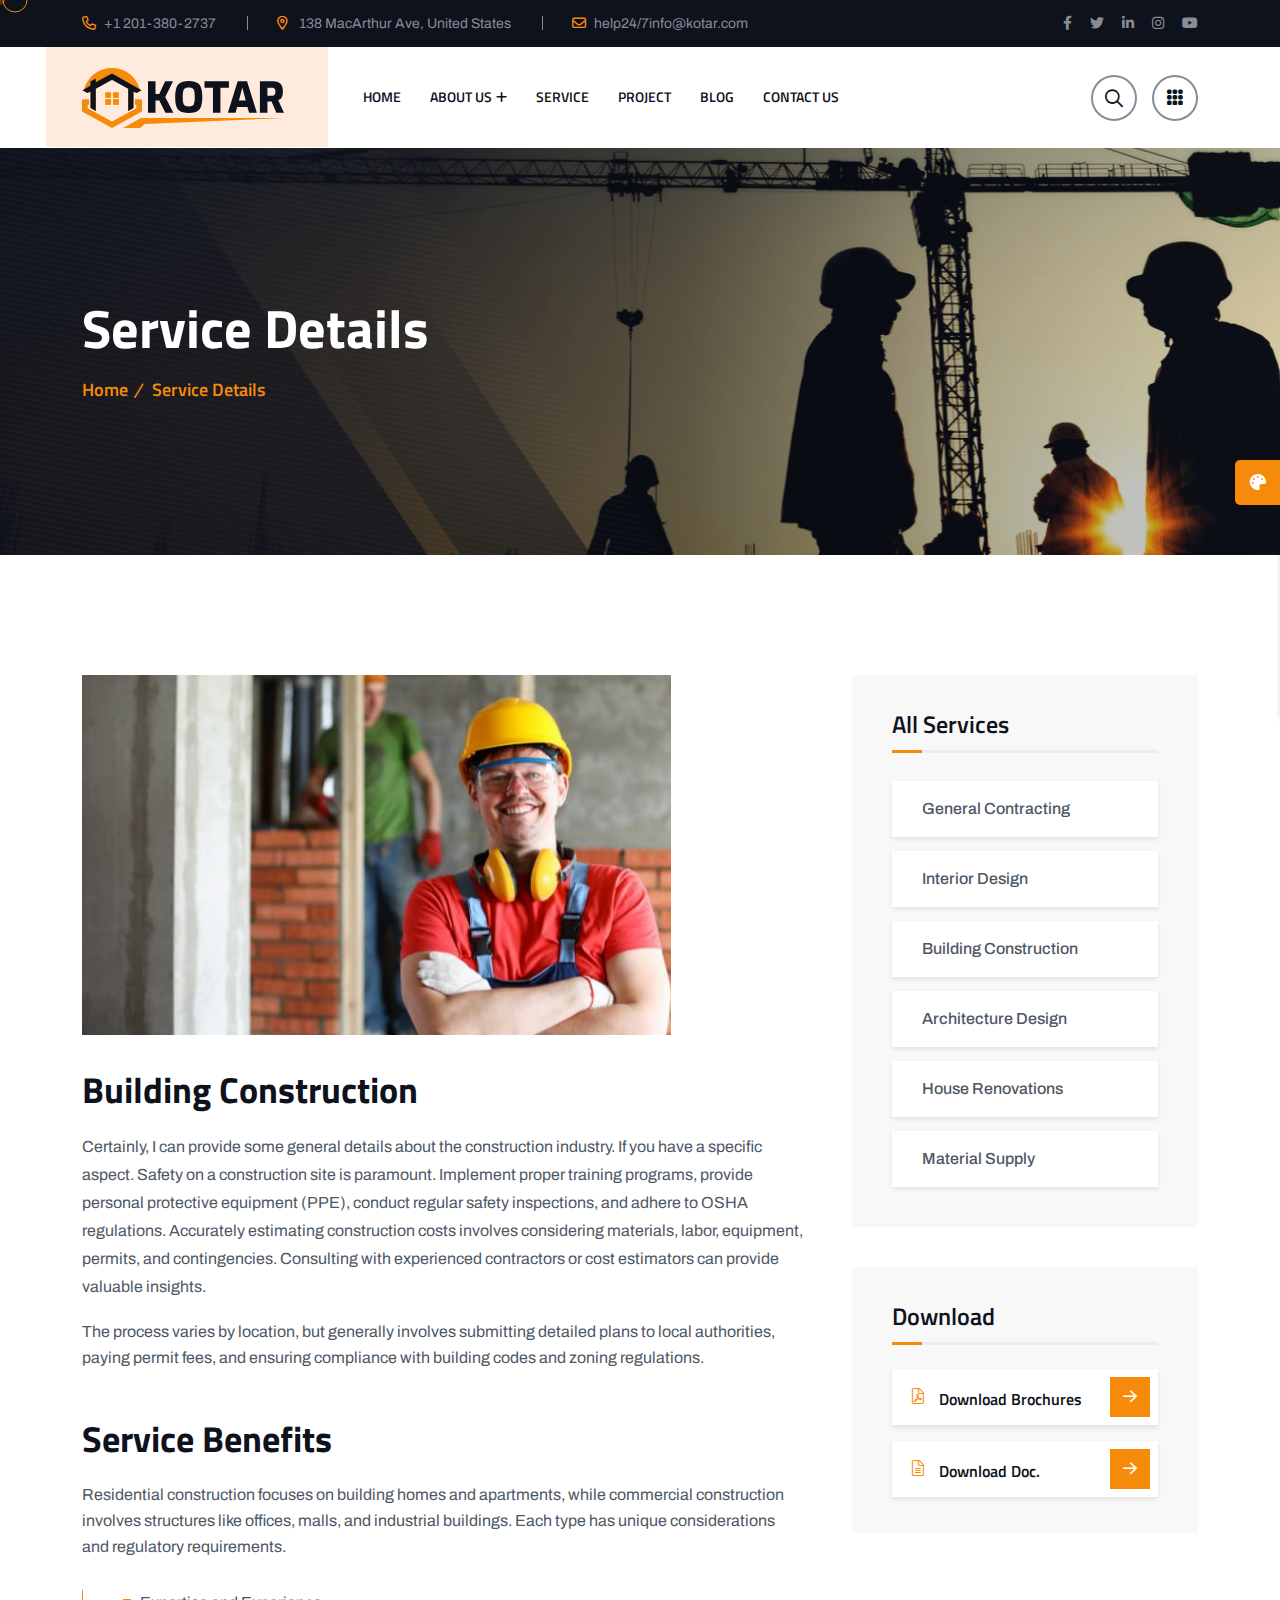
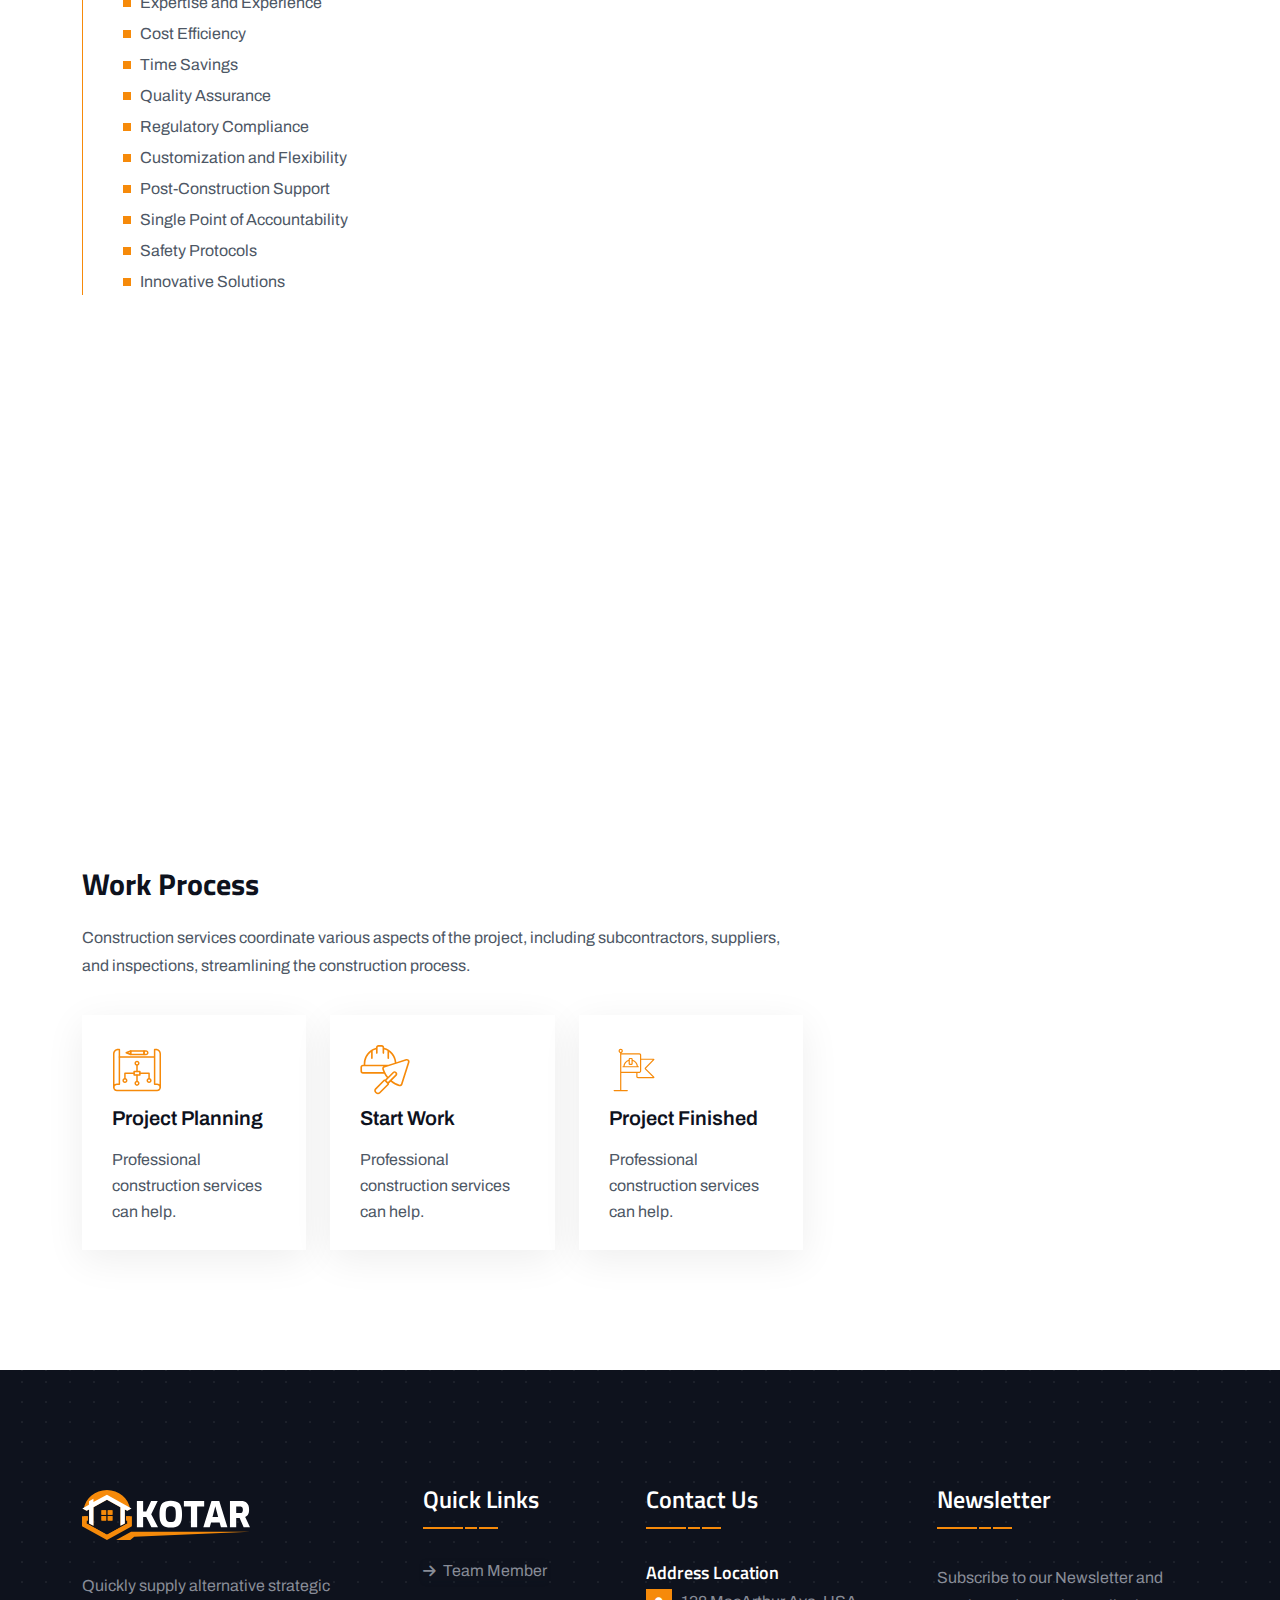
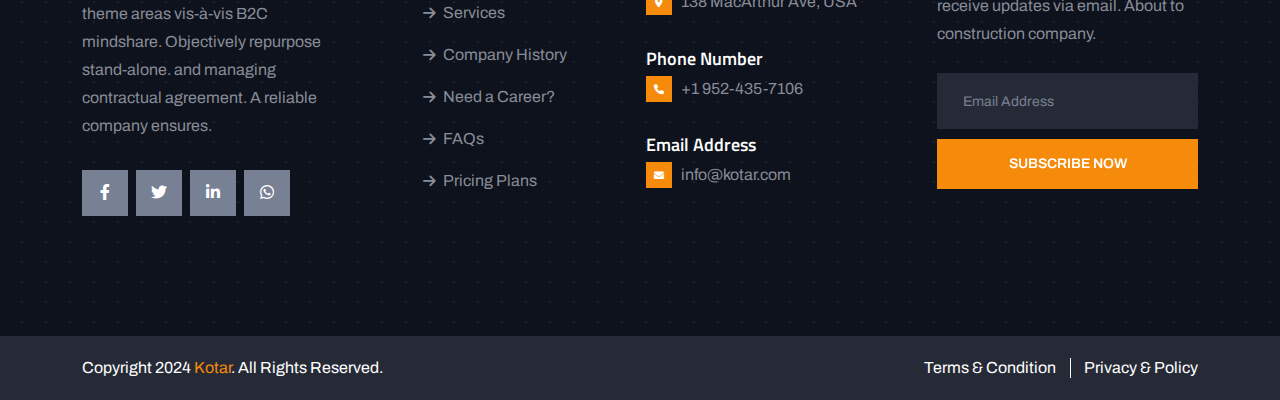
<file: service-details.html>
<!doctype html>
<html class="no-js" lang="zxx">

<head>
    <meta charset="utf-8">
    <meta http-equiv="x-ua-compatible" content="ie=edge">
    <title>Kotar - Kotar Construction Service HTML Template - Service Details</title>
    <meta name="author" content="Kotar">
    <meta name="description" content="Kotar - Kotar Construction Service HTML Template">
    <meta name="keywords" content="Kotar - Kotar Construction Service HTML Template">
    <meta name="robots" content="INDEX,FOLLOW">
    <meta name="viewport" content="width=device-width,initial-scale=1,shrink-to-fit=no">
    <link rel="apple-touch-icon" sizes="57x57" href="assets/img/favicons/apple-icon-57x57.png">
    <link rel="apple-touch-icon" sizes="60x60" href="assets/img/favicons/apple-icon-60x60.png">
    <link rel="apple-touch-icon" sizes="72x72" href="assets/img/favicons/apple-icon-72x72.png">
    <link rel="apple-touch-icon" sizes="76x76" href="assets/img/favicons/apple-icon-76x76.png">
    <link rel="apple-touch-icon" sizes="114x114" href="assets/img/favicons/apple-icon-114x114.png">
    <link rel="apple-touch-icon" sizes="120x120" href="assets/img/favicons/apple-icon-120x120.png">
    <link rel="apple-touch-icon" sizes="144x144" href="assets/img/favicons/apple-icon-144x144.png">
    <link rel="apple-touch-icon" sizes="152x152" href="assets/img/favicons/apple-icon-152x152.png">
    <link rel="apple-touch-icon" sizes="180x180" href="assets/img/favicons/apple-icon-180x180.png">
    <link rel="icon" type="image/png" sizes="192x192" href="assets/img/favicons/android-icon-192x192.png">
    <link rel="icon" type="image/png" sizes="32x32" href="assets/img/favicons/favicon-32x32.png">
    <link rel="icon" type="image/png" sizes="96x96" href="assets/img/favicons/favicon-96x96.png">
    <link rel="icon" type="image/png" sizes="16x16" href="assets/img/favicons/favicon-16x16.png">
    <link rel="manifest" href="assets/img/favicons/manifest.json">
    <meta name="msapplication-TileColor" content="#ffffff">
    <meta name="msapplication-TileImage" content="assets/img/favicons/ms-icon-144x144.png">
    <meta name="theme-color" content="#ffffff">
    <link rel="preconnect" href="https://fonts.googleapis.com/">
    <link rel="preconnect" href="https://fonts.gstatic.com/" crossorigin>
    <link
        href="https://fonts.googleapis.com/css2?family=Archivo:ital,wght@0,100..900;1,100..900&amp;family=Titillium+Web:ital,wght@0,200;0,300;0,400;0,600;0,700;0,900;1,200;1,300;1,400;1,600;1,700&amp;display=swap"
        rel="stylesheet">
    <link rel="stylesheet" href="assets/css/bootstrap.min.css">
    <link rel="stylesheet" href="assets/css/fontawesome.min.css">
    <link rel="stylesheet" href="assets/css/magnific-popup.min.css">
    <link rel="stylesheet" href="assets/css/swiper-bundle.min.css">
    <link rel="stylesheet" href="assets/css/style.css">
</head>

<body>
    <div class="cursor"></div>
    <div class="cursor2"></div>
    <div class="color-scheme-wrap active"><button class="switchIcon"><i class="fa-solid fa-palette"></i></button>
        <h4 class="color-scheme-wrap-title"><i class="far fa-palette"></i>STYLE SWITCHER</h4>
        <div class="color-switch-btns"><button data-color="#684DF4"><i class="fa-solid fa-droplet"></i></button> <button
                data-color="#086ad8"><i class="fa-solid fa-droplet"></i></button> <button data-color="#FC3737"><i
                    class="fa-solid fa-droplet"></i></button> <button data-color="#8a2be2"><i
                    class="fa-solid fa-droplet"></i></button> <button data-color="#104CBA"><i
                    class="fa-solid fa-droplet"></i></button> <button data-color="#ffbf4f"><i
                    class="fa-solid fa-droplet"></i></button> <button data-color="#323F7C"><i
                    class="fa-solid fa-droplet"></i></button> <button data-color="#0e2bc5"><i
                    class="fa-solid fa-droplet"></i></button> <button data-color="#F79C53"><i
                    class="fa-solid fa-droplet"></i></button> <button data-color="#6957af"><i
                    class="fa-solid fa-droplet"></i></button></div><a href="https://themeforest.net/search/themeholy"
            class="th-btn text-center"><i class="fa fa-shopping-cart me-2"></i> Purchase</a>
    </div>
    <div id="preloader" class="preloader"><button class="th-btn preloaderCls">Cancel Preloader</button>
        <div id="loader" class="th-preloader">
            <div class="animation-preloader">
                <div class="txt-loading"><span preloader-text="K" class="characters">K </span><span preloader-text="O"
                        class="characters">O</span> <span preloader-text="T" class="characters">T</span> <span
                        preloader-text="A" class="characters">A</span> <span preloader-text="R"
                        class="characters">R</span></div>
            </div>
        </div>
    </div>
    <div class="sidemenu-wrapper sidemenu-info">
        <div class="sidemenu-content"><button class="closeButton sideMenuCls"><i class="far fa-times"></i></button>
            <div class="widget">
                <div class="th-widget-about">
                    <div class="about-logo"><a href="index.html"><img src="assets/img/logo.svg" alt="Kotar"></a>
                    </div>
                    <p class="about-text">Construction services offer tailored solutions to meet the unique needs and
                        specifications of each project.</p>
                    <div class="th-social style2"><a href="https://www.facebook.com/"><i
                                class="fab fa-facebook-f"></i></a> <a href="https://www.twitter.com/"><i
                                class="fab fa-twitter"></i></a> <a href="https://www.linkedin.com/"><i
                                class="fab fa-linkedin-in"></i></a> <a href="https://www.whatsapp.com/"><i
                                class="fab fa-whatsapp"></i></a></div>
                </div>
            </div>
           
            <div class="widget">
                <h3 class="widget_title">Contact Us</h3>
                <div class="th-widget-about">
                    <h4 class="footer-info-title">Address Location</h4>
                    <p class="footer-info"><i class="fas fa-map-marker-alt"></i>138 MacArthur Ave, USA</p>
                    <h4 class="footer-info-title">Phone Number</h4>
                    <p class="footer-info"><i class="fa-sharp fa-solid fa-phone"></i><a class="text-inherit"
                            href="tel:+19524357106">+1 952-435-7106</a></p>
                    <h4 class="footer-info-title">Email Address</h4>
                    <p class="footer-info"><i class="fas fa-envelope"></i><a class="text-inherit"
                            href="mailto:info@kotar.com">info@kotar.com</a></p>
                </div>
            </div>
        </div>
    </div>
    <div class="popup-search-box"><button class="searchClose"><i class="fal fa-times"></i></button>
        <form action="#"><input type="text" placeholder="What are you looking for?"> <button type="submit"><i
                    class="fal fa-search"></i></button></form>
    </div>
    <div class="th-menu-wrapper">
        <div class="th-menu-area text-center"><button class="th-menu-toggle"><i class="fal fa-times"></i></button>
            <div class="mobile-logo"><a href="index.html"><img src="assets/img/logo.svg" alt="Kotar"></a></div>
            <div class="th-mobile-menu">
                <ul>
                    <li><a href="index.html">Home</a></li>
                    <li class="menu-item-has-children"><a href="about.html">About Us</a>
                        <ul class="sub-menu">
                            <li><a href="team.html">Team</a></li>
                        </ul>
                    </li>
                    <li><a href="service.html">Service</a>
                    </li>
                    <li><a href="project.html">project</a>
                    </li>
                    <li><a href="blog.html">Blog</a>
                    </li>
                    <li><a href="contact.html">Contact us</a></li>
                </ul>
            </div>
        </div>
    </div>
    <header class="th-header bg-white header-layout1">
        <div class="header-top">
            <div class="container">
                <div class="row justify-content-center justify-content-lg-between align-items-center">
                    <div class="col-auto d-none d-md-block">
                        <div class="header-links">
                            <ul>
                                <li><i class="fa-regular fa-phone"></i><a href="tel:+12013802737">+1 201-380-2737</a>
                                </li>
                                <li class="d-none d-xl-inline-block"><i class="fa-sharp fa-regular fa-location-dot"></i>
                                    <span>138 MacArthur Ave, United States</span></li>
                                <li><i class="fa-regular fa-envelope"></i><a
                                        href="mailto:help24/7info@kotar.com">help24/7info@kotar.com</a></li>
                            </ul>
                        </div>
                    </div>
                    <div class="col-auto">
                        <div class="social-links"><span class="social-title">Follow Us:</span> <a
                                href="https://www.facebook.com/"><i class="fab fa-facebook-f"></i></a> <a
                                href="https://www.twitter.com/"><i class="fab fa-twitter"></i></a> <a
                                href="https://www.linkedin.com/"><i class="fab fa-linkedin-in"></i></a> <a
                                href="https://www.instagram.com/"><i class="fab fa-instagram"></i></a> <a
                                href="https://www.youtube.com/"><i class="fab fa-youtube"></i></a></div>
                    </div>
                </div>
            </div>
        </div>
        <div class="sticky-wrapper">
            <div class="container">
                <div class="menu-area">
                    <div class="row align-items-center justify-content-between">
                        <div class="col-auto">
                            <div class="header-logo"><a href="index.html"><img src="assets/img/logo.svg"
                                        alt="Kotar"></a></div>
                        </div>
                        <div class="col-auto me-xl-auto">
                            <nav class="main-menu d-none d-lg-inline-block">
                                <ul>
                                    <li><a href="index.html">Home</a></li>
                                    <li class="menu-item-has-children"><a href="about.html">About Us</a>
                                        <ul class="sub-menu">
                                            <li><a href="team.html">Team</a></li>
                                        </ul>
                                    </li>
                                    <li><a href="service.html">Service</a>
                                    </li>
                                    <li><a href="project.html">project</a>
                                    </li>
                                    <li><a href="blog.html">Blog</a>
                                    </li>
                                    <li><a href="contact.html">Contact us</a></li>
                                </ul>
                            </nav><button type="button" class="th-menu-toggle d-block d-lg-none"><i
                                    class="far fa-bars"></i></button>
                        </div>
                        <div class="col-auto d-none d-xl-block">
                            <div class="header-button"><button type="button" class="icon-btn searchBoxToggler"><i
                                        class="far fa-search"></i></button> <a href="#"
                                    class="icon-btn sideMenuToggler d-none d-lg-block"><i
                                        class="fa-solid fa-grid"></i></a> <a href="contact.html"
                                    class="th-btn th-icon">GET A QUOTE<i class="fa-regular fa-arrow-right ms-2"></i></a>
                            </div>
                        </div>
                    </div>
                </div>
            </div>
        </div>
    </header>
    <div class="breadcumb-wrapper" data-bg-src="assets/img/bg/breadcumb-bg.jpg">
        <div class="container">
            <div class="breadcumb-content">
                <h1 class="breadcumb-title">Service Details</h1>
                <ul class="breadcumb-menu">
                    <li><a href="index.html">Home</a></li>
                    <li>Service Details</li>
                </ul>
            </div>
        </div>
    </div>
    <section class="space-top space-extra-bottom">
        <div class="container">
            <div class="row">
                <div class="col-xxl-8 col-lg-8">
                    <div class="page-single mb-0">
                        <div class="page-img th-anim"><img src="assets/img/service/service_details.jpg"
                                alt="Service Image"></div>
                        <div class="page-content">
                            <h3 class="sec-title page-title">Building Construction</h3>
                            <p class="sec-textmb-30">Certainly, I can provide some general details about the
                                construction industry. If you have a specific aspect. Safety on a construction site is
                                paramount. Implement proper training programs, provide personal protective equipment
                                (PPE), conduct regular safety inspections, and adhere to OSHA regulations. Accurately
                                estimating construction costs involves considering materials, labor, equipment, permits,
                                and contingencies. Consulting with experienced contractors or cost estimators can
                                provide valuable insights.</p>
                            <p class="sec-text mb-45">The process varies by location, but generally involves submitting
                                detailed plans to local authorities, paying permit fees, and ensuring compliance with
                                building codes and zoning regulations.</p>
                            <h3 class="mb-20">Service Benefits</h3>
                            <p class="sec-text mb-30">Residential construction focuses on building homes and apartments,
                                while commercial construction involves structures like offices, malls, and industrial
                                buildings. Each type has unique considerations and regulatory requirements.</p>
                            <div class="features-wrapper mb-50">
                                <div class="features-content">
                                    <div class="checklist style3">
                                        <ul>
                                            <li>Expertise and Experience</li>
                                            <li>Cost Efficiency</li>
                                            <li>Time Savings</li>
                                            <li>Quality Assurance</li>
                                            <li>Regulatory Compliance</li>
                                            <li>Customization and Flexibility</li>
                                            <li>Post-Construction Support</li>
                                            <li>Single Point of Accountability</li>
                                            <li>Safety Protocols</li>
                                            <li>Innovative Solutions</li>
                                        </ul>
                                    </div>
                                </div>
                                <div class="features-img th-anim"><img src="assets/img/normal/feature_img.jpg" alt="">
                                </div>
                            </div>
                            <h4 class="mb-20">Work Process</h4>
                            <p class="mb-35">Construction services coordinate various aspects of the project, including
                                subcontractors, suppliers, and inspections, streamlining the construction process.</p>
                            <div class="service-process-wrap">
                                <div class="service-process">
                                    <div class="service-process_img"><img src="assets/img/icon/process_2_1.svg" alt="">
                                    </div>
                                    <div class="service-process_centent">
                                        <h5 class="service-process_title">Project Planning</h5>
                                        <p class="service-process_text">Professional construction services can help.</p>
                                    </div>
                                </div>
                                <div class="service-process">
                                    <div class="service-process_img"><img src="assets/img/icon/process_2_2.svg" alt="">
                                    </div>
                                    <div class="service-process_centent">
                                        <h5 class="service-process_title">Start Work</h5>
                                        <p class="service-process_text">Professional construction services can help.</p>
                                    </div>
                                </div>
                                <div class="service-process">
                                    <div class="service-process_img"><img src="assets/img/icon/process_2_3.svg" alt="">
                                    </div>
                                    <div class="service-process_centent">
                                        <h5 class="service-process_title">Project Finished</h5>
                                        <p class="service-process_text">Professional construction services can help.</p>
                                    </div>
                                </div>
                            </div>
                        </div>
                    </div>
                </div>
                <div class="col-xxl-4 col-lg-4">
                    <aside class="sidebar-area">
                        <div class="widget widget_categories">
                            <h3 class="widget_title">All Services</h3>
                            <ul>
                                <li><a href="blog.html">General Contracting</a> <i
                                        class="fa-regular fa-arrow-right"></i></li>
                                <li><a href="blog.html">Interior Design</a> <i class="fa-regular fa-arrow-right"></i>
                                </li>
                                <li><a href="blog.html">Building Construction</a> <i
                                        class="fa-regular fa-arrow-right"></i></li>
                                <li><a href="blog.html">Architecture Design</a> <i
                                        class="fa-regular fa-arrow-right"></i></li>
                                <li><a href="blog.html">House Renovations</a> <i class="fa-regular fa-arrow-right"></i>
                                </li>
                                <li><a href="blog.html">Material Supply</a> <i class="fa-regular fa-arrow-right"></i>
                                </li>
                            </ul>
                        </div>
                        <div class="widget widget_download">
                            <h4 class="widget_title">Download</h4>
                            <div class="donwload-media-wrap">
                                <div class="download-media">
                                    <div class="download-media_icon"><i class="fal fa-file-pdf"></i></div>
                                    <div class="download-media_info">
                                        <h5 class="download-media_title">Download Brochures</h5>
                                    </div><a href="about.html" class="download-media_btn"><i
                                            class="far fa-arrow-right"></i></a>
                                </div>
                                <div class="download-media">
                                    <div class="download-media_icon"><i class="fal fa-file-lines"></i></div>
                                    <div class="download-media_info">
                                        <h5 class="download-media_title">Download Doc.</h5>
                                    </div><a href="about.html" class="download-media_btn"><i
                                            class="far fa-arrow-right"></i></a>
                                </div>
                            </div>
                        </div>
                    </aside>
                </div>
            </div>
        </div>
    </section>
    <footer class="footer-wrapper footer-layout1" data-bg-src="assets/img/bg/footer_bg_1.png">
        <div class="widget-area">
            <div class="container">
                <div class="row justify-content-between">
                    <div class="col-md-6 col-xl-3">
                        <div class="widget footer-widget">
                            <div class="th-widget-about">
                                <div class="about-logo"><a href="index.html"><img src="assets/img/logo2.svg"
                                            alt="Kotar"></a></div>
                                <p class="about-text">Quickly supply alternative strategic theme areas vis-à-vis B2C
                                    mindshare. Objectively repurpose stand-alone. and managing contractual agreement. A
                                    reliable company ensures.</p>
                                <div class="th-social"><a href="https://www.facebook.com/"><i
                                            class="fab fa-facebook-f"></i></a> <a href="https://www.twitter.com/"><i
                                            class="fab fa-twitter"></i></a> <a href="https://www.linkedin.com/"><i
                                            class="fab fa-linkedin-in"></i></a> <a href="https://www.whatsapp.com/"><i
                                            class="fab fa-whatsapp"></i></a></div>
                            </div>
                        </div>
                    </div>
                    <div class="col-md-6 col-xl-auto">
                        <div class="widget widget_nav_menu footer-widget">
                            <h3 class="widget_title">Quick Links</h3>
                            <div class="menu-all-pages-container">
                                <ul class="menu">
                                    <li><a href="team.html">Team Member</a></li>
                                    <li><a href="service.html">Services</a></li>
                                    <li><a href="contact.html">Company History</a></li>
                                    <li><a href="contact.html">Need a Career?</a></li>
                                    <li><a href="faq.html">FAQs</a></li>
                                    <li><a href="price.html">Pricing Plans</a></li>
                                </ul>
                            </div>
                        </div>
                    </div>
                    <div class="col-md-6 col-xl-auto">
                        <div class="widget footer-widget">
                            <h3 class="widget_title">Contact Us</h3>
                            <div class="th-widget-about">
                                <h4 class="footer-info-title">Address Location</h4>
                                <p class="footer-info"><i class="fas fa-map-marker-alt"></i>138 MacArthur Ave, USA</p>
                                <h4 class="footer-info-title">Phone Number</h4>
                                <p class="footer-info"><i class="fa-sharp fa-solid fa-phone"></i><a class="text-inherit"
                                        href="tel:+19524357106">+1 952-435-7106</a></p>
                                <h4 class="footer-info-title">Email Address</h4>
                                <p class="footer-info"><i class="fas fa-envelope"></i><a class="text-inherit"
                                        href="mailto:info@kotar.com">info@kotar.com</a></p>
                            </div>
                        </div>
                    </div>
                    <div class="col-md-6 col-xl-3">
                        <div class="widget footer-widget">
                            <h4 class="widget_title">Newsletter</h4>
                            <div class="newsletter-widget">
                                <p class="title md-10">Subscribe to our Newsletter and receive updates via email. About
                                    to construction company.</p>
                                <div class="footer-search-contact mt-25">
                                    <form><input class="form-control" type="email" placeholder="Email Address"></form>
                                    <div class="footer-btn mt-10"><button type="submit"
                                            class="th-btn style1 btn-fw">Subscribe Now</button></div>
                                </div>
                            </div>
                        </div>
                    </div>
                </div>
            </div>
        </div>
        <div class="copyright-wrap">
            <div class="container">
                <div class="row justify-content-between align-items-center">
                    <div class="col-md-6">
                        <p class="copyright-text">Copyright 2024 <a href="index.html">Kotar</a>. All Rights
                            Reserved.</p>
                    </div>
                    <div class="col-md-6 text-end d-none d-md-block">
                        <div class="footer-links">
                            <ul>
                                <li><a href="about.html">Terms & Condition</a></li>
                                <li><a href="about.html">Privacy & Policy</a></li>
                            </ul>
                        </div>
                    </div>
                </div>
            </div>
        </div>
    </footer>
    <div class="scroll-top"><svg class="progress-circle svg-content" width="100%" height="100%" viewBox="-1 -1 102 102">
            <path d="M50,1 a49,49 0 0,1 0,98 a49,49 0 0,1 0,-98"
                style="transition: stroke-dashoffset 10ms linear 0s; stroke-dasharray: 307.919, 307.919; stroke-dashoffset: 307.919;">
            </path>
        </svg></div>
    <script src="assets/js/vendor/jquery-3.6.0.min.js"></script>
    <script src="assets/js/swiper-bundle.min.js"></script>
    <script src="assets/js/bootstrap.min.js"></script>
    <script src="assets/js/jquery.magnific-popup.min.js"></script>
    <script src="assets/js/jquery.counterup.min.js"></script>
    <script src="assets/js/jquery-ui.min.js"></script>
    <script src="assets/js/imagesloaded.pkgd.min.js"></script>
    <script src="assets/js/isotope.pkgd.min.js"></script>
    <script src="assets/js/gsap.min.js"></script>
    <script src="assets/js/ScrollTrigger.min.js"></script>
    <script src="assets/js/circle-progress.js"></script>
    <script src="assets/js/nice-select.min.js"></script>
    <script src="assets/js/smooth-scroll.js"></script>
    <script src="assets/js/main.js"></script>
</body>

</html>
</file>
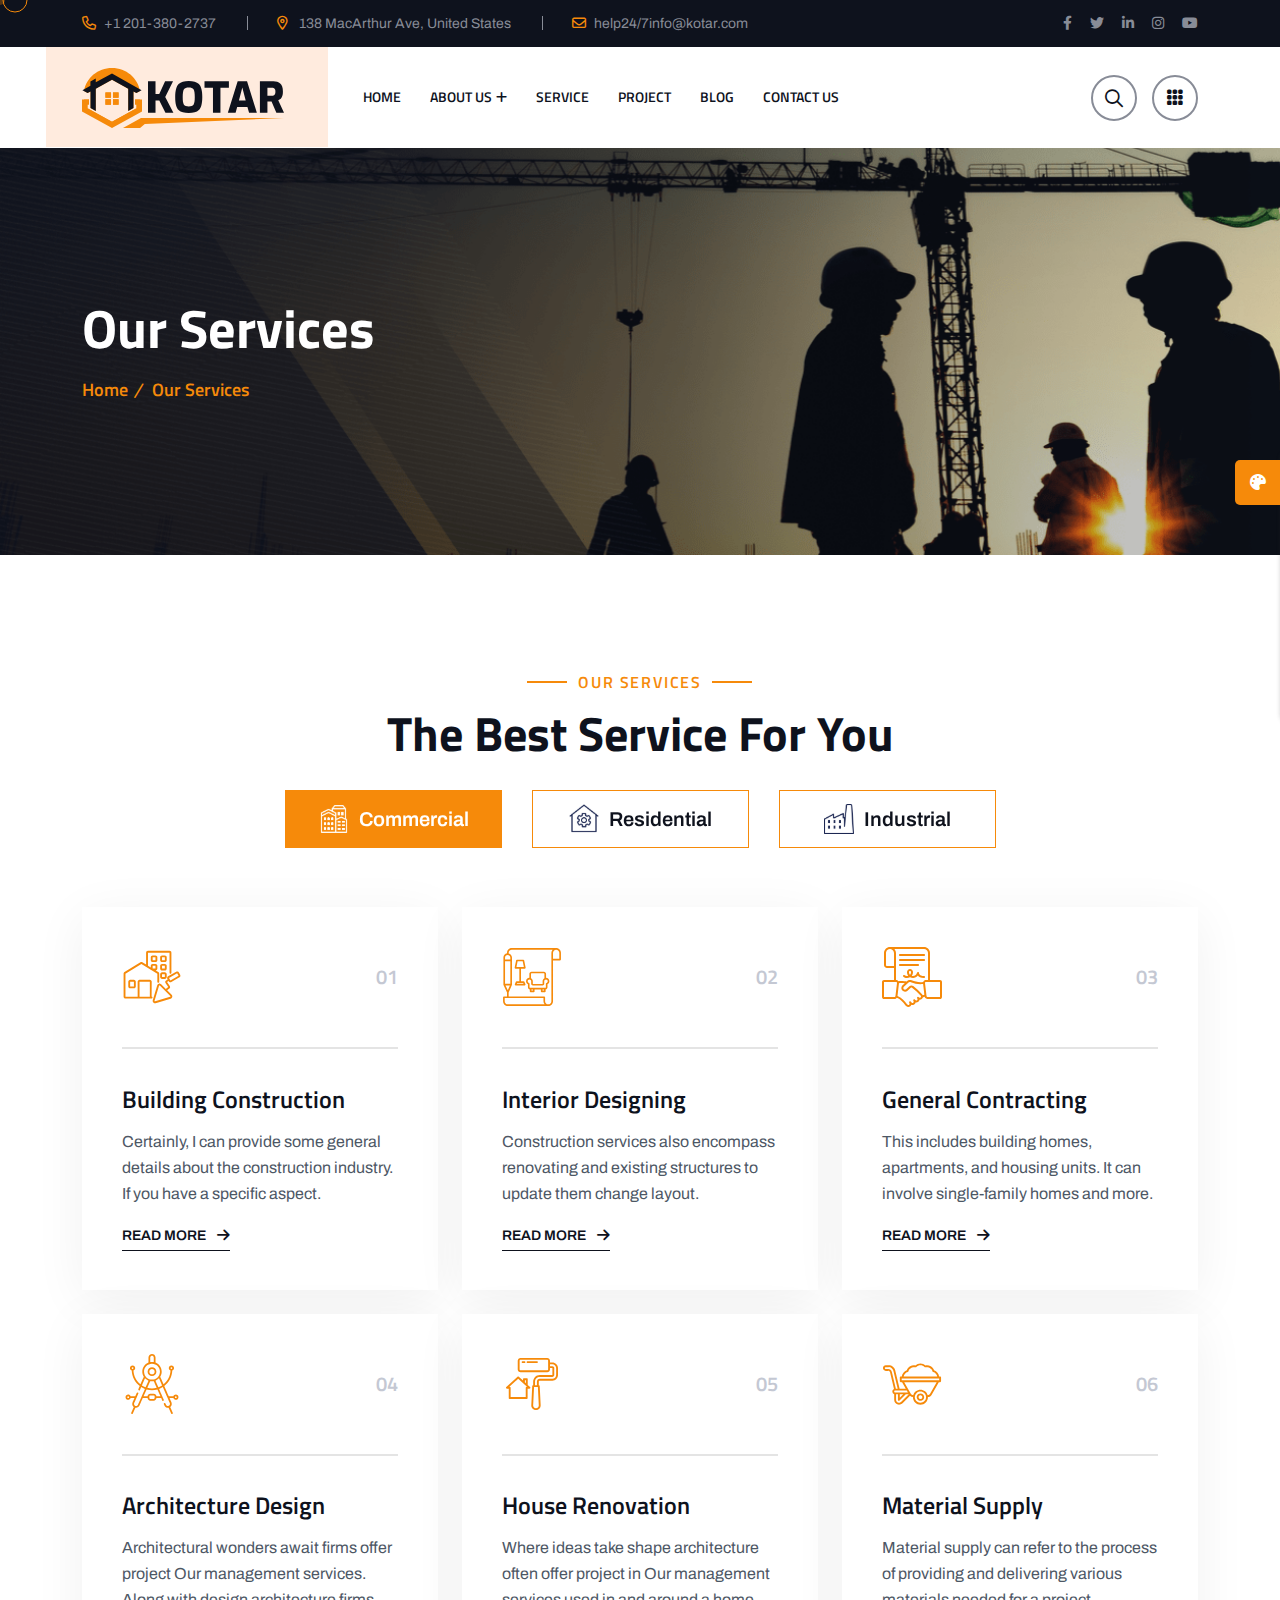
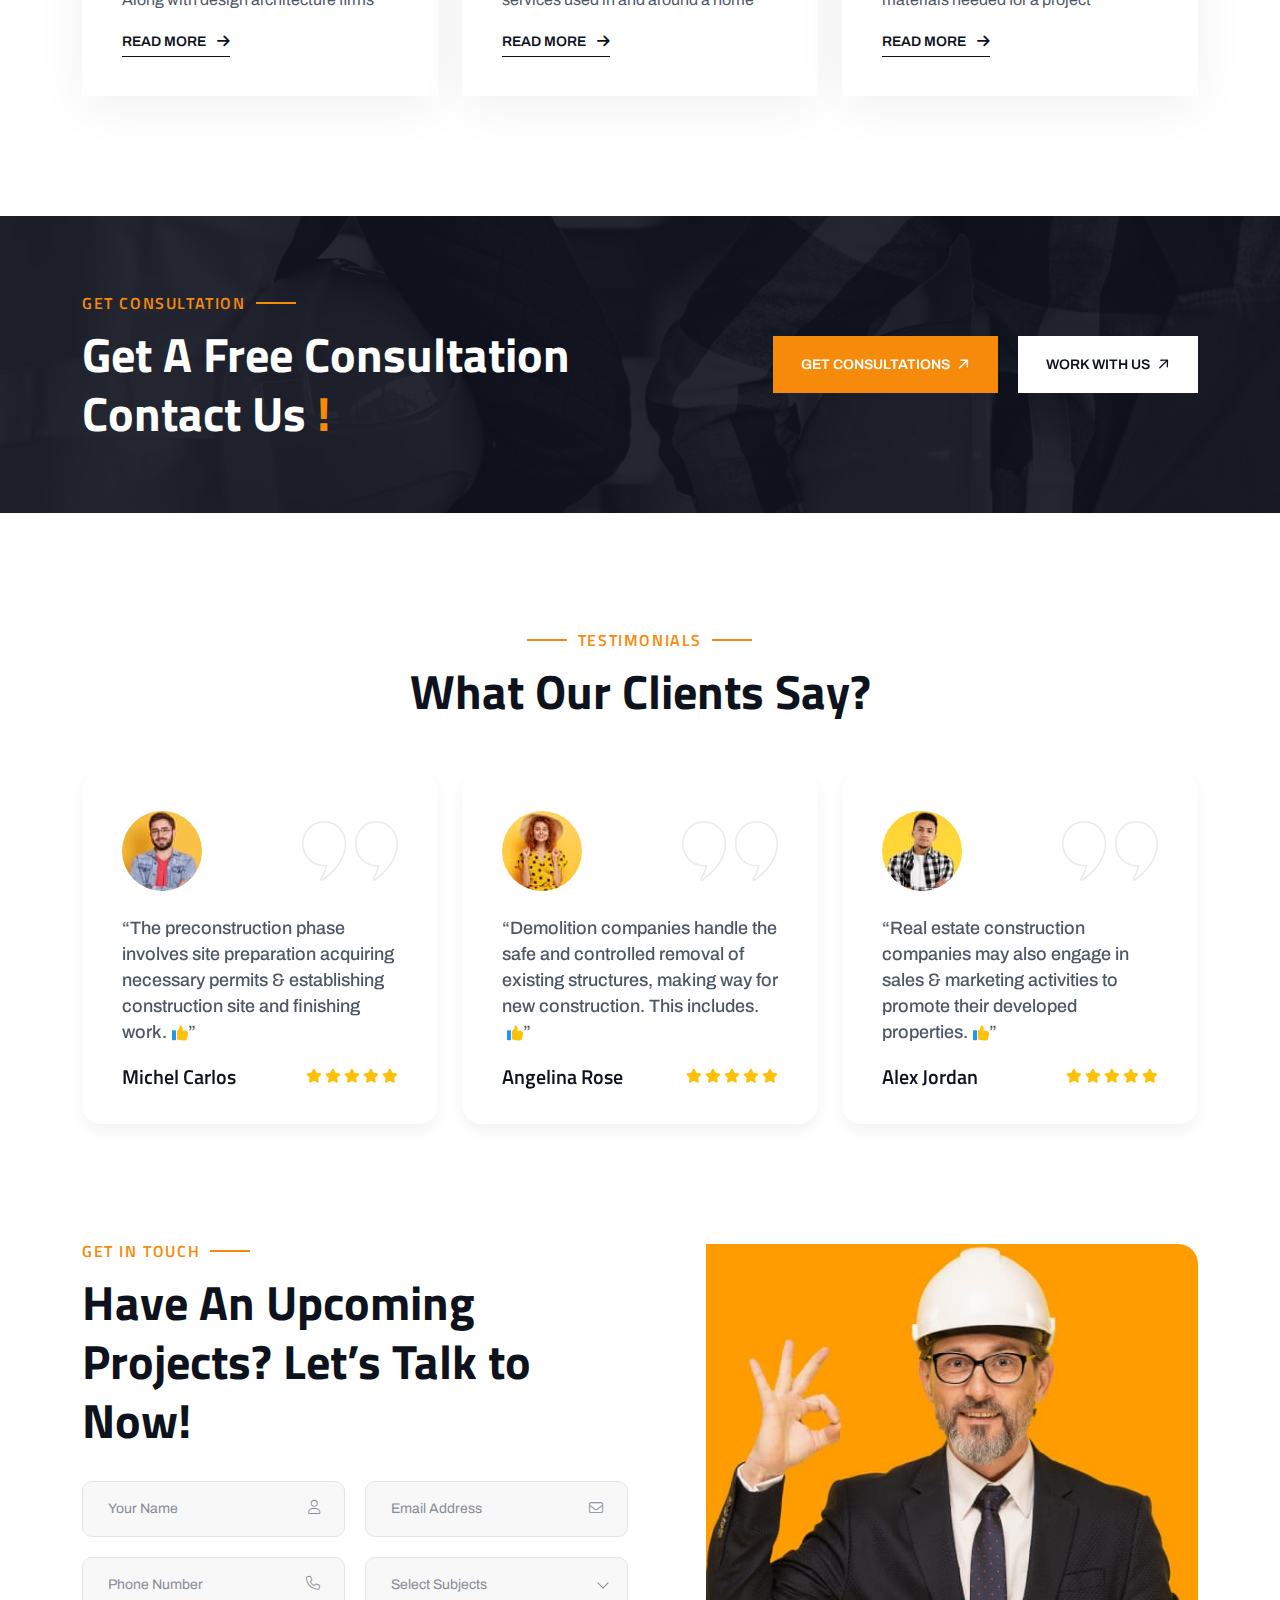
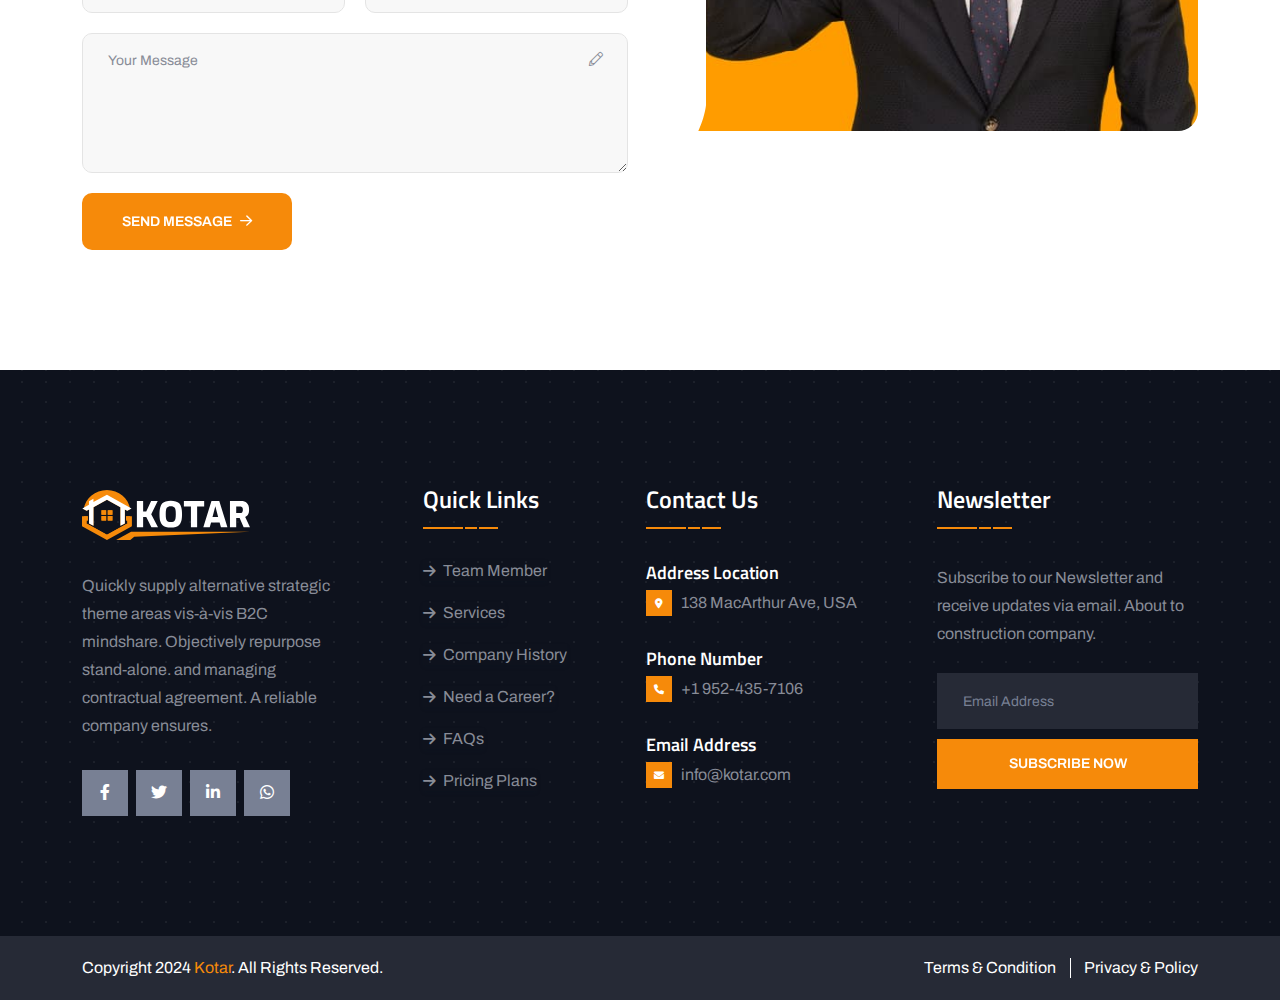
<file: service.html>
<!doctype html>
<html class="no-js" lang="zxx">


<head>
    <meta charset="utf-8">
    <meta http-equiv="x-ua-compatible" content="ie=edge">
    <title>Kotar - Kotar Construction Service HTML Template - Our Services</title>
    <meta name="author" content="Kotar">
    <meta name="description" content="Kotar - Kotar Construction Service HTML Template">
    <meta name="keywords" content="Kotar - Kotar Construction Service HTML Template">
    <meta name="robots" content="INDEX,FOLLOW">
    <meta name="viewport" content="width=device-width,initial-scale=1,shrink-to-fit=no">
    <link rel="apple-touch-icon" sizes="57x57" href="assets/img/favicons/apple-icon-57x57.png">
    <link rel="apple-touch-icon" sizes="60x60" href="assets/img/favicons/apple-icon-60x60.png">
    <link rel="apple-touch-icon" sizes="72x72" href="assets/img/favicons/apple-icon-72x72.png">
    <link rel="apple-touch-icon" sizes="76x76" href="assets/img/favicons/apple-icon-76x76.png">
    <link rel="apple-touch-icon" sizes="114x114" href="assets/img/favicons/apple-icon-114x114.png">
    <link rel="apple-touch-icon" sizes="120x120" href="assets/img/favicons/apple-icon-120x120.png">
    <link rel="apple-touch-icon" sizes="144x144" href="assets/img/favicons/apple-icon-144x144.png">
    <link rel="apple-touch-icon" sizes="152x152" href="assets/img/favicons/apple-icon-152x152.png">
    <link rel="apple-touch-icon" sizes="180x180" href="assets/img/favicons/apple-icon-180x180.png">
    <link rel="icon" type="image/png" sizes="192x192" href="assets/img/favicons/android-icon-192x192.png">
    <link rel="icon" type="image/png" sizes="32x32" href="assets/img/favicons/favicon-32x32.png">
    <link rel="icon" type="image/png" sizes="96x96" href="assets/img/favicons/favicon-96x96.png">
    <link rel="icon" type="image/png" sizes="16x16" href="assets/img/favicons/favicon-16x16.png">
    <link rel="manifest" href="assets/img/favicons/manifest.json">
    <meta name="msapplication-TileColor" content="#ffffff">
    <meta name="msapplication-TileImage" content="assets/img/favicons/ms-icon-144x144.png">
    <meta name="theme-color" content="#ffffff">
    <link rel="preconnect" href="https://fonts.googleapis.com/">
    <link rel="preconnect" href="https://fonts.gstatic.com/" crossorigin>
    <link
        href="https://fonts.googleapis.com/css2?family=Archivo:ital,wght@0,100..900;1,100..900&amp;family=Titillium+Web:ital,wght@0,200;0,300;0,400;0,600;0,700;0,900;1,200;1,300;1,400;1,600;1,700&amp;display=swap"
        rel="stylesheet">
    <link rel="stylesheet" href="assets/css/bootstrap.min.css">
    <link rel="stylesheet" href="assets/css/fontawesome.min.css">
    <link rel="stylesheet" href="assets/css/magnific-popup.min.css">
    <link rel="stylesheet" href="assets/css/swiper-bundle.min.css">
    <link rel="stylesheet" href="assets/css/style.css">
</head>

<body>
    <div class="cursor"></div>
    <div class="cursor2"></div>
    <div class="color-scheme-wrap active"><button class="switchIcon"><i class="fa-solid fa-palette"></i></button>
        <h4 class="color-scheme-wrap-title"><i class="far fa-palette"></i>STYLE SWITCHER</h4>
        <div class="color-switch-btns"><button data-color="#684DF4"><i class="fa-solid fa-droplet"></i></button> <button
                data-color="#086ad8"><i class="fa-solid fa-droplet"></i></button> <button data-color="#FC3737"><i
                    class="fa-solid fa-droplet"></i></button> <button data-color="#8a2be2"><i
                    class="fa-solid fa-droplet"></i></button> <button data-color="#104CBA"><i
                    class="fa-solid fa-droplet"></i></button> <button data-color="#ffbf4f"><i
                    class="fa-solid fa-droplet"></i></button> <button data-color="#323F7C"><i
                    class="fa-solid fa-droplet"></i></button> <button data-color="#0e2bc5"><i
                    class="fa-solid fa-droplet"></i></button> <button data-color="#F79C53"><i
                    class="fa-solid fa-droplet"></i></button> <button data-color="#6957af"><i
                    class="fa-solid fa-droplet"></i></button></div><a href="https://themeforest.net/search/themeholy"
            class="th-btn text-center"><i class="fa fa-shopping-cart me-2"></i> Purchase</a>
    </div>
    <div id="preloader" class="preloader"><button class="th-btn preloaderCls">Cancel Preloader</button>
        <div id="loader" class="th-preloader">
            <div class="animation-preloader">
                <div class="txt-loading"><span preloader-text="K" class="characters">K </span><span preloader-text="O"
                        class="characters">O</span> <span preloader-text="T" class="characters">T</span> <span
                        preloader-text="A" class="characters">A</span> <span preloader-text="R"
                        class="characters">R</span></div>
            </div>
        </div>
    </div>
    <div class="sidemenu-wrapper sidemenu-info">
        <div class="sidemenu-content"><button class="closeButton sideMenuCls"><i class="far fa-times"></i></button>
            <div class="widget">
                <div class="th-widget-about">
                    <div class="about-logo"><a href="index.html"><img src="assets/img/logo.svg" alt="Kotar"></a>
                    </div>
                    <p class="about-text">Construction services offer tailored solutions to meet the unique needs and
                        specifications of each project.</p>
                    <div class="th-social style2"><a href="https://www.facebook.com/"><i
                                class="fab fa-facebook-f"></i></a> <a href="https://www.twitter.com/"><i
                                class="fab fa-twitter"></i></a> <a href="https://www.linkedin.com/"><i
                                class="fab fa-linkedin-in"></i></a> <a href="https://www.whatsapp.com/"><i
                                class="fab fa-whatsapp"></i></a></div>
                </div>
            </div>
            <div class="widget">
                <h3 class="widget_title">Contact Us</h3>
                <div class="th-widget-about">
                    <h4 class="footer-info-title">Address Location</h4>
                    <p class="footer-info"><i class="fas fa-map-marker-alt"></i>138 MacArthur Ave, USA</p>
                    <h4 class="footer-info-title">Phone Number</h4>
                    <p class="footer-info"><i class="fa-sharp fa-solid fa-phone"></i><a class="text-inherit"
                            href="tel:+19524357106">+1 952-435-7106</a></p>
                    <h4 class="footer-info-title">Email Address</h4>
                    <p class="footer-info"><i class="fas fa-envelope"></i><a class="text-inherit"
                            href="mailto:info@kotar.com">info@kotar.com</a></p>
                </div>
            </div>
        </div>
    </div>
    <div class="popup-search-box"><button class="searchClose"><i class="fal fa-times"></i></button>
        <form action="#"><input type="text" placeholder="What are you looking for?"> <button type="submit"><i
                    class="fal fa-search"></i></button></form>
    </div>
    <div class="th-menu-wrapper">
        <div class="th-menu-area text-center"><button class="th-menu-toggle"><i class="fal fa-times"></i></button>
            <div class="mobile-logo"><a href="index.html"><img src="assets/img/logo.svg" alt="Kotar"></a></div>
            <div class="th-mobile-menu">
                <ul>
                    <li><a href="index.html">Home</a></li>
                    <li class="menu-item-has-children"><a href="about.html">About Us</a>
                        <ul class="sub-menu">
                            <li><a href="team.html">Team</a></li>
                        </ul>
                    </li>
                    <li><a href="service.html">Service</a>
                    </li>
                    <li><a href="project.html">project</a>
                    </li>
                    <li><a href="blog.html">Blog</a>
                    </li>
                    <li><a href="contact.html">Contact us</a></li>
                </ul>
            </div>
        </div>
    </div>
    <header class="th-header bg-white header-layout1">
        <div class="header-top">
            <div class="container">
                <div class="row justify-content-center justify-content-lg-between align-items-center">
                    <div class="col-auto d-none d-md-block">
                        <div class="header-links">
                            <ul>
                                <li><i class="fa-regular fa-phone"></i><a href="tel:+12013802737">+1 201-380-2737</a>
                                </li>
                                <li class="d-none d-xl-inline-block"><i class="fa-sharp fa-regular fa-location-dot"></i>
                                    <span>138 MacArthur Ave, United States</span>
                                </li>
                                <li><i class="fa-regular fa-envelope"></i><a
                                        href="mailto:help24/7info@kotar.com">help24/7info@kotar.com</a></li>
                            </ul>
                        </div>
                    </div>
                    <div class="col-auto">
                        <div class="social-links"><span class="social-title">Follow Us:</span> <a
                                href="https://www.facebook.com/"><i class="fab fa-facebook-f"></i></a> <a
                                href="https://www.twitter.com/"><i class="fab fa-twitter"></i></a> <a
                                href="https://www.linkedin.com/"><i class="fab fa-linkedin-in"></i></a> <a
                                href="https://www.instagram.com/"><i class="fab fa-instagram"></i></a> <a
                                href="https://www.youtube.com/"><i class="fab fa-youtube"></i></a></div>
                    </div>
                </div>
            </div>
        </div>
        <div class="sticky-wrapper">
            <div class="container">
                <div class="menu-area">
                    <div class="row align-items-center justify-content-between">
                        <div class="col-auto">
                            <div class="header-logo"><a href="index.html"><img src="assets/img/logo.svg"
                                        alt="Kotar"></a></div>
                        </div>
                        <div class="col-auto me-xl-auto">
                            <nav class="main-menu d-none d-lg-inline-block">
                            <ul>
                                <li><a href="index.html">Home</a></li>
                                <li class="menu-item-has-children"><a href="about.html">About Us</a>
                                    <ul class="sub-menu">
                                        <li><a href="team.html">Team</a></li>
                                    </ul>
                                </li>
                                <li><a href="service.html">Service</a>
                                </li>
                                <li><a href="project.html">project</a>
                                </li>
                                <li><a href="blog.html">Blog</a>
                                </li>
                                <li><a href="contact.html">Contact us</a></li>
                            </ul>
                            </nav><button type="button" class="th-menu-toggle d-block d-lg-none"><i
                                    class="far fa-bars"></i></button>
                        </div>
                        <div class="col-auto d-none d-xl-block">
                            <div class="header-button"><button type="button" class="icon-btn searchBoxToggler"><i
                                        class="far fa-search"></i></button> <a href="#"
                                    class="icon-btn sideMenuToggler d-none d-lg-block"><i
                                        class="fa-solid fa-grid"></i></a> <a href="contact.html"
                                    class="th-btn th-icon">GET A QUOTE<i class="fa-regular fa-arrow-right ms-2"></i></a>
                            </div>
                        </div>
                    </div>
                </div>
            </div>
        </div>
    </header>
    <div class="breadcumb-wrapper" data-bg-src="assets/img/bg/breadcumb-bg.jpg">
        <div class="container">
            <div class="breadcumb-content">
                <h1 class="breadcumb-title">Our Services</h1>
                <ul class="breadcumb-menu">
                    <li><a href="index.html">Home</a></li>
                    <li>Our Services</li>
                </ul>
            </div>
        </div>
    </div>
    <section class="service-area overflow-hidden space" id="service-sec">
        <div class="container">
            <div class="row">
                <div class="title-area mb-0 text-center"><span class="sub-title">Our Services</span>
                    <h2 class="sec-title">The Best Service For You</h2>
                </div>
            </div>
            <div class="nav nav-tabs service-tabs style2" id="nav-tab" role="tablist"><button
                    class="nav-link th-btn active" id="nav-step1-tab" data-bs-toggle="tab" data-bs-target="#nav-step1"
                    type="button"><img src="assets/img/icon/ser_icon_1.svg" alt="">Commercial</button> <button
                    class="nav-link th-btn" id="nav-step2-tab" data-bs-toggle="tab" data-bs-target="#nav-step2"
                    type="button"><img src="assets/img/icon/ser_icon_2.svg" alt="">Residential</button> <button
                    class="nav-link th-btn" id="nav-step3-tab" data-bs-toggle="tab" data-bs-target="#nav-step3"
                    type="button"><img src="assets/img/icon/ser_icon_3.svg" alt="">Industrial</button></div>
            <div class="tab-content" id="nav-tabContent">
                <div class="tab-pane fade active show" id="nav-step1" role="tabpanel">
                    <div class="row gy-4">
                        <div class="col-xl-4 col-md-6">
                            <div class="service-box style2" data-bg-src="assets/img/bg/shape_bg_1.png">
                                <div class="service-content">
                                    <div class="service-box_icon"><img src="assets/img/icon/service_1_1.svg" alt="icon">
                                    </div>
                                    <div class="service-box_number">01</div>
                                </div>
                                <h3 class="box-title"><a href="service-details.html">Building Construction</a></h3>
                                <p class="service-box_text">Certainly, I can provide some general details about the
                                    construction industry. If you have a specific aspect.</p><a class="line-btn"
                                    href="service-details.html">Read More <i class="fas fa-arrow-right ms-2"></i></a>
                            </div>
                        </div>
                        <div class="col-xl-4 col-md-6">
                            <div class="service-box style2" data-bg-src="assets/img/bg/shape_bg_1.png">
                                <div class="service-content">
                                    <div class="service-box_icon"><img src="assets/img/icon/service_1_2.svg" alt="icon">
                                    </div>
                                    <div class="service-box_number">02</div>
                                </div>
                                <h3 class="box-title"><a href="service-details.html">Interior Designing</a></h3>
                                <p class="service-box_text">Construction services also encompass renovating and existing
                                    structures to update them change layout.</p><a class="line-btn"
                                    href="service-details.html">Read More <i class="fas fa-arrow-right ms-2"></i></a>
                            </div>
                        </div>
                        <div class="col-xl-4 col-md-6">
                            <div class="service-box style2" data-bg-src="assets/img/bg/shape_bg_1.png">
                                <div class="service-content">
                                    <div class="service-box_icon"><img src="assets/img/icon/service_1_3.svg" alt="icon">
                                    </div>
                                    <div class="service-box_number">03</div>
                                </div>
                                <h3 class="box-title"><a href="service-details.html">General Contracting</a></h3>
                                <p class="service-box_text">This includes building homes, apartments, and housing units.
                                    It can involve single-family homes and more.</p><a class="line-btn"
                                    href="service-details.html">Read More <i class="fas fa-arrow-right ms-2"></i></a>
                            </div>
                        </div>
                        <div class="col-xl-4 col-md-6">
                            <div class="service-box style2" data-bg-src="assets/img/bg/shape_bg_1.png">
                                <div class="service-content">
                                    <div class="service-box_icon"><img src="assets/img/icon/service_1_4.svg" alt="icon">
                                    </div>
                                    <div class="service-box_number">04</div>
                                </div>
                                <h3 class="box-title"><a href="service-details.html">Architecture Design</a></h3>
                                <p class="service-box_text">Architectural wonders await firms offer project Our
                                    management services. Along with design architecture firms</p><a class="line-btn"
                                    href="service-details.html">Read More <i class="fas fa-arrow-right ms-2"></i></a>
                            </div>
                        </div>
                        <div class="col-xl-4 col-md-6">
                            <div class="service-box style2" data-bg-src="assets/img/bg/shape_bg_1.png">
                                <div class="service-content">
                                    <div class="service-box_icon"><img src="assets/img/icon/service_1_5.svg" alt="icon">
                                    </div>
                                    <div class="service-box_number">05</div>
                                </div>
                                <h3 class="box-title"><a href="service-details.html">House Renovation</a></h3>
                                <p class="service-box_text">Where ideas take shape architecture often offer project in
                                    Our management services used in and around a home</p><a class="line-btn"
                                    href="service-details.html">Read More <i class="fas fa-arrow-right ms-2"></i></a>
                            </div>
                        </div>
                        <div class="col-xl-4 col-md-6">
                            <div class="service-box style2" data-bg-src="assets/img/bg/shape_bg_1.png">
                                <div class="service-content">
                                    <div class="service-box_icon"><img src="assets/img/icon/service_1_6.svg" alt="icon">
                                    </div>
                                    <div class="service-box_number">06</div>
                                </div>
                                <h3 class="box-title"><a href="service-details.html">Material Supply</a></h3>
                                <p class="service-box_text">Material supply can refer to the process of providing and
                                    delivering various materials needed for a project</p><a class="line-btn"
                                    href="service-details.html">Read More <i class="fas fa-arrow-right ms-2"></i></a>
                            </div>
                        </div>
                    </div>
                </div>
                <div class="tab-pane fade" id="nav-step2" role="tabpanel">
                    <div class="row gy-4">
                        <div class="col-xl-4 col-md-6">
                            <div class="service-box style2" data-bg-src="assets/img/bg/shape_bg_1.png">
                                <div class="service-content">
                                    <div class="service-box_icon"><img src="assets/img/icon/service_1_4.svg" alt="icon">
                                    </div>
                                    <div class="service-box_number">01</div>
                                </div>
                                <h3 class="box-title"><a href="service-details.html">Material Supply</a></h3>
                                <p class="service-box_text">Where ideas take shape architecture often offer project in
                                    Our management services used in and around a home</p><a class="line-btn"
                                    href="service-details.html">Read More <i class="fas fa-arrow-right ms-2"></i></a>
                            </div>
                        </div>
                        <div class="col-xl-4 col-md-6">
                            <div class="service-box style2" data-bg-src="assets/img/bg/shape_bg_1.png">
                                <div class="service-content">
                                    <div class="service-box_icon"><img src="assets/img/icon/service_1_5.svg" alt="icon">
                                    </div>
                                    <div class="service-box_number">02</div>
                                </div>
                                <h3 class="box-title"><a href="service-details.html">Building Construction</a></h3>
                                <p class="service-box_text">Material supply can refer to the process of providing and
                                    delivering various materials needed for a project</p><a class="line-btn"
                                    href="service-details.html">Read More <i class="fas fa-arrow-right ms-2"></i></a>
                            </div>
                        </div>
                        <div class="col-xl-4 col-md-6">
                            <div class="service-box style2" data-bg-src="assets/img/bg/shape_bg_1.png">
                                <div class="service-content">
                                    <div class="service-box_icon"><img src="assets/img/icon/service_1_6.svg" alt="icon">
                                    </div>
                                    <div class="service-box_number">03</div>
                                </div>
                                <h3 class="box-title"><a href="service-details.html">Interior Designing</a></h3>
                                <p class="service-box_text">Certainly, I can provide some general details about the
                                    construction industry. If you have a specific aspect.</p><a class="line-btn"
                                    href="service-details.html">Read More <i class="fas fa-arrow-right ms-2"></i></a>
                            </div>
                        </div>
                        <div class="col-xl-4 col-md-6">
                            <div class="service-box style2" data-bg-src="assets/img/bg/shape_bg_1.png">
                                <div class="service-content">
                                    <div class="service-box_icon"><img src="assets/img/icon/service_1_1.svg" alt="icon">
                                    </div>
                                    <div class="service-box_number">04</div>
                                </div>
                                <h3 class="box-title"><a href="service-details.html">General Contracting</a></h3>
                                <p class="service-box_text">Material supply can refer to the process of providing and
                                    delivering various materials needed for a project</p><a class="line-btn"
                                    href="service-details.html">Read More <i class="fas fa-arrow-right ms-2"></i></a>
                            </div>
                        </div>
                        <div class="col-xl-4 col-md-6">
                            <div class="service-box style2" data-bg-src="assets/img/bg/shape_bg_1.png">
                                <div class="service-content">
                                    <div class="service-box_icon"><img src="assets/img/icon/service_1_2.svg" alt="icon">
                                    </div>
                                    <div class="service-box_number">05</div>
                                </div>
                                <h3 class="box-title"><a href="service-details.html">Architecture Design</a></h3>
                                <p class="service-box_text">This includes building homes, apartments, and housing units.
                                    It can involve single-family homes and more.</p><a class="line-btn"
                                    href="service-details.html">Read More <i class="fas fa-arrow-right ms-2"></i></a>
                            </div>
                        </div>
                        <div class="col-xl-4 col-md-6">
                            <div class="service-box style2" data-bg-src="assets/img/bg/shape_bg_1.png">
                                <div class="service-content">
                                    <div class="service-box_icon"><img src="assets/img/icon/service_1_3.svg" alt="icon">
                                    </div>
                                    <div class="service-box_number">06</div>
                                </div>
                                <h3 class="box-title"><a href="service-details.html">House Renovation</a></h3>
                                <p class="service-box_text">Architectural wonders await firms offer project Our
                                    management services. Along with design architecture firms</p><a class="line-btn"
                                    href="service-details.html">Read More <i class="fas fa-arrow-right ms-2"></i></a>
                            </div>
                        </div>
                    </div>
                </div>
                <div class="tab-pane fade" id="nav-step3" role="tabpanel">
                    <div class="row gy-4">
                        <div class="col-xl-4 col-md-6">
                            <div class="service-box style2" data-bg-src="assets/img/bg/shape_bg_1.png">
                                <div class="service-content">
                                    <div class="service-box_icon"><img src="assets/img/icon/service_1_4.svg" alt="icon">
                                    </div>
                                    <div class="service-box_number">01</div>
                                </div>
                                <h3 class="box-title"><a href="service-details.html">Material Supply</a></h3>
                                <p class="service-box_text">Where ideas take shape architecture often offer project in
                                    Our management services used in and around a home</p><a class="line-btn"
                                    href="service-details.html">Read More <i class="fas fa-arrow-right ms-2"></i></a>
                            </div>
                        </div>
                        <div class="col-xl-4 col-md-6">
                            <div class="service-box style2" data-bg-src="assets/img/bg/shape_bg_1.png">
                                <div class="service-content">
                                    <div class="service-box_icon"><img src="assets/img/icon/service_1_5.svg" alt="icon">
                                    </div>
                                    <div class="service-box_number">02</div>
                                </div>
                                <h3 class="box-title"><a href="service-details.html">Building Construction</a></h3>
                                <p class="service-box_text">Material supply can refer to the process of providing and
                                    delivering various materials needed for a project</p><a class="line-btn"
                                    href="service-details.html">Read More <i class="fas fa-arrow-right ms-2"></i></a>
                            </div>
                        </div>
                        <div class="col-xl-4 col-md-6">
                            <div class="service-box style2" data-bg-src="assets/img/bg/shape_bg_1.png">
                                <div class="service-content">
                                    <div class="service-box_icon"><img src="assets/img/icon/service_1_6.svg" alt="icon">
                                    </div>
                                    <div class="service-box_number">03</div>
                                </div>
                                <h3 class="box-title"><a href="service-details.html">Interior Designing</a></h3>
                                <p class="service-box_text">Certainly, I can provide some general details about the
                                    construction industry. If you have a specific aspect.</p><a class="line-btn"
                                    href="service-details.html">Read More <i class="fas fa-arrow-right ms-2"></i></a>
                            </div>
                        </div>
                        <div class="col-xl-4 col-md-6">
                            <div class="service-box style2" data-bg-src="assets/img/bg/shape_bg_1.png">
                                <div class="service-content">
                                    <div class="service-box_icon"><img src="assets/img/icon/service_1_1.svg" alt="icon">
                                    </div>
                                    <div class="service-box_number">04</div>
                                </div>
                                <h3 class="box-title"><a href="service-details.html">General Contracting</a></h3>
                                <p class="service-box_text">Material supply can refer to the process of providing and
                                    delivering various materials needed for a project</p><a class="line-btn"
                                    href="service-details.html">Read More <i class="fas fa-arrow-right ms-2"></i></a>
                            </div>
                        </div>
                        <div class="col-xl-4 col-md-6">
                            <div class="service-box style2" data-bg-src="assets/img/bg/shape_bg_1.png">
                                <div class="service-content">
                                    <div class="service-box_icon"><img src="assets/img/icon/service_1_2.svg" alt="icon">
                                    </div>
                                    <div class="service-box_number">05</div>
                                </div>
                                <h3 class="box-title"><a href="service-details.html">Architecture Design</a></h3>
                                <p class="service-box_text">This includes building homes, apartments, and housing units.
                                    It can involve single-family homes and more.</p><a class="line-btn"
                                    href="service-details.html">Read More <i class="fas fa-arrow-right ms-2"></i></a>
                            </div>
                        </div>
                        <div class="col-xl-4 col-md-6">
                            <div class="service-box style2" data-bg-src="assets/img/bg/shape_bg_1.png">
                                <div class="service-content">
                                    <div class="service-box_icon"><img src="assets/img/icon/service_1_3.svg" alt="icon">
                                    </div>
                                    <div class="service-box_number">06</div>
                                </div>
                                <h3 class="box-title"><a href="service-details.html">House Renovation</a></h3>
                                <p class="service-box_text">Architectural wonders await firms offer project Our
                                    management services. Along with design architecture firms</p><a class="line-btn"
                                    href="service-details.html">Read More <i class="fas fa-arrow-right ms-2"></i></a>
                            </div>
                        </div>
                    </div>
                </div>
            </div>
        </div>
    </section>
    <section class="cta-area2" data-overlay="title" data-opacity="9" data-bg-src="assets/img/bg/cta_bg_1.jpg">
        <div class="container">
            <div class="row align-items-center">
                <div class="col-lg-6 mb-5 mb-lg-0">
                    <div class="title-area mb-0 text-center text-lg-start"><span class="sub-title style1 mb-20">Get
                            Consultation</span>
                        <h2 class="sec-title text-white">Get A Free Consultation Contact Us <span
                                class="text-theme">!</span></h2>
                    </div>
                </div>
                <div class="col-lg-6">
                    <div class="cta-group justify-content-lg-end justify-content-center"><a href="contact.html"
                            class="th-btn style1 th-icon">Get Consultations<i
                                class="fa-regular fa-arrow-right ms-2"></i> </a><a href="contact.html"
                            class="th-btn style3 th-icon">Work With Us<i class="fa-regular fa-arrow-right ms-2"></i></a>
                    </div>
                </div>
            </div>
        </div>
        <div class="cta-shape"><img src="assets/img/normal/cta_1.png" alt=""></div>
    </section>
    <section class="testi-area overflow-hidden space" id="testi-sec">
        <div class="container">
            <div class="title-area text-center"><span class="sub-title">Testimonials</span>
                <h2 class="sec-title">What Our Clients Say?</h2>
            </div>
            <div class="slider-area">
                <div class="swiper th-slider has-shadow" id="testiSlider1"
                    data-slider-options='{"breakpoints":{"0":{"slidesPerView":1},"576":{"slidesPerView":"1"},"768":{"slidesPerView":"2"},"992":{"slidesPerView":"2"},"1200":{"slidesPerView":"3"}}}'>
                    <div class="swiper-wrapper">
                        <div class="swiper-slide">
                            <div class="testi-card style2">
                                <div class="testi-card_profile">
                                    <div class="testi-card_avater"><img src="assets/img/testimonial/testi_1_1.jpg"
                                            alt="testimonial"></div>
                                    <div class="testi-card-quote"><img src="assets/img/icon/testi-quote.svg" alt="img">
                                    </div>
                                </div>
                                <p class="testi-card_text"><span>“</span>The preconstruction phase involves site
                                    preparation acquiring necessary permits & establishing construction site and
                                    finishing work.<img src="assets/img/icon/like.svg" alt=""><span>”</span></p>
                                <div class="testi-card_content">
                                    <h3 class="testi-card_name">Michel Carlos</h3>
                                    <div class="testi-card_review"><i class="fa-solid fa-star"></i> <i
                                            class="fa-solid fa-star"></i> <i class="fa-solid fa-star"></i> <i
                                            class="fa-solid fa-star"></i> <i class="fa-solid fa-star"></i></div>
                                </div>
                            </div>
                        </div>
                        <div class="swiper-slide">
                            <div class="testi-card style2">
                                <div class="testi-card_profile">
                                    <div class="testi-card_avater"><img src="assets/img/testimonial/testi_1_2.jpg"
                                            alt="testimonial"></div>
                                    <div class="testi-card-quote"><img src="assets/img/icon/testi-quote.svg" alt="img">
                                    </div>
                                </div>
                                <p class="testi-card_text"><span>“</span>Demolition companies handle the safe and
                                    controlled removal of existing structures, making way for new construction. This
                                    includes.<img src="assets/img/icon/like.svg" alt=""><span>”</span></p>
                                <div class="testi-card_content">
                                    <h3 class="testi-card_name">Angelina Rose</h3>
                                    <div class="testi-card_review"><i class="fa-solid fa-star"></i> <i
                                            class="fa-solid fa-star"></i> <i class="fa-solid fa-star"></i> <i
                                            class="fa-solid fa-star"></i> <i class="fa-solid fa-star"></i></div>
                                </div>
                            </div>
                        </div>
                        <div class="swiper-slide">
                            <div class="testi-card style2">
                                <div class="testi-card_profile">
                                    <div class="testi-card_avater"><img src="assets/img/testimonial/testi_1_3.jpg"
                                            alt="testimonial"></div>
                                    <div class="testi-card-quote"><img src="assets/img/icon/testi-quote.svg" alt="img">
                                    </div>
                                </div>
                                <p class="testi-card_text"><span>“</span>Real estate construction companies may also
                                    engage in sales & marketing activities to promote their developed properties.<img
                                        src="assets/img/icon/like.svg" alt=""><span>”</span></p>
                                <div class="testi-card_content">
                                    <h3 class="testi-card_name">Alex Jordan</h3>
                                    <div class="testi-card_review"><i class="fa-solid fa-star"></i> <i
                                            class="fa-solid fa-star"></i> <i class="fa-solid fa-star"></i> <i
                                            class="fa-solid fa-star"></i> <i class="fa-solid fa-star"></i></div>
                                </div>
                            </div>
                        </div>
                        <div class="swiper-slide">
                            <div class="testi-card style2">
                                <div class="testi-card_profile">
                                    <div class="testi-card_avater"><img src="assets/img/testimonial/testi_1_1.jpg"
                                            alt="testimonial"></div>
                                    <div class="testi-card-quote"><img src="assets/img/icon/testi-quote.svg" alt="img">
                                    </div>
                                </div>
                                <p class="testi-card_text"><span>“</span>These services involve activities before the
                                    actual construction begins, including site analysis, feasibility studies
                                    estimation.<img src="assets/img/icon/like.svg" alt=""><span>”</span></p>
                                <div class="testi-card_content">
                                    <h3 class="testi-card_name">Angelina Rose</h3>
                                    <div class="testi-card_review"><i class="fa-solid fa-star"></i> <i
                                            class="fa-solid fa-star"></i> <i class="fa-solid fa-star"></i> <i
                                            class="fa-solid fa-star"></i> <i class="fa-solid fa-star"></i></div>
                                </div>
                            </div>
                        </div>
                        <div class="swiper-slide">
                            <div class="testi-card style2">
                                <div class="testi-card_profile">
                                    <div class="testi-card_avater"><img src="assets/img/testimonial/testi_1_2.jpg"
                                            alt="testimonial"></div>
                                    <div class="testi-card-quote"><img src="assets/img/icon/testi-quote.svg" alt="img">
                                    </div>
                                </div>
                                <p class="testi-card_text"><span>“</span>Demolition companies handle the safe and
                                    controlled removal of existing structures, making way for new construction. This
                                    includes.<img src="assets/img/icon/like.svg" alt=""><span>”</span></p>
                                <div class="testi-card_content">
                                    <h3 class="testi-card_name">Alex Jordan</h3>
                                    <div class="testi-card_review"><i class="fa-solid fa-star"></i> <i
                                            class="fa-solid fa-star"></i> <i class="fa-solid fa-star"></i> <i
                                            class="fa-solid fa-star"></i> <i class="fa-solid fa-star"></i></div>
                                </div>
                            </div>
                        </div>
                    </div>
                </div><button data-slider-prev="#testiSlider1" class="slider-arrow style3 slider-prev"><i
                        class="far fa-arrow-left"></i></button> <button data-slider-next="#testiSlider1"
                    class="slider-arrow style3 slider-next"><i class="far fa-arrow-right"></i></button>
            </div>
        </div>
    </section>
    <div class="space-bottom overflow-hidden">
        <div class="container">
            <div class="row gy-5">
                <div class="col-lg-6">
                    <div class="">
                        <div class="title-area mb-30"><span class="sub-title style1">Get In Touch</span>
                            <h2 class="sec-title">Have An Upcoming Projects? Let’s Talk to Now!</h2>
                        </div>
                        <form action="https://html.themeholy.com/kotar/demo/mail.php" method="POST"
                            class="contact-form2 style2 ajax-contact">
                            <div class="row">
                                <div class="form-group col-md-6"><input type="text" class="form-control" name="name"
                                        id="name" placeholder="Your Name"> <i class="fal fa-user"></i></div>
                                <div class="form-group col-md-6"><input type="email" class="form-control" name="email"
                                        id="email" placeholder="Email Address"> <i class="fal fa-envelope"></i></div>
                                <div class="form-group col-md-6"><input type="tel" class="form-control" name="number"
                                        id="number" placeholder="Phone Number"> <i class="fal fa-phone"></i></div>
                                <div class="form-group col-md-6"><select name="subject" id="subject"
                                        class="form-select nice-select">
                                        <option value="" disabled="disabled" selected="selected" hidden>Select Subjects
                                        </option>
                                        <option value="Construction">Construction</option>
                                        <option value="Real Estate">Real Estate</option>
                                        <option value="Industry">Industry</option>
                                        <option value="Architect">Architect</option>
                                    </select></div>
                                <div class="form-group col-12"><textarea name="message" id="message" cols="30" rows="3"
                                        class="form-control" placeholder="Your Message"></textarea> <i
                                        class="fal fa-pencil"></i></div>
                                <div class="form-btn col-12"><button class="th-btn th-radius2">Send Message<i
                                            class="fa-regular fa-arrow-right ms-2"></i></button></div>
                            </div>
                            <p class="form-messages mb-0 mt-3"></p>
                        </form>
                    </div>
                </div>
                <div class="col-lg-6">
                    <div class="contact-image style2"><img src="assets/img/normal/contact-image.jpg" alt=""></div>
                </div>
            </div>
        </div>
    </div>
    <footer class="footer-wrapper footer-layout1" data-bg-src="assets/img/bg/footer_bg_1.png">
        <div class="widget-area">
            <div class="container">
                <div class="row justify-content-between">
                    <div class="col-md-6 col-xl-3">
                        <div class="widget footer-widget">
                            <div class="th-widget-about">
                                <div class="about-logo"><a href="index.html"><img src="assets/img/logo2.svg"
                                            alt="Kotar"></a></div>
                                <p class="about-text">Quickly supply alternative strategic theme areas vis-à-vis B2C
                                    mindshare. Objectively repurpose stand-alone. and managing contractual agreement. A
                                    reliable company ensures.</p>
                                <div class="th-social"><a href="https://www.facebook.com/"><i
                                            class="fab fa-facebook-f"></i></a> <a href="https://www.twitter.com/"><i
                                            class="fab fa-twitter"></i></a> <a href="https://www.linkedin.com/"><i
                                            class="fab fa-linkedin-in"></i></a> <a href="https://www.whatsapp.com/"><i
                                            class="fab fa-whatsapp"></i></a></div>
                            </div>
                        </div>
                    </div>
                    <div class="col-md-6 col-xl-auto">
                        <div class="widget widget_nav_menu footer-widget">
                            <h3 class="widget_title">Quick Links</h3>
                            <div class="menu-all-pages-container">
                                <ul class="menu">
                                    <li><a href="team.html">Team Member</a></li>
                                    <li><a href="service.html">Services</a></li>
                                    <li><a href="contact.html">Company History</a></li>
                                    <li><a href="contact.html">Need a Career?</a></li>
                                    <li><a href="faq.html">FAQs</a></li>
                                    <li><a href="price.html">Pricing Plans</a></li>
                                </ul>
                            </div>
                        </div>
                    </div>
                    <div class="col-md-6 col-xl-auto">
                        <div class="widget footer-widget">
                            <h3 class="widget_title">Contact Us</h3>
                            <div class="th-widget-about">
                                <h4 class="footer-info-title">Address Location</h4>
                                <p class="footer-info"><i class="fas fa-map-marker-alt"></i>138 MacArthur Ave, USA</p>
                                <h4 class="footer-info-title">Phone Number</h4>
                                <p class="footer-info"><i class="fa-sharp fa-solid fa-phone"></i><a class="text-inherit"
                                        href="tel:+19524357106">+1 952-435-7106</a></p>
                                <h4 class="footer-info-title">Email Address</h4>
                                <p class="footer-info"><i class="fas fa-envelope"></i><a class="text-inherit"
                                        href="mailto:info@kotar.com">info@kotar.com</a></p>
                            </div>
                        </div>
                    </div>
                    <div class="col-md-6 col-xl-3">
                        <div class="widget footer-widget">
                            <h4 class="widget_title">Newsletter</h4>
                            <div class="newsletter-widget">
                                <p class="title md-10">Subscribe to our Newsletter and receive updates via email. About
                                    to construction company.</p>
                                <div class="footer-search-contact mt-25">
                                    <form><input class="form-control" type="email" placeholder="Email Address"></form>
                                    <div class="footer-btn mt-10"><button type="submit"
                                            class="th-btn style1 btn-fw">Subscribe Now</button></div>
                                </div>
                            </div>
                        </div>
                    </div>
                </div>
            </div>
        </div>
        <div class="copyright-wrap">
            <div class="container">
                <div class="row justify-content-between align-items-center">
                    <div class="col-md-6">
                        <p class="copyright-text">Copyright 2024 <a href="index.html">Kotar</a>. All Rights
                            Reserved.</p>
                    </div>
                    <div class="col-md-6 text-end d-none d-md-block">
                        <div class="footer-links">
                            <ul>
                                <li><a href="about.html">Terms & Condition</a></li>
                                <li><a href="about.html">Privacy & Policy</a></li>
                            </ul>
                        </div>
                    </div>
                </div>
            </div>
        </div>
    </footer>
    <div class="scroll-top"><svg class="progress-circle svg-content" width="100%" height="100%" viewBox="-1 -1 102 102">
            <path d="M50,1 a49,49 0 0,1 0,98 a49,49 0 0,1 0,-98"
                style="transition: stroke-dashoffset 10ms linear 0s; stroke-dasharray: 307.919, 307.919; stroke-dashoffset: 307.919;">
            </path>
        </svg></div>
    <script src="assets/js/vendor/jquery-3.6.0.min.js"></script>
    <script src="assets/js/swiper-bundle.min.js"></script>
    <script src="assets/js/bootstrap.min.js"></script>
    <script src="assets/js/jquery.magnific-popup.min.js"></script>
    <script src="assets/js/jquery.counterup.min.js"></script>
    <script src="assets/js/jquery-ui.min.js"></script>
    <script src="assets/js/imagesloaded.pkgd.min.js"></script>
    <script src="assets/js/isotope.pkgd.min.js"></script>
    <script src="assets/js/gsap.min.js"></script>
    <script src="assets/js/ScrollTrigger.min.js"></script>
    <script src="assets/js/circle-progress.js"></script>
    <script src="assets/js/nice-select.min.js"></script>
    <script src="assets/js/smooth-scroll.js"></script>
    <script src="assets/js/main.js"></script>
</body>


</html>
</file>
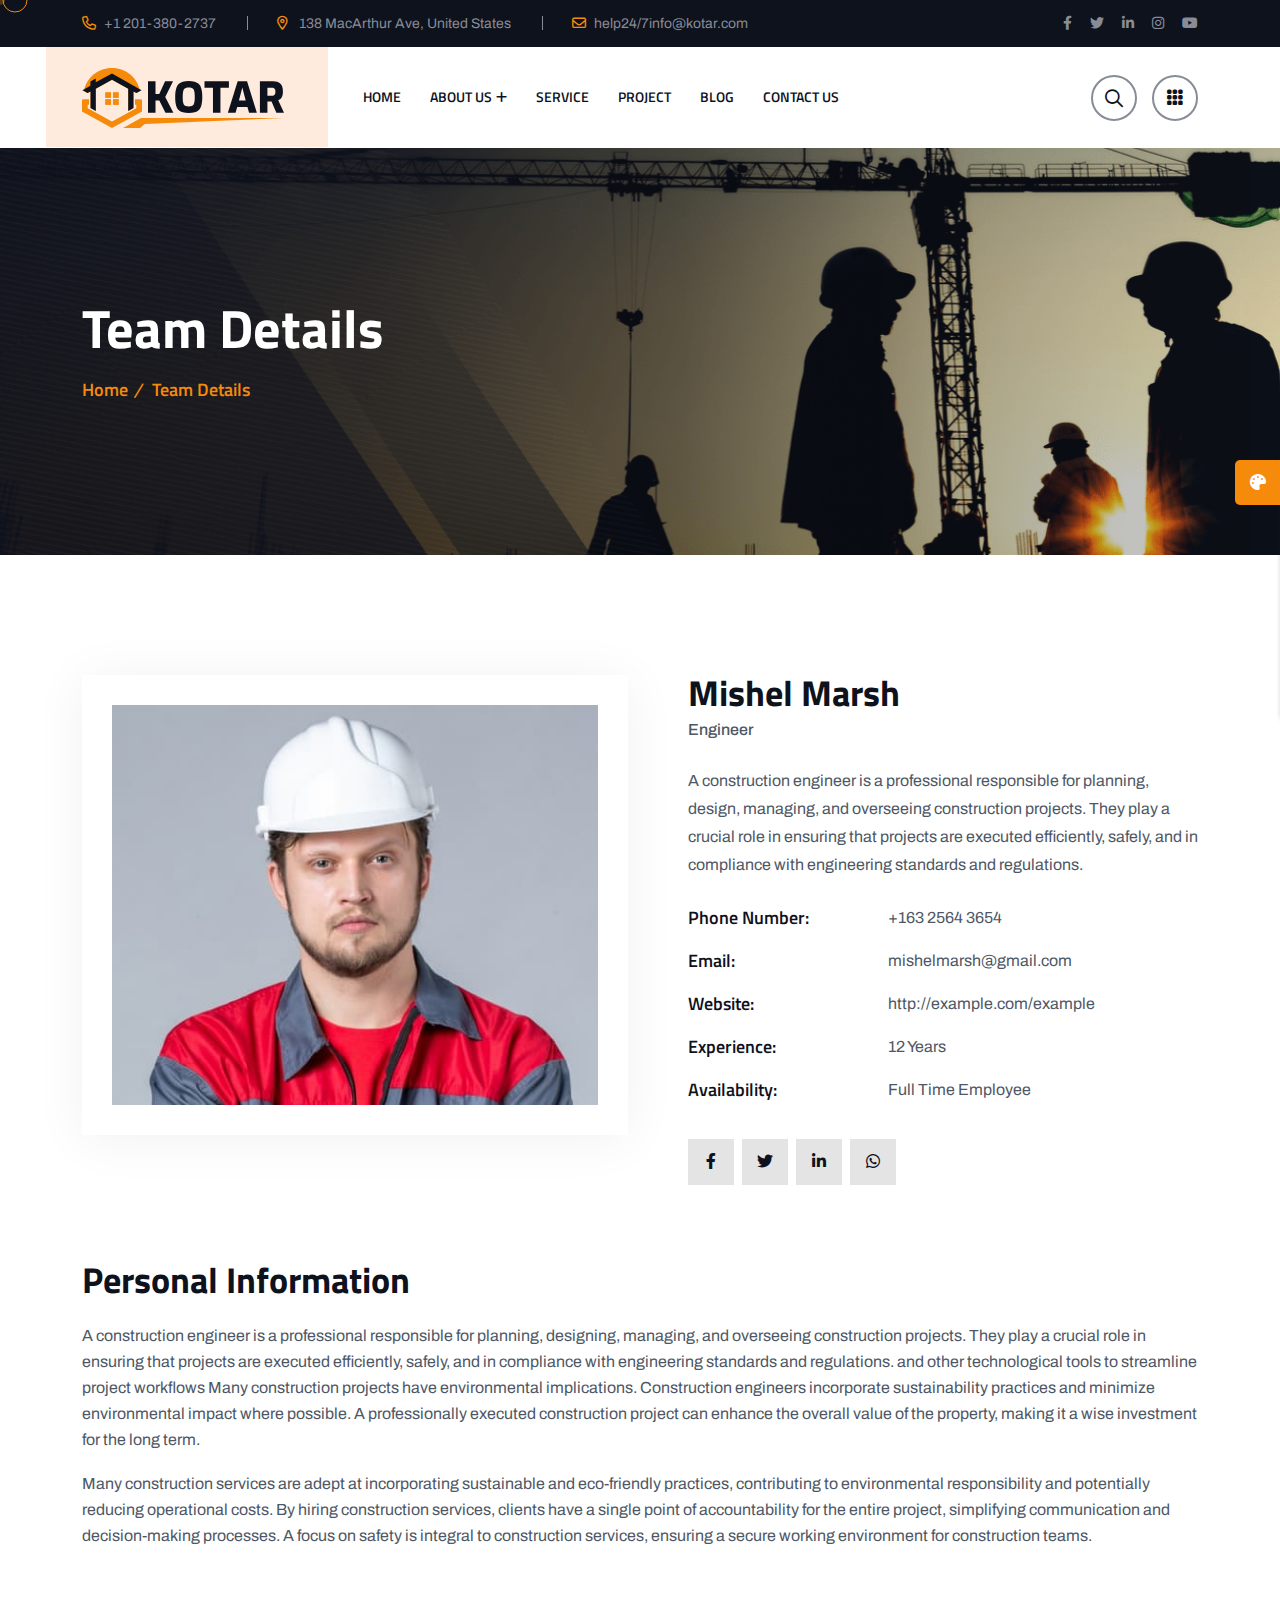
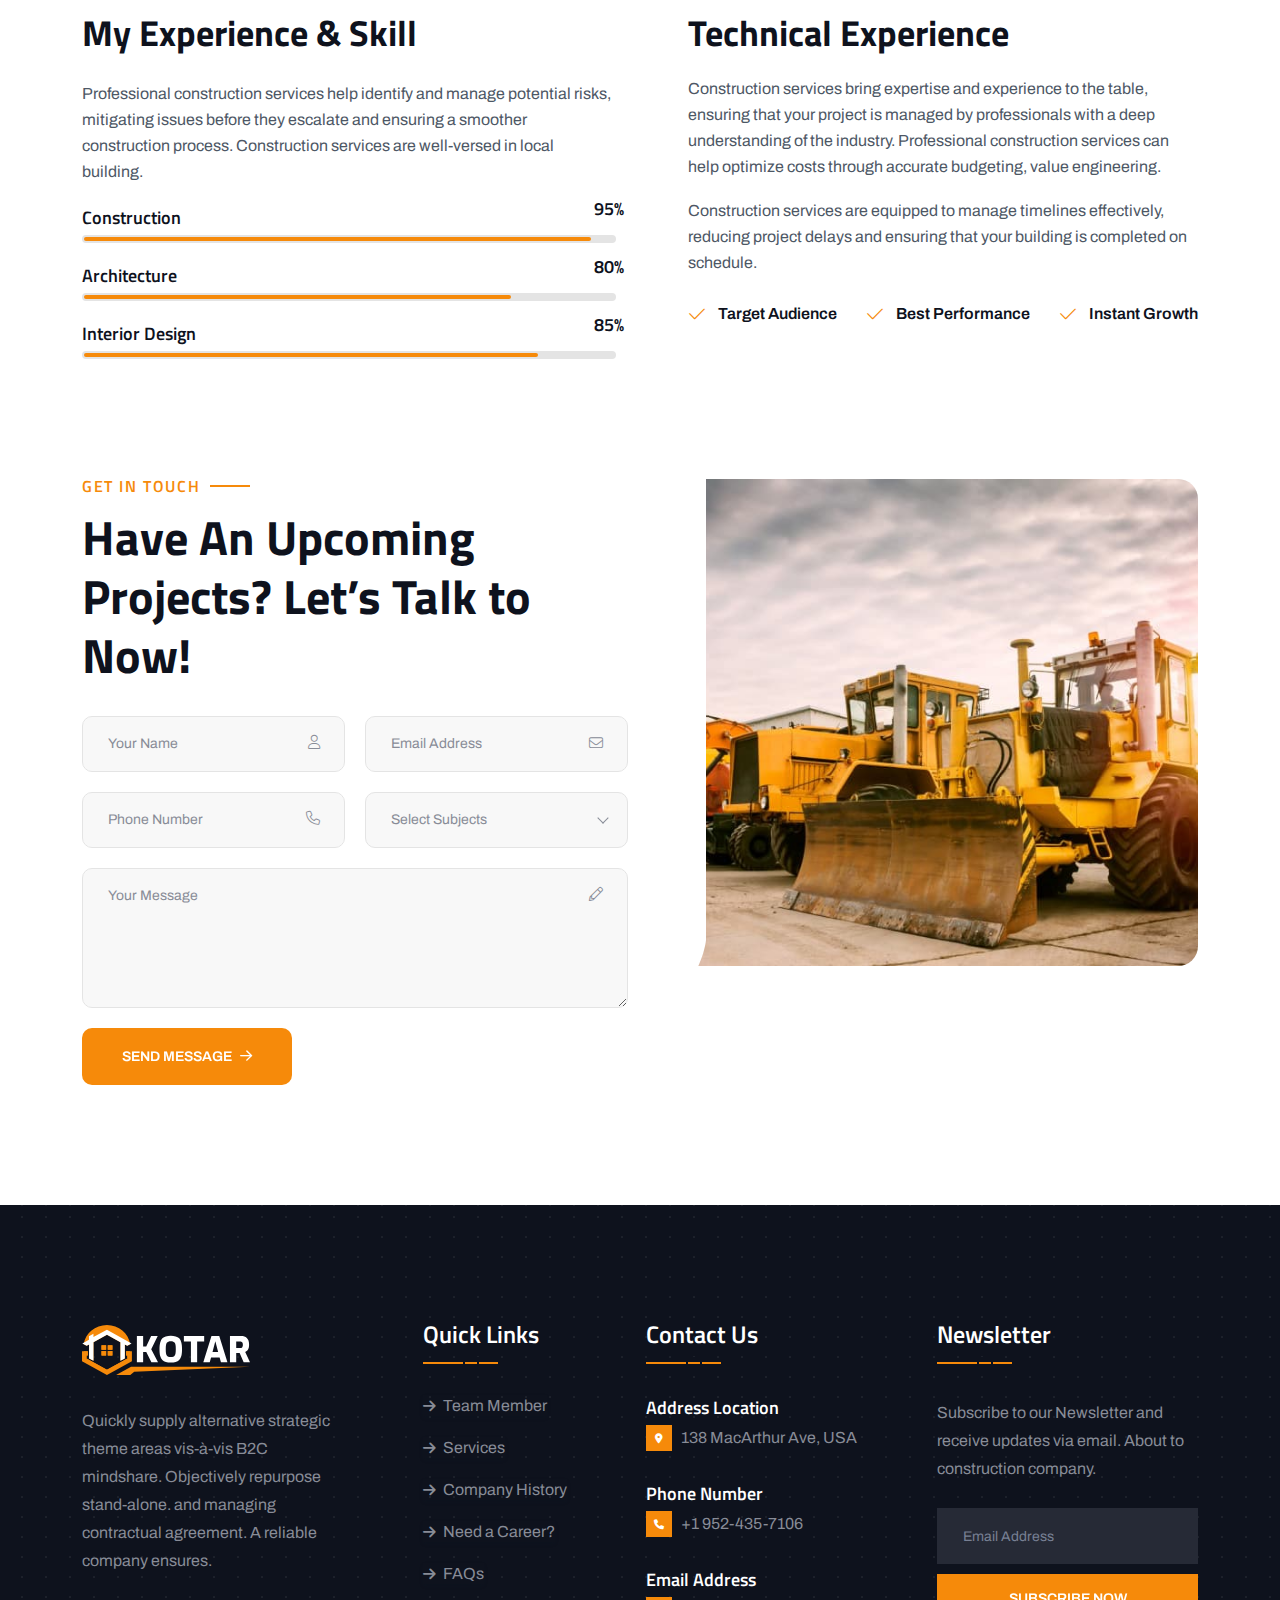
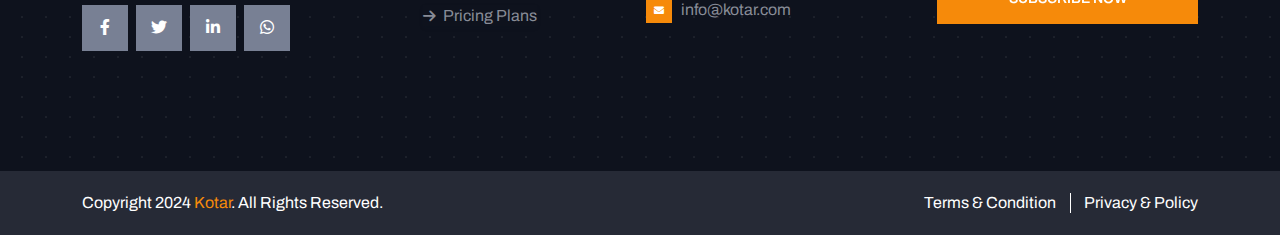
<file: team-details.html>
<!doctype html>
<html class="no-js" lang="zxx">

<head>
    <meta charset="utf-8">
    <meta http-equiv="x-ua-compatible" content="ie=edge">
    <title>Kotar - Kotar Construction Service HTML Template - Team Details</title>
    <meta name="author" content="Kotar">
    <meta name="description" content="Kotar - Kotar Construction Service HTML Template">
    <meta name="keywords" content="Kotar - Kotar Construction Service HTML Template">
    <meta name="robots" content="INDEX,FOLLOW">
    <meta name="viewport" content="width=device-width,initial-scale=1,shrink-to-fit=no">
    <link rel="apple-touch-icon" sizes="57x57" href="assets/img/favicons/apple-icon-57x57.png">
    <link rel="apple-touch-icon" sizes="60x60" href="assets/img/favicons/apple-icon-60x60.png">
    <link rel="apple-touch-icon" sizes="72x72" href="assets/img/favicons/apple-icon-72x72.png">
    <link rel="apple-touch-icon" sizes="76x76" href="assets/img/favicons/apple-icon-76x76.png">
    <link rel="apple-touch-icon" sizes="114x114" href="assets/img/favicons/apple-icon-114x114.png">
    <link rel="apple-touch-icon" sizes="120x120" href="assets/img/favicons/apple-icon-120x120.png">
    <link rel="apple-touch-icon" sizes="144x144" href="assets/img/favicons/apple-icon-144x144.png">
    <link rel="apple-touch-icon" sizes="152x152" href="assets/img/favicons/apple-icon-152x152.png">
    <link rel="apple-touch-icon" sizes="180x180" href="assets/img/favicons/apple-icon-180x180.png">
    <link rel="icon" type="image/png" sizes="192x192" href="assets/img/favicons/android-icon-192x192.png">
    <link rel="icon" type="image/png" sizes="32x32" href="assets/img/favicons/favicon-32x32.png">
    <link rel="icon" type="image/png" sizes="96x96" href="assets/img/favicons/favicon-96x96.png">
    <link rel="icon" type="image/png" sizes="16x16" href="assets/img/favicons/favicon-16x16.png">
    <link rel="manifest" href="assets/img/favicons/manifest.json">
    <meta name="msapplication-TileColor" content="#ffffff">
    <meta name="msapplication-TileImage" content="assets/img/favicons/ms-icon-144x144.png">
    <meta name="theme-color" content="#ffffff">
    <link rel="preconnect" href="https://fonts.googleapis.com/">
    <link rel="preconnect" href="https://fonts.gstatic.com/" crossorigin>
    <link
        href="https://fonts.googleapis.com/css2?family=Archivo:ital,wght@0,100..900;1,100..900&amp;family=Titillium+Web:ital,wght@0,200;0,300;0,400;0,600;0,700;0,900;1,200;1,300;1,400;1,600;1,700&amp;display=swap"
        rel="stylesheet">
    <link rel="stylesheet" href="assets/css/bootstrap.min.css">
    <link rel="stylesheet" href="assets/css/fontawesome.min.css">
    <link rel="stylesheet" href="assets/css/magnific-popup.min.css">
    <link rel="stylesheet" href="assets/css/swiper-bundle.min.css">
    <link rel="stylesheet" href="assets/css/style.css">
</head>

<body>
    <div class="cursor"></div>
    <div class="cursor2"></div>
    <div class="color-scheme-wrap active"><button class="switchIcon"><i class="fa-solid fa-palette"></i></button>
        <h4 class="color-scheme-wrap-title"><i class="far fa-palette"></i>STYLE SWITCHER</h4>
        <div class="color-switch-btns"><button data-color="#684DF4"><i class="fa-solid fa-droplet"></i></button> <button
                data-color="#086ad8"><i class="fa-solid fa-droplet"></i></button> <button data-color="#FC3737"><i
                    class="fa-solid fa-droplet"></i></button> <button data-color="#8a2be2"><i
                    class="fa-solid fa-droplet"></i></button> <button data-color="#104CBA"><i
                    class="fa-solid fa-droplet"></i></button> <button data-color="#ffbf4f"><i
                    class="fa-solid fa-droplet"></i></button> <button data-color="#323F7C"><i
                    class="fa-solid fa-droplet"></i></button> <button data-color="#0e2bc5"><i
                    class="fa-solid fa-droplet"></i></button> <button data-color="#F79C53"><i
                    class="fa-solid fa-droplet"></i></button> <button data-color="#6957af"><i
                    class="fa-solid fa-droplet"></i></button></div><a href="https://themeforest.net/search/themeholy"
            class="th-btn text-center"><i class="fa fa-shopping-cart me-2"></i> Purchase</a>
    </div>
    <div id="preloader" class="preloader"><button class="th-btn preloaderCls">Cancel Preloader</button>
        <div id="loader" class="th-preloader">
            <div class="animation-preloader">
                <div class="txt-loading"><span preloader-text="K" class="characters">K </span><span preloader-text="O"
                        class="characters">O</span> <span preloader-text="T" class="characters">T</span> <span
                        preloader-text="A" class="characters">A</span> <span preloader-text="R"
                        class="characters">R</span></div>
            </div>
        </div>
    </div>
    <div class="sidemenu-wrapper sidemenu-info">
        <div class="sidemenu-content"><button class="closeButton sideMenuCls"><i class="far fa-times"></i></button>
            <div class="widget">
                <div class="th-widget-about">
                    <div class="about-logo"><a href="index.html"><img src="assets/img/logo.svg" alt="Kotar"></a>
                    </div>
                    <p class="about-text">Construction services offer tailored solutions to meet the unique needs and
                        specifications of each project.</p>
                    <div class="th-social style2"><a href="https://www.facebook.com/"><i
                                class="fab fa-facebook-f"></i></a> <a href="https://www.twitter.com/"><i
                                class="fab fa-twitter"></i></a> <a href="https://www.linkedin.com/"><i
                                class="fab fa-linkedin-in"></i></a> <a href="https://www.whatsapp.com/"><i
                                class="fab fa-whatsapp"></i></a></div>
                </div>
            </div>
            
            <div class="widget">
                <h3 class="widget_title">Contact Us</h3>
                <div class="th-widget-about">
                    <h4 class="footer-info-title">Address Location</h4>
                    <p class="footer-info"><i class="fas fa-map-marker-alt"></i>138 MacArthur Ave, USA</p>
                    <h4 class="footer-info-title">Phone Number</h4>
                    <p class="footer-info"><i class="fa-sharp fa-solid fa-phone"></i><a class="text-inherit"
                            href="tel:+19524357106">+1 952-435-7106</a></p>
                    <h4 class="footer-info-title">Email Address</h4>
                    <p class="footer-info"><i class="fas fa-envelope"></i><a class="text-inherit"
                            href="mailto:info@kotar.com">info@kotar.com</a></p>
                </div>
            </div>
        </div>
    </div>
    <div class="popup-search-box"><button class="searchClose"><i class="fal fa-times"></i></button>
        <form action="#"><input type="text" placeholder="What are you looking for?"> <button type="submit"><i
                    class="fal fa-search"></i></button></form>
    </div>
    <div class="th-menu-wrapper">
        <div class="th-menu-area text-center"><button class="th-menu-toggle"><i class="fal fa-times"></i></button>
            <div class="mobile-logo"><a href="index.html"><img src="assets/img/logo.svg" alt="Kotar"></a></div>
            <div class="th-mobile-menu">
                <ul>
                    <li><a href="index.html">Home</a></li>
                    <li class="menu-item-has-children"><a href="about.html">About Us</a>
                        <ul class="sub-menu">
                            <li><a href="team.html">Team</a></li>
                        </ul>
                    </li>
                    <li><a href="service.html">Service</a>
                    </li>
                    <li><a href="project.html">project</a>
                    </li>
                    <li><a href="blog.html">Blog</a>
                    </li>
                    <li><a href="contact.html">Contact us</a></li>
                </ul>
            </div>
        </div>
    </div>
    <header class="th-header bg-white header-layout1">
        <div class="header-top">
            <div class="container">
                <div class="row justify-content-center justify-content-lg-between align-items-center">
                    <div class="col-auto d-none d-md-block">
                        <div class="header-links">
                            <ul>
                                <li><i class="fa-regular fa-phone"></i><a href="tel:+12013802737">+1 201-380-2737</a>
                                </li>
                                <li class="d-none d-xl-inline-block"><i class="fa-sharp fa-regular fa-location-dot"></i>
                                    <span>138 MacArthur Ave, United States</span></li>
                                <li><i class="fa-regular fa-envelope"></i><a
                                        href="mailto:help24/7info@kotar.com">help24/7info@kotar.com</a></li>
                            </ul>
                        </div>
                    </div>
                    <div class="col-auto">
                        <div class="social-links"><span class="social-title">Follow Us:</span> <a
                                href="https://www.facebook.com/"><i class="fab fa-facebook-f"></i></a> <a
                                href="https://www.twitter.com/"><i class="fab fa-twitter"></i></a> <a
                                href="https://www.linkedin.com/"><i class="fab fa-linkedin-in"></i></a> <a
                                href="https://www.instagram.com/"><i class="fab fa-instagram"></i></a> <a
                                href="https://www.youtube.com/"><i class="fab fa-youtube"></i></a></div>
                    </div>
                </div>
            </div>
        </div>
        <div class="sticky-wrapper">
            <div class="container">
                <div class="menu-area">
                    <div class="row align-items-center justify-content-between">
                        <div class="col-auto">
                            <div class="header-logo"><a href="index.html"><img src="assets/img/logo.svg"
                                        alt="Kotar"></a></div>
                        </div>
                        <div class="col-auto me-xl-auto">
                            <nav class="main-menu d-none d-lg-inline-block">
                                <ul>
                                    <li><a href="index.html">Home</a></li>
                                    <li class="menu-item-has-children"><a href="about.html">About Us</a>
                                        <ul class="sub-menu">
                                            <li><a href="team.html">Team</a></li>
                                        </ul>
                                    </li>
                                    <li><a href="service.html">Service</a>
                                    </li>
                                    <li><a href="project.html">project</a>
                                    </li>
                                    <li><a href="blog.html">Blog</a>
                                    </li>
                                    <li><a href="contact.html">Contact us</a></li>
                                </ul>
                            </nav><button type="button" class="th-menu-toggle d-block d-lg-none"><i
                                    class="far fa-bars"></i></button>
                        </div>
                        <div class="col-auto d-none d-xl-block">
                            <div class="header-button"><button type="button" class="icon-btn searchBoxToggler"><i
                                        class="far fa-search"></i></button> <a href="#"
                                    class="icon-btn sideMenuToggler d-none d-lg-block"><i
                                        class="fa-solid fa-grid"></i></a> <a href="contact.html"
                                    class="th-btn th-icon">GET A QUOTE<i class="fa-regular fa-arrow-right ms-2"></i></a>
                            </div>
                        </div>
                    </div>
                </div>
            </div>
        </div>
    </header>
    <div class="breadcumb-wrapper" data-bg-src="assets/img/bg/breadcumb-bg.jpg">
        <div class="container">
            <div class="breadcumb-content">
                <h1 class="breadcumb-title">Team Details</h1>
                <ul class="breadcumb-menu">
                    <li><a href="index.html">Home</a></li>
                    <li>Team Details</li>
                </ul>
            </div>
        </div>
    </div>
    <section class="space-top">
        <div class="container">
            <div class="team-details">
                <div class="row mb-3 mb-xl-5 pb-xl-4">
                    <div class="col-xl-6">
                        <div class="about-card-img mb-40 mb-xl-0"><img src="assets/img/team/team_details_1.jpg"
                                alt="team image"></div>
                    </div>
                    <div class="col-xl-6 ps-3 ps-xl-5 align-self-center">
                        <div class="team-about">
                            <h3 class="team-about_title">Mishel Marsh</h3>
                            <p class="team-about_desig">Engineer</p>
                            <p class="team-about_text mb-25">A construction engineer is a professional responsible for
                                planning, design, managing, and overseeing construction projects. They play a crucial
                                role in ensuring that projects are executed efficiently, safely, and in compliance with
                                engineering standards and regulations.</p>
                            <div class="team-info mb-35">
                                <ul>
                                    <li><b>Phone Number:</b> <a href="tel:+16325643654">+163 2564 3654</a></li>
                                    <li><b>Email:</b> <a href="mailto:mishelmarsh@gmail.com">mishelmarsh@gmail.com</a>
                                    </li>
                                    <li><b>Website:</b> <a
                                            href="http://example.com/example">http://example.com/example</a></li>
                                    <li><b>Experience:</b> <span>12 Years</span></li>
                                    <li><b>Availability:</b> <span>Full Time Employee</span></li>
                                </ul>
                            </div>
                            <div class="th-social"><a href="https://www.facebook.com/"><i
                                        class="fab fa-facebook-f"></i></a> <a href="https://www.twitter.com/"><i
                                        class="fab fa-twitter"></i></a> <a href="https://www.linkedin.com/"><i
                                        class="fab fa-linkedin-in"></i></a> <a href="https://www.whatsapp.com/"><i
                                        class="fab fa-whatsapp"></i></a></div>
                        </div>
                    </div>
                </div>
                <h3 class="mb-20">Personal Information</h3>
                <p class="sec-text">A construction engineer is a professional responsible for planning, designing,
                    managing, and overseeing construction projects. They play a crucial role in ensuring that projects
                    are executed efficiently, safely, and in compliance with engineering standards and regulations. and
                    other technological tools to streamline project workflows Many construction projects have
                    environmental implications. Construction engineers incorporate sustainability practices and minimize
                    environmental impact where possible. A professionally executed construction project can enhance the
                    overall value of the property, making it a wise investment for the long term.</p>
                <p class="sec-text mb-0">Many construction services are adept at incorporating sustainable and
                    eco-friendly practices, contributing to environmental responsibility and potentially reducing
                    operational costs. By hiring construction services, clients have a single point of accountability
                    for the entire project, simplifying communication and decision-making processes. A focus on safety
                    is integral to construction services, ensuring a secure working environment for construction teams.
                </p>
                <div class="pt-65">
                    <div class="row gy-4">
                        <div class="col-xl-6 pe-xl-4">
                            <h3 class="title mb-25 mt-n1">My Experience & Skill</h3>
                            <p class="sec-text mb-30">Professional construction services help identify and manage
                                potential risks, mitigating issues before they escalate and ensuring a smoother
                                construction process. Construction services are well-versed in local building.</p>
                            <div class="skill-feature">
                                <h3 class="skill-feature_title">Construction</h3>
                                <div class="progress">
                                    <div class="progress-bar" style="width: 95%;"></div>
                                    <div class="progress-value">95%</div>
                                </div>
                            </div>
                            <div class="skill-feature">
                                <h3 class="skill-feature_title">Architecture</h3>
                                <div class="progress">
                                    <div class="progress-bar" style="width: 80%;"></div>
                                    <div class="progress-value">80%</div>
                                </div>
                            </div>
                            <div class="skill-feature">
                                <h3 class="skill-feature_title">Interior Design</h3>
                                <div class="progress">
                                    <div class="progress-bar" style="width: 85%;"></div>
                                    <div class="progress-value">85%</div>
                                </div>
                            </div>
                        </div>
                        <div class="col-xl-6 ps-xl-5">
                            <h3 class="title mb-20 d mt-n1">Technical Experience</h3>
                            <p class="sec-text">Construction services bring expertise and experience to the table,
                                ensuring that your project is managed by professionals with a deep understanding of the
                                industry. Professional construction services can help optimize costs through accurate
                                budgeting, value engineering.</p>
                            <p class="sec-text mb-25">Construction services are equipped to manage timelines
                                effectively, reducing project delays and ensuring that your building is completed on
                                schedule.</p>
                            <div class="checklist list-three-column">
                                <ul>
                                    <li>Target Audience</li>
                                    <li>Best Performance</li>
                                    <li>Instant Growth</li>
                                </ul>
                            </div>
                        </div>
                    </div>
                </div>
            </div>
        </div>
    </section>
    <div class="space overflow-hidden">
        <div class="container">
            <div class="row gy-5">
                <div class="col-lg-6">
                    <div class="">
                        <div class="title-area mb-30"><span class="sub-title style1">Get In Touch</span>
                            <h2 class="sec-title">Have An Upcoming Projects? Let’s Talk to Now!</h2>
                        </div>
                        <form action="https://html.themeholy.com/kotar/demo/mail.php" method="POST"
                            class="contact-form2 style2 ajax-contact">
                            <div class="row">
                                <div class="form-group col-md-6"><input type="text" class="form-control" name="name"
                                        id="name" placeholder="Your Name"> <i class="fal fa-user"></i></div>
                                <div class="form-group col-md-6"><input type="email" class="form-control" name="email"
                                        id="email" placeholder="Email Address"> <i class="fal fa-envelope"></i></div>
                                <div class="form-group col-md-6"><input type="tel" class="form-control" name="number"
                                        id="number" placeholder="Phone Number"> <i class="fal fa-phone"></i></div>
                                <div class="form-group col-md-6"><select name="subject" id="subject"
                                        class="form-select nice-select">
                                        <option value="" disabled="disabled" selected="selected" hidden>Select Subjects
                                        </option>
                                        <option value="Construction">Construction</option>
                                        <option value="Real Estate">Real Estate</option>
                                        <option value="Industry">Industry</option>
                                        <option value="Architect">Architect</option>
                                    </select></div>
                                <div class="form-group col-12"><textarea name="message" id="message" cols="30" rows="3"
                                        class="form-control" placeholder="Your Message"></textarea> <i
                                        class="fal fa-pencil"></i></div>
                                <div class="form-btn col-12"><button class="th-btn th-radius2">Send Message<i
                                            class="fa-regular fa-arrow-right ms-2"></i></button></div>
                            </div>
                            <p class="form-messages mb-0 mt-3"></p>
                        </form>
                    </div>
                </div>
                <div class="col-lg-6">
                    <div class="contact-image style2"><img src="assets/img/normal/contact-image-2.jpg" alt=""></div>
                </div>
            </div>
        </div>
    </div>
    <footer class="footer-wrapper footer-layout1" data-bg-src="assets/img/bg/footer_bg_1.png">
        <div class="widget-area">
            <div class="container">
                <div class="row justify-content-between">
                    <div class="col-md-6 col-xl-3">
                        <div class="widget footer-widget">
                            <div class="th-widget-about">
                                <div class="about-logo"><a href="index.html"><img src="assets/img/logo2.svg"
                                            alt="Kotar"></a></div>
                                <p class="about-text">Quickly supply alternative strategic theme areas vis-à-vis B2C
                                    mindshare. Objectively repurpose stand-alone. and managing contractual agreement. A
                                    reliable company ensures.</p>
                                <div class="th-social"><a href="https://www.facebook.com/"><i
                                            class="fab fa-facebook-f"></i></a> <a href="https://www.twitter.com/"><i
                                            class="fab fa-twitter"></i></a> <a href="https://www.linkedin.com/"><i
                                            class="fab fa-linkedin-in"></i></a> <a href="https://www.whatsapp.com/"><i
                                            class="fab fa-whatsapp"></i></a></div>
                            </div>
                        </div>
                    </div>
                    <div class="col-md-6 col-xl-auto">
                        <div class="widget widget_nav_menu footer-widget">
                            <h3 class="widget_title">Quick Links</h3>
                            <div class="menu-all-pages-container">
                                <ul class="menu">
                                    <li><a href="team.html">Team Member</a></li>
                                    <li><a href="service.html">Services</a></li>
                                    <li><a href="contact.html">Company History</a></li>
                                    <li><a href="contact.html">Need a Career?</a></li>
                                    <li><a href="faq.html">FAQs</a></li>
                                    <li><a href="price.html">Pricing Plans</a></li>
                                </ul>
                            </div>
                        </div>
                    </div>
                    <div class="col-md-6 col-xl-auto">
                        <div class="widget footer-widget">
                            <h3 class="widget_title">Contact Us</h3>
                            <div class="th-widget-about">
                                <h4 class="footer-info-title">Address Location</h4>
                                <p class="footer-info"><i class="fas fa-map-marker-alt"></i>138 MacArthur Ave, USA</p>
                                <h4 class="footer-info-title">Phone Number</h4>
                                <p class="footer-info"><i class="fa-sharp fa-solid fa-phone"></i><a class="text-inherit"
                                        href="tel:+19524357106">+1 952-435-7106</a></p>
                                <h4 class="footer-info-title">Email Address</h4>
                                <p class="footer-info"><i class="fas fa-envelope"></i><a class="text-inherit"
                                        href="mailto:info@kotar.com">info@kotar.com</a></p>
                            </div>
                        </div>
                    </div>
                    <div class="col-md-6 col-xl-3">
                        <div class="widget footer-widget">
                            <h4 class="widget_title">Newsletter</h4>
                            <div class="newsletter-widget">
                                <p class="title md-10">Subscribe to our Newsletter and receive updates via email. About
                                    to construction company.</p>
                                <div class="footer-search-contact mt-25">
                                    <form><input class="form-control" type="email" placeholder="Email Address"></form>
                                    <div class="footer-btn mt-10"><button type="submit"
                                            class="th-btn style1 btn-fw">Subscribe Now</button></div>
                                </div>
                            </div>
                        </div>
                    </div>
                </div>
            </div>
        </div>
        <div class="copyright-wrap">
            <div class="container">
                <div class="row justify-content-between align-items-center">
                    <div class="col-md-6">
                        <p class="copyright-text">Copyright 2024 <a href="index.html">Kotar</a>. All Rights
                            Reserved.</p>
                    </div>
                    <div class="col-md-6 text-end d-none d-md-block">
                        <div class="footer-links">
                            <ul>
                                <li><a href="about.html">Terms & Condition</a></li>
                                <li><a href="about.html">Privacy & Policy</a></li>
                            </ul>
                        </div>
                    </div>
                </div>
            </div>
        </div>
    </footer>
    <div class="scroll-top"><svg class="progress-circle svg-content" width="100%" height="100%" viewBox="-1 -1 102 102">
            <path d="M50,1 a49,49 0 0,1 0,98 a49,49 0 0,1 0,-98"
                style="transition: stroke-dashoffset 10ms linear 0s; stroke-dasharray: 307.919, 307.919; stroke-dashoffset: 307.919;">
            </path>
        </svg></div>
    <script src="assets/js/vendor/jquery-3.6.0.min.js"></script>
    <script src="assets/js/swiper-bundle.min.js"></script>
    <script src="assets/js/bootstrap.min.js"></script>
    <script src="assets/js/jquery.magnific-popup.min.js"></script>
    <script src="assets/js/jquery.counterup.min.js"></script>
    <script src="assets/js/jquery-ui.min.js"></script>
    <script src="assets/js/imagesloaded.pkgd.min.js"></script>
    <script src="assets/js/isotope.pkgd.min.js"></script>
    <script src="assets/js/gsap.min.js"></script>
    <script src="assets/js/ScrollTrigger.min.js"></script>
    <script src="assets/js/circle-progress.js"></script>
    <script src="assets/js/nice-select.min.js"></script>
    <script src="assets/js/smooth-scroll.js"></script>
    <script src="assets/js/main.js"></script>
</body>

</html>
</file>
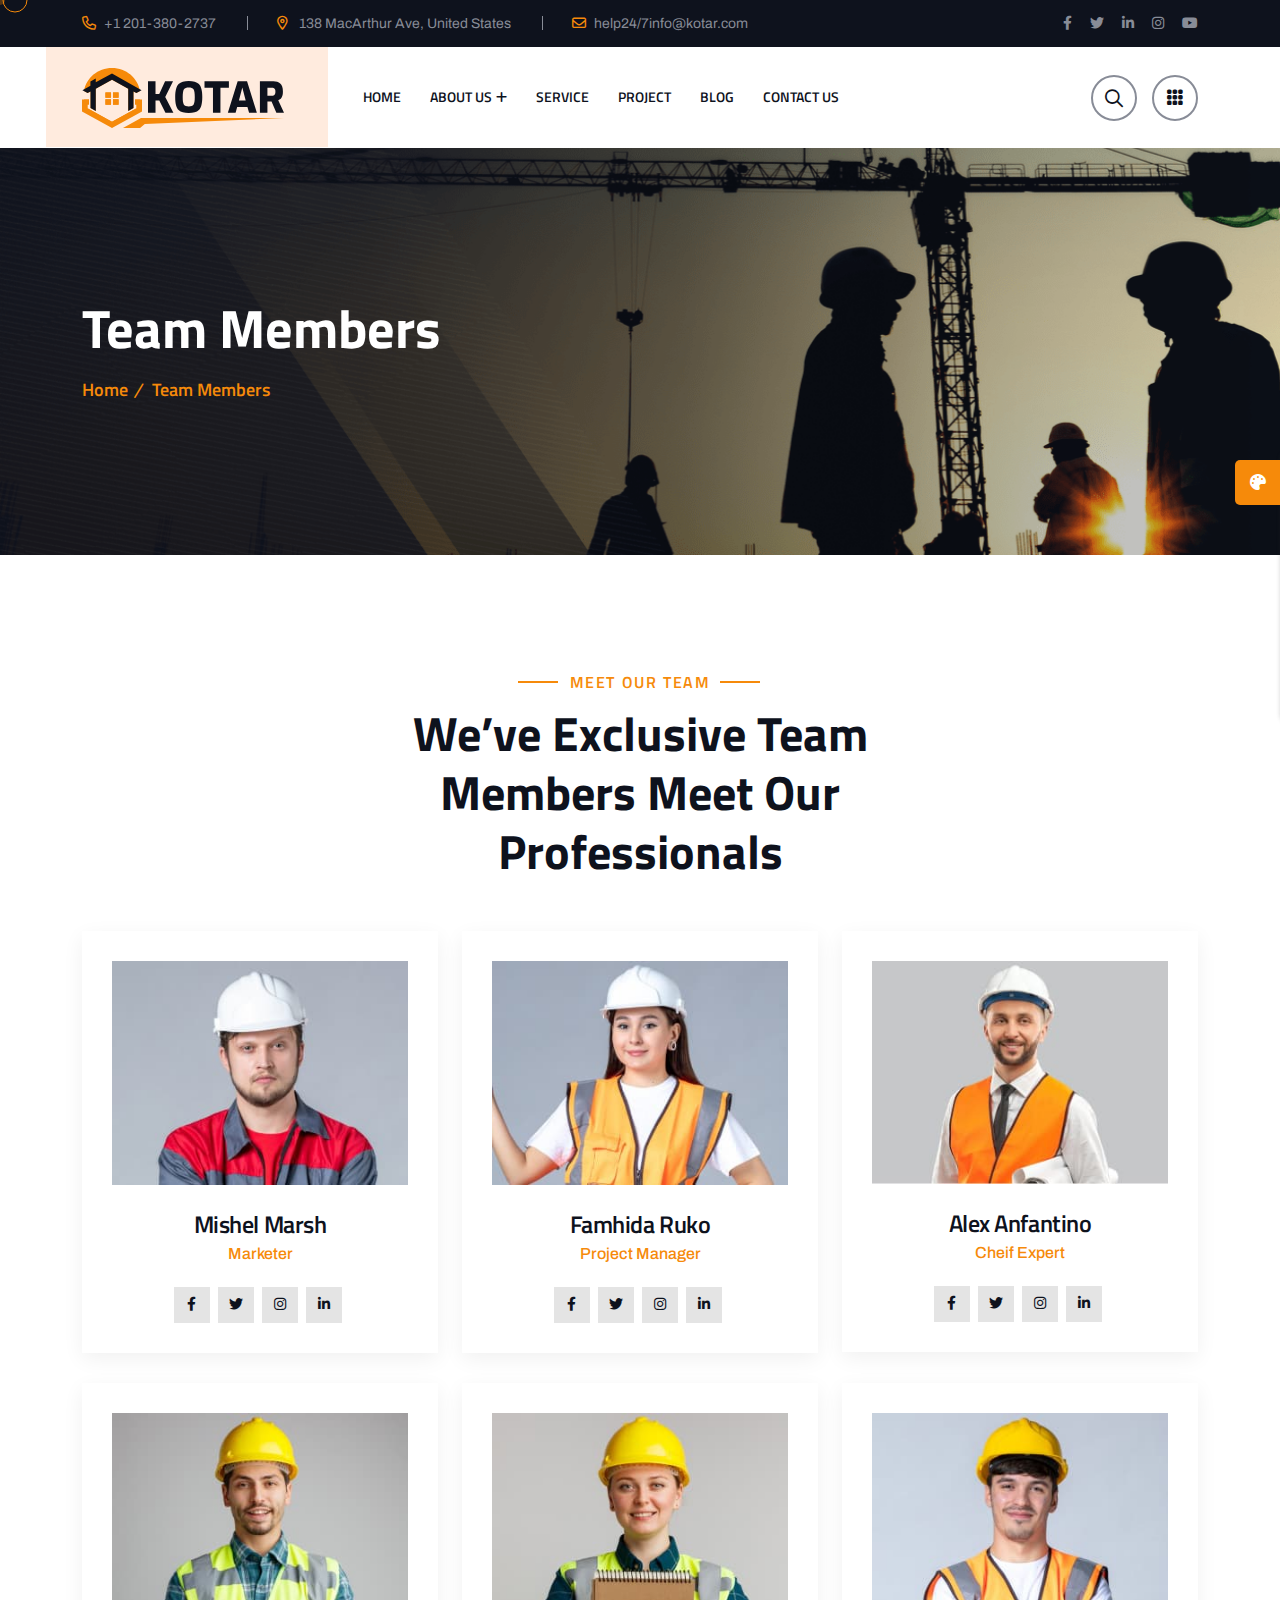
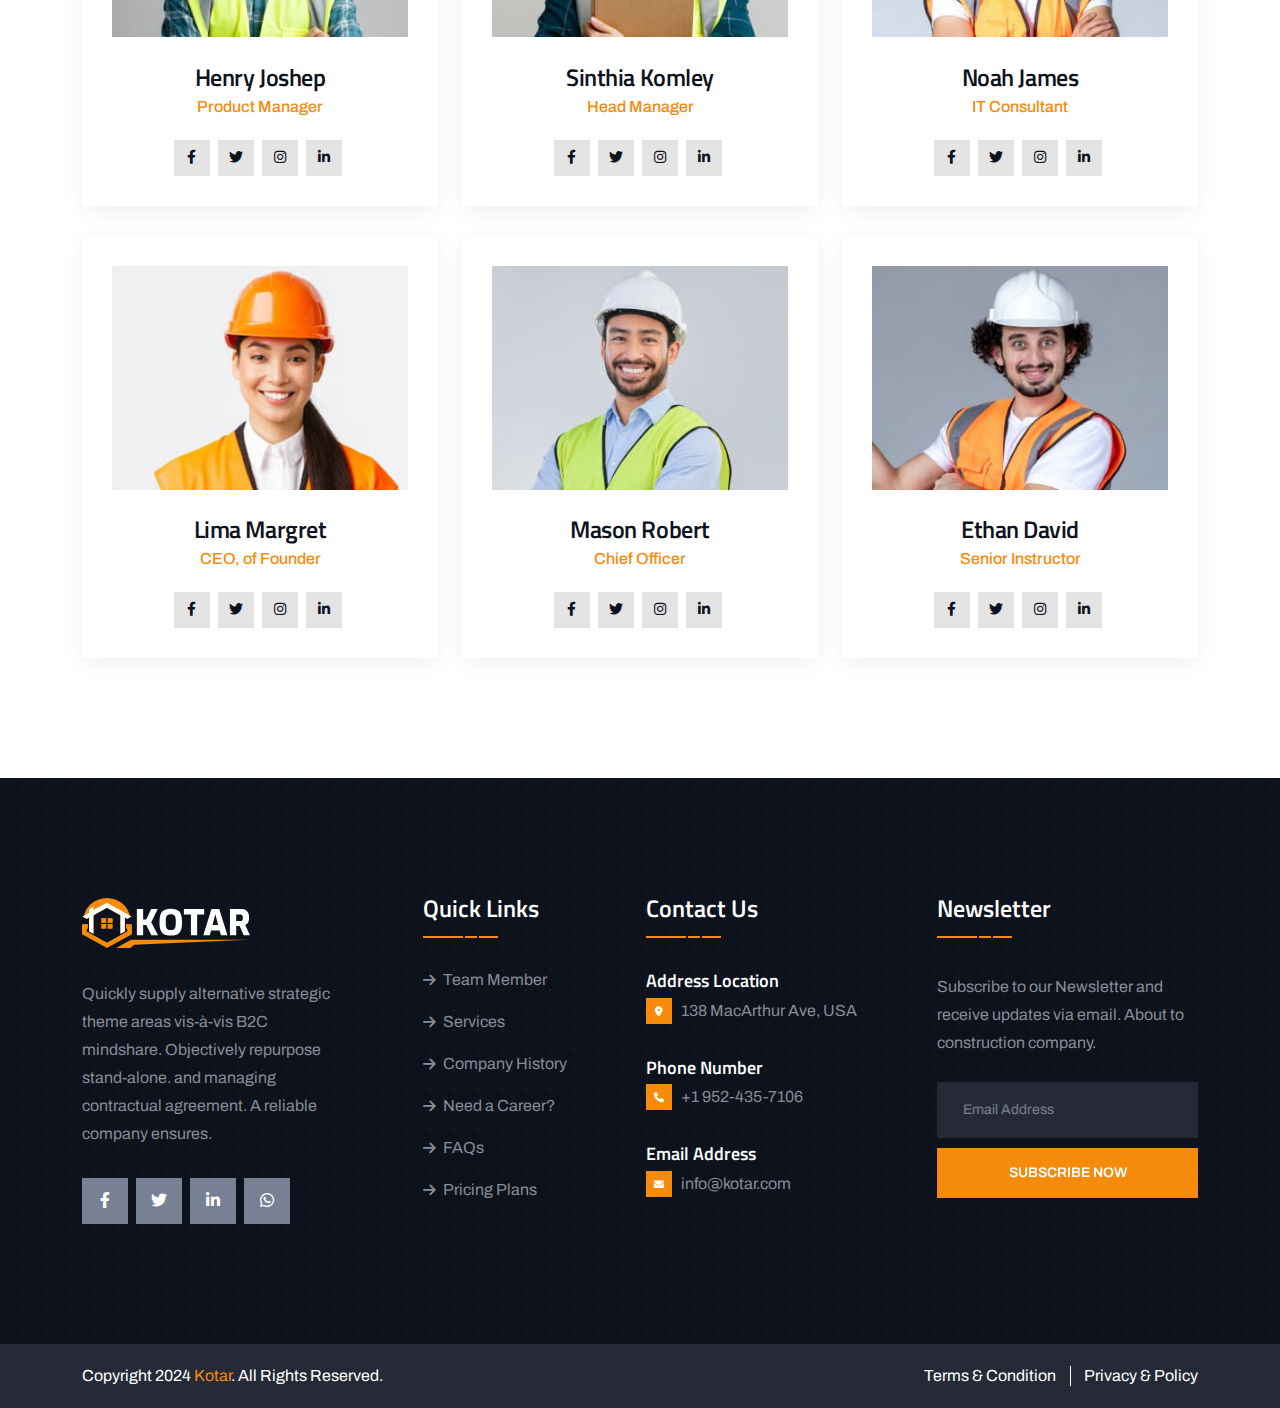
<file: team.html>
<!doctype html>
<html class="no-js" lang="zxx">


<head>
    <meta charset="utf-8">
    <meta http-equiv="x-ua-compatible" content="ie=edge">
    <title>Kotar - Kotar Construction Service HTML Template - Team Members</title>
    <meta name="author" content="Kotar">
    <meta name="description" content="Kotar - Kotar Construction Service HTML Template">
    <meta name="keywords" content="Kotar - Kotar Construction Service HTML Template">
    <meta name="robots" content="INDEX,FOLLOW">
    <meta name="viewport" content="width=device-width,initial-scale=1,shrink-to-fit=no">
    <link rel="apple-touch-icon" sizes="57x57" href="assets/img/favicons/apple-icon-57x57.png">
    <link rel="apple-touch-icon" sizes="60x60" href="assets/img/favicons/apple-icon-60x60.png">
    <link rel="apple-touch-icon" sizes="72x72" href="assets/img/favicons/apple-icon-72x72.png">
    <link rel="apple-touch-icon" sizes="76x76" href="assets/img/favicons/apple-icon-76x76.png">
    <link rel="apple-touch-icon" sizes="114x114" href="assets/img/favicons/apple-icon-114x114.png">
    <link rel="apple-touch-icon" sizes="120x120" href="assets/img/favicons/apple-icon-120x120.png">
    <link rel="apple-touch-icon" sizes="144x144" href="assets/img/favicons/apple-icon-144x144.png">
    <link rel="apple-touch-icon" sizes="152x152" href="assets/img/favicons/apple-icon-152x152.png">
    <link rel="apple-touch-icon" sizes="180x180" href="assets/img/favicons/apple-icon-180x180.png">
    <link rel="icon" type="image/png" sizes="192x192" href="assets/img/favicons/android-icon-192x192.png">
    <link rel="icon" type="image/png" sizes="32x32" href="assets/img/favicons/favicon-32x32.png">
    <link rel="icon" type="image/png" sizes="96x96" href="assets/img/favicons/favicon-96x96.png">
    <link rel="icon" type="image/png" sizes="16x16" href="assets/img/favicons/favicon-16x16.png">
    <link rel="manifest" href="assets/img/favicons/manifest.json">
    <meta name="msapplication-TileColor" content="#ffffff">
    <meta name="msapplication-TileImage" content="assets/img/favicons/ms-icon-144x144.png">
    <meta name="theme-color" content="#ffffff">
    <link rel="preconnect" href="https://fonts.googleapis.com/">
    <link rel="preconnect" href="https://fonts.gstatic.com/" crossorigin>
    <link
        href="https://fonts.googleapis.com/css2?family=Archivo:ital,wght@0,100..900;1,100..900&amp;family=Titillium+Web:ital,wght@0,200;0,300;0,400;0,600;0,700;0,900;1,200;1,300;1,400;1,600;1,700&amp;display=swap"
        rel="stylesheet">
    <link rel="stylesheet" href="assets/css/bootstrap.min.css">
    <link rel="stylesheet" href="assets/css/fontawesome.min.css">
    <link rel="stylesheet" href="assets/css/magnific-popup.min.css">
    <link rel="stylesheet" href="assets/css/swiper-bundle.min.css">
    <link rel="stylesheet" href="assets/css/style.css">
</head>

<body>
    <div class="cursor"></div>
    <div class="cursor2"></div>
    <div class="color-scheme-wrap active"><button class="switchIcon"><i class="fa-solid fa-palette"></i></button>
        <h4 class="color-scheme-wrap-title"><i class="far fa-palette"></i>STYLE SWITCHER</h4>
        <div class="color-switch-btns"><button data-color="#684DF4"><i class="fa-solid fa-droplet"></i></button> <button
                data-color="#086ad8"><i class="fa-solid fa-droplet"></i></button> <button data-color="#FC3737"><i
                    class="fa-solid fa-droplet"></i></button> <button data-color="#8a2be2"><i
                    class="fa-solid fa-droplet"></i></button> <button data-color="#104CBA"><i
                    class="fa-solid fa-droplet"></i></button> <button data-color="#ffbf4f"><i
                    class="fa-solid fa-droplet"></i></button> <button data-color="#323F7C"><i
                    class="fa-solid fa-droplet"></i></button> <button data-color="#0e2bc5"><i
                    class="fa-solid fa-droplet"></i></button> <button data-color="#F79C53"><i
                    class="fa-solid fa-droplet"></i></button> <button data-color="#6957af"><i
                    class="fa-solid fa-droplet"></i></button></div><a href="https://themeforest.net/search/themeholy"
            class="th-btn text-center"><i class="fa fa-shopping-cart me-2"></i> Purchase</a>
    </div>
    <div id="preloader" class="preloader"><button class="th-btn preloaderCls">Cancel Preloader</button>
        <div id="loader" class="th-preloader">
            <div class="animation-preloader">
                <div class="txt-loading"><span preloader-text="K" class="characters">K </span><span preloader-text="O"
                        class="characters">O</span> <span preloader-text="T" class="characters">T</span> <span
                        preloader-text="A" class="characters">A</span> <span preloader-text="R"
                        class="characters">R</span></div>
            </div>
        </div>
    </div>
    <div class="sidemenu-wrapper sidemenu-info">
        <div class="sidemenu-content"><button class="closeButton sideMenuCls"><i class="far fa-times"></i></button>
            <div class="widget">
                <div class="th-widget-about">
                    <div class="about-logo"><a href="index.html"><img src="assets/img/logo.svg" alt="Kotar"></a>
                    </div>
                    <p class="about-text">Construction services offer tailored solutions to meet the unique needs and
                        specifications of each project.</p>
                    <div class="th-social style2"><a href="https://www.facebook.com/"><i
                                class="fab fa-facebook-f"></i></a> <a href="https://www.twitter.com/"><i
                                class="fab fa-twitter"></i></a> <a href="https://www.linkedin.com/"><i
                                class="fab fa-linkedin-in"></i></a> <a href="https://www.whatsapp.com/"><i
                                class="fab fa-whatsapp"></i></a></div>
                </div>
            </div>

            <div class="widget">
                <h3 class="widget_title">Contact Us</h3>
                <div class="th-widget-about">
                    <h4 class="footer-info-title">Address Location</h4>
                    <p class="footer-info"><i class="fas fa-map-marker-alt"></i>138 MacArthur Ave, USA</p>
                    <h4 class="footer-info-title">Phone Number</h4>
                    <p class="footer-info"><i class="fa-sharp fa-solid fa-phone"></i><a class="text-inherit"
                            href="tel:+19524357106">+1 952-435-7106</a></p>
                    <h4 class="footer-info-title">Email Address</h4>
                    <p class="footer-info"><i class="fas fa-envelope"></i><a class="text-inherit"
                            href="mailto:info@kotar.com">info@kotar.com</a></p>
                </div>
            </div>
        </div>
    </div>
    <div class="popup-search-box"><button class="searchClose"><i class="fal fa-times"></i></button>
        <form action="#"><input type="text" placeholder="What are you looking for?"> <button type="submit"><i
                    class="fal fa-search"></i></button></form>
    </div>
    <div class="th-menu-wrapper">
        <div class="th-menu-area text-center"><button class="th-menu-toggle"><i class="fal fa-times"></i></button>
            <div class="mobile-logo"><a href="index.html"><img src="assets/img/logo.svg" alt="Kotar"></a></div>
            <div class="th-mobile-menu">
                <ul>
                    <li><a href="index.html">Home</a></li>
                    <li class="menu-item-has-children"><a href="about.html">About Us</a>
                        <ul class="sub-menu">
                            <li><a href="team.html">Team</a></li>
                        </ul>
                    </li>
                    <li><a href="service.html">Service</a>
                    </li>
                    <li><a href="project.html">project</a>
                    </li>
                    <li><a href="blog.html">Blog</a>
                    </li>
                    <li><a href="contact.html">Contact us</a></li>
                </ul>
            </div>
        </div>
    </div>
    <header class="th-header bg-white header-layout1">
        <div class="header-top">
            <div class="container">
                <div class="row justify-content-center justify-content-lg-between align-items-center">
                    <div class="col-auto d-none d-md-block">
                        <div class="header-links">
                            <ul>
                                <li><i class="fa-regular fa-phone"></i><a href="tel:+12013802737">+1 201-380-2737</a>
                                </li>
                                <li class="d-none d-xl-inline-block"><i class="fa-sharp fa-regular fa-location-dot"></i>
                                    <span>138 MacArthur Ave, United States</span>
                                </li>
                                <li><i class="fa-regular fa-envelope"></i><a
                                        href="mailto:help24/7info@kotar.com">help24/7info@kotar.com</a></li>
                            </ul>
                        </div>
                    </div>
                    <div class="col-auto">
                        <div class="social-links"><span class="social-title">Follow Us:</span> <a
                                href="https://www.facebook.com/"><i class="fab fa-facebook-f"></i></a> <a
                                href="https://www.twitter.com/"><i class="fab fa-twitter"></i></a> <a
                                href="https://www.linkedin.com/"><i class="fab fa-linkedin-in"></i></a> <a
                                href="https://www.instagram.com/"><i class="fab fa-instagram"></i></a> <a
                                href="https://www.youtube.com/"><i class="fab fa-youtube"></i></a></div>
                    </div>
                </div>
            </div>
        </div>
        <div class="sticky-wrapper">
            <div class="container">
                <div class="menu-area">
                    <div class="row align-items-center justify-content-between">
                        <div class="col-auto">
                            <div class="header-logo"><a href="index.html"><img src="assets/img/logo.svg"
                                        alt="Kotar"></a></div>
                        </div>
                        <div class="col-auto me-xl-auto">
                            <nav class="main-menu d-none d-lg-inline-block">
                                <ul>
                                    <li><a href="index.html">Home</a></li>
                                    <li class="menu-item-has-children"><a href="about.html">About Us</a>
                                        <ul class="sub-menu">
                                            <li><a href="team.html">Team</a></li>
                                        </ul>
                                    </li>
                                    <li><a href="service.html">Service</a>
                                    </li>
                                    <li><a href="project.html">project</a>
                                    </li>
                                    <li><a href="blog.html">Blog</a>
                                    </li>
                                    <li><a href="contact.html">Contact us</a></li>
                                </ul>
                            </nav><button type="button" class="th-menu-toggle d-block d-lg-none"><i
                                    class="far fa-bars"></i></button>
                        </div>
                        <div class="col-auto d-none d-xl-block">
                            <div class="header-button"><button type="button" class="icon-btn searchBoxToggler"><i
                                        class="far fa-search"></i></button> <a href="#"
                                    class="icon-btn sideMenuToggler d-none d-lg-block"><i
                                        class="fa-solid fa-grid"></i></a> <a href="contact.html"
                                    class="th-btn th-icon">GET A QUOTE<i class="fa-regular fa-arrow-right ms-2"></i></a>
                            </div>
                        </div>
                    </div>
                </div>
            </div>
        </div>
    </header>
    <div class="breadcumb-wrapper" data-bg-src="assets/img/bg/breadcumb-bg.jpg">
        <div class="container">
            <div class="breadcumb-content">
                <h1 class="breadcumb-title">Team Members</h1>
                <ul class="breadcumb-menu">
                    <li><a href="index.html">Home</a></li>
                    <li>Team Members</li>
                </ul>
            </div>
        </div>
    </div>
    <section class="space">
        <div class="container">
            <div class="row">
                <div class="col-lg-8 offset-lg-2">
                    <div class="title-area text-center pe-xl-5 ps-xl-5"><span class="sub-title">Meet Our Team</span>
                        <h2 class="sec-title">We’ve Exclusive Team Members Meet Our Professionals</h2>
                    </div>
                </div>
            </div>
            <div class="row gy-30 gx-30">
                <div class="col-md-6 col-xl-4">
                    <div class="th-team team-box style2 th-ani">
                        <div class="team-img"><img src="assets/img/team/team_3_1.jpg" alt="Team"></div>
                        <div class="team-content">
                            <div class="media-body">
                                <h3 class="box-title"><a href="team-details.html">Mishel Marsh</a></h3><span
                                    class="team-desig">Marketer</span>
                            </div>
                            <div class="th-social"><a target="_blank" href="https://facebook.com/"><i
                                        class="fab fa-facebook-f"></i></a> <a target="_blank"
                                    href="https://twitter.com/"><i class="fab fa-twitter"></i></a> <a target="_blank"
                                    href="https://instagram.com/"><i class="fab fa-instagram"></i></a> <a
                                    target="_blank" href="https://linkedin.com/"><i class="fab fa-linkedin-in"></i></a>
                            </div>
                        </div>
                    </div>
                </div>
                <div class="col-md-6 col-xl-4">
                    <div class="th-team team-box style2 th-ani">
                        <div class="team-img"><img src="assets/img/team/team_3_2.jpg" alt="Team"></div>
                        <div class="team-content">
                            <div class="media-body">
                                <h3 class="box-title"><a href="team-details.html">Famhida Ruko</a></h3><span
                                    class="team-desig">Project Manager</span>
                            </div>
                            <div class="th-social"><a target="_blank" href="https://facebook.com/"><i
                                        class="fab fa-facebook-f"></i></a> <a target="_blank"
                                    href="https://twitter.com/"><i class="fab fa-twitter"></i></a> <a target="_blank"
                                    href="https://instagram.com/"><i class="fab fa-instagram"></i></a> <a
                                    target="_blank" href="https://linkedin.com/"><i class="fab fa-linkedin-in"></i></a>
                            </div>
                        </div>
                    </div>
                </div>
                <div class="col-md-6 col-xl-4">
                    <div class="th-team team-box style2 th-ani">
                        <div class="team-img"><img src="assets/img/team/team_3_3.jpg" alt="Team"></div>
                        <div class="team-content">
                            <div class="media-body">
                                <h3 class="box-title"><a href="team-details.html">Alex Anfantino</a></h3><span
                                    class="team-desig">Cheif Expert</span>
                            </div>
                            <div class="th-social"><a target="_blank" href="https://facebook.com/"><i
                                        class="fab fa-facebook-f"></i></a> <a target="_blank"
                                    href="https://twitter.com/"><i class="fab fa-twitter"></i></a> <a target="_blank"
                                    href="https://instagram.com/"><i class="fab fa-instagram"></i></a> <a
                                    target="_blank" href="https://linkedin.com/"><i class="fab fa-linkedin-in"></i></a>
                            </div>
                        </div>
                    </div>
                </div>
                <div class="col-md-6 col-xl-4">
                    <div class="th-team team-box style2 th-ani">
                        <div class="team-img"><img src="assets/img/team/team_3_4.jpg" alt="Team"></div>
                        <div class="team-content">
                            <div class="media-body">
                                <h3 class="box-title"><a href="team-details.html">Henry Joshep</a></h3><span
                                    class="team-desig">Product Manager</span>
                            </div>
                            <div class="th-social"><a target="_blank" href="https://facebook.com/"><i
                                        class="fab fa-facebook-f"></i></a> <a target="_blank"
                                    href="https://twitter.com/"><i class="fab fa-twitter"></i></a> <a target="_blank"
                                    href="https://instagram.com/"><i class="fab fa-instagram"></i></a> <a
                                    target="_blank" href="https://linkedin.com/"><i class="fab fa-linkedin-in"></i></a>
                            </div>
                        </div>
                    </div>
                </div>
                <div class="col-md-6 col-xl-4">
                    <div class="th-team team-box style2 th-ani">
                        <div class="team-img"><img src="assets/img/team/team_3_5.jpg" alt="Team"></div>
                        <div class="team-content">
                            <div class="media-body">
                                <h3 class="box-title"><a href="team-details.html">Sinthia Komley</a></h3><span
                                    class="team-desig">Head Manager</span>
                            </div>
                            <div class="th-social"><a target="_blank" href="https://facebook.com/"><i
                                        class="fab fa-facebook-f"></i></a> <a target="_blank"
                                    href="https://twitter.com/"><i class="fab fa-twitter"></i></a> <a target="_blank"
                                    href="https://instagram.com/"><i class="fab fa-instagram"></i></a> <a
                                    target="_blank" href="https://linkedin.com/"><i class="fab fa-linkedin-in"></i></a>
                            </div>
                        </div>
                    </div>
                </div>
                <div class="col-md-6 col-xl-4">
                    <div class="th-team team-box style2 th-ani">
                        <div class="team-img"><img src="assets/img/team/team_3_6.jpg" alt="Team"></div>
                        <div class="team-content">
                            <div class="media-body">
                                <h3 class="box-title"><a href="team-details.html">Noah James</a></h3><span
                                    class="team-desig">IT Consultant</span>
                            </div>
                            <div class="th-social"><a target="_blank" href="https://facebook.com/"><i
                                        class="fab fa-facebook-f"></i></a> <a target="_blank"
                                    href="https://twitter.com/"><i class="fab fa-twitter"></i></a> <a target="_blank"
                                    href="https://instagram.com/"><i class="fab fa-instagram"></i></a> <a
                                    target="_blank" href="https://linkedin.com/"><i class="fab fa-linkedin-in"></i></a>
                            </div>
                        </div>
                    </div>
                </div>
                <div class="col-md-6 col-xl-4">
                    <div class="th-team team-box style2 th-ani">
                        <div class="team-img"><img src="assets/img/team/team_3_7.jpg" alt="Team"></div>
                        <div class="team-content">
                            <div class="media-body">
                                <h3 class="box-title"><a href="team-details.html">Lima Margret</a></h3><span
                                    class="team-desig">CEO, of Founder</span>
                            </div>
                            <div class="th-social"><a target="_blank" href="https://facebook.com/"><i
                                        class="fab fa-facebook-f"></i></a> <a target="_blank"
                                    href="https://twitter.com/"><i class="fab fa-twitter"></i></a> <a target="_blank"
                                    href="https://instagram.com/"><i class="fab fa-instagram"></i></a> <a
                                    target="_blank" href="https://linkedin.com/"><i class="fab fa-linkedin-in"></i></a>
                            </div>
                        </div>
                    </div>
                </div>
                <div class="col-md-6 col-xl-4">
                    <div class="th-team team-box style2 th-ani">
                        <div class="team-img"><img src="assets/img/team/team_3_8.jpg" alt="Team"></div>
                        <div class="team-content">
                            <div class="media-body">
                                <h3 class="box-title"><a href="team-details.html">Mason Robert</a></h3><span
                                    class="team-desig">Chief Officer</span>
                            </div>
                            <div class="th-social"><a target="_blank" href="https://facebook.com/"><i
                                        class="fab fa-facebook-f"></i></a> <a target="_blank"
                                    href="https://twitter.com/"><i class="fab fa-twitter"></i></a> <a target="_blank"
                                    href="https://instagram.com/"><i class="fab fa-instagram"></i></a> <a
                                    target="_blank" href="https://linkedin.com/"><i class="fab fa-linkedin-in"></i></a>
                            </div>
                        </div>
                    </div>
                </div>
                <div class="col-md-6 col-xl-4">
                    <div class="th-team team-box style2 th-ani">
                        <div class="team-img"><img src="assets/img/team/team_3_9.jpg" alt="Team"></div>
                        <div class="team-content">
                            <div class="media-body">
                                <h3 class="box-title"><a href="team-details.html">Ethan David</a></h3><span
                                    class="team-desig">Senior Instructor</span>
                            </div>
                            <div class="th-social"><a target="_blank" href="https://facebook.com/"><i
                                        class="fab fa-facebook-f"></i></a> <a target="_blank"
                                    href="https://twitter.com/"><i class="fab fa-twitter"></i></a> <a target="_blank"
                                    href="https://instagram.com/"><i class="fab fa-instagram"></i></a> <a
                                    target="_blank" href="https://linkedin.com/"><i class="fab fa-linkedin-in"></i></a>
                            </div>
                        </div>
                    </div>
                </div>
            </div>
        </div>
    </section>
    <footer class="footer-wrapper footer-layout1" data-bg-src="assets/img/bg/footer_bg_1.png">
        <div class="widget-area">
            <div class="container">
                <div class="row justify-content-between">
                    <div class="col-md-6 col-xl-3">
                        <div class="widget footer-widget">
                            <div class="th-widget-about">
                                <div class="about-logo"><a href="index.html"><img src="assets/img/logo2.svg"
                                            alt="Kotar"></a></div>
                                <p class="about-text">Quickly supply alternative strategic theme areas vis-à-vis B2C
                                    mindshare. Objectively repurpose stand-alone. and managing contractual agreement. A
                                    reliable company ensures.</p>
                                <div class="th-social"><a href="https://www.facebook.com/"><i
                                            class="fab fa-facebook-f"></i></a> <a href="https://www.twitter.com/"><i
                                            class="fab fa-twitter"></i></a> <a href="https://www.linkedin.com/"><i
                                            class="fab fa-linkedin-in"></i></a> <a href="https://www.whatsapp.com/"><i
                                            class="fab fa-whatsapp"></i></a></div>
                            </div>
                        </div>
                    </div>
                    <div class="col-md-6 col-xl-auto">
                        <div class="widget widget_nav_menu footer-widget">
                            <h3 class="widget_title">Quick Links</h3>
                            <div class="menu-all-pages-container">
                                <ul class="menu">
                                    <li><a href="team.html">Team Member</a></li>
                                    <li><a href="service.html">Services</a></li>
                                    <li><a href="contact.html">Company History</a></li>
                                    <li><a href="contact.html">Need a Career?</a></li>
                                    <li><a href="faq.html">FAQs</a></li>
                                    <li><a href="price.html">Pricing Plans</a></li>
                                </ul>
                            </div>
                        </div>
                    </div>
                    <div class="col-md-6 col-xl-auto">
                        <div class="widget footer-widget">
                            <h3 class="widget_title">Contact Us</h3>
                            <div class="th-widget-about">
                                <h4 class="footer-info-title">Address Location</h4>
                                <p class="footer-info"><i class="fas fa-map-marker-alt"></i>138 MacArthur Ave, USA</p>
                                <h4 class="footer-info-title">Phone Number</h4>
                                <p class="footer-info"><i class="fa-sharp fa-solid fa-phone"></i><a class="text-inherit"
                                        href="tel:+19524357106">+1 952-435-7106</a></p>
                                <h4 class="footer-info-title">Email Address</h4>
                                <p class="footer-info"><i class="fas fa-envelope"></i><a class="text-inherit"
                                        href="mailto:info@kotar.com">info@kotar.com</a></p>
                            </div>
                        </div>
                    </div>
                    <div class="col-md-6 col-xl-3">
                        <div class="widget footer-widget">
                            <h4 class="widget_title">Newsletter</h4>
                            <div class="newsletter-widget">
                                <p class="title md-10">Subscribe to our Newsletter and receive updates via email. About
                                    to construction company.</p>
                                <div class="footer-search-contact mt-25">
                                    <form><input class="form-control" type="email" placeholder="Email Address"></form>
                                    <div class="footer-btn mt-10"><button type="submit"
                                            class="th-btn style1 btn-fw">Subscribe Now</button></div>
                                </div>
                            </div>
                        </div>
                    </div>
                </div>
            </div>
        </div>
        <div class="copyright-wrap">
            <div class="container">
                <div class="row justify-content-between align-items-center">
                    <div class="col-md-6">
                        <p class="copyright-text">Copyright 2024 <a href="index.html">Kotar</a>. All Rights
                            Reserved.</p>
                    </div>
                    <div class="col-md-6 text-end d-none d-md-block">
                        <div class="footer-links">
                            <ul>
                                <li><a href="about.html">Terms & Condition</a></li>
                                <li><a href="about.html">Privacy & Policy</a></li>
                            </ul>
                        </div>
                    </div>
                </div>
            </div>
        </div>
    </footer>
    <div class="scroll-top"><svg class="progress-circle svg-content" width="100%" height="100%" viewBox="-1 -1 102 102">
            <path d="M50,1 a49,49 0 0,1 0,98 a49,49 0 0,1 0,-98"
                style="transition: stroke-dashoffset 10ms linear 0s; stroke-dasharray: 307.919, 307.919; stroke-dashoffset: 307.919;">
            </path>
        </svg></div>
    <script src="assets/js/vendor/jquery-3.6.0.min.js"></script>
    <script src="assets/js/swiper-bundle.min.js"></script>
    <script src="assets/js/bootstrap.min.js"></script>
    <script src="assets/js/jquery.magnific-popup.min.js"></script>
    <script src="assets/js/jquery.counterup.min.js"></script>
    <script src="assets/js/jquery-ui.min.js"></script>
    <script src="assets/js/imagesloaded.pkgd.min.js"></script>
    <script src="assets/js/isotope.pkgd.min.js"></script>
    <script src="assets/js/gsap.min.js"></script>
    <script src="assets/js/ScrollTrigger.min.js"></script>
    <script src="assets/js/circle-progress.js"></script>
    <script src="assets/js/nice-select.min.js"></script>
    <script src="assets/js/smooth-scroll.js"></script>
    <script src="assets/js/main.js"></script>
</body>


</html>
</file>
